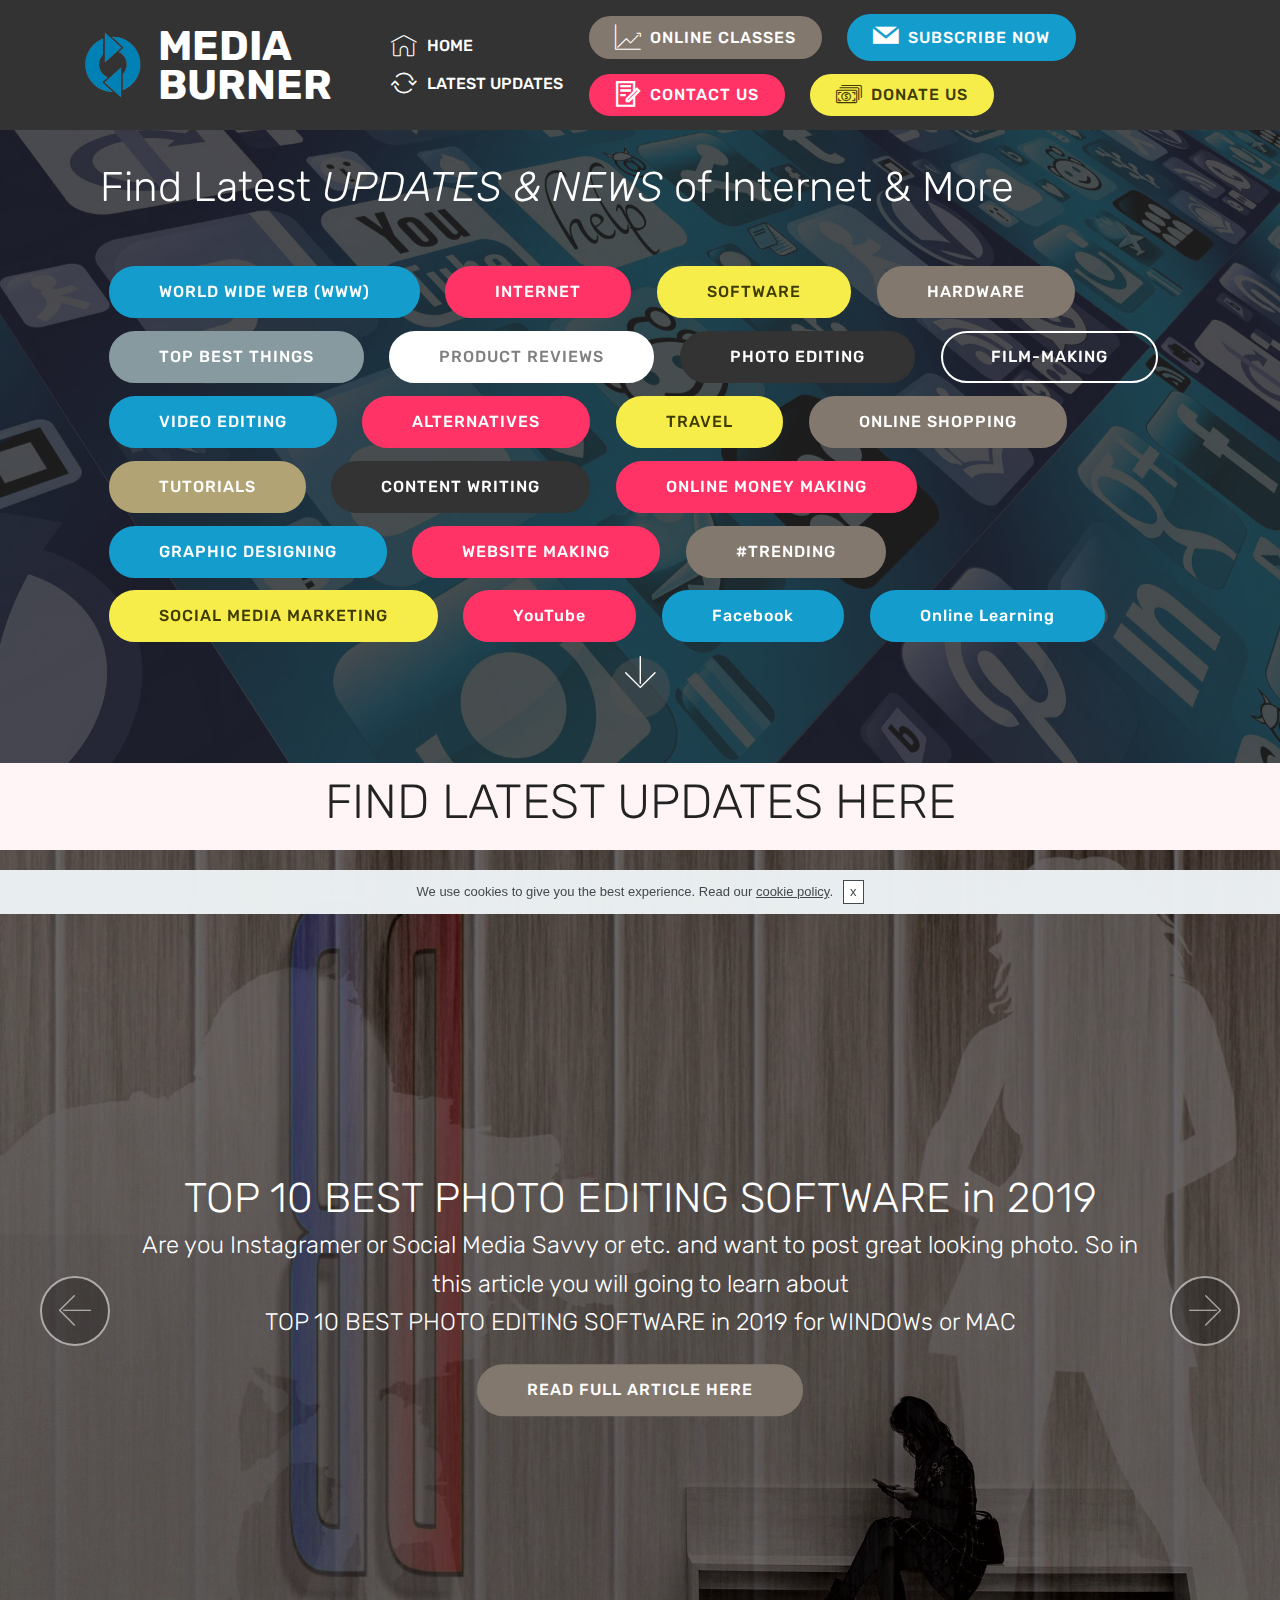
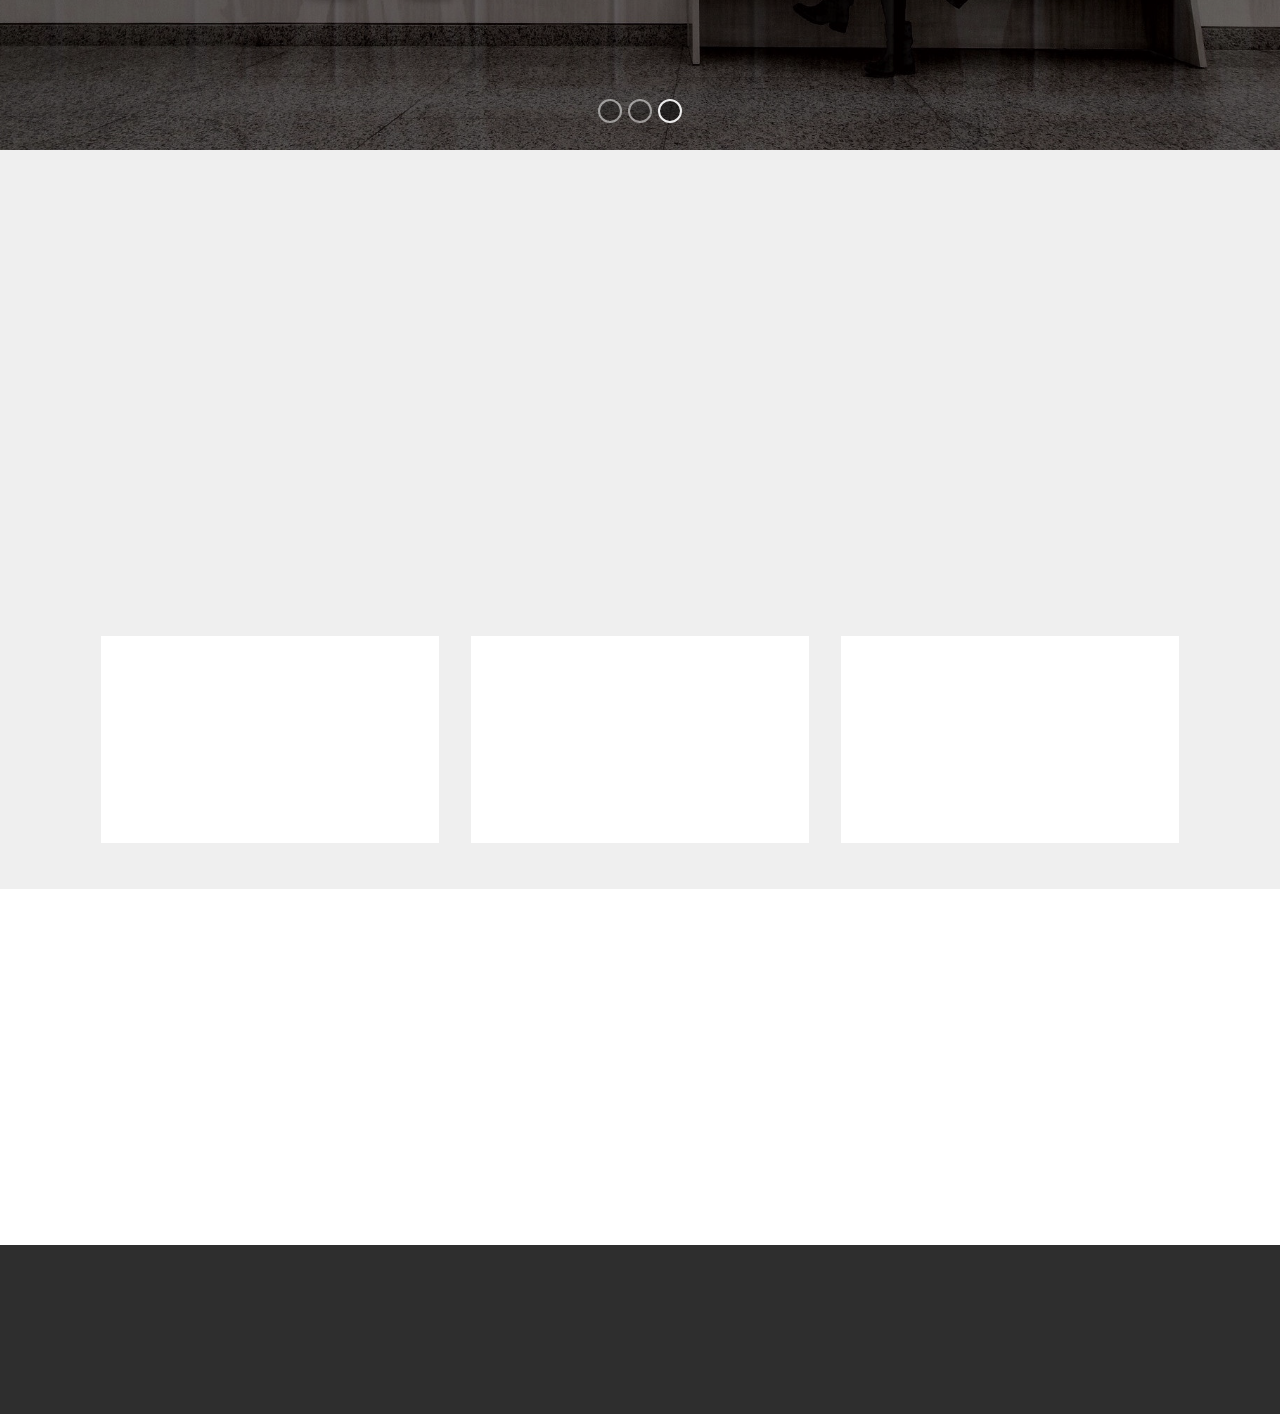
<file: index.html>
<!DOCTYPE html>
<html  >
<head>
  <!-- Site made with Mobirise Website Builder v4.10.3, https://mobirise.com -->
  <meta charset="UTF-8">
  <meta http-equiv="X-UA-Compatible" content="IE=edge">
  <meta name="generator" content="Mobirise v4.10.3, mobirise.com">
  <meta name="viewport" content="width=device-width, initial-scale=1, minimum-scale=1">
  <link rel="shortcut icon" href="assets/images/update-122x122.png" type="image/x-icon">
  <meta name="description" content="This is the offcial Home page of Media Burner Website.">
  
  <title>Home - Media Burner</title>
  <link rel="stylesheet" href="assets/web/assets/mobirise-icons2/mobirise2.css">
  <link rel="stylesheet" href="assets/web/assets/mobirise-icons/mobirise-icons.css">
  <link rel="stylesheet" href="assets/web/assets/mobirise-icons-bold/mobirise-icons-bold.css">
  <link rel="stylesheet" href="assets/tether/tether.min.css">
  <link rel="stylesheet" href="assets/soundcloud-plugin/style.css">
  <link rel="stylesheet" href="assets/bootstrap/css/bootstrap.min.css">
  <link rel="stylesheet" href="assets/bootstrap/css/bootstrap-grid.min.css">
  <link rel="stylesheet" href="assets/bootstrap/css/bootstrap-reboot.min.css">
  <link rel="stylesheet" href="assets/gdpr-plugin/gdpr-styles.css">
  <link rel="stylesheet" href="assets/dropdown/css/style.css">
  <link rel="stylesheet" href="assets/animatecss/animate.min.css">
  <link rel="stylesheet" href="assets/socicon/css/styles.css">
  <link rel="stylesheet" href="assets/theme/css/style.css">
  <link rel="stylesheet" href="assets/mobirise/css/mbr-additional.css" type="text/css">
  
  
  
</head>
<body>
  <section class="menu cid-runZsnLnpo" once="menu" id="menu1-2">

    

    <nav class="navbar navbar-expand beta-menu navbar-dropdown align-items-center navbar-fixed-top navbar-toggleable-sm">
        <button class="navbar-toggler navbar-toggler-right" type="button" data-toggle="collapse" data-target="#navbarSupportedContent" aria-controls="navbarSupportedContent" aria-expanded="false" aria-label="Toggle navigation">
            <div class="hamburger">
                <span></span>
                <span></span>
                <span></span>
                <span></span>
            </div>
        </button>
        <div class="menu-logo">
            <div class="navbar-brand">
                <span class="navbar-logo">
                    <a href="index.html">
                         <img src="assets/images/update-122x122.png" alt="Media Burner Icon" title="Official Media Burner Icon" style="height: 4.1rem;">
                    </a>
                </span>
                <span class="navbar-caption-wrap"><a class="navbar-caption text-white display-1" href="index.html">
                        MEDIA<br> <br>BURNER</a></span>
            </div>
        </div>
        <div class="collapse navbar-collapse" id="navbarSupportedContent">
            <ul class="navbar-nav nav-dropdown" data-app-modern-menu="true"><li class="nav-item">
                    <a class="nav-link link text-white display-4" href="index.html">
                        <span class="mbri-home mbr-iconfont mbr-iconfont-btn"></span>
                        HOME</a>
                </li><li class="nav-item"><a class="nav-link link text-white display-4" href="index.html"><span class="mbrib-update mbr-iconfont mbr-iconfont-btn"></span>
                        
                        LATEST UPDATES</a></li></ul>
            <div class="navbar-buttons mbr-section-btn"><a class="btn btn-sm btn-info display-4" href="index.html#features18-i"><span class="mbri-growing-chart mbr-iconfont mbr-iconfont-btn"></span>
                    
                    ONLINE CLASSES</a> <a class="btn btn-sm btn-primary display-4" href="index.html#form3-h"><span class="socicon socicon-mail mbr-iconfont mbr-iconfont-btn"></span>
                    
                    SUBSCRIBE NOW</a> <a class="btn btn-sm btn-secondary display-4" href="contact-us.html" target="_blank"><span class="mobi-mbri mobi-mbri-contact-form mbr-iconfont mbr-iconfont-btn"></span>
                    
                    CONTACT US</a> <a class="btn btn-sm btn-success display-4" href="index.html" target="_blank"><span class="mbri-cash mbr-iconfont mbr-iconfont-btn"></span>
                    
                    DONATE US</a></div>
        </div>
    </nav>
</section>

<section class="engine"><a href="https://mobirise.info/d">web maker</a></section><section class="header11 cid-ruo2v6EhJl mbr-parallax-background" id="header11-5">

    <!-- Block parameters controls (Blue "Gear" panel) -->
    
    <!-- End block parameters -->

    <div class="mbr-overlay" style="opacity: 0.8; background-color: rgb(35, 35, 35);">
    </div>
    <div class="container align-left">
        <div class="media-container-column mbr-white col-md-12">
            <h3 class="mbr-section-subtitle py-3 mbr-fonts-style display-5">MEDIA BURNER</h3>
            <h1 class="mbr-section-title py-3 mbr-fonts-style display-1">Find Latest <em>UPDATES &amp; NEWS </em>of Internet &amp; More</h1>
            
            <div class="mbr-section-btn py-4"><a class="btn btn-md btn-primary display-4" href="https://mobirise.co">WORLD WIDE WEB (WWW)</a>
                    <a class="btn btn-md btn-secondary display-4" href="https://mobirise.co">INTERNET</a> <a class="btn btn-md btn-success display-4" href="https://mobirise.co">SOFTWARE</a> <a class="btn btn-md btn-info display-4" href="https://mobirise.co">HARDWARE</a> <a class="btn btn-md btn-warning display-4" href="https://mobirise.co">TOP BEST THINGS</a> <a class="btn btn-md btn-white display-4" href="https://mobirise.co">PRODUCT REVIEWS</a> <a class="btn btn-md btn-black display-4" href="https://mobirise.co">PHOTO EDITING</a> <a class="btn btn-md btn-white-outline display-4" href="https://mobirise.co">FILM-MAKING</a> <a class="btn btn-md btn-primary display-4" href="https://mobirise.co">VIDEO EDITING</a> <a class="btn btn-md btn-secondary display-4" href="https://mobirise.co">ALTERNATIVES</a> <a class="btn btn-md btn-success display-4" href="https://mobirise.co">TRAVEL</a> <a class="btn btn-md btn-info display-4" href="https://mobirise.co">ONLINE SHOPPING</a> <a class="btn btn-md btn-danger display-4" href="https://mobirise.co">TUTORIALS</a> <a class="btn btn-md btn-black display-4" href="https://mobirise.co">CONTENT WRITING</a> <a class="btn btn-md btn-secondary display-4" href="https://mobirise.co">ONLINE MONEY MAKING</a> <a class="btn btn-md btn-primary display-4" href="https://mobirise.co">GRAPHIC DESIGNING</a> <a class="btn btn-md btn-secondary display-4" href="https://mobirise.co">WEBSITE MAKING</a> <a class="btn btn-md btn-info display-4" href="https://mobirise.co">#TRENDING</a> <a class="btn btn-md btn-success display-4" href="https://mobirise.co">SOCIAL MEDIA MARKETING</a> <a class="btn btn-md btn-secondary display-4" href="https://mobirise.co">YouTube</a> <a class="btn btn-md btn-primary display-4" href="https://mobirise.co">Facebook</a> <a class="btn btn-md btn-primary display-4" href="index.html#features18-i">Online Learning</a></div>
        </div>
    </div>

    <div class="mbr-arrow hidden-sm-down" aria-hidden="true">
        <a href="#next">
            <i class="mbri-down mbr-iconfont"></i>
        </a>
    </div>
</section>

<section class="mbr-section content4 cid-ruodorg8ax" id="content4-g">

    

    <div class="container">
        <div class="media-container-row">
            <div class="title col-12 col-md-8">
                <h2 class="align-center pb-3 mbr-fonts-style display-2">
                    FIND LATEST UPDATES HERE</h2>
                
                
            </div>
        </div>
    </div>
</section>

<section class="carousel slide cid-ruodn8g509" data-interval="false" id="slider1-f">

    

    <div class="full-screen"><div class="mbr-slider slide carousel" data-pause="true" data-keyboard="false" data-ride="carousel" data-interval="3000"><ol class="carousel-indicators"><li data-app-prevent-settings="" data-target="#slider1-f" data-slide-to="0"></li><li data-app-prevent-settings="" data-target="#slider1-f" data-slide-to="1"></li><li data-app-prevent-settings="" data-target="#slider1-f" class=" active" data-slide-to="2"></li></ol><div class="carousel-inner" role="listbox"><div class="carousel-item slider-fullscreen-image" data-bg-video-slide="false" style="background-image: url(assets/images/mbr-1920x1078.jpg);"><div class="container container-slide"><div class="image_wrapper"><div class="mbr-overlay" style="opacity: 0.7;"></div><img src="assets/images/mbr-1920x1078.jpg"><div class="carousel-caption justify-content-center"><div class="col-10 align-center"><h2 class="mbr-fonts-style display-1">HOW TO CREATE WEBSITE without CODING in 2019?</h2><p class="lead mbr-text mbr-fonts-style display-5">Here you will going to learn how to make website without coding on windows or mac? Learn now<br>on Media Burner.</p><div class="mbr-section-btn" buttons="0"><a class="btn btn-success display-4" href="https://mobirise.com">READ FULL ARTICLE HERE</a> </div></div></div></div></div></div><div class="carousel-item slider-fullscreen-image" data-bg-video-slide="false" style="background-image: url(assets/images/mbr-1920x1280.jpg);"><div class="container container-slide"><div class="image_wrapper"><div class="mbr-overlay" style="opacity: 0.7;"></div><img src="assets/images/mbr-1920x1280.jpg"><div class="carousel-caption justify-content-center"><div class="col-10 align-center"><h2 class="mbr-fonts-style display-1">&nbsp;TOP 10 BEST VIDEO EDITING SOFTWARE in 2019</h2><p class="lead mbr-text mbr-fonts-style display-5">Are you a YouTube Creator or Video Editor Or Video Content Maker, So Great edited video is big concern for us.<br>So Read this Full artcile to get  TOP 10 BEST VIDEO EDITING SOFTWARE in 2019 for Windows or MAC</p><div class="mbr-section-btn" buttons="0"><a class="btn display-4 btn-black" href="https://mobirise.com">READ FULL ARTICLE HERE</a> </div></div></div></div></div></div><div class="carousel-item slider-fullscreen-image active" data-bg-video-slide="false" style="background-image: url(assets/images/mbr-1-1920x1280.jpg);"><div class="container container-slide"><div class="image_wrapper"><div class="mbr-overlay" style="opacity: 0.6;"></div><img src="assets/images/mbr-1-1920x1280.jpg"><div class="carousel-caption justify-content-center"><div class="col-10 align-center"><h2 class="mbr-fonts-style display-1">TOP 10 BEST PHOTO EDITING SOFTWARE in 2019</h2><p class="lead mbr-text mbr-fonts-style display-5">Are you Instagramer or Social Media Savvy or etc. and want to post great looking photo. So in this article you will going to learn about<br>TOP 10 BEST PHOTO EDITING SOFTWARE in 2019 for WINDOWs or MAC<br></p><div class="mbr-section-btn" buttons="0"><a class="btn btn-info display-4" href="https://mobirise.com">READ FULL ARTICLE HERE</a> </div></div></div></div></div></div></div><a data-app-prevent-settings="" class="carousel-control carousel-control-prev" role="button" data-slide="prev" href="#slider1-f"><span aria-hidden="true" class="mbri-left mbr-iconfont"></span><span class="sr-only">Previous</span></a><a data-app-prevent-settings="" class="carousel-control carousel-control-next" role="button" data-slide="next" href="#slider1-f"><span aria-hidden="true" class="mbri-right mbr-iconfont"></span><span class="sr-only">Next</span></a></div></div>

</section>

<section class="features18 popup-btn-cards cid-ruohoLBQLs" id="features18-i">

    

    
    <div class="container">
        <h2 class="mbr-section-title pb-3 align-center mbr-fonts-style display-2">
            Learn on Media Burner</h2>
        <h3 class="mbr-section-subtitle display-5 align-center mbr-fonts-style mbr-light">Learn free of cost of Best of things of Internet on <strong>Media Burner.</strong>&nbsp;We believe in learning.<br>Soon we are coming up with more Courses, Workshops, Tutorials, Online Classes &amp; Collabs.</h3>
        <div class="media-container-row pt-5 ">
            <div class="card p-3 col-12 col-md-6 col-lg-4">
                <div class="card-wrapper ">
                    <div class="card-img">
                        <div class="mbr-overlay"></div>
                        <div class="mbr-section-btn text-center"><a href="https://mobirise.co" class="btn btn-secondary display-4">Learn More</a></div>
                        <a href="www.mediaburner.tk/img/mobile-photography-pic" target="_blank"><img src="assets/images/mbr-676x451.jpg" alt="Mobile Photography Pic" title="Mobile Photography"></a>
                    </div>
                    <div class="card-box">
                        <h4 class="card-title mbr-fonts-style display-7">
                            MOBILE PHOTOGRAPHY</h4>
                        <p class="mbr-text mbr-fonts-style align-left display-7">
                            In this session, you will going to learn about the most trending course on Internet i.e. Mobile Photography. This is FREE Course.</p>
                    </div>
                </div>
            </div>
            <div class="card p-3 col-12 col-md-6 col-lg-4">
                <div class="card-wrapper">
                    <div class="card-img">
                        <div class="mbr-overlay"></div>
                        <div class="mbr-section-btn text-center"><a href="https://mobirise.co" class="btn btn-secondary display-4">Learn More</a></div>
                        <a href="www.mediaburner.tk/img/video-editing-pic"><img src="assets/images/mbr-1-676x451.jpg" alt="Video Editing Photo" title="Video Editing Photo"></a>
                    </div>
                    <div class="card-box">
                        <h4 class="card-title mbr-fonts-style display-7">
                            VIDEO EDITING (Begineer)</h4>
                        <p class="mbr-text mbr-fonts-style display-7">
                           In this session, You will going to learn about Video Editing. This Course is for Begineers &amp; it is also FREE.</p>
                    </div>
                </div>
            </div>

            <div class="card p-3 col-12 col-md-6 col-lg-4">
                <div class="card-wrapper">
                    <div class="card-img">
                        <div class="mbr-overlay"></div>
                        <div class="mbr-section-btn text-center"><a href="https://mobirise.co" class="btn btn-secondary display-4">Learn More</a></div>
                        <a href="index.html"><img src="assets/images/mbr-2-676x451.jpg" alt="Photo Editing Pic" title="Photo Editing"></a>
                    </div>
                    <div class="card-box">
                        <h4 class="card-title mbr-fonts-style display-7">
                            PHOTO EDITING (Begineer)</h4>
                        <p class="mbr-text mbr-fonts-style display-7">
                            In this session, You will going to learn about Photo Editing. This Course is for Begineers &amp; it is also FREE.
                        </p>
                    </div>
                </div>
            </div>

            
        </div>
    </div>
</section>

<section class="mbr-section form3 cid-ruogRgMGuX" id="form3-h">

    

    

    <div class="container">
        <div class="row justify-content-center">
            <div class="title col-12 col-lg-8">
                <h2 class="align-center pb-2 mbr-fonts-style display-2">
                    SUBSCRIBE</h2>
                <h3 class="mbr-section-subtitle align-center pb-5 mbr-light mbr-fonts-style display-5">
                    Subscribe to our Newsletter to get latest updates</h3>
            </div>
        </div>

        <div class="row py-2 justify-content-center">
            <div class="col-12 col-lg-6  col-md-8 " data-form-type="formoid">
                <!---Formbuilder Form--->
                <form action="https://mobirise.com/" method="POST" class="mbr-form form-with-styler" data-form-title="Mobirise Form"><input type="hidden" name="email" data-form-email="true" value="nG8Wxuq+kV9+GfJpPjowMnX/R+agd+S3GKL5BTgbEHV5SzDv4VkcdrdnNmYyoOSpU51/ypMVJMFNweG/njMqo/qdgeBIZJxrn+vpw6ADrMeEd/CN1yXxr3TxFz/6rujb">
                    <div class="row">
                        <div hidden="hidden" data-form-alert="" class="alert alert-success col-12">Thanks for filling out the form! Please click the Verification link in your email &amp; start getting updates.</div>
                        <div hidden="hidden" data-form-alert-danger="" class="alert alert-danger col-12">
                        </div>
                    </div>
                    <div class="dragArea row">
                        <div class="form-group col" data-for="email">
                            <input type="email" name="email" placeholder="Enter your Email" data-form-field="Email" required="required" class="form-control display-7" id="email-form3-h">
                        </div>
                        <div class="col-auto input-group-btn"><button type="submit" class="btn  btn-success display-4">SUBSCRIBE</button></div>
                    </div>
                <span class="gdpr-block "><label><input type="checkbox" name="gdpr" id="gdpr-form3-h" required="">By continuing you agree to our <a href="terms-and-conditions.html">Terms of Service</a> and <a href="policy-policy.html">Privacy Policy</a>.</label></span></form><!---Formbuilder Form--->
            </div>
        </div>
    </div>
</section>

<section once="footers" class="cid-ruG2X7mtKL" id="footer7-25">

    

    

    <div class="container">
        <div class="media-container-row align-center mbr-white">
            <div class="row row-links">
                <ul class="foot-menu">
                    
                    
                    
                    
                    
                <li class="foot-menu-item mbr-fonts-style display-7"><p><a href="index.html">Home</a></p></li><li class="foot-menu-item mbr-fonts-style display-7"><a href="about-us.html">About Us</a></li><li class="foot-menu-item mbr-fonts-style display-7"><a href="privacy-policy.html">Privacy Policy</a></li><li class="foot-menu-item mbr-fonts-style display-7"><a href="terms-and-conditions.html">Terms &amp; Conditions</a></li><li class="foot-menu-item mbr-fonts-style display-7"><p><a href="disclaimer.html">Disclaimer</a>&nbsp;&nbsp;&nbsp;&nbsp;&nbsp; &nbsp; <a href="feedback-page.html">Feedback&nbsp;</a>&nbsp;&nbsp;&nbsp;&nbsp; &nbsp; <a href="request-page.html">Request the Content</a>&nbsp;&nbsp;&nbsp;&nbsp;&nbsp; &nbsp; <a href="publish-my-content-request-page.html" target="_blank">Advertisement</a></p></li></ul>
            </div>
            <div class="row social-row">
                <div class="social-list align-right pb-2">
                    
                    
                    
                    
                    
                    
                <div class="soc-item">
                        <a href="https://twitter.com/mobirise" target="_blank">
                            <span class="socicon-twitter socicon mbr-iconfont mbr-iconfont-social"></span>
                        </a>
                    </div><div class="soc-item">
                        <a href="https://www.facebook.com/pages/Mobirise/1616226671953247" target="_blank">
                            <span class="socicon-facebook socicon mbr-iconfont mbr-iconfont-social"></span>
                        </a>
                    </div><div class="soc-item">
                        <a href="https://www.youtube.com/c/mobirise" target="_blank">
                            <span class="socicon-youtube socicon mbr-iconfont mbr-iconfont-social"></span>
                        </a>
                    </div><div class="soc-item">
                        <a href="https://instagram.com/mobirise" target="_blank">
                            <span class="socicon-instagram socicon mbr-iconfont mbr-iconfont-social"></span>
                        </a>
                    </div><div class="soc-item">
                        <a href="https://plus.google.com/u/0/+Mobirise" target="_blank">
                            <span class="socicon-googleplus socicon mbr-iconfont mbr-iconfont-social"></span>
                        </a>
                    </div><div class="soc-item">
                        <a href="https://www.behance.net/Mobirise" target="_blank">
                            <span class="socicon-behance socicon mbr-iconfont mbr-iconfont-social"></span>
                        </a>
                    </div></div>
            </div>
            <div class="row row-copirayt">
                <p class="mbr-text mb-0 mbr-fonts-style mbr-white align-center display-7">
                    © Copyright 2019 Mobirise - All Rights Reserved
                </p>
            </div>
        </div>
    </div>
</section>


  <script src="assets/web/assets/jquery/jquery.min.js"></script>
  <script src="assets/popper/popper.min.js"></script>
  <script src="assets/tether/tether.min.js"></script>
  <script src="assets/bootstrap/js/bootstrap.min.js"></script>
  <script src="assets/dropdown/js/script.min.js"></script>
  <script src="assets/touchswipe/jquery.touch-swipe.min.js"></script>
  <script src="assets/parallax/jarallax.min.js"></script>
  <script src="assets/ytplayer/jquery.mb.ytplayer.min.js"></script>
  <script src="assets/vimeoplayer/jquery.mb.vimeo_player.js"></script>
  <script src="assets/smoothscroll/smooth-scroll.js"></script>
  <script src="assets/bootstrapcarouselswipe/bootstrap-carousel-swipe.js"></script>
  <script src="assets/mbr-popup-btns/mbr-popup-btns.js"></script>
  <script src="assets/viewportchecker/jquery.viewportchecker.js"></script>
  <script src="assets/cookies-alert-plugin/cookies-alert-core.js"></script>
  <script src="assets/cookies-alert-plugin/cookies-alert-script.js"></script>
  <script src="assets/theme/js/script.js"></script>
  <script src="assets/slidervideo/script.js"></script>
  <script src="assets/formoid/formoid.min.js"></script>
  
  
 <div id="scrollToTop" class="scrollToTop mbr-arrow-up"><a style="text-align: center;"><i class="mbr-arrow-up-icon mbr-arrow-up-icon-cm cm-icon cm-icon-smallarrow-up"></i></a></div>
    <input name="animation" type="hidden">
  <input name="cookieData" type="hidden"data-cookie-colorText='#424a4d' data-cookie-colorBg='rgba(234, 239, 241, 0.99)' data-cookie-colorButton='#ffffff' data-cookie-colorLink='#424a4d' data-cookie-underlineLink='true' data-cookie-text="We use cookies to give you the best experience. Read our <a href='privacy-policy.html'>cookie policy</a>.">
  </body>
</html>
</file>
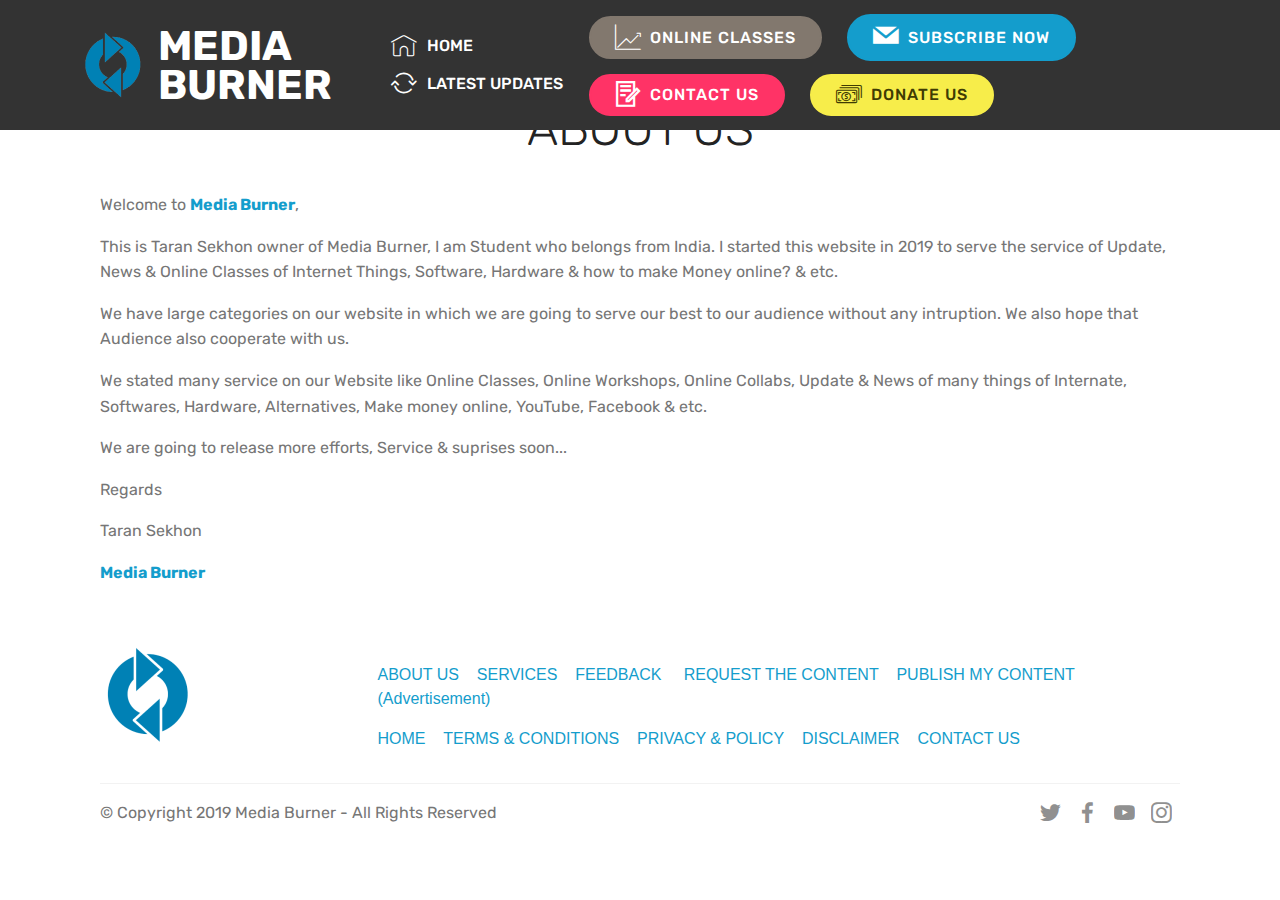
<file: about-us.html>
<!DOCTYPE html>
<html  >
<head>
  <!-- Site made with Mobirise Website Builder v4.10.3, https://mobirise.com -->
  <meta charset="UTF-8">
  <meta http-equiv="X-UA-Compatible" content="IE=edge">
  <meta name="generator" content="Mobirise v4.10.3, mobirise.com">
  <meta name="viewport" content="width=device-width, initial-scale=1, minimum-scale=1">
  <link rel="shortcut icon" href="assets/images/update-122x122.png" type="image/x-icon">
  <meta name="description" content="This is the official About Us web page of Media Burner Website">
  
  <title>About Us - Media Burner</title>
  <link rel="stylesheet" href="assets/web/assets/mobirise-icons2/mobirise2.css">
  <link rel="stylesheet" href="assets/web/assets/mobirise-icons/mobirise-icons.css">
  <link rel="stylesheet" href="assets/web/assets/mobirise-icons-bold/mobirise-icons-bold.css">
  <link rel="stylesheet" href="assets/tether/tether.min.css">
  <link rel="stylesheet" href="assets/soundcloud-plugin/style.css">
  <link rel="stylesheet" href="assets/bootstrap/css/bootstrap.min.css">
  <link rel="stylesheet" href="assets/bootstrap/css/bootstrap-grid.min.css">
  <link rel="stylesheet" href="assets/bootstrap/css/bootstrap-reboot.min.css">
  <link rel="stylesheet" href="assets/dropdown/css/style.css">
  <link rel="stylesheet" href="assets/animatecss/animate.min.css">
  <link rel="stylesheet" href="assets/socicon/css/styles.css">
  <link rel="stylesheet" href="assets/gdpr-plugin/gdpr-styles.css">
  <link rel="stylesheet" href="assets/theme/css/style.css">
  <link rel="stylesheet" href="assets/mobirise/css/mbr-additional.css" type="text/css">
  
  
  
</head>
<body>
  <section class="menu cid-ruvLMqQmxx" once="menu" id="menu1-1r">

    

    <nav class="navbar navbar-expand beta-menu navbar-dropdown align-items-center navbar-fixed-top navbar-toggleable-sm">
        <button class="navbar-toggler navbar-toggler-right" type="button" data-toggle="collapse" data-target="#navbarSupportedContent" aria-controls="navbarSupportedContent" aria-expanded="false" aria-label="Toggle navigation">
            <div class="hamburger">
                <span></span>
                <span></span>
                <span></span>
                <span></span>
            </div>
        </button>
        <div class="menu-logo">
            <div class="navbar-brand">
                <span class="navbar-logo">
                    <a href="index.html">
                         <img src="assets/images/update-122x122.png" alt="Media Burner Icon" title="Official Media Burner Icon" style="height: 4.1rem;">
                    </a>
                </span>
                <span class="navbar-caption-wrap"><a class="navbar-caption text-white display-1" href="index.html">
                        MEDIA<br> <br>BURNER</a></span>
            </div>
        </div>
        <div class="collapse navbar-collapse" id="navbarSupportedContent">
            <ul class="navbar-nav nav-dropdown" data-app-modern-menu="true"><li class="nav-item">
                    <a class="nav-link link text-white display-4" href="index.html">
                        <span class="mbri-home mbr-iconfont mbr-iconfont-btn"></span>
                        HOME</a>
                </li><li class="nav-item"><a class="nav-link link text-white display-4" href="index.html"><span class="mbrib-update mbr-iconfont mbr-iconfont-btn"></span>
                        
                        LATEST UPDATES</a></li></ul>
            <div class="navbar-buttons mbr-section-btn"><a class="btn btn-sm btn-info display-4" href="index.html#features18-i"><span class="mbri-growing-chart mbr-iconfont mbr-iconfont-btn"></span>
                    
                    ONLINE CLASSES</a> <a class="btn btn-sm btn-primary display-4" href="index.html#form3-h"><span class="socicon socicon-mail mbr-iconfont mbr-iconfont-btn"></span>
                    
                    SUBSCRIBE NOW</a> <a class="btn btn-sm btn-secondary display-4" href="contact-us.html" target="_blank"><span class="mobi-mbri mobi-mbri-contact-form mbr-iconfont mbr-iconfont-btn"></span>
                    
                    CONTACT US</a> <a class="btn btn-sm btn-success display-4" href="index.html" target="_blank"><span class="mbri-cash mbr-iconfont mbr-iconfont-btn"></span>
                    
                    DONATE US</a></div>
        </div>
    </nav>
</section>

<section class="engine"><a href="https://mobirise.info/t">free amp template</a></section><section class="mbr-section content4 cid-ruvLMroZCe" id="content4-1s">

    

    <div class="container">
        <div class="media-container-row">
            <div class="title col-12 col-md-8">
                <h2 class="align-center pb-3 mbr-fonts-style display-2">ABOUT US</h2>
                
                
            </div>
        </div>
    </div>
</section>

<section class="mbr-section article content1 cid-ruvLMrJRh1" id="content1-1t">
    
     

    <div class="container">
        <div class="media-container-row">
            <div class="mbr-text col-12 mbr-fonts-style display-7 col-md-12"><p>Welcome to <a href="index.html"><strong>Media Burner</strong></a>,</p><p>This is Taran Sekhon owner of Media Burner, I am Student who belongs from India. I started this website in 2019 to serve the service of Update, News &amp; Online Classes of Internet Things, Software, Hardware &amp; how to make Money online? &amp; etc.</p><p>We have large categories on our website in which we are going to serve our best to our audience without any intruption. We also hope that Audience also cooperate with us.</p><p>We stated many service on our Website like Online Classes, Online Workshops, Online Collabs, Update &amp; News of many things of Internate, Softwares, Hardware, Alternatives, Make money online, YouTube, Facebook &amp; etc.</p><p>We are going to release more efforts, Service &amp; suprises soon...</p><p>Regards</p><p>Taran Sekhon</p><p><a href="index.html"><strong>Media Burner</strong></a></p></div>
        </div>
    </div>
</section>

<section class="cid-ruFGihGnxj" id="footer5-2a">

    

    

    <div class="container">
        <div class="media-container-row">
            <div class="col-md-3">
                <div class="media-wrap">
                    <a href="index.html">
                       <img src="assets/images/update-192x192.png" alt="Media Burner Logo" title="Media Burner official Logo">
                    </a>
                </div>
            </div>
            <div class="col-md-9">
                <p class="mbr-text align-right links mbr-fonts-style display-7"></p><p><a href="about-us.html" target="_blank">ABOUT US</a>&nbsp; &nbsp; <a href="index.html#header11-5">SERVICES</a>&nbsp; &nbsp; <a href="feedback-page.html" target="_blank">FEEDBACK</a>&nbsp;&nbsp; &nbsp; <a href="request-page.html" target="_blank">REQUEST THE CONTENT</a>&nbsp; &nbsp; <a href="publish-my-content-request-page.html" target="_blank">PUBLISH MY CONTENT (Advertisement)</a></p><p><a href="index.html">HOME</a>&nbsp;&nbsp;&nbsp;&nbsp;<a href="terms-and-conditions.html" target="_blank">TERMS &amp; CONDITIONS</a>&nbsp; &nbsp; <a href="privacy-policy.html" target="_blank">PRIVACY &amp; POLICY</a>&nbsp;&nbsp;&nbsp;&nbsp;<a href="disclaimer.html" target="_blank">DISCLAIMER</a>&nbsp; &nbsp; <a href="contact-us.html" target="_blank">CONTACT US</a></p><p></p>
            </div>
        </div>
        <div class="footer-lower">
            <div class="media-container-row">
                <div class="col-md-12">
                    <hr>
                </div>
            </div>
            <div class="media-container-row mbr-white">
                <div class="col-md-6 copyright">
                    <p class="mbr-text mbr-fonts-style display-7">
                        © Copyright 2019 Media Burner - All Rights Reserved
                    </p>
                </div>
                <div class="col-md-6">
                    <div class="social-list align-right">
                        <div class="soc-item">
                            <a href="https://twitter.com/taranedits" target="_blank">
                                <span class="mbr-iconfont mbr-iconfont-social socicon-twitter socicon"></span>
                            </a>
                        </div>
                        <div class="soc-item">
                            <a href="https://www.facebook.com/itstaransekhon" target="_blank">
                                <span class="mbr-iconfont mbr-iconfont-social socicon-facebook socicon"></span>
                            </a>
                        </div>
                        <div class="soc-item">
                            <a href="https://www.youtube.com" target="_blank">
                                <span class="mbr-iconfont mbr-iconfont-social socicon-youtube socicon"></span>
                            </a>
                        </div>
                        <div class="soc-item">
                            <a href="https://instagram.com/taranedits" target="_blank">
                                <span class="mbr-iconfont mbr-iconfont-social socicon-instagram socicon"></span>
                            </a>
                        </div>
                        
                        
                    </div>
                </div>
            </div>
        </div>
    </div>
</section>


  <script src="assets/web/assets/jquery/jquery.min.js"></script>
  <script src="assets/popper/popper.min.js"></script>
  <script src="assets/tether/tether.min.js"></script>
  <script src="assets/bootstrap/js/bootstrap.min.js"></script>
  <script src="assets/smoothscroll/smooth-scroll.js"></script>
  <script src="assets/dropdown/js/script.min.js"></script>
  <script src="assets/touchswipe/jquery.touch-swipe.min.js"></script>
  <script src="assets/viewportchecker/jquery.viewportchecker.js"></script>
  <script src="assets/cookies-alert-plugin/cookies-alert-core.js"></script>
  <script src="assets/cookies-alert-plugin/cookies-alert-script.js"></script>
  <script src="assets/theme/js/script.js"></script>
  
  
 <div id="scrollToTop" class="scrollToTop mbr-arrow-up"><a style="text-align: center;"><i class="mbr-arrow-up-icon mbr-arrow-up-icon-cm cm-icon cm-icon-smallarrow-up"></i></a></div>
    <input name="animation" type="hidden">
  <input name="cookieData" type="hidden"data-cookie-colorText='#424a4d' data-cookie-colorBg='rgba(234, 239, 241, 0.99)' data-cookie-colorButton='#ffffff' data-cookie-colorLink='#424a4d' data-cookie-underlineLink='true' data-cookie-text="We use cookies to give you the best experience. Read our <a href='privacy-policy.html'>cookie policy</a>.">
  </body>
</html>
</file>
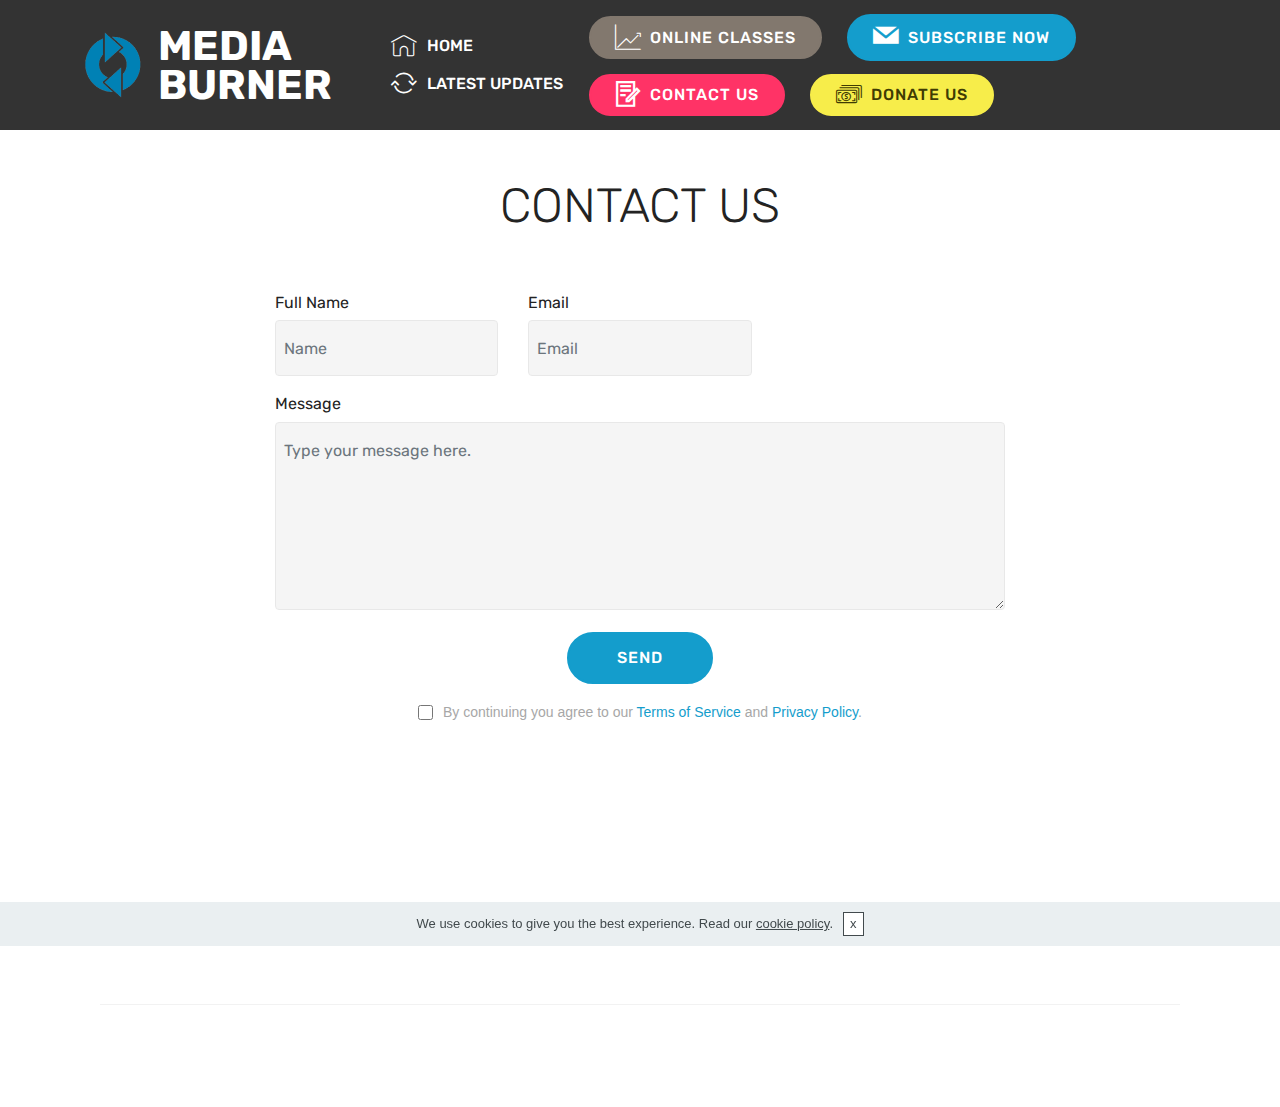
<file: contact-us.html>
<!DOCTYPE html>
<html  >
<head>
  <!-- Site made with Mobirise Website Builder v4.10.3, https://mobirise.com -->
  <meta charset="UTF-8">
  <meta http-equiv="X-UA-Compatible" content="IE=edge">
  <meta name="generator" content="Mobirise v4.10.3, mobirise.com">
  <meta name="viewport" content="width=device-width, initial-scale=1, minimum-scale=1">
  <link rel="shortcut icon" href="assets/images/update-122x122.png" type="image/x-icon">
  <meta name="description" content="This is the offcial Contact Us webpage of Media Burner website.">
  
  <title>Contact Us - Media Burner</title>
  <link rel="stylesheet" href="assets/web/assets/mobirise-icons/mobirise-icons.css">
  <link rel="stylesheet" href="assets/web/assets/mobirise-icons-bold/mobirise-icons-bold.css">
  <link rel="stylesheet" href="assets/web/assets/mobirise-icons2/mobirise2.css">
  <link rel="stylesheet" href="assets/tether/tether.min.css">
  <link rel="stylesheet" href="assets/soundcloud-plugin/style.css">
  <link rel="stylesheet" href="assets/bootstrap/css/bootstrap.min.css">
  <link rel="stylesheet" href="assets/bootstrap/css/bootstrap-grid.min.css">
  <link rel="stylesheet" href="assets/bootstrap/css/bootstrap-reboot.min.css">
  <link rel="stylesheet" href="assets/gdpr-plugin/gdpr-styles.css">
  <link rel="stylesheet" href="assets/socicon/css/styles.css">
  <link rel="stylesheet" href="assets/animatecss/animate.min.css">
  <link rel="stylesheet" href="assets/dropdown/css/style.css">
  <link rel="stylesheet" href="assets/theme/css/style.css">
  <link rel="stylesheet" href="assets/mobirise/css/mbr-additional.css" type="text/css">
  
  
  
</head>
<body>
  <section class="menu cid-ruvfKECARp" once="menu" id="menu1-14">

    

    <nav class="navbar navbar-expand beta-menu navbar-dropdown align-items-center navbar-fixed-top navbar-toggleable-sm">
        <button class="navbar-toggler navbar-toggler-right" type="button" data-toggle="collapse" data-target="#navbarSupportedContent" aria-controls="navbarSupportedContent" aria-expanded="false" aria-label="Toggle navigation">
            <div class="hamburger">
                <span></span>
                <span></span>
                <span></span>
                <span></span>
            </div>
        </button>
        <div class="menu-logo">
            <div class="navbar-brand">
                <span class="navbar-logo">
                    <a href="index.html">
                         <img src="assets/images/update-122x122.png" alt="Media Burner Icon" title="Official Media Burner Icon" style="height: 4.1rem;">
                    </a>
                </span>
                <span class="navbar-caption-wrap"><a class="navbar-caption text-white display-1" href="index.html">
                        MEDIA<br> <br>BURNER</a></span>
            </div>
        </div>
        <div class="collapse navbar-collapse" id="navbarSupportedContent">
            <ul class="navbar-nav nav-dropdown" data-app-modern-menu="true"><li class="nav-item">
                    <a class="nav-link link text-white display-4" href="index.html">
                        <span class="mbri-home mbr-iconfont mbr-iconfont-btn"></span>
                        HOME</a>
                </li><li class="nav-item"><a class="nav-link link text-white display-4" href="index.html"><span class="mbrib-update mbr-iconfont mbr-iconfont-btn"></span>
                        
                        LATEST UPDATES</a></li></ul>
            <div class="navbar-buttons mbr-section-btn"><a class="btn btn-sm btn-info display-4" href="index.html#features18-i"><span class="mbri-growing-chart mbr-iconfont mbr-iconfont-btn"></span>
                    
                    ONLINE CLASSES</a> <a class="btn btn-sm btn-primary display-4" href="index.html#form3-h"><span class="socicon socicon-mail mbr-iconfont mbr-iconfont-btn"></span>
                    
                    SUBSCRIBE NOW</a> <a class="btn btn-sm btn-secondary display-4" href="contact-us.html" target="_blank"><span class="mobi-mbri mobi-mbri-contact-form mbr-iconfont mbr-iconfont-btn"></span>
                    
                    CONTACT US</a> <a class="btn btn-sm btn-success display-4" href="index.html" target="_blank"><span class="mbri-cash mbr-iconfont mbr-iconfont-btn"></span>
                    
                    DONATE US</a></div>
        </div>
    </nav>
</section>

<section class="engine"><a href="https://mobirise.info/t">amp templates</a></section><section class="mbr-section content4 cid-ruvfKFcb19" id="content4-15">

    

    <div class="container">
        <div class="media-container-row">
            <div class="title col-12 col-md-8">
                <h2 class="align-center pb-3 mbr-fonts-style display-2">
                    FIND LATEST UPDATES HERE</h2>
                
                
            </div>
        </div>
    </div>
</section>

<section class="mbr-section form1 cid-ruvg3Uno3A" id="form1-19">

    

    
    <div class="container">
        <div class="row justify-content-center">
            <div class="title col-12 col-lg-8">
                <h2 class="mbr-section-title align-center pb-3 mbr-fonts-style display-2">
                    CONTACT US</h2>
                
            </div>
        </div>
    </div>
    <div class="container">
        <div class="row justify-content-center">
            <div class="media-container-column col-lg-8" data-form-type="formoid">
                <!---Formbuilder Form--->
                <form action="https://mobirise.com/" method="POST" class="mbr-form form-with-styler" data-form-title="Mobirise Form"><input type="hidden" name="email" data-form-email="true" value="MFpKbq6GjJ5vx8gZR6K3Mj2gMzAtNp6Zz2AhqLN/kYIeXCy0OtDQiThER7FMt4rpjlKzWQ93zSYtiwrup8hW+Y5N/ehR/2LMtEP+fM252YZY1PsQ9V+t3LPZjgTaJ9dS">
                    <div class="row">
                        <div hidden="hidden" data-form-alert="" class="alert alert-success col-12">Thanks for filling out the form! We contact you soon</div>
                        <div hidden="hidden" data-form-alert-danger="" class="alert alert-danger col-12">
                        </div>
                    </div>
                    <div class="dragArea row">
                        <div class="col-md-4  form-group" data-for="name">
                            <label for="name-form1-19" class="form-control-label mbr-fonts-style display-7">Full Name</label>
                            <input type="text" name="name" data-form-field="Name" required="required" class="form-control display-7" placeholder="Name" id="name-form1-19">
                        </div>
                        <div class="col-md-4  form-group" data-for="email">
                            <label for="email-form1-19" class="form-control-label mbr-fonts-style display-7">Email</label>
                            <input type="email" name="email" data-form-field="Email" required="required" class="form-control display-7" placeholder="Email" id="email-form1-19">
                        </div>
                        
                        <div data-for="message" class="col-md-12 form-group">
                            <label for="message-form1-19" class="form-control-label mbr-fonts-style display-7">Message</label>
                            <textarea name="message" data-form-field="Message" class="form-control display-7" placeholder="Type your message here." id="message-form1-19"></textarea>
                        </div>
                        <div class="col-md-12 input-group-btn align-center"><button type="submit" class="btn btn-primary btn-form display-4">SEND</button></div>
                    </div>
                <span class="gdpr-block "><label><input type="checkbox" name="gdpr" id="gdpr-form1-19" required="">By continuing you agree to our <a href="terms-and-conditions.html">Terms of Service</a> and <a href="policy-policy.html">Privacy Policy</a>.</label></span></form><!---Formbuilder Form--->
            </div>
        </div>
    </div>
</section>

<section class="cid-ruFGvz7gAy" id="footer5-2c">

    

    

    <div class="container">
        <div class="media-container-row">
            <div class="col-md-3">
                <div class="media-wrap">
                    <a href="index.html">
                       <img src="assets/images/update-192x192.png" alt="Media Burner Logo" title="Media Burner official Logo">
                    </a>
                </div>
            </div>
            <div class="col-md-9">
                <p class="mbr-text align-right links mbr-fonts-style display-7"></p><p><a href="about-us.html" target="_blank">ABOUT US</a>&nbsp; &nbsp; <a href="index.html#header11-5">SERVICES</a>&nbsp; &nbsp; <a href="feedback-page.html" target="_blank">FEEDBACK</a>&nbsp;&nbsp; &nbsp; <a href="request-page.html" target="_blank">REQUEST THE CONTENT</a>&nbsp; &nbsp; <a href="publish-my-content-request-page.html" target="_blank">PUBLISH MY CONTENT (Advertisement)</a></p><p><a href="index.html">HOME</a>&nbsp;&nbsp;&nbsp;&nbsp;<a href="terms-and-conditions.html" target="_blank">TERMS &amp; CONDITIONS</a>&nbsp; &nbsp; <a href="privacy-policy.html" target="_blank">PRIVACY &amp; POLICY</a>&nbsp;&nbsp;&nbsp;&nbsp;<a href="disclaimer.html" target="_blank">DISCLAIMER</a>&nbsp; &nbsp; <a href="contact-us.html" target="_blank">CONTACT US</a></p><p></p>
            </div>
        </div>
        <div class="footer-lower">
            <div class="media-container-row">
                <div class="col-md-12">
                    <hr>
                </div>
            </div>
            <div class="media-container-row mbr-white">
                <div class="col-md-6 copyright">
                    <p class="mbr-text mbr-fonts-style display-7">
                        © Copyright 2019 Media Burner - All Rights Reserved
                    </p>
                </div>
                <div class="col-md-6">
                    <div class="social-list align-right">
                        <div class="soc-item">
                            <a href="https://twitter.com/taranedits" target="_blank">
                                <span class="mbr-iconfont mbr-iconfont-social socicon-twitter socicon"></span>
                            </a>
                        </div>
                        <div class="soc-item">
                            <a href="https://www.facebook.com/itstaransekhon" target="_blank">
                                <span class="mbr-iconfont mbr-iconfont-social socicon-facebook socicon"></span>
                            </a>
                        </div>
                        <div class="soc-item">
                            <a href="https://www.youtube.com" target="_blank">
                                <span class="mbr-iconfont mbr-iconfont-social socicon-youtube socicon"></span>
                            </a>
                        </div>
                        <div class="soc-item">
                            <a href="https://instagram.com/taranedits" target="_blank">
                                <span class="mbr-iconfont mbr-iconfont-social socicon-instagram socicon"></span>
                            </a>
                        </div>
                        
                        
                    </div>
                </div>
            </div>
        </div>
    </div>
</section>


  <script src="assets/web/assets/jquery/jquery.min.js"></script>
  <script src="assets/popper/popper.min.js"></script>
  <script src="assets/tether/tether.min.js"></script>
  <script src="assets/bootstrap/js/bootstrap.min.js"></script>
  <script src="assets/touchswipe/jquery.touch-swipe.min.js"></script>
  <script src="assets/viewportchecker/jquery.viewportchecker.js"></script>
  <script src="assets/smoothscroll/smooth-scroll.js"></script>
  <script src="assets/dropdown/js/script.min.js"></script>
  <script src="assets/cookies-alert-plugin/cookies-alert-core.js"></script>
  <script src="assets/cookies-alert-plugin/cookies-alert-script.js"></script>
  <script src="assets/theme/js/script.js"></script>
  <script src="assets/formoid/formoid.min.js"></script>
  
  
 <div id="scrollToTop" class="scrollToTop mbr-arrow-up"><a style="text-align: center;"><i class="mbr-arrow-up-icon mbr-arrow-up-icon-cm cm-icon cm-icon-smallarrow-up"></i></a></div>
    <input name="animation" type="hidden">
  <input name="cookieData" type="hidden"data-cookie-colorText='#424a4d' data-cookie-colorBg='rgba(234, 239, 241, 0.99)' data-cookie-colorButton='#ffffff' data-cookie-colorLink='#424a4d' data-cookie-underlineLink='true' data-cookie-text="We use cookies to give you the best experience. Read our <a href='privacy-policy.html'>cookie policy</a>.">
  </body>
</html>
</file>
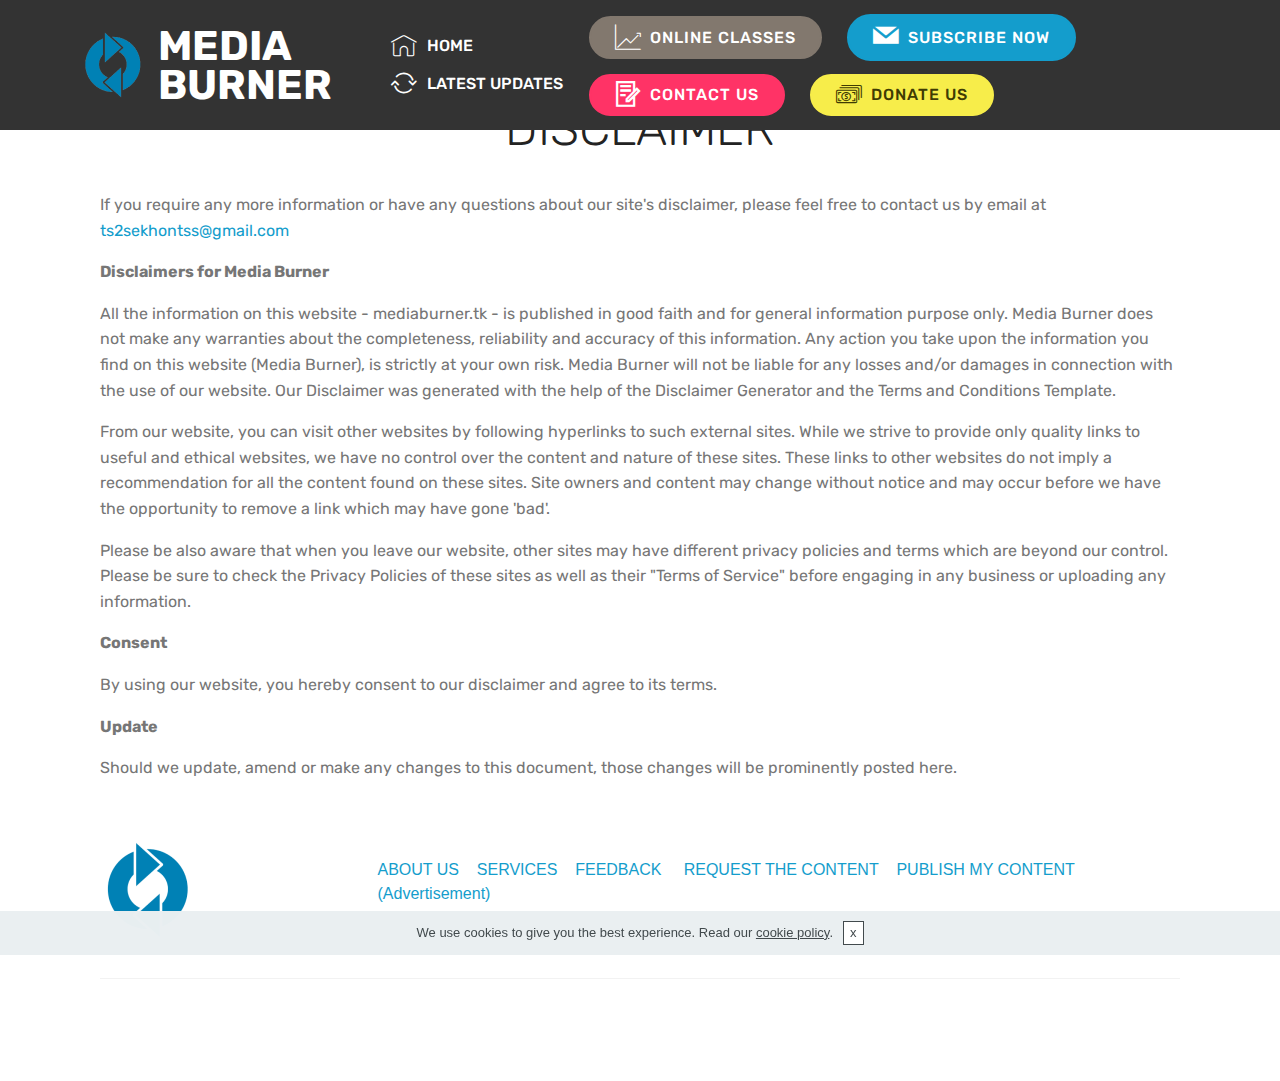
<file: disclaimer.html>
<!DOCTYPE html>
<html  >
<head>
  <!-- Site made with Mobirise Website Builder v4.10.3, https://mobirise.com -->
  <meta charset="UTF-8">
  <meta http-equiv="X-UA-Compatible" content="IE=edge">
  <meta name="generator" content="Mobirise v4.10.3, mobirise.com">
  <meta name="viewport" content="width=device-width, initial-scale=1, minimum-scale=1">
  <link rel="shortcut icon" href="assets/images/update-122x122.png" type="image/x-icon">
  <meta name="description" content="This is the official Disclaimer web page of Media Burner Website">
  
  <title>Disclaimer - Media Burner</title>
  <link rel="stylesheet" href="assets/web/assets/mobirise-icons2/mobirise2.css">
  <link rel="stylesheet" href="assets/web/assets/mobirise-icons/mobirise-icons.css">
  <link rel="stylesheet" href="assets/web/assets/mobirise-icons-bold/mobirise-icons-bold.css">
  <link rel="stylesheet" href="assets/tether/tether.min.css">
  <link rel="stylesheet" href="assets/soundcloud-plugin/style.css">
  <link rel="stylesheet" href="assets/bootstrap/css/bootstrap.min.css">
  <link rel="stylesheet" href="assets/bootstrap/css/bootstrap-grid.min.css">
  <link rel="stylesheet" href="assets/bootstrap/css/bootstrap-reboot.min.css">
  <link rel="stylesheet" href="assets/dropdown/css/style.css">
  <link rel="stylesheet" href="assets/animatecss/animate.min.css">
  <link rel="stylesheet" href="assets/socicon/css/styles.css">
  <link rel="stylesheet" href="assets/gdpr-plugin/gdpr-styles.css">
  <link rel="stylesheet" href="assets/theme/css/style.css">
  <link rel="stylesheet" href="assets/mobirise/css/mbr-additional.css" type="text/css">
  
  
  
</head>
<body>
  <section class="menu cid-runZsnLnpo" once="menu" id="menu1-7">

    

    <nav class="navbar navbar-expand beta-menu navbar-dropdown align-items-center navbar-fixed-top navbar-toggleable-sm">
        <button class="navbar-toggler navbar-toggler-right" type="button" data-toggle="collapse" data-target="#navbarSupportedContent" aria-controls="navbarSupportedContent" aria-expanded="false" aria-label="Toggle navigation">
            <div class="hamburger">
                <span></span>
                <span></span>
                <span></span>
                <span></span>
            </div>
        </button>
        <div class="menu-logo">
            <div class="navbar-brand">
                <span class="navbar-logo">
                    <a href="index.html">
                         <img src="assets/images/update-122x122.png" alt="Media Burner Icon" title="Official Media Burner Icon" style="height: 4.1rem;">
                    </a>
                </span>
                <span class="navbar-caption-wrap"><a class="navbar-caption text-white display-1" href="index.html">
                        MEDIA<br> <br>BURNER</a></span>
            </div>
        </div>
        <div class="collapse navbar-collapse" id="navbarSupportedContent">
            <ul class="navbar-nav nav-dropdown" data-app-modern-menu="true"><li class="nav-item">
                    <a class="nav-link link text-white display-4" href="index.html">
                        <span class="mbri-home mbr-iconfont mbr-iconfont-btn"></span>
                        HOME</a>
                </li><li class="nav-item"><a class="nav-link link text-white display-4" href="index.html"><span class="mbrib-update mbr-iconfont mbr-iconfont-btn"></span>
                        
                        LATEST UPDATES</a></li></ul>
            <div class="navbar-buttons mbr-section-btn"><a class="btn btn-sm btn-info display-4" href="index.html#features18-i"><span class="mbri-growing-chart mbr-iconfont mbr-iconfont-btn"></span>
                    
                    ONLINE CLASSES</a> <a class="btn btn-sm btn-primary display-4" href="index.html#form3-h"><span class="socicon socicon-mail mbr-iconfont mbr-iconfont-btn"></span>
                    
                    SUBSCRIBE NOW</a> <a class="btn btn-sm btn-secondary display-4" href="contact-us.html" target="_blank"><span class="mobi-mbri mobi-mbri-contact-form mbr-iconfont mbr-iconfont-btn"></span>
                    
                    CONTACT US</a> <a class="btn btn-sm btn-success display-4" href="index.html" target="_blank"><span class="mbri-cash mbr-iconfont mbr-iconfont-btn"></span>
                    
                    DONATE US</a></div>
        </div>
    </nav>
</section>

<section class="engine"><a href="https://mobirise.info/t">free amp templates</a></section><section class="mbr-section content4 cid-ruo9rUBYrU" id="content4-9">

    

    <div class="container">
        <div class="media-container-row">
            <div class="title col-12 col-md-8">
                <h2 class="align-center pb-3 mbr-fonts-style display-2">DISCLAIMER</h2>
                
                
            </div>
        </div>
    </div>
</section>

<section class="mbr-section article content1 cid-ruo9KG8xVd" id="content1-a">
    
     

    <div class="container">
        <div class="media-container-row">
            <div class="mbr-text col-12 mbr-fonts-style display-7 col-md-12"><p>If you require any more information or have any questions about our site's disclaimer, please feel free to contact us by email at <a href="mailto:ts2sekhontss@gmail.com">ts2sekhontss@gmail.com
</a></p><p><strong>Disclaimers for Media Burner</strong></p><p>All the information on this website - mediaburner.tk - is published in good faith and for general information purpose only. Media Burner does not make any warranties about the completeness, reliability and accuracy of this information. Any action you take upon the information you find on this website (Media Burner), is strictly at your own risk. Media Burner will not be liable for any losses and/or damages in connection with the use of our website. Our Disclaimer was generated with the help of the Disclaimer Generator and the Terms and Conditions Template.
</p><p>From our website, you can visit other websites by following hyperlinks to such external sites. While we strive to provide only quality links to useful and ethical websites, we have no control over the content and nature of these sites. These links to other websites do not imply a recommendation for all the content found on these sites. Site owners and content may change without notice and may occur before we have the opportunity to remove a link which may have gone 'bad'.
</p><p>Please be also aware that when you leave our website, other sites may have different privacy policies and terms which are beyond our control. Please be sure to check the Privacy Policies of these sites as well as their "Terms of Service" before engaging in any business or uploading any information.
</p><p><strong>Consent
</strong></p><p>By using our website, you hereby consent to our disclaimer and agree to its terms.
</p><p><strong>
</strong><strong>Update</strong></p><p>Should we update, amend or make any changes to this document, those changes will be prominently posted here.</p></div>
        </div>
    </div>
</section>

<section class="cid-ruFG8XAbQo" id="footer5-28">

    

    

    <div class="container">
        <div class="media-container-row">
            <div class="col-md-3">
                <div class="media-wrap">
                    <a href="index.html">
                       <img src="assets/images/update-192x192.png" alt="Media Burner Logo" title="Media Burner official Logo">
                    </a>
                </div>
            </div>
            <div class="col-md-9">
                <p class="mbr-text align-right links mbr-fonts-style display-7"></p><p><a href="about-us.html" target="_blank">ABOUT US</a>&nbsp; &nbsp; <a href="index.html#header11-5">SERVICES</a>&nbsp; &nbsp; <a href="feedback-page.html" target="_blank">FEEDBACK</a>&nbsp;&nbsp; &nbsp; <a href="request-page.html" target="_blank">REQUEST THE CONTENT</a>&nbsp; &nbsp; <a href="publish-my-content-request-page.html" target="_blank">PUBLISH MY CONTENT (Advertisement)</a></p><p><a href="index.html">HOME</a>&nbsp;&nbsp;&nbsp;&nbsp;<a href="terms-and-conditions.html" target="_blank">TERMS &amp; CONDITIONS</a>&nbsp; &nbsp; <a href="privacy-policy.html" target="_blank">PRIVACY &amp; POLICY</a>&nbsp;&nbsp;&nbsp;&nbsp;<a href="disclaimer.html" target="_blank">DISCLAIMER</a>&nbsp; &nbsp; <a href="contact-us.html" target="_blank">CONTACT US</a></p><p></p>
            </div>
        </div>
        <div class="footer-lower">
            <div class="media-container-row">
                <div class="col-md-12">
                    <hr>
                </div>
            </div>
            <div class="media-container-row mbr-white">
                <div class="col-md-6 copyright">
                    <p class="mbr-text mbr-fonts-style display-7">
                        © Copyright 2019 Media Burner - All Rights Reserved
                    </p>
                </div>
                <div class="col-md-6">
                    <div class="social-list align-right">
                        <div class="soc-item">
                            <a href="https://twitter.com/taranedits" target="_blank">
                                <span class="mbr-iconfont mbr-iconfont-social socicon-twitter socicon"></span>
                            </a>
                        </div>
                        <div class="soc-item">
                            <a href="https://www.facebook.com/itstaransekhon" target="_blank">
                                <span class="mbr-iconfont mbr-iconfont-social socicon-facebook socicon"></span>
                            </a>
                        </div>
                        <div class="soc-item">
                            <a href="https://www.youtube.com" target="_blank">
                                <span class="mbr-iconfont mbr-iconfont-social socicon-youtube socicon"></span>
                            </a>
                        </div>
                        <div class="soc-item">
                            <a href="https://instagram.com/taranedits" target="_blank">
                                <span class="mbr-iconfont mbr-iconfont-social socicon-instagram socicon"></span>
                            </a>
                        </div>
                        
                        
                    </div>
                </div>
            </div>
        </div>
    </div>
</section>


  <script src="assets/web/assets/jquery/jquery.min.js"></script>
  <script src="assets/popper/popper.min.js"></script>
  <script src="assets/tether/tether.min.js"></script>
  <script src="assets/bootstrap/js/bootstrap.min.js"></script>
  <script src="assets/smoothscroll/smooth-scroll.js"></script>
  <script src="assets/dropdown/js/script.min.js"></script>
  <script src="assets/touchswipe/jquery.touch-swipe.min.js"></script>
  <script src="assets/viewportchecker/jquery.viewportchecker.js"></script>
  <script src="assets/cookies-alert-plugin/cookies-alert-core.js"></script>
  <script src="assets/cookies-alert-plugin/cookies-alert-script.js"></script>
  <script src="assets/theme/js/script.js"></script>
  
  
 <div id="scrollToTop" class="scrollToTop mbr-arrow-up"><a style="text-align: center;"><i class="mbr-arrow-up-icon mbr-arrow-up-icon-cm cm-icon cm-icon-smallarrow-up"></i></a></div>
    <input name="animation" type="hidden">
  <input name="cookieData" type="hidden"data-cookie-colorText='#424a4d' data-cookie-colorBg='rgba(234, 239, 241, 0.99)' data-cookie-colorButton='#ffffff' data-cookie-colorLink='#424a4d' data-cookie-underlineLink='true' data-cookie-text="We use cookies to give you the best experience. Read our <a href='privacy-policy.html'>cookie policy</a>.">
  </body>
</html>
</file>
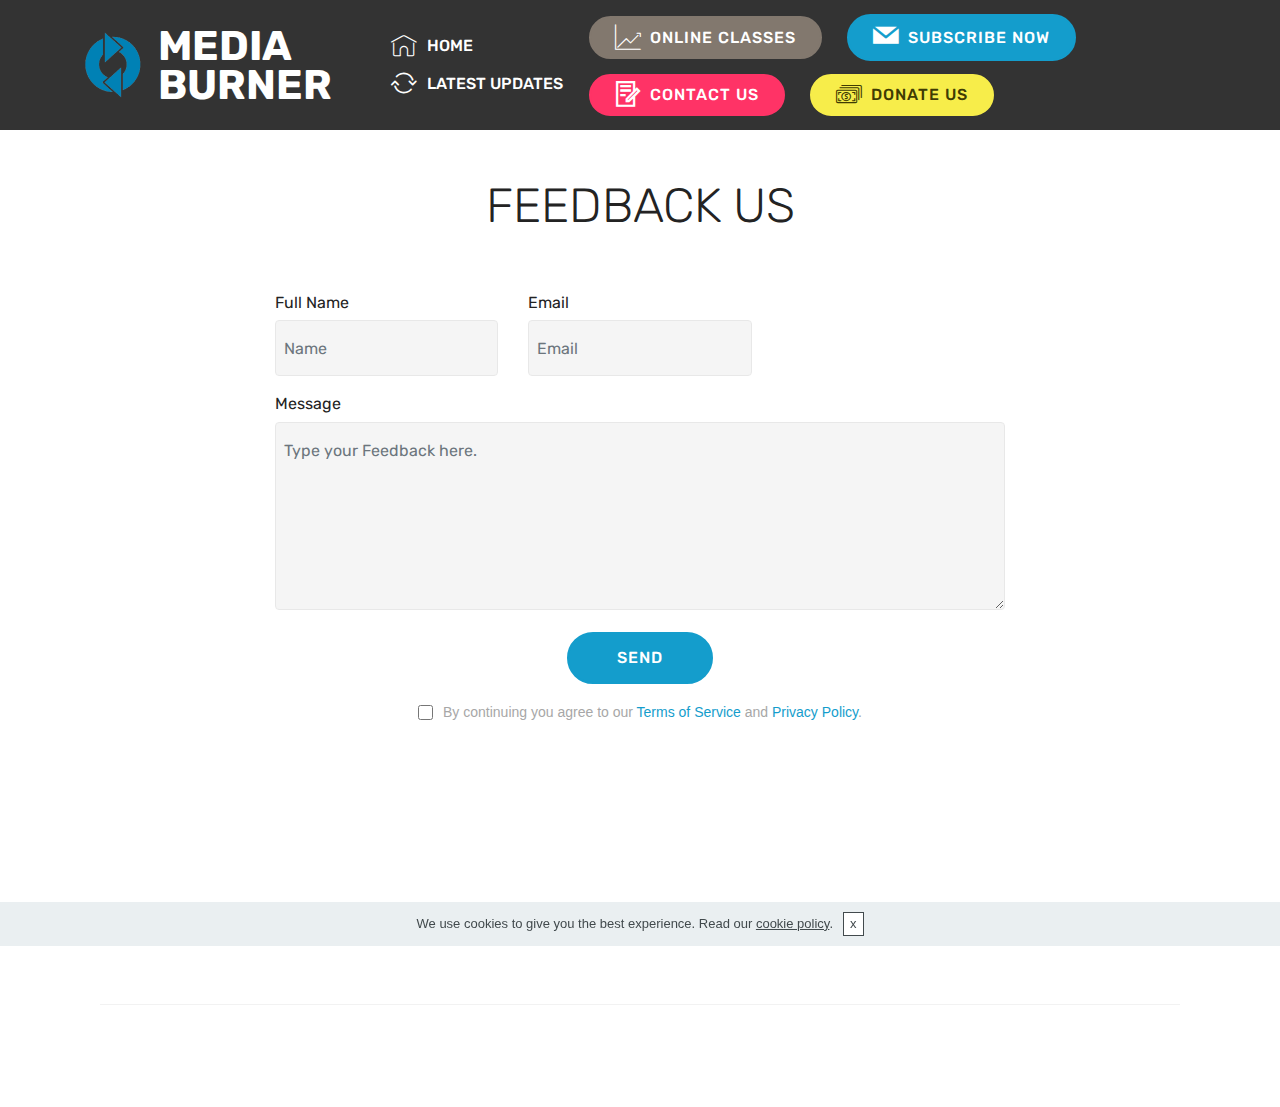
<file: feedback-page.html>
<!DOCTYPE html>
<html  >
<head>
  <!-- Site made with Mobirise Website Builder v4.10.3, https://mobirise.com -->
  <meta charset="UTF-8">
  <meta http-equiv="X-UA-Compatible" content="IE=edge">
  <meta name="generator" content="Mobirise v4.10.3, mobirise.com">
  <meta name="viewport" content="width=device-width, initial-scale=1, minimum-scale=1">
  <link rel="shortcut icon" href="assets/images/update-122x122.png" type="image/x-icon">
  <meta name="description" content="This is the offcial Feedback webpage of Media Burner website.">
  
  <title>Feedback Page - Media Burner</title>
  <link rel="stylesheet" href="assets/web/assets/mobirise-icons/mobirise-icons.css">
  <link rel="stylesheet" href="assets/web/assets/mobirise-icons-bold/mobirise-icons-bold.css">
  <link rel="stylesheet" href="assets/web/assets/mobirise-icons2/mobirise2.css">
  <link rel="stylesheet" href="assets/tether/tether.min.css">
  <link rel="stylesheet" href="assets/soundcloud-plugin/style.css">
  <link rel="stylesheet" href="assets/bootstrap/css/bootstrap.min.css">
  <link rel="stylesheet" href="assets/bootstrap/css/bootstrap-grid.min.css">
  <link rel="stylesheet" href="assets/bootstrap/css/bootstrap-reboot.min.css">
  <link rel="stylesheet" href="assets/gdpr-plugin/gdpr-styles.css">
  <link rel="stylesheet" href="assets/socicon/css/styles.css">
  <link rel="stylesheet" href="assets/animatecss/animate.min.css">
  <link rel="stylesheet" href="assets/dropdown/css/style.css">
  <link rel="stylesheet" href="assets/theme/css/style.css">
  <link rel="stylesheet" href="assets/mobirise/css/mbr-additional.css" type="text/css">
  
  
  
</head>
<body>
  <section class="menu cid-ruvh1ujdxh" once="menu" id="menu1-1a">

    

    <nav class="navbar navbar-expand beta-menu navbar-dropdown align-items-center navbar-fixed-top navbar-toggleable-sm">
        <button class="navbar-toggler navbar-toggler-right" type="button" data-toggle="collapse" data-target="#navbarSupportedContent" aria-controls="navbarSupportedContent" aria-expanded="false" aria-label="Toggle navigation">
            <div class="hamburger">
                <span></span>
                <span></span>
                <span></span>
                <span></span>
            </div>
        </button>
        <div class="menu-logo">
            <div class="navbar-brand">
                <span class="navbar-logo">
                    <a href="index.html">
                         <img src="assets/images/update-122x122.png" alt="Media Burner Icon" title="Official Media Burner Icon" style="height: 4.1rem;">
                    </a>
                </span>
                <span class="navbar-caption-wrap"><a class="navbar-caption text-white display-1" href="index.html">
                        MEDIA<br> <br>BURNER</a></span>
            </div>
        </div>
        <div class="collapse navbar-collapse" id="navbarSupportedContent">
            <ul class="navbar-nav nav-dropdown" data-app-modern-menu="true"><li class="nav-item">
                    <a class="nav-link link text-white display-4" href="index.html">
                        <span class="mbri-home mbr-iconfont mbr-iconfont-btn"></span>
                        HOME</a>
                </li><li class="nav-item"><a class="nav-link link text-white display-4" href="index.html"><span class="mbrib-update mbr-iconfont mbr-iconfont-btn"></span>
                        
                        LATEST UPDATES</a></li></ul>
            <div class="navbar-buttons mbr-section-btn"><a class="btn btn-sm btn-info display-4" href="index.html#features18-i"><span class="mbri-growing-chart mbr-iconfont mbr-iconfont-btn"></span>
                    
                    ONLINE CLASSES</a> <a class="btn btn-sm btn-primary display-4" href="index.html#form3-h"><span class="socicon socicon-mail mbr-iconfont mbr-iconfont-btn"></span>
                    
                    SUBSCRIBE NOW</a> <a class="btn btn-sm btn-secondary display-4" href="contact-us.html" target="_blank"><span class="mobi-mbri mobi-mbri-contact-form mbr-iconfont mbr-iconfont-btn"></span>
                    
                    CONTACT US</a> <a class="btn btn-sm btn-success display-4" href="index.html" target="_blank"><span class="mbri-cash mbr-iconfont mbr-iconfont-btn"></span>
                    
                    DONATE US</a></div>
        </div>
    </nav>
</section>

<section class="engine"><a href="https://mobirise.info/i">free website creation software</a></section><section class="mbr-section content4 cid-ruvh1v0ZKk" id="content4-1b">

    

    <div class="container">
        <div class="media-container-row">
            <div class="title col-12 col-md-8">
                <h2 class="align-center pb-3 mbr-fonts-style display-2">
                    FIND LATEST UPDATES HERE</h2>
                
                
            </div>
        </div>
    </div>
</section>

<section class="mbr-section form1 cid-ruvh1vngzu" id="form1-1c">

    

    
    <div class="container">
        <div class="row justify-content-center">
            <div class="title col-12 col-lg-8">
                <h2 class="mbr-section-title align-center pb-3 mbr-fonts-style display-2">
                    FEEDBACK US</h2>
                
            </div>
        </div>
    </div>
    <div class="container">
        <div class="row justify-content-center">
            <div class="media-container-column col-lg-8" data-form-type="formoid">
                <!---Formbuilder Form--->
                <form action="https://mobirise.com/" method="POST" class="mbr-form form-with-styler" data-form-title="Mobirise Form"><input type="hidden" name="email" data-form-email="true" value="G/oFuBP6FPLxlJTt4cldpr5I4nuG7Ds4Mybxho/bIIhFHamepJm+JuTQZAAqSDSYClsfL5rI27mtzZo1g9ehAE1Mdi75W7QnvgxHCkcSmenpSKyzbEYxAj1YhKhbLXSz">
                    <div class="row">
                        <div hidden="hidden" data-form-alert="" class="alert alert-success col-12">Thanks for filling out the feedback form! We will work on your precious feedback which give us GREAT IDEA.</div>
                        <div hidden="hidden" data-form-alert-danger="" class="alert alert-danger col-12">
                        </div>
                    </div>
                    <div class="dragArea row">
                        <div class="col-md-4  form-group" data-for="name">
                            <label for="name-form1-1c" class="form-control-label mbr-fonts-style display-7">Full Name</label>
                            <input type="text" name="name" data-form-field="Name" required="required" class="form-control display-7" placeholder="Name" id="name-form1-1c">
                        </div>
                        <div class="col-md-4  form-group" data-for="email">
                            <label for="email-form1-1c" class="form-control-label mbr-fonts-style display-7">Email</label>
                            <input type="email" name="email" data-form-field="Email" required="required" class="form-control display-7" placeholder="Email" id="email-form1-1c">
                        </div>
                        
                        <div data-for="message" class="col-md-12 form-group">
                            <label for="message-form1-1c" class="form-control-label mbr-fonts-style display-7">Message</label>
                            <textarea name="message" data-form-field="Message" class="form-control display-7" placeholder="Type your Feedback here." id="message-form1-1c"></textarea>
                        </div>
                        <div class="col-md-12 input-group-btn align-center"><button type="submit" class="btn btn-primary btn-form display-4">SEND</button></div>
                    </div>
                <span class="gdpr-block "><label><input type="checkbox" name="gdpr" id="gdpr-form1-1c" required="">By continuing you agree to our <a href="terms-and-conditions.html">Terms of Service</a> and <a href="policy-policy.html">Privacy Policy</a>.</label></span></form><!---Formbuilder Form--->
            </div>
        </div>
    </div>
</section>

<section class="cid-ruFGAFuc9q" id="footer5-2d">

    

    

    <div class="container">
        <div class="media-container-row">
            <div class="col-md-3">
                <div class="media-wrap">
                    <a href="index.html">
                       <img src="assets/images/update-192x192.png" alt="Media Burner Logo" title="Media Burner official Logo">
                    </a>
                </div>
            </div>
            <div class="col-md-9">
                <p class="mbr-text align-right links mbr-fonts-style display-7"></p><p><a href="about-us.html" target="_blank">ABOUT US</a>&nbsp; &nbsp; <a href="index.html#header11-5">SERVICES</a>&nbsp; &nbsp; <a href="feedback-page.html" target="_blank">FEEDBACK</a>&nbsp;&nbsp; &nbsp; <a href="request-page.html" target="_blank">REQUEST THE CONTENT</a>&nbsp; &nbsp; <a href="publish-my-content-request-page.html" target="_blank">PUBLISH MY CONTENT (Advertisement)</a></p><p><a href="index.html">HOME</a>&nbsp;&nbsp;&nbsp;&nbsp;<a href="terms-and-conditions.html" target="_blank">TERMS &amp; CONDITIONS</a>&nbsp; &nbsp; <a href="privacy-policy.html" target="_blank">PRIVACY &amp; POLICY</a>&nbsp;&nbsp;&nbsp;&nbsp;<a href="disclaimer.html" target="_blank">DISCLAIMER</a>&nbsp; &nbsp; <a href="contact-us.html" target="_blank">CONTACT US</a></p><p></p>
            </div>
        </div>
        <div class="footer-lower">
            <div class="media-container-row">
                <div class="col-md-12">
                    <hr>
                </div>
            </div>
            <div class="media-container-row mbr-white">
                <div class="col-md-6 copyright">
                    <p class="mbr-text mbr-fonts-style display-7">
                        © Copyright 2019 Media Burner - All Rights Reserved
                    </p>
                </div>
                <div class="col-md-6">
                    <div class="social-list align-right">
                        <div class="soc-item">
                            <a href="https://twitter.com/taranedits" target="_blank">
                                <span class="mbr-iconfont mbr-iconfont-social socicon-twitter socicon"></span>
                            </a>
                        </div>
                        <div class="soc-item">
                            <a href="https://www.facebook.com/itstaransekhon" target="_blank">
                                <span class="mbr-iconfont mbr-iconfont-social socicon-facebook socicon"></span>
                            </a>
                        </div>
                        <div class="soc-item">
                            <a href="https://www.youtube.com" target="_blank">
                                <span class="mbr-iconfont mbr-iconfont-social socicon-youtube socicon"></span>
                            </a>
                        </div>
                        <div class="soc-item">
                            <a href="https://instagram.com/taranedits" target="_blank">
                                <span class="mbr-iconfont mbr-iconfont-social socicon-instagram socicon"></span>
                            </a>
                        </div>
                        
                        
                    </div>
                </div>
            </div>
        </div>
    </div>
</section>


  <script src="assets/web/assets/jquery/jquery.min.js"></script>
  <script src="assets/popper/popper.min.js"></script>
  <script src="assets/tether/tether.min.js"></script>
  <script src="assets/bootstrap/js/bootstrap.min.js"></script>
  <script src="assets/touchswipe/jquery.touch-swipe.min.js"></script>
  <script src="assets/viewportchecker/jquery.viewportchecker.js"></script>
  <script src="assets/smoothscroll/smooth-scroll.js"></script>
  <script src="assets/dropdown/js/script.min.js"></script>
  <script src="assets/cookies-alert-plugin/cookies-alert-core.js"></script>
  <script src="assets/cookies-alert-plugin/cookies-alert-script.js"></script>
  <script src="assets/theme/js/script.js"></script>
  <script src="assets/formoid/formoid.min.js"></script>
  
  
 <div id="scrollToTop" class="scrollToTop mbr-arrow-up"><a style="text-align: center;"><i class="mbr-arrow-up-icon mbr-arrow-up-icon-cm cm-icon cm-icon-smallarrow-up"></i></a></div>
    <input name="animation" type="hidden">
  <input name="cookieData" type="hidden"data-cookie-colorText='#424a4d' data-cookie-colorBg='rgba(234, 239, 241, 0.99)' data-cookie-colorButton='#ffffff' data-cookie-colorLink='#424a4d' data-cookie-underlineLink='true' data-cookie-text="We use cookies to give you the best experience. Read our <a href='privacy-policy.html'>cookie policy</a>.">
  </body>
</html>
</file>
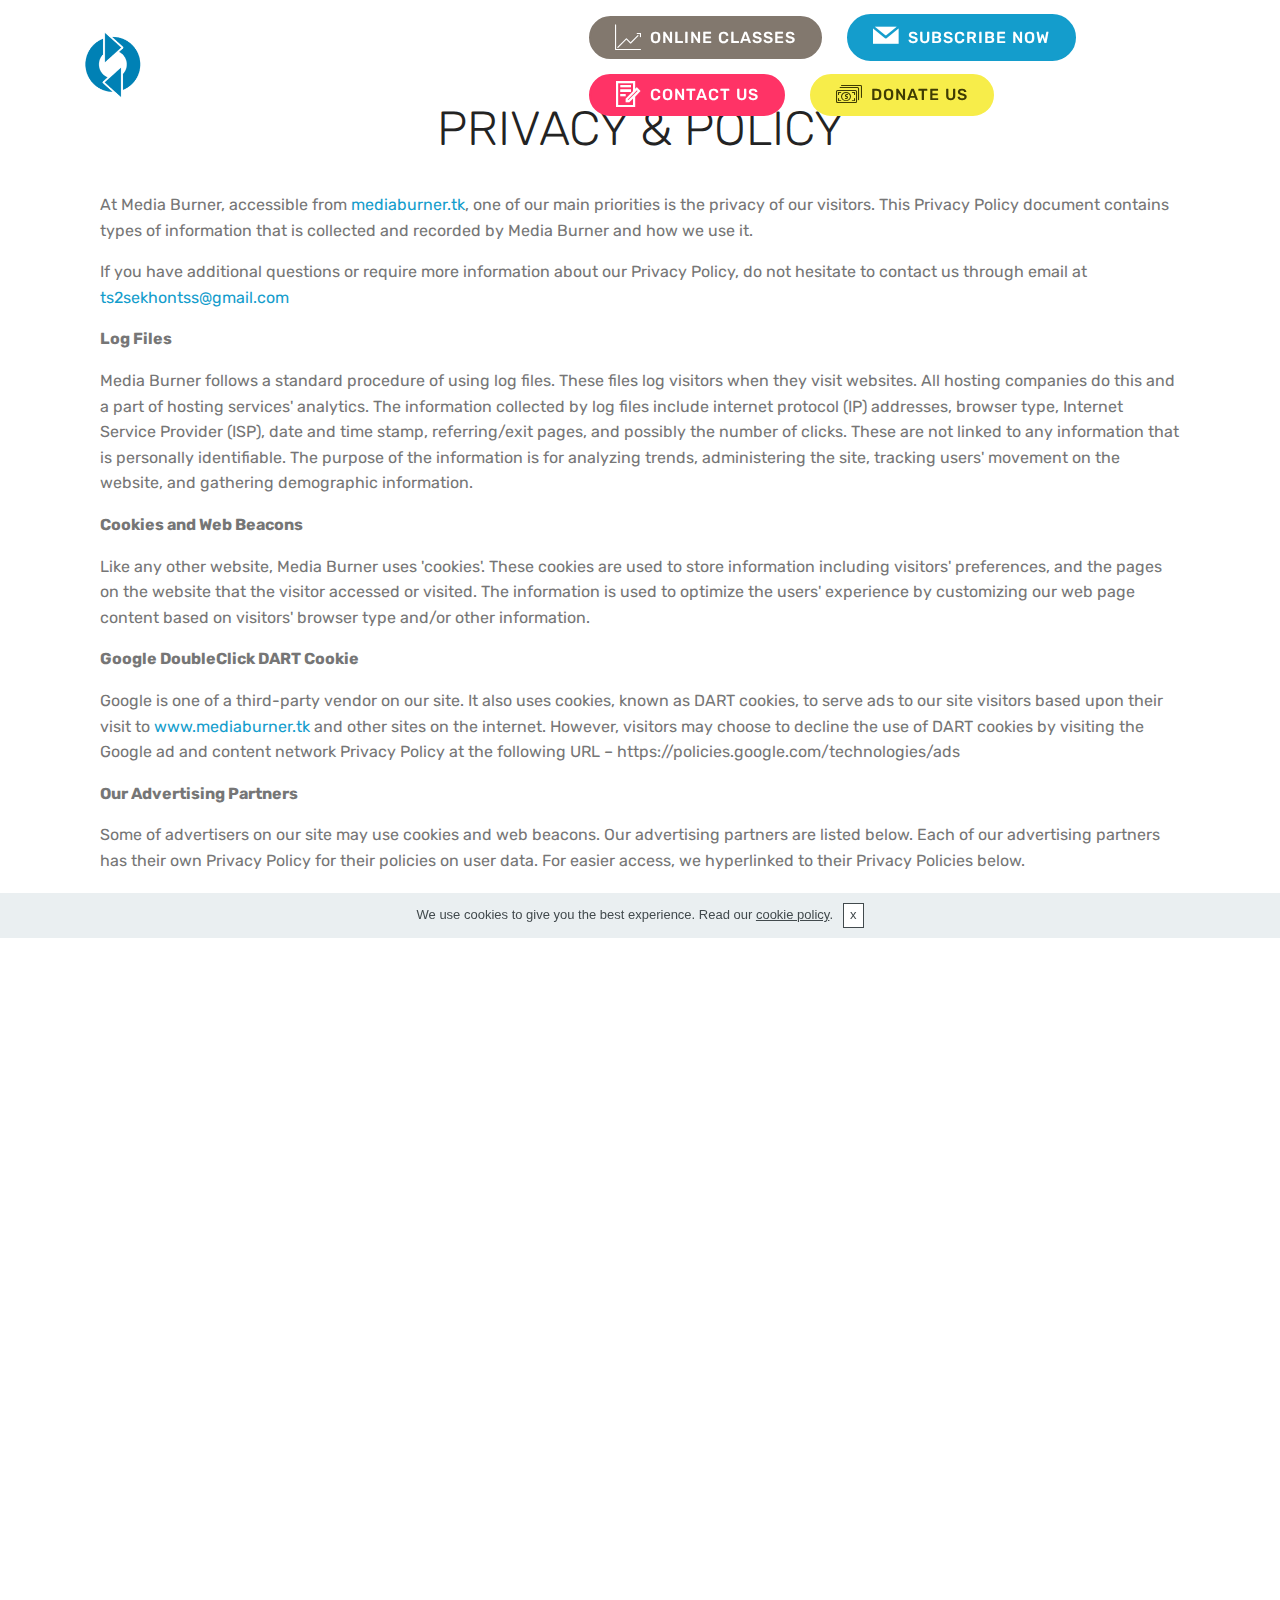
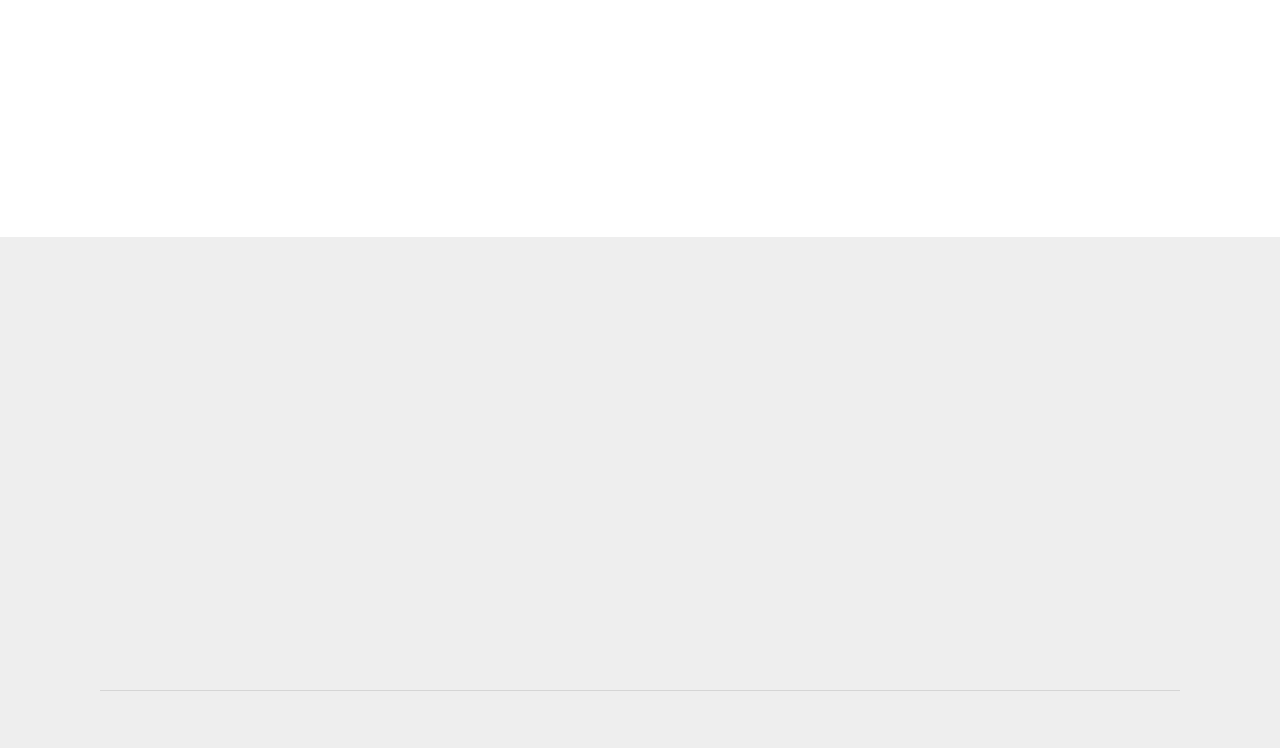
<file: page8policy.html>
<!DOCTYPE html>
<html  >
<head>
  <!-- Site made with Mobirise Website Builder v4.10.3, https://mobirise.com -->
  <meta charset="UTF-8">
  <meta http-equiv="X-UA-Compatible" content="IE=edge">
  <meta name="generator" content="Mobirise v4.10.3, mobirise.com">
  <meta name="viewport" content="width=device-width, initial-scale=1, minimum-scale=1">
  <link rel="shortcut icon" href="assets/images/update-122x122.png" type="image/x-icon">
  <meta name="description" content="This is the official Privacy Policy web page of Media Burner Website">
  
  <title>Privacy Policy - Media Burner</title>
  <link rel="stylesheet" href="assets/web/assets/mobirise-icons/mobirise-icons.css">
  <link rel="stylesheet" href="assets/web/assets/mobirise-icons-bold/mobirise-icons-bold.css">
  <link rel="stylesheet" href="assets/web/assets/mobirise-icons2/mobirise2.css">
  <link rel="stylesheet" href="assets/tether/tether.min.css">
  <link rel="stylesheet" href="assets/soundcloud-plugin/style.css">
  <link rel="stylesheet" href="assets/bootstrap/css/bootstrap.min.css">
  <link rel="stylesheet" href="assets/bootstrap/css/bootstrap-grid.min.css">
  <link rel="stylesheet" href="assets/bootstrap/css/bootstrap-reboot.min.css">
  <link rel="stylesheet" href="assets/dropdown/css/style.css">
  <link rel="stylesheet" href="assets/socicon/css/styles.css">
  <link rel="stylesheet" href="assets/animatecss/animate.min.css">
  <link rel="stylesheet" href="assets/gdpr-plugin/gdpr-styles.css">
  <link rel="stylesheet" href="assets/theme/css/style.css">
  <link rel="stylesheet" href="assets/mobirise/css/mbr-additional.css" type="text/css">
  
  
  
</head>
<body>
  <section class="menu cid-ruoaKROOXO" once="menu" id="menu1-b">

    

    <nav class="navbar navbar-expand beta-menu navbar-dropdown align-items-center navbar-fixed-top navbar-toggleable-sm bg-color transparent">
        <button class="navbar-toggler navbar-toggler-right" type="button" data-toggle="collapse" data-target="#navbarSupportedContent" aria-controls="navbarSupportedContent" aria-expanded="false" aria-label="Toggle navigation">
            <div class="hamburger">
                <span></span>
                <span></span>
                <span></span>
                <span></span>
            </div>
        </button>
        <div class="menu-logo">
            <div class="navbar-brand">
                <span class="navbar-logo">
                    <a href="index.html">
                         <img src="assets/images/update-122x122.png" alt="Media Burner Icon" title="Official Media Burner Icon" style="height: 4.1rem;">
                    </a>
                </span>
                <span class="navbar-caption-wrap"><a class="navbar-caption text-white display-1" href="index.html">
                        MEDIA<br> <br>BURNER</a></span>
            </div>
        </div>
        <div class="collapse navbar-collapse" id="navbarSupportedContent">
            <ul class="navbar-nav nav-dropdown" data-app-modern-menu="true"><li class="nav-item">
                    <a class="nav-link link text-white display-4" href="index.html">
                        <span class="mbri-home mbr-iconfont mbr-iconfont-btn"></span>
                        HOME</a>
                </li><li class="nav-item"><a class="nav-link link text-white display-4" href="index.html"><span class="mbrib-update mbr-iconfont mbr-iconfont-btn"></span>
                        
                        LATEST UPDATES</a></li></ul>
            <div class="navbar-buttons mbr-section-btn"><a class="btn btn-sm btn-info display-4" href="index.html#features18-i"><span class="mbri-growing-chart mbr-iconfont mbr-iconfont-btn"></span>
                    
                    ONLINE CLASSES</a> <a class="btn btn-sm btn-primary display-4" href="index.html#form3-h"><span class="socicon socicon-mail mbr-iconfont mbr-iconfont-btn"></span>
                    
                    SUBSCRIBE NOW</a> <a class="btn btn-sm btn-secondary display-4" href="contact-us.html" target="_blank"><span class="mobi-mbri mobi-mbri-contact-form mbr-iconfont mbr-iconfont-btn"></span>
                    
                    CONTACT US</a> <a class="btn btn-sm btn-success display-4" href="index.html" target="_blank"><span class="mbri-cash mbr-iconfont mbr-iconfont-btn"></span>
                    
                    DONATE US</a></div>
        </div>
    </nav>
</section>

<section class="engine"><a href="https://mobirise.info/i">free web creation software</a></section><section class="mbr-section content4 cid-ruoaKSpzAD" id="content4-c">

    

    <div class="container">
        <div class="media-container-row">
            <div class="title col-12 col-md-8">
                <h2 class="align-center pb-3 mbr-fonts-style display-2">PRIVACY &amp; POLICY</h2>
                
                
            </div>
        </div>
    </div>
</section>

<section class="mbr-section article content1 cid-ruoaKSHH7N" id="content1-d">
    
     

    <div class="container">
        <div class="media-container-row">
            <div class="mbr-text col-12 mbr-fonts-style display-7 col-md-12"><p>At Media Burner, accessible from <a href="index.html" target="_blank">mediaburner.tk</a>, one of our main priorities is the privacy of our visitors. This Privacy Policy document contains types of information that is collected and recorded by Media Burner and how we use it.
</p><p>If you have additional questions or require more information about our Privacy Policy, do not hesitate to contact us through email at <a href="mailto:ts2sekhontss@gmail.com">ts2sekhontss@gmail.com
</a></p><p><strong>Log Files
</strong></p><p>Media Burner follows a standard procedure of using log files. These files log visitors when they visit websites. All hosting companies do this and a part of hosting services' analytics. The information collected by log files include internet protocol (IP) addresses, browser type, Internet Service Provider (ISP), date and time stamp, referring/exit pages, and possibly the number of clicks. These are not linked to any information that is personally identifiable. The purpose of the information is for analyzing trends, administering the site, tracking users' movement on the website, and gathering demographic information.
</p><p><strong>Cookies and Web Beacons
</strong></p><p>Like any other website, Media Burner uses 'cookies'. These cookies are used to store information including visitors' preferences, and the pages on the website that the visitor accessed or visited. The information is used to optimize the users' experience by customizing our web page content based on visitors' browser type and/or other information.
</p><p><strong>Google DoubleClick DART Cookie
</strong></p><p>Google is one of a third-party vendor on our site. It also uses cookies, known as DART cookies, to serve ads to our site visitors based upon their visit to <a href="index.html" target="_blank">www.mediaburner.tk</a> and other sites on the internet. However, visitors may choose to decline the use of DART cookies by visiting the Google ad and content network Privacy Policy at the following URL – https://policies.google.com/technologies/ads
</p><p><strong>Our Advertising Partners
</strong></p><p>Some of advertisers on our site may use cookies and web beacons. Our advertising partners are listed below. Each of our advertising partners has their own Privacy Policy for their policies on user data. For easier access, we hyperlinked to their Privacy Policies below.
</p><p><strong>Google
</strong></p><p><a href="https://policies.google.com/technologies/ads" target="_blank">https://policies.google.com/technologies/ads
</a></p><p><strong>Privacy Policies
</strong></p><p>You may consult this list to find the Privacy Policy for each of the advertising partners of Media Burner. Our Privacy Policy was created with the help of the Privacy Policy Generator.
</p><p>Third-party ad servers or ad networks uses technologies like cookies, JavaScript, or Web Beacons that are used in their respective advertisements and links that appear on Media Burner, which are sent directly to users' browser. They automatically receive your IP address when this occurs. These technologies are used to measure the effectiveness of their advertising campaigns and/or to personalize the advertising content that you see on websites that you visit.
</p><p>Note that Media Burner has no access to or control over these cookies that are used by third-party advertisers.
</p><p><strong>Third Party Privacy Policies
</strong></p><p>Media Burner's Privacy Policy does not apply to other advertisers or websites. Thus, we are advising you to consult the respective Privacy Policies of these third-party ad servers for more detailed information. It may include their practices and instructions about how to opt-out of certain options. You may find a complete list of these Privacy Policies and their links here: Privacy Policy Links.
</p><p>You can choose to disable cookies through your individual browser options. To know more detailed information about cookie management with specific web browsers, it can be found at the browsers' respective websites. What Are Cookies?
</p><p><strong>Children's Information
</strong></p><p>Another part of our priority is adding protection for children while using the internet. We encourage parents and guardians to observe, participate in, and/or monitor and guide their online activity.
</p><p>Media Burner does not knowingly collect any Personal Identifiable Information from children under the age of 13. If you think that your child provided this kind of information on our website, we strongly encourage you to contact us immediately and we will do our best efforts to promptly remove such information from our records.
</p><p><strong>Online Privacy Policy Only
</strong></p><p>This Privacy Policy applies only to our online activities and is valid for visitors to our website with regards to the information that they shared and/or collect in Media Burner. This policy is not applicable to any information collected offline or via channels other than this website.
</p><p><strong>Consent
</strong></p><p>By using our website, you hereby consent to our Privacy Policy and agree to its Terms and Conditions.</p></div>
        </div>
    </div>
</section>

<section class="footer4 cid-ruvYSuMsX5" id="footer4-1w">

    

    

    <div class="container">
        <div class="media-container-row content mbr-white">
            <div class="col-md-3 col-sm-4">
                <div class="mb-3 img-logo">
                    <a href="https://mobirise.co/">
                        <img src="assets/images/update-192x192.png" alt="Media Burner Logo" title="Media Burner Official Logo">
                    </a>
                </div>
                <p class="mb-3 mbr-fonts-style foot-title display-7"><a href="index.html"><strong>
                    Media Burner</strong></a></p>
                <p class="mbr-text mbr-fonts-style mbr-links-column display-7"><a href="page8.html" target="_blank"><strong>About Us</strong></a><br><em><a href="index.html#header11-5" style="font-weight: bold;">Services</a><br></em><em><strong><a href="publish-my-content-request-page.html" target="_blank"><b>Publish your</b> <b>Content</b></a><br></strong></em><a href="feedback-page.html" target="_blank"><strong>Feedback Us!</strong></a></p>
            </div>
            <div class="col-md-4 col-sm-8">
                <p class="mb-4 foot-title mbr-fonts-style display-7">
                    IMPORTANT LINKS</p>
                <p class="mbr-text mbr-fonts-style foot-text display-7"><strong><a href="index.html"><b>Home</b></a><br><b><a href="index.html" target="_blank"><b>Latest Updates</b></a><br><b><a href="contact-us.html" target="_blank"><b>Contact Us</b></a><br></b></b><a href="index.html" target="_blank"><b>Donate Us</b></a><br><em><a href="privacy-policy.html" target="_blank"><b>Privacy Policy</b></a><br></em></strong><em><a href="disclaimer.html" target="_blank"><strong>Disclaimer</strong></a><br></em><a href="terms-and-conditions.html" target="_blank"><strong>Terms &amp; Conditions</strong></a><br><a href="request-page.html" target="_blank"><strong>Request Page</strong></a></p>
            </div>
            <div class="col-md-4 offset-md-1 col-sm-12">
                <p class="mb-4 foot-title mbr-fonts-style display-7">
                    SUBSCRIBE
                </p>
                <p class="mbr-text mbr-fonts-style form-text display-7">
                    Get monthly updates and free resources.
                </p>
                <div class="media-container-column" data-form-type="formoid">
                    <!---Formbuilder Form--->
                    <form action="https://mobirise.com/" method="POST" class="mbr-form form-with-styler" data-form-title="Mobirise Form"><input type="hidden" name="email" data-form-email="true" value="bchBtDlqwGYhvj01UC0jGaP560/UZV27eoZHf1msmFW6Tuzksqu66ge36mAPszA4esuVPXZO8xW6/kBUVF8+IGuZM6bNAiKVZZEt+okui7mKzvlkX4MuqOl5MtMhZDQM">
                        <div class="row form-inline justify-content-center">
                            <div hidden="hidden" data-form-alert="" class="alert alert-success col-12">Thanks for filling out the form! Click the Verification Link in your email &amp; get updates.</div>
                            <div hidden="hidden" data-form-alert-danger="" class="alert alert-danger col-12">
                                                    </div>
                        </div>
                        <div class="dragArea row form-inline justify-content-center">
                            <div class="col-auto  form-group " data-for="email">
                                <input type="email" name="email" placeholder="Email" data-form-field="Email" required="required" class="form-control input-sm input-inverse my-2 display-7" id="email-footer4-1w">
                            </div>
                            <div class="col-auto  input-group-btn  m-2"><button type="submit" class="btn m-0 btn-success display-4">Subscribe</button></div>
                        </div>
                    <span class="gdpr-block "><label><input type="checkbox" name="gdpr" id="gdpr-footer4-1w" required="">By continuing you agree to our <a href="terms-and-conditions.html">Terms of Service</a> and <a href="policy-policy.html">Privacy Policy</a>.</label></span></form><!---Formbuilder Form--->
                </div>
                <p class="mb-4 mbr-fonts-style foot-title display-7">
                    CONNECT WITH US
                </p>
                <div class="social-list pl-0 mb-0">
                        <div class="soc-item">
                            <a href="https://twitter.com/taranedits" target="_blank">
                                <span class="mbr-iconfont mbr-iconfont-social socicon-twitter socicon" style="color: rgb(20, 157, 204); fill: rgb(20, 157, 204);"></span>
                            </a>
                        </div>
                        <div class="soc-item">
                            <a href="https://www.facebook.com/itstaransekhon" target="_blank">
                                <span class="mbr-iconfont mbr-iconfont-social socicon-facebook socicon" style="color: rgb(20, 157, 204); fill: rgb(20, 157, 204);"></span>
                            </a>
                        </div>
                        <div class="soc-item">
                            <a href="https://www.youtube.com" target="_blank">
                                <span class="mbr-iconfont mbr-iconfont-social socicon-youtube socicon" style="color: rgb(204, 41, 82); fill: rgb(204, 41, 82);"></span>
                            </a>
                        </div>
                        <div class="soc-item">
                            <a href="https://instagram.com/mobirise" target="_blank">
                                <span class="mbr-iconfont mbr-iconfont-social socicon-instagram socicon" style="color: rgb(201, 96, 122); fill: rgb(201, 96, 122);"></span>
                            </a>
                        </div>
                        
                        
                </div>
            </div>
        </div>
        <div class="footer-lower">
            <div class="media-container-row">
                <div class="col-sm-12">
                    <hr>
                </div>
            </div>
            <div class="media-container-row mbr-white">
                <div class="col-sm-12 copyright">
                    <p class="mbr-text mbr-fonts-style display-7">
                        © Copyright 2019 <a href="index.html" target="_blank">MEDIA BURNER</a> - All Rights Reserved
                    </p>
                </div>
            </div>
        </div>
    </div>
</section>


  <script src="assets/web/assets/jquery/jquery.min.js"></script>
  <script src="assets/popper/popper.min.js"></script>
  <script src="assets/tether/tether.min.js"></script>
  <script src="assets/bootstrap/js/bootstrap.min.js"></script>
  <script src="assets/dropdown/js/script.min.js"></script>
  <script src="assets/touchswipe/jquery.touch-swipe.min.js"></script>
  <script src="assets/viewportchecker/jquery.viewportchecker.js"></script>
  <script src="assets/smoothscroll/smooth-scroll.js"></script>
  <script src="assets/cookies-alert-plugin/cookies-alert-core.js"></script>
  <script src="assets/cookies-alert-plugin/cookies-alert-script.js"></script>
  <script src="assets/theme/js/script.js"></script>
  <script src="assets/formoid/formoid.min.js"></script>
  
  
 <div id="scrollToTop" class="scrollToTop mbr-arrow-up"><a style="text-align: center;"><i class="mbr-arrow-up-icon mbr-arrow-up-icon-cm cm-icon cm-icon-smallarrow-up"></i></a></div>
    <input name="animation" type="hidden">
  <input name="cookieData" type="hidden"data-cookie-colorText='#424a4d' data-cookie-colorBg='rgba(234, 239, 241, 0.99)' data-cookie-colorButton='#ffffff' data-cookie-colorLink='#424a4d' data-cookie-underlineLink='true' data-cookie-text="We use cookies to give you the best experience. Read our <a href='privacy-policy.html'>cookie policy</a>.">
  </body>
</html>
</file>
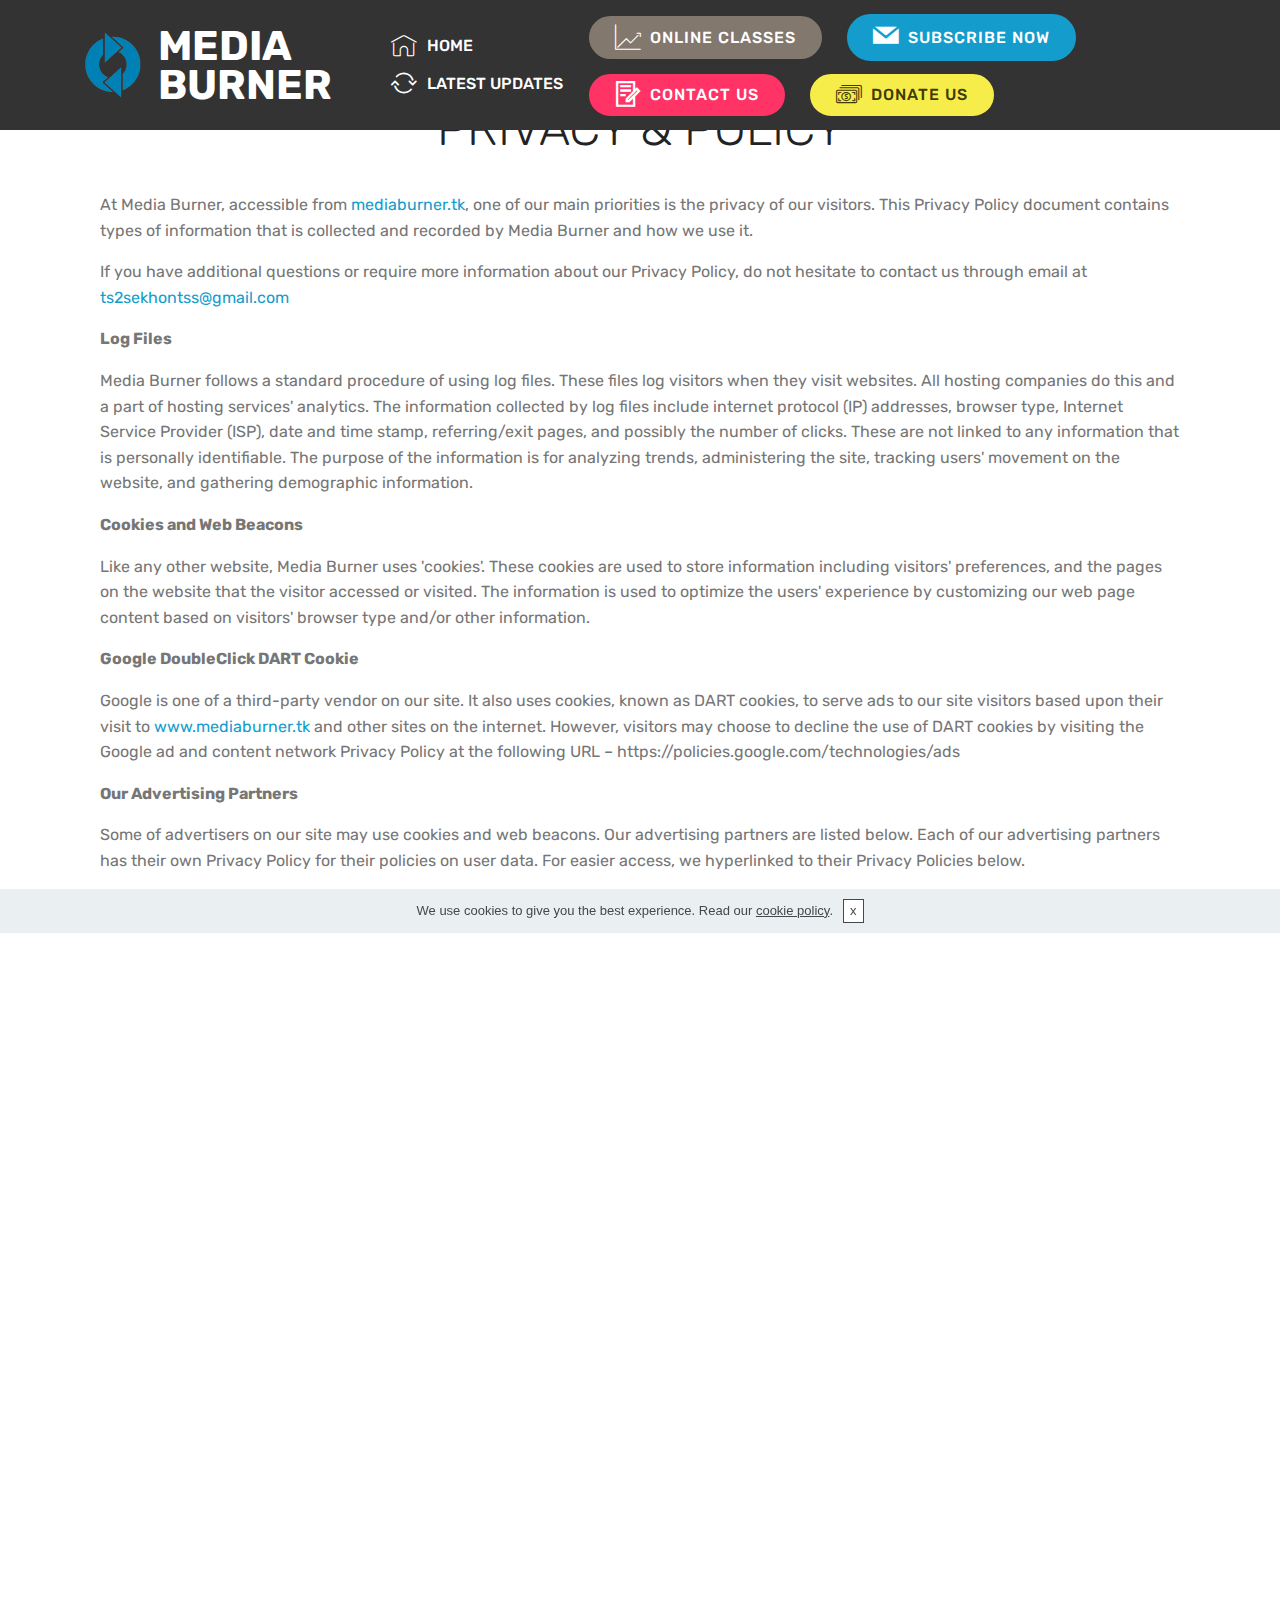
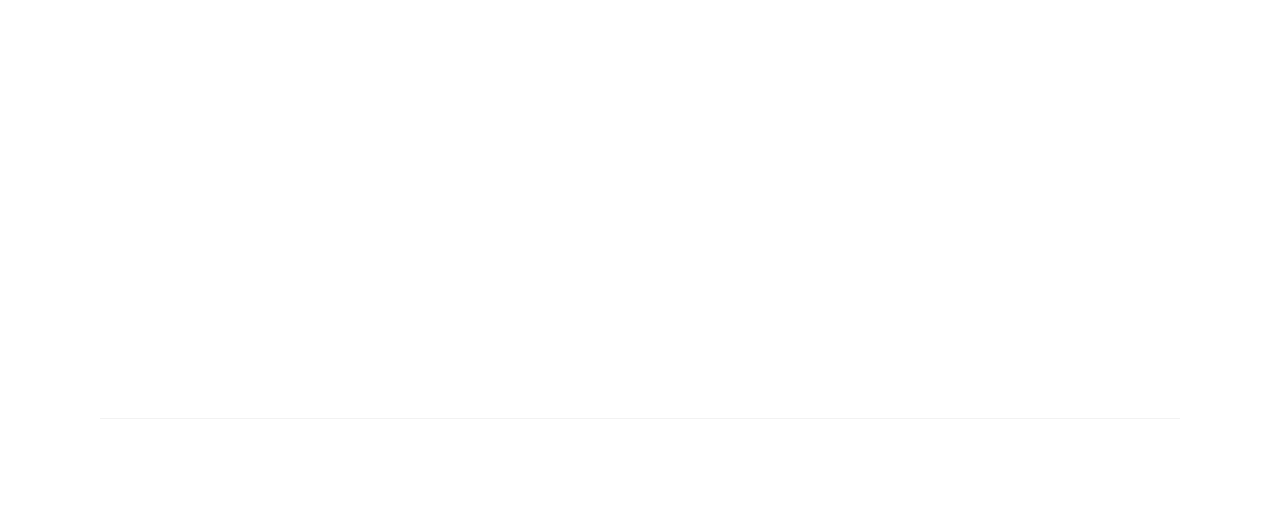
<file: privacy-policy.html>
<!DOCTYPE html>
<html  >
<head>
  <!-- Site made with Mobirise Website Builder v4.10.3, https://mobirise.com -->
  <meta charset="UTF-8">
  <meta http-equiv="X-UA-Compatible" content="IE=edge">
  <meta name="generator" content="Mobirise v4.10.3, mobirise.com">
  <meta name="viewport" content="width=device-width, initial-scale=1, minimum-scale=1">
  <link rel="shortcut icon" href="assets/images/update-122x122.png" type="image/x-icon">
  <meta name="description" content="This is the official Privacy Policy web page of Media Burner Website">
  
  <title>Privacy Policy - Media Burner</title>
  <link rel="stylesheet" href="assets/web/assets/mobirise-icons2/mobirise2.css">
  <link rel="stylesheet" href="assets/web/assets/mobirise-icons/mobirise-icons.css">
  <link rel="stylesheet" href="assets/web/assets/mobirise-icons-bold/mobirise-icons-bold.css">
  <link rel="stylesheet" href="assets/tether/tether.min.css">
  <link rel="stylesheet" href="assets/soundcloud-plugin/style.css">
  <link rel="stylesheet" href="assets/bootstrap/css/bootstrap.min.css">
  <link rel="stylesheet" href="assets/bootstrap/css/bootstrap-grid.min.css">
  <link rel="stylesheet" href="assets/bootstrap/css/bootstrap-reboot.min.css">
  <link rel="stylesheet" href="assets/dropdown/css/style.css">
  <link rel="stylesheet" href="assets/animatecss/animate.min.css">
  <link rel="stylesheet" href="assets/socicon/css/styles.css">
  <link rel="stylesheet" href="assets/gdpr-plugin/gdpr-styles.css">
  <link rel="stylesheet" href="assets/theme/css/style.css">
  <link rel="stylesheet" href="assets/mobirise/css/mbr-additional.css" type="text/css">
  
  
  
</head>
<body>
  <section class="menu cid-ruoaKROOXO" once="menu" id="menu1-b">

    

    <nav class="navbar navbar-expand beta-menu navbar-dropdown align-items-center navbar-fixed-top navbar-toggleable-sm">
        <button class="navbar-toggler navbar-toggler-right" type="button" data-toggle="collapse" data-target="#navbarSupportedContent" aria-controls="navbarSupportedContent" aria-expanded="false" aria-label="Toggle navigation">
            <div class="hamburger">
                <span></span>
                <span></span>
                <span></span>
                <span></span>
            </div>
        </button>
        <div class="menu-logo">
            <div class="navbar-brand">
                <span class="navbar-logo">
                    <a href="index.html">
                         <img src="assets/images/update-122x122.png" alt="Media Burner Icon" title="Official Media Burner Icon" style="height: 4.1rem;">
                    </a>
                </span>
                <span class="navbar-caption-wrap"><a class="navbar-caption text-white display-1" href="index.html">
                        MEDIA<br> <br>BURNER</a></span>
            </div>
        </div>
        <div class="collapse navbar-collapse" id="navbarSupportedContent">
            <ul class="navbar-nav nav-dropdown" data-app-modern-menu="true"><li class="nav-item">
                    <a class="nav-link link text-white display-4" href="index.html">
                        <span class="mbri-home mbr-iconfont mbr-iconfont-btn"></span>
                        HOME</a>
                </li><li class="nav-item"><a class="nav-link link text-white display-4" href="index.html"><span class="mbrib-update mbr-iconfont mbr-iconfont-btn"></span>
                        
                        LATEST UPDATES</a></li></ul>
            <div class="navbar-buttons mbr-section-btn"><a class="btn btn-sm btn-info display-4" href="index.html#features18-i"><span class="mbri-growing-chart mbr-iconfont mbr-iconfont-btn"></span>
                    
                    ONLINE CLASSES</a> <a class="btn btn-sm btn-primary display-4" href="index.html#form3-h"><span class="socicon socicon-mail mbr-iconfont mbr-iconfont-btn"></span>
                    
                    SUBSCRIBE NOW</a> <a class="btn btn-sm btn-secondary display-4" href="contact-us.html" target="_blank"><span class="mobi-mbri mobi-mbri-contact-form mbr-iconfont mbr-iconfont-btn"></span>
                    
                    CONTACT US</a> <a class="btn btn-sm btn-success display-4" href="index.html" target="_blank"><span class="mbri-cash mbr-iconfont mbr-iconfont-btn"></span>
                    
                    DONATE US</a></div>
        </div>
    </nav>
</section>

<section class="engine"><a href="https://mobirise.info/q">free responsive website templates</a></section><section class="mbr-section content4 cid-ruoaKSpzAD" id="content4-c">

    

    <div class="container">
        <div class="media-container-row">
            <div class="title col-12 col-md-8">
                <h2 class="align-center pb-3 mbr-fonts-style display-2">PRIVACY &amp; POLICY</h2>
                
                
            </div>
        </div>
    </div>
</section>

<section class="mbr-section article content1 cid-ruoaKSHH7N" id="content1-d">
    
     

    <div class="container">
        <div class="media-container-row">
            <div class="mbr-text col-12 mbr-fonts-style display-7 col-md-12"><p>At Media Burner, accessible from <a href="index.html" target="_blank">mediaburner.tk</a>, one of our main priorities is the privacy of our visitors. This Privacy Policy document contains types of information that is collected and recorded by Media Burner and how we use it.
</p><p>If you have additional questions or require more information about our Privacy Policy, do not hesitate to contact us through email at <a href="mailto:ts2sekhontss@gmail.com">ts2sekhontss@gmail.com
</a></p><p><strong>Log Files
</strong></p><p>Media Burner follows a standard procedure of using log files. These files log visitors when they visit websites. All hosting companies do this and a part of hosting services' analytics. The information collected by log files include internet protocol (IP) addresses, browser type, Internet Service Provider (ISP), date and time stamp, referring/exit pages, and possibly the number of clicks. These are not linked to any information that is personally identifiable. The purpose of the information is for analyzing trends, administering the site, tracking users' movement on the website, and gathering demographic information.
</p><p><strong>Cookies and Web Beacons
</strong></p><p>Like any other website, Media Burner uses 'cookies'. These cookies are used to store information including visitors' preferences, and the pages on the website that the visitor accessed or visited. The information is used to optimize the users' experience by customizing our web page content based on visitors' browser type and/or other information.
</p><p><strong>Google DoubleClick DART Cookie
</strong></p><p>Google is one of a third-party vendor on our site. It also uses cookies, known as DART cookies, to serve ads to our site visitors based upon their visit to <a href="index.html" target="_blank">www.mediaburner.tk</a> and other sites on the internet. However, visitors may choose to decline the use of DART cookies by visiting the Google ad and content network Privacy Policy at the following URL – https://policies.google.com/technologies/ads
</p><p><strong>Our Advertising Partners
</strong></p><p>Some of advertisers on our site may use cookies and web beacons. Our advertising partners are listed below. Each of our advertising partners has their own Privacy Policy for their policies on user data. For easier access, we hyperlinked to their Privacy Policies below.
</p><p><strong>Google
</strong></p><p><a href="https://policies.google.com/technologies/ads" target="_blank">https://policies.google.com/technologies/ads
</a></p><p><strong>Privacy Policies
</strong></p><p>You may consult this list to find the Privacy Policy for each of the advertising partners of Media Burner. Our Privacy Policy was created with the help of the Privacy Policy Generator.
</p><p>Third-party ad servers or ad networks uses technologies like cookies, JavaScript, or Web Beacons that are used in their respective advertisements and links that appear on Media Burner, which are sent directly to users' browser. They automatically receive your IP address when this occurs. These technologies are used to measure the effectiveness of their advertising campaigns and/or to personalize the advertising content that you see on websites that you visit.
</p><p>Note that Media Burner has no access to or control over these cookies that are used by third-party advertisers.
</p><p><strong>Third Party Privacy Policies
</strong></p><p>Media Burner's Privacy Policy does not apply to other advertisers or websites. Thus, we are advising you to consult the respective Privacy Policies of these third-party ad servers for more detailed information. It may include their practices and instructions about how to opt-out of certain options. You may find a complete list of these Privacy Policies and their links here: Privacy Policy Links.
</p><p>You can choose to disable cookies through your individual browser options. To know more detailed information about cookie management with specific web browsers, it can be found at the browsers' respective websites. What Are Cookies?
</p><p><strong>Children's Information
</strong></p><p>Another part of our priority is adding protection for children while using the internet. We encourage parents and guardians to observe, participate in, and/or monitor and guide their online activity.
</p><p>Media Burner does not knowingly collect any Personal Identifiable Information from children under the age of 13. If you think that your child provided this kind of information on our website, we strongly encourage you to contact us immediately and we will do our best efforts to promptly remove such information from our records.
</p><p><strong>Online Privacy Policy Only
</strong></p><p>This Privacy Policy applies only to our online activities and is valid for visitors to our website with regards to the information that they shared and/or collect in Media Burner. This policy is not applicable to any information collected offline or via channels other than this website.
</p><p><strong>Consent
</strong></p><p>By using our website, you hereby consent to our Privacy Policy and agree to its Terms and Conditions.</p></div>
        </div>
    </div>
</section>

<section class="cid-ruFGeHslAb" id="footer5-29">

    

    

    <div class="container">
        <div class="media-container-row">
            <div class="col-md-3">
                <div class="media-wrap">
                    <a href="index.html">
                       <img src="assets/images/update-192x192.png" alt="Media Burner Logo" title="Media Burner official Logo">
                    </a>
                </div>
            </div>
            <div class="col-md-9">
                <p class="mbr-text align-right links mbr-fonts-style display-7"></p><p><a href="about-us.html" target="_blank">ABOUT US</a>&nbsp; &nbsp; <a href="index.html#header11-5">SERVICES</a>&nbsp; &nbsp; <a href="feedback-page.html" target="_blank">FEEDBACK</a>&nbsp;&nbsp; &nbsp; <a href="request-page.html" target="_blank">REQUEST THE CONTENT</a>&nbsp; &nbsp; <a href="publish-my-content-request-page.html" target="_blank">PUBLISH MY CONTENT (Advertisement)</a></p><p><a href="index.html">HOME</a>&nbsp;&nbsp;&nbsp;&nbsp;<a href="terms-and-conditions.html" target="_blank">TERMS &amp; CONDITIONS</a>&nbsp; &nbsp; <a href="privacy-policy.html" target="_blank">PRIVACY &amp; POLICY</a>&nbsp;&nbsp;&nbsp;&nbsp;<a href="disclaimer.html" target="_blank">DISCLAIMER</a>&nbsp; &nbsp; <a href="contact-us.html" target="_blank">CONTACT US</a></p><p></p>
            </div>
        </div>
        <div class="footer-lower">
            <div class="media-container-row">
                <div class="col-md-12">
                    <hr>
                </div>
            </div>
            <div class="media-container-row mbr-white">
                <div class="col-md-6 copyright">
                    <p class="mbr-text mbr-fonts-style display-7">
                        © Copyright 2019 Media Burner - All Rights Reserved
                    </p>
                </div>
                <div class="col-md-6">
                    <div class="social-list align-right">
                        <div class="soc-item">
                            <a href="https://twitter.com/taranedits" target="_blank">
                                <span class="mbr-iconfont mbr-iconfont-social socicon-twitter socicon"></span>
                            </a>
                        </div>
                        <div class="soc-item">
                            <a href="https://www.facebook.com/itstaransekhon" target="_blank">
                                <span class="mbr-iconfont mbr-iconfont-social socicon-facebook socicon"></span>
                            </a>
                        </div>
                        <div class="soc-item">
                            <a href="https://www.youtube.com" target="_blank">
                                <span class="mbr-iconfont mbr-iconfont-social socicon-youtube socicon"></span>
                            </a>
                        </div>
                        <div class="soc-item">
                            <a href="https://instagram.com/taranedits" target="_blank">
                                <span class="mbr-iconfont mbr-iconfont-social socicon-instagram socicon"></span>
                            </a>
                        </div>
                        
                        
                    </div>
                </div>
            </div>
        </div>
    </div>
</section>


  <script src="assets/web/assets/jquery/jquery.min.js"></script>
  <script src="assets/popper/popper.min.js"></script>
  <script src="assets/tether/tether.min.js"></script>
  <script src="assets/bootstrap/js/bootstrap.min.js"></script>
  <script src="assets/smoothscroll/smooth-scroll.js"></script>
  <script src="assets/dropdown/js/script.min.js"></script>
  <script src="assets/touchswipe/jquery.touch-swipe.min.js"></script>
  <script src="assets/viewportchecker/jquery.viewportchecker.js"></script>
  <script src="assets/cookies-alert-plugin/cookies-alert-core.js"></script>
  <script src="assets/cookies-alert-plugin/cookies-alert-script.js"></script>
  <script src="assets/theme/js/script.js"></script>
  
  
 <div id="scrollToTop" class="scrollToTop mbr-arrow-up"><a style="text-align: center;"><i class="mbr-arrow-up-icon mbr-arrow-up-icon-cm cm-icon cm-icon-smallarrow-up"></i></a></div>
    <input name="animation" type="hidden">
  <input name="cookieData" type="hidden"data-cookie-colorText='#424a4d' data-cookie-colorBg='rgba(234, 239, 241, 0.99)' data-cookie-colorButton='#ffffff' data-cookie-colorLink='#424a4d' data-cookie-underlineLink='true' data-cookie-text="We use cookies to give you the best experience. Read our <a href='privacy-policy.html'>cookie policy</a>.">
  </body>
</html>
</file>
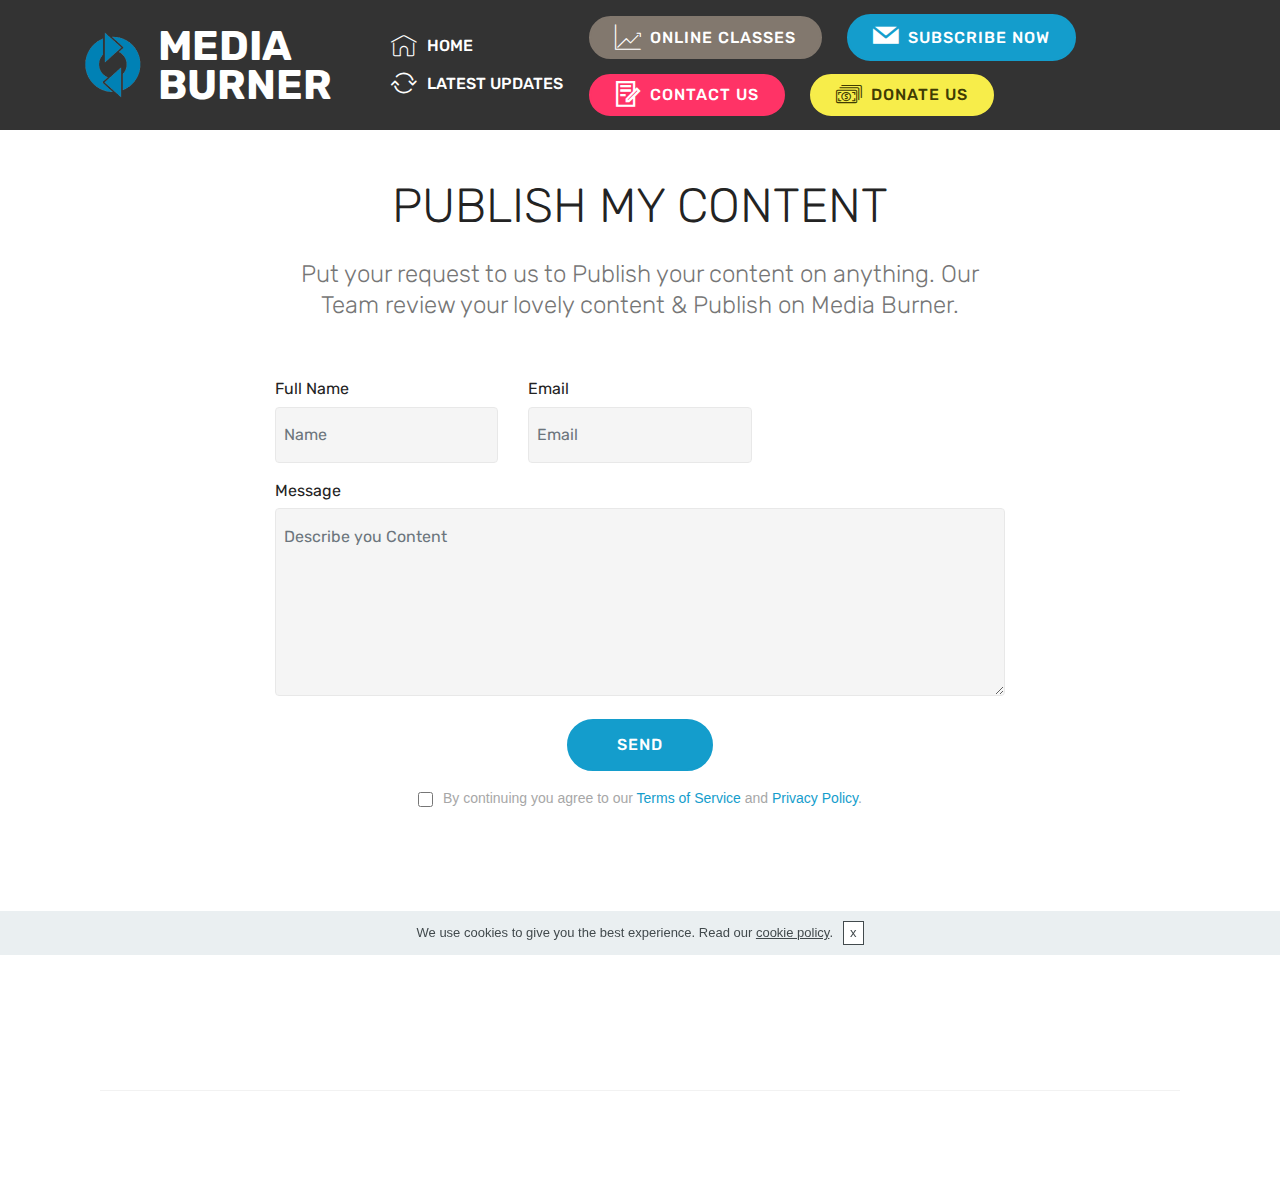
<file: publish-my-content-request-page.html>
<!DOCTYPE html>
<html  >
<head>
  <!-- Site made with Mobirise Website Builder v4.10.3, https://mobirise.com -->
  <meta charset="UTF-8">
  <meta http-equiv="X-UA-Compatible" content="IE=edge">
  <meta name="generator" content="Mobirise v4.10.3, mobirise.com">
  <meta name="viewport" content="width=device-width, initial-scale=1, minimum-scale=1">
  <link rel="shortcut icon" href="assets/images/update-122x122.png" type="image/x-icon">
  <meta name="description" content="This is the offcial request page of publishing content of others webpage of Media Burner website.">
  
  <title>Publish my Content request page - Media Burner</title>
  <link rel="stylesheet" href="assets/web/assets/mobirise-icons/mobirise-icons.css">
  <link rel="stylesheet" href="assets/web/assets/mobirise-icons-bold/mobirise-icons-bold.css">
  <link rel="stylesheet" href="assets/web/assets/mobirise-icons2/mobirise2.css">
  <link rel="stylesheet" href="assets/tether/tether.min.css">
  <link rel="stylesheet" href="assets/soundcloud-plugin/style.css">
  <link rel="stylesheet" href="assets/bootstrap/css/bootstrap.min.css">
  <link rel="stylesheet" href="assets/bootstrap/css/bootstrap-grid.min.css">
  <link rel="stylesheet" href="assets/bootstrap/css/bootstrap-reboot.min.css">
  <link rel="stylesheet" href="assets/gdpr-plugin/gdpr-styles.css">
  <link rel="stylesheet" href="assets/socicon/css/styles.css">
  <link rel="stylesheet" href="assets/animatecss/animate.min.css">
  <link rel="stylesheet" href="assets/dropdown/css/style.css">
  <link rel="stylesheet" href="assets/theme/css/style.css">
  <link rel="stylesheet" href="assets/mobirise/css/mbr-additional.css" type="text/css">
  
  
  
</head>
<body>
  <section class="menu cid-ruvimFr3NS" once="menu" id="menu1-1i">

    

    <nav class="navbar navbar-expand beta-menu navbar-dropdown align-items-center navbar-fixed-top navbar-toggleable-sm">
        <button class="navbar-toggler navbar-toggler-right" type="button" data-toggle="collapse" data-target="#navbarSupportedContent" aria-controls="navbarSupportedContent" aria-expanded="false" aria-label="Toggle navigation">
            <div class="hamburger">
                <span></span>
                <span></span>
                <span></span>
                <span></span>
            </div>
        </button>
        <div class="menu-logo">
            <div class="navbar-brand">
                <span class="navbar-logo">
                    <a href="index.html">
                         <img src="assets/images/update-122x122.png" alt="Media Burner Icon" title="Official Media Burner Icon" style="height: 4.1rem;">
                    </a>
                </span>
                <span class="navbar-caption-wrap"><a class="navbar-caption text-white display-1" href="index.html">
                        MEDIA<br> <br>BURNER</a></span>
            </div>
        </div>
        <div class="collapse navbar-collapse" id="navbarSupportedContent">
            <ul class="navbar-nav nav-dropdown" data-app-modern-menu="true"><li class="nav-item">
                    <a class="nav-link link text-white display-4" href="index.html">
                        <span class="mbri-home mbr-iconfont mbr-iconfont-btn"></span>
                        HOME</a>
                </li><li class="nav-item"><a class="nav-link link text-white display-4" href="index.html"><span class="mbrib-update mbr-iconfont mbr-iconfont-btn"></span>
                        
                        LATEST UPDATES</a></li></ul>
            <div class="navbar-buttons mbr-section-btn"><a class="btn btn-sm btn-info display-4" href="index.html#features18-i"><span class="mbri-growing-chart mbr-iconfont mbr-iconfont-btn"></span>
                    
                    ONLINE CLASSES</a> <a class="btn btn-sm btn-primary display-4" href="index.html#form3-h"><span class="socicon socicon-mail mbr-iconfont mbr-iconfont-btn"></span>
                    
                    SUBSCRIBE NOW</a> <a class="btn btn-sm btn-secondary display-4" href="contact-us.html" target="_blank"><span class="mobi-mbri mobi-mbri-contact-form mbr-iconfont mbr-iconfont-btn"></span>
                    
                    CONTACT US</a> <a class="btn btn-sm btn-success display-4" href="index.html" target="_blank"><span class="mbri-cash mbr-iconfont mbr-iconfont-btn"></span>
                    
                    DONATE US</a></div>
        </div>
    </nav>
</section>

<section class="engine"><a href="https://mobirise.info/p">website templates free download</a></section><section class="mbr-section content4 cid-ruvimGaKh5" id="content4-1j">

    

    <div class="container">
        <div class="media-container-row">
            <div class="title col-12 col-md-8">
                <h2 class="align-center pb-3 mbr-fonts-style display-2">
                    FIND LATEST UPDATES HERE</h2>
                
                
            </div>
        </div>
    </div>
</section>

<section class="mbr-section form1 cid-ruvimGyHDW" id="form1-1k">

    

    
    <div class="container">
        <div class="row justify-content-center">
            <div class="title col-12 col-lg-8">
                <h2 class="mbr-section-title align-center pb-3 mbr-fonts-style display-2">
                    PUBLISH MY CONTENT</h2>
                <h3 class="mbr-section-subtitle align-center mbr-light pb-3 mbr-fonts-style display-5">Put your request to us to Publish your content on anything. Our Team review your lovely content &amp; Publish on Media Burner.</h3>
            </div>
        </div>
    </div>
    <div class="container">
        <div class="row justify-content-center">
            <div class="media-container-column col-lg-8" data-form-type="formoid">
                <!---Formbuilder Form--->
                <form action="https://mobirise.com/" method="POST" class="mbr-form form-with-styler" data-form-title="Mobirise Form"><input type="hidden" name="email" data-form-email="true" value="rfE6+RBRSkCIjjC+5QBwaQklbBIHUVkHnTiqJwoS33vfVTZqsxoTJc0JCrpUyMHKHR/jQAcKUURTe6Jlt29BDXlhENx3cwMNjZsAaK0AxWLVu4mpx3udbojliBLpaLz9">
                    <div class="row">
                        <div hidden="hidden" data-form-alert="" class="alert alert-success col-12">Thanks for filling out the request form! We will work on your precious request which give us GREAT IDEA &amp; for further details, we will CONTACT YOU SOON.</div>
                        <div hidden="hidden" data-form-alert-danger="" class="alert alert-danger col-12">
                        </div>
                    </div>
                    <div class="dragArea row">
                        <div class="col-md-4  form-group" data-for="name">
                            <label for="name-form1-1k" class="form-control-label mbr-fonts-style display-7">Full Name</label>
                            <input type="text" name="name" data-form-field="Name" required="required" class="form-control display-7" placeholder="Name" id="name-form1-1k">
                        </div>
                        <div class="col-md-4  form-group" data-for="email">
                            <label for="email-form1-1k" class="form-control-label mbr-fonts-style display-7">Email</label>
                            <input type="email" name="email" data-form-field="Email" required="required" class="form-control display-7" placeholder="Email" id="email-form1-1k">
                        </div>
                        
                        <div data-for="message" class="col-md-12 form-group">
                            <label for="message-form1-1k" class="form-control-label mbr-fonts-style display-7">Message</label>
                            <textarea name="message" data-form-field="Message" class="form-control display-7" placeholder="Describe you Content" id="message-form1-1k"></textarea>
                        </div>
                        <div class="col-md-12 input-group-btn align-center"><button type="submit" class="btn btn-primary btn-form display-4">SEND</button></div>
                    </div>
                <span class="gdpr-block "><label><input type="checkbox" name="gdpr" id="gdpr-form1-1k" required="">By continuing you agree to our <a href="terms-and-conditions.html">Terms of Service</a> and <a href="policy-policy.html">Privacy Policy</a>.</label></span></form><!---Formbuilder Form--->
            </div>
        </div>
    </div>
</section>

<section class="cid-ruFGNaa63b" id="footer5-2f">

    

    

    <div class="container">
        <div class="media-container-row">
            <div class="col-md-3">
                <div class="media-wrap">
                    <a href="index.html">
                       <img src="assets/images/update-192x192.png" alt="Media Burner Logo" title="Media Burner official Logo">
                    </a>
                </div>
            </div>
            <div class="col-md-9">
                <p class="mbr-text align-right links mbr-fonts-style display-7"></p><p><a href="about-us.html" target="_blank">ABOUT US</a>&nbsp; &nbsp; <a href="index.html#header11-5">SERVICES</a>&nbsp; &nbsp; <a href="feedback-page.html" target="_blank">FEEDBACK</a>&nbsp;&nbsp; &nbsp; <a href="request-page.html" target="_blank">REQUEST THE CONTENT</a>&nbsp; &nbsp; <a href="publish-my-content-request-page.html" target="_blank">PUBLISH MY CONTENT (Advertisement)</a></p><p><a href="index.html">HOME</a>&nbsp;&nbsp;&nbsp;&nbsp;<a href="terms-and-conditions.html" target="_blank">TERMS &amp; CONDITIONS</a>&nbsp; &nbsp; <a href="privacy-policy.html" target="_blank">PRIVACY &amp; POLICY</a>&nbsp;&nbsp;&nbsp;&nbsp;<a href="disclaimer.html" target="_blank">DISCLAIMER</a>&nbsp; &nbsp; <a href="contact-us.html" target="_blank">CONTACT US</a></p><p></p>
            </div>
        </div>
        <div class="footer-lower">
            <div class="media-container-row">
                <div class="col-md-12">
                    <hr>
                </div>
            </div>
            <div class="media-container-row mbr-white">
                <div class="col-md-6 copyright">
                    <p class="mbr-text mbr-fonts-style display-7">
                        © Copyright 2019 Media Burner - All Rights Reserved
                    </p>
                </div>
                <div class="col-md-6">
                    <div class="social-list align-right">
                        <div class="soc-item">
                            <a href="https://twitter.com/taranedits" target="_blank">
                                <span class="mbr-iconfont mbr-iconfont-social socicon-twitter socicon"></span>
                            </a>
                        </div>
                        <div class="soc-item">
                            <a href="https://www.facebook.com/itstaransekhon" target="_blank">
                                <span class="mbr-iconfont mbr-iconfont-social socicon-facebook socicon"></span>
                            </a>
                        </div>
                        <div class="soc-item">
                            <a href="https://www.youtube.com" target="_blank">
                                <span class="mbr-iconfont mbr-iconfont-social socicon-youtube socicon"></span>
                            </a>
                        </div>
                        <div class="soc-item">
                            <a href="https://instagram.com/taranedits" target="_blank">
                                <span class="mbr-iconfont mbr-iconfont-social socicon-instagram socicon"></span>
                            </a>
                        </div>
                        
                        
                    </div>
                </div>
            </div>
        </div>
    </div>
</section>


  <script src="assets/web/assets/jquery/jquery.min.js"></script>
  <script src="assets/popper/popper.min.js"></script>
  <script src="assets/tether/tether.min.js"></script>
  <script src="assets/bootstrap/js/bootstrap.min.js"></script>
  <script src="assets/touchswipe/jquery.touch-swipe.min.js"></script>
  <script src="assets/viewportchecker/jquery.viewportchecker.js"></script>
  <script src="assets/smoothscroll/smooth-scroll.js"></script>
  <script src="assets/dropdown/js/script.min.js"></script>
  <script src="assets/cookies-alert-plugin/cookies-alert-core.js"></script>
  <script src="assets/cookies-alert-plugin/cookies-alert-script.js"></script>
  <script src="assets/theme/js/script.js"></script>
  <script src="assets/formoid/formoid.min.js"></script>
  
  
 <div id="scrollToTop" class="scrollToTop mbr-arrow-up"><a style="text-align: center;"><i class="mbr-arrow-up-icon mbr-arrow-up-icon-cm cm-icon cm-icon-smallarrow-up"></i></a></div>
    <input name="animation" type="hidden">
  <input name="cookieData" type="hidden"data-cookie-colorText='#424a4d' data-cookie-colorBg='rgba(234, 239, 241, 0.99)' data-cookie-colorButton='#ffffff' data-cookie-colorLink='#424a4d' data-cookie-underlineLink='true' data-cookie-text="We use cookies to give you the best experience. Read our <a href='privacy-policy.html'>cookie policy</a>.">
  </body>
</html>
</file>
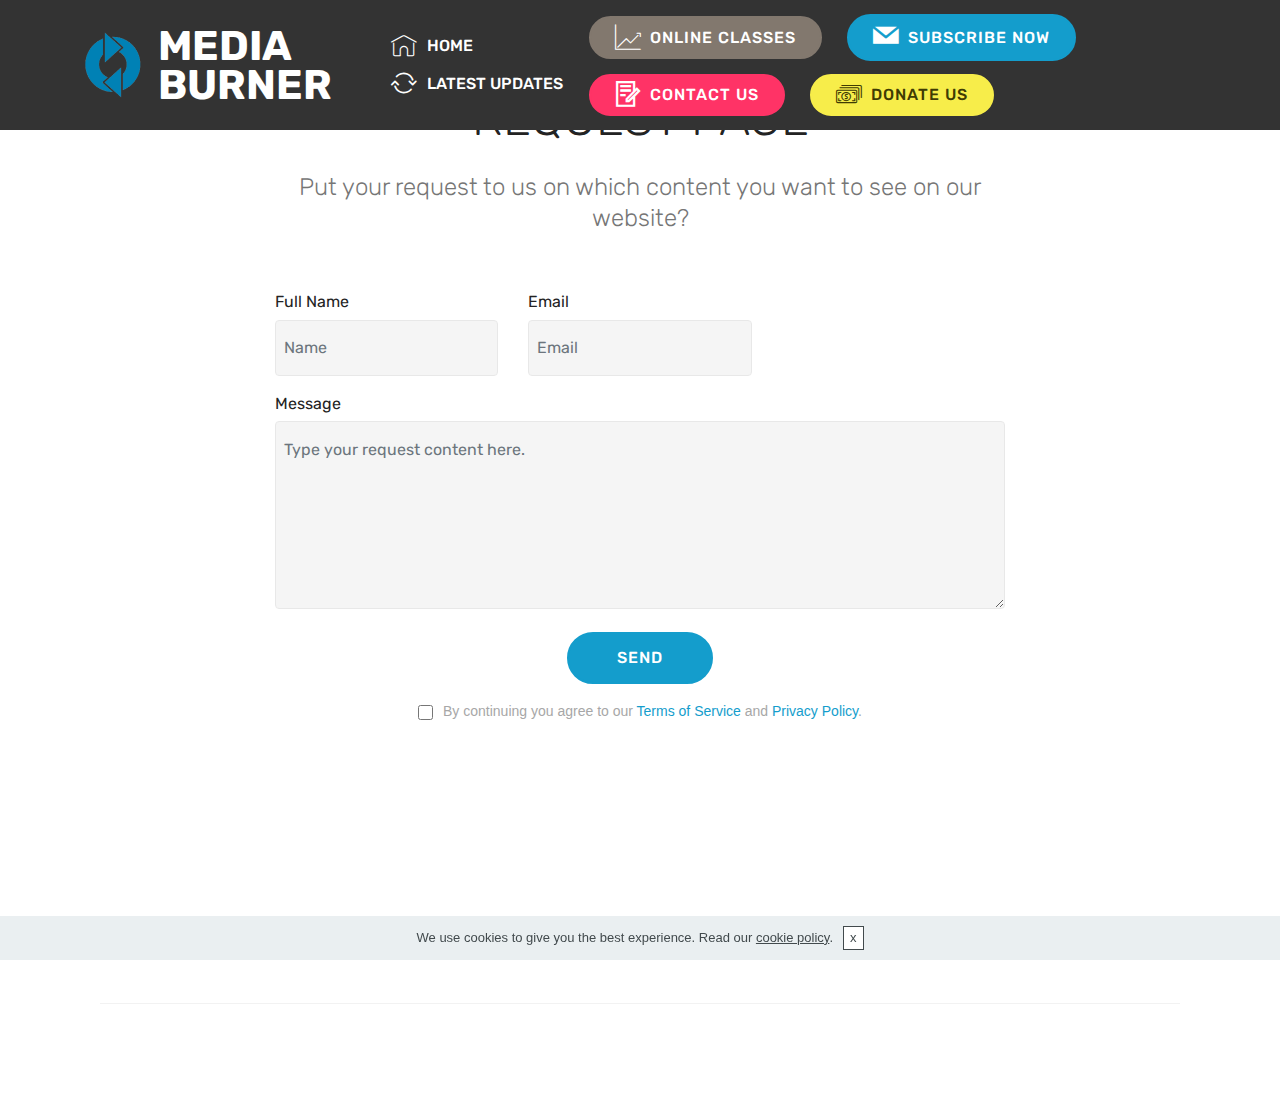
<file: request-page.html>
<!DOCTYPE html>
<html  >
<head>
  <!-- Site made with Mobirise Website Builder v4.10.3, https://mobirise.com -->
  <meta charset="UTF-8">
  <meta http-equiv="X-UA-Compatible" content="IE=edge">
  <meta name="generator" content="Mobirise v4.10.3, mobirise.com">
  <meta name="viewport" content="width=device-width, initial-scale=1, minimum-scale=1">
  <link rel="shortcut icon" href="assets/images/update-122x122.png" type="image/x-icon">
  <meta name="description" content="This is the offcial request webpage of Media Burner website.">
  
  <title>Request Page - Media Burner</title>
  <link rel="stylesheet" href="assets/web/assets/mobirise-icons/mobirise-icons.css">
  <link rel="stylesheet" href="assets/web/assets/mobirise-icons-bold/mobirise-icons-bold.css">
  <link rel="stylesheet" href="assets/web/assets/mobirise-icons2/mobirise2.css">
  <link rel="stylesheet" href="assets/tether/tether.min.css">
  <link rel="stylesheet" href="assets/soundcloud-plugin/style.css">
  <link rel="stylesheet" href="assets/bootstrap/css/bootstrap.min.css">
  <link rel="stylesheet" href="assets/bootstrap/css/bootstrap-grid.min.css">
  <link rel="stylesheet" href="assets/bootstrap/css/bootstrap-reboot.min.css">
  <link rel="stylesheet" href="assets/gdpr-plugin/gdpr-styles.css">
  <link rel="stylesheet" href="assets/socicon/css/styles.css">
  <link rel="stylesheet" href="assets/animatecss/animate.min.css">
  <link rel="stylesheet" href="assets/dropdown/css/style.css">
  <link rel="stylesheet" href="assets/theme/css/style.css">
  <link rel="stylesheet" href="assets/mobirise/css/mbr-additional.css" type="text/css">
  
  
  
</head>
<body>
  <section class="menu cid-ruFGGHqCpC" once="menu" id="menu1-2e">

    

    <nav class="navbar navbar-expand beta-menu navbar-dropdown align-items-center navbar-fixed-top navbar-toggleable-sm">
        <button class="navbar-toggler navbar-toggler-right" type="button" data-toggle="collapse" data-target="#navbarSupportedContent" aria-controls="navbarSupportedContent" aria-expanded="false" aria-label="Toggle navigation">
            <div class="hamburger">
                <span></span>
                <span></span>
                <span></span>
                <span></span>
            </div>
        </button>
        <div class="menu-logo">
            <div class="navbar-brand">
                <span class="navbar-logo">
                    <a href="index.html">
                         <img src="assets/images/update-122x122.png" alt="Media Burner Icon" title="Official Media Burner Icon" style="height: 4.1rem;">
                    </a>
                </span>
                <span class="navbar-caption-wrap"><a class="navbar-caption text-white display-1" href="index.html">
                        MEDIA<br> <br>BURNER</a></span>
            </div>
        </div>
        <div class="collapse navbar-collapse" id="navbarSupportedContent">
            <ul class="navbar-nav nav-dropdown" data-app-modern-menu="true"><li class="nav-item">
                    <a class="nav-link link text-white display-4" href="index.html">
                        <span class="mbri-home mbr-iconfont mbr-iconfont-btn"></span>
                        HOME</a>
                </li><li class="nav-item"><a class="nav-link link text-white display-4" href="index.html"><span class="mbrib-update mbr-iconfont mbr-iconfont-btn"></span>
                        
                        LATEST UPDATES</a></li></ul>
            <div class="navbar-buttons mbr-section-btn"><a class="btn btn-sm btn-info display-4" href="index.html#features18-i"><span class="mbri-growing-chart mbr-iconfont mbr-iconfont-btn"></span>
                    
                    ONLINE CLASSES</a> <a class="btn btn-sm btn-primary display-4" href="index.html#form3-h"><span class="socicon socicon-mail mbr-iconfont mbr-iconfont-btn"></span>
                    
                    SUBSCRIBE NOW</a> <a class="btn btn-sm btn-secondary display-4" href="contact-us.html" target="_blank"><span class="mobi-mbri mobi-mbri-contact-form mbr-iconfont mbr-iconfont-btn"></span>
                    
                    CONTACT US</a> <a class="btn btn-sm btn-success display-4" href="index.html" target="_blank"><span class="mbri-cash mbr-iconfont mbr-iconfont-btn"></span>
                    
                    DONATE US</a></div>
        </div>
    </nav>
</section>

<section class="engine"><a href="https://mobirise.info/f">simple website maker</a></section><section class="mbr-section form1 cid-ruvhK48bFs" id="form1-1g">

    

    
    <div class="container">
        <div class="row justify-content-center">
            <div class="title col-12 col-lg-8">
                <h2 class="mbr-section-title align-center pb-3 mbr-fonts-style display-2">
                    REQUEST PAGE</h2>
                <h3 class="mbr-section-subtitle align-center mbr-light pb-3 mbr-fonts-style display-5">Put your request to us on which content you want to see on our website?</h3>
            </div>
        </div>
    </div>
    <div class="container">
        <div class="row justify-content-center">
            <div class="media-container-column col-lg-8" data-form-type="formoid">
                <!---Formbuilder Form--->
                <form action="https://mobirise.com/" method="POST" class="mbr-form form-with-styler" data-form-title="Mobirise Form"><input type="hidden" name="email" data-form-email="true" value="GvDX4zQYYXgh2lEctrMMxBIIL3hYk/fDdXSzpkYX4KIMMC8gZOLw661ej8FUVNTz6l1v6di9rKPxJrj+zmSudRtyrFDv2RmoUp0i5upzvtANtSg0rTTuK2UYrxJs4hru">
                    <div class="row">
                        <div hidden="hidden" data-form-alert="" class="alert alert-success col-12">Thanks for filling out the request form! We will work on your precious request which give us GREAT IDEA.</div>
                        <div hidden="hidden" data-form-alert-danger="" class="alert alert-danger col-12">
                        </div>
                    </div>
                    <div class="dragArea row">
                        <div class="col-md-4  form-group" data-for="name">
                            <label for="name-form1-1g" class="form-control-label mbr-fonts-style display-7">Full Name</label>
                            <input type="text" name="name" data-form-field="Name" required="required" class="form-control display-7" placeholder="Name" id="name-form1-1g">
                        </div>
                        <div class="col-md-4  form-group" data-for="email">
                            <label for="email-form1-1g" class="form-control-label mbr-fonts-style display-7">Email</label>
                            <input type="email" name="email" data-form-field="Email" required="required" class="form-control display-7" placeholder="Email" id="email-form1-1g">
                        </div>
                        
                        <div data-for="message" class="col-md-12 form-group">
                            <label for="message-form1-1g" class="form-control-label mbr-fonts-style display-7">Message</label>
                            <textarea name="message" data-form-field="Message" class="form-control display-7" placeholder="Type your request content here." id="message-form1-1g"></textarea>
                        </div>
                        <div class="col-md-12 input-group-btn align-center"><button type="submit" class="btn btn-primary btn-form display-4">SEND</button></div>
                    </div>
                <span class="gdpr-block "><label><input type="checkbox" name="gdpr" id="gdpr-form1-1g" required="">By continuing you agree to our <a href="terms-and-conditions.html">Terms of Service</a> and <a href="policy-policy.html">Privacy Policy</a>.</label></span></form><!---Formbuilder Form--->
            </div>
        </div>
    </div>
</section>

<section class="cid-ruFGQ4SiN1" id="footer5-2g">

    

    

    <div class="container">
        <div class="media-container-row">
            <div class="col-md-3">
                <div class="media-wrap">
                    <a href="index.html">
                       <img src="assets/images/update-192x192.png" alt="Media Burner Logo" title="Media Burner official Logo">
                    </a>
                </div>
            </div>
            <div class="col-md-9">
                <p class="mbr-text align-right links mbr-fonts-style display-7"></p><p><a href="about-us.html" target="_blank">ABOUT US</a>&nbsp; &nbsp; <a href="index.html#header11-5">SERVICES</a>&nbsp; &nbsp; <a href="feedback-page.html" target="_blank">FEEDBACK</a>&nbsp;&nbsp; &nbsp; <a href="request-page.html" target="_blank">REQUEST THE CONTENT</a>&nbsp; &nbsp; <a href="publish-my-content-request-page.html" target="_blank">PUBLISH MY CONTENT (Advertisement)</a></p><p><a href="index.html">HOME</a>&nbsp;&nbsp;&nbsp;&nbsp;<a href="terms-and-conditions.html" target="_blank">TERMS &amp; CONDITIONS</a>&nbsp; &nbsp; <a href="privacy-policy.html" target="_blank">PRIVACY &amp; POLICY</a>&nbsp;&nbsp;&nbsp;&nbsp;<a href="disclaimer.html" target="_blank">DISCLAIMER</a>&nbsp; &nbsp; <a href="contact-us.html" target="_blank">CONTACT US</a></p><p></p>
            </div>
        </div>
        <div class="footer-lower">
            <div class="media-container-row">
                <div class="col-md-12">
                    <hr>
                </div>
            </div>
            <div class="media-container-row mbr-white">
                <div class="col-md-6 copyright">
                    <p class="mbr-text mbr-fonts-style display-7">
                        © Copyright 2019 Media Burner - All Rights Reserved
                    </p>
                </div>
                <div class="col-md-6">
                    <div class="social-list align-right">
                        <div class="soc-item">
                            <a href="https://twitter.com/taranedits" target="_blank">
                                <span class="mbr-iconfont mbr-iconfont-social socicon-twitter socicon"></span>
                            </a>
                        </div>
                        <div class="soc-item">
                            <a href="https://www.facebook.com/itstaransekhon" target="_blank">
                                <span class="mbr-iconfont mbr-iconfont-social socicon-facebook socicon"></span>
                            </a>
                        </div>
                        <div class="soc-item">
                            <a href="https://www.youtube.com" target="_blank">
                                <span class="mbr-iconfont mbr-iconfont-social socicon-youtube socicon"></span>
                            </a>
                        </div>
                        <div class="soc-item">
                            <a href="https://instagram.com/taranedits" target="_blank">
                                <span class="mbr-iconfont mbr-iconfont-social socicon-instagram socicon"></span>
                            </a>
                        </div>
                        
                        
                    </div>
                </div>
            </div>
        </div>
    </div>
</section>


  <script src="assets/web/assets/jquery/jquery.min.js"></script>
  <script src="assets/popper/popper.min.js"></script>
  <script src="assets/tether/tether.min.js"></script>
  <script src="assets/bootstrap/js/bootstrap.min.js"></script>
  <script src="assets/touchswipe/jquery.touch-swipe.min.js"></script>
  <script src="assets/viewportchecker/jquery.viewportchecker.js"></script>
  <script src="assets/smoothscroll/smooth-scroll.js"></script>
  <script src="assets/dropdown/js/script.min.js"></script>
  <script src="assets/cookies-alert-plugin/cookies-alert-core.js"></script>
  <script src="assets/cookies-alert-plugin/cookies-alert-script.js"></script>
  <script src="assets/theme/js/script.js"></script>
  <script src="assets/formoid/formoid.min.js"></script>
  
  
 <div id="scrollToTop" class="scrollToTop mbr-arrow-up"><a style="text-align: center;"><i class="mbr-arrow-up-icon mbr-arrow-up-icon-cm cm-icon cm-icon-smallarrow-up"></i></a></div>
    <input name="animation" type="hidden">
  <input name="cookieData" type="hidden"data-cookie-colorText='#424a4d' data-cookie-colorBg='rgba(234, 239, 241, 0.99)' data-cookie-colorButton='#ffffff' data-cookie-colorLink='#424a4d' data-cookie-underlineLink='true' data-cookie-text="We use cookies to give you the best experience. Read our <a href='privacy-policy.html'>cookie policy</a>.">
  </body>
</html>
</file>
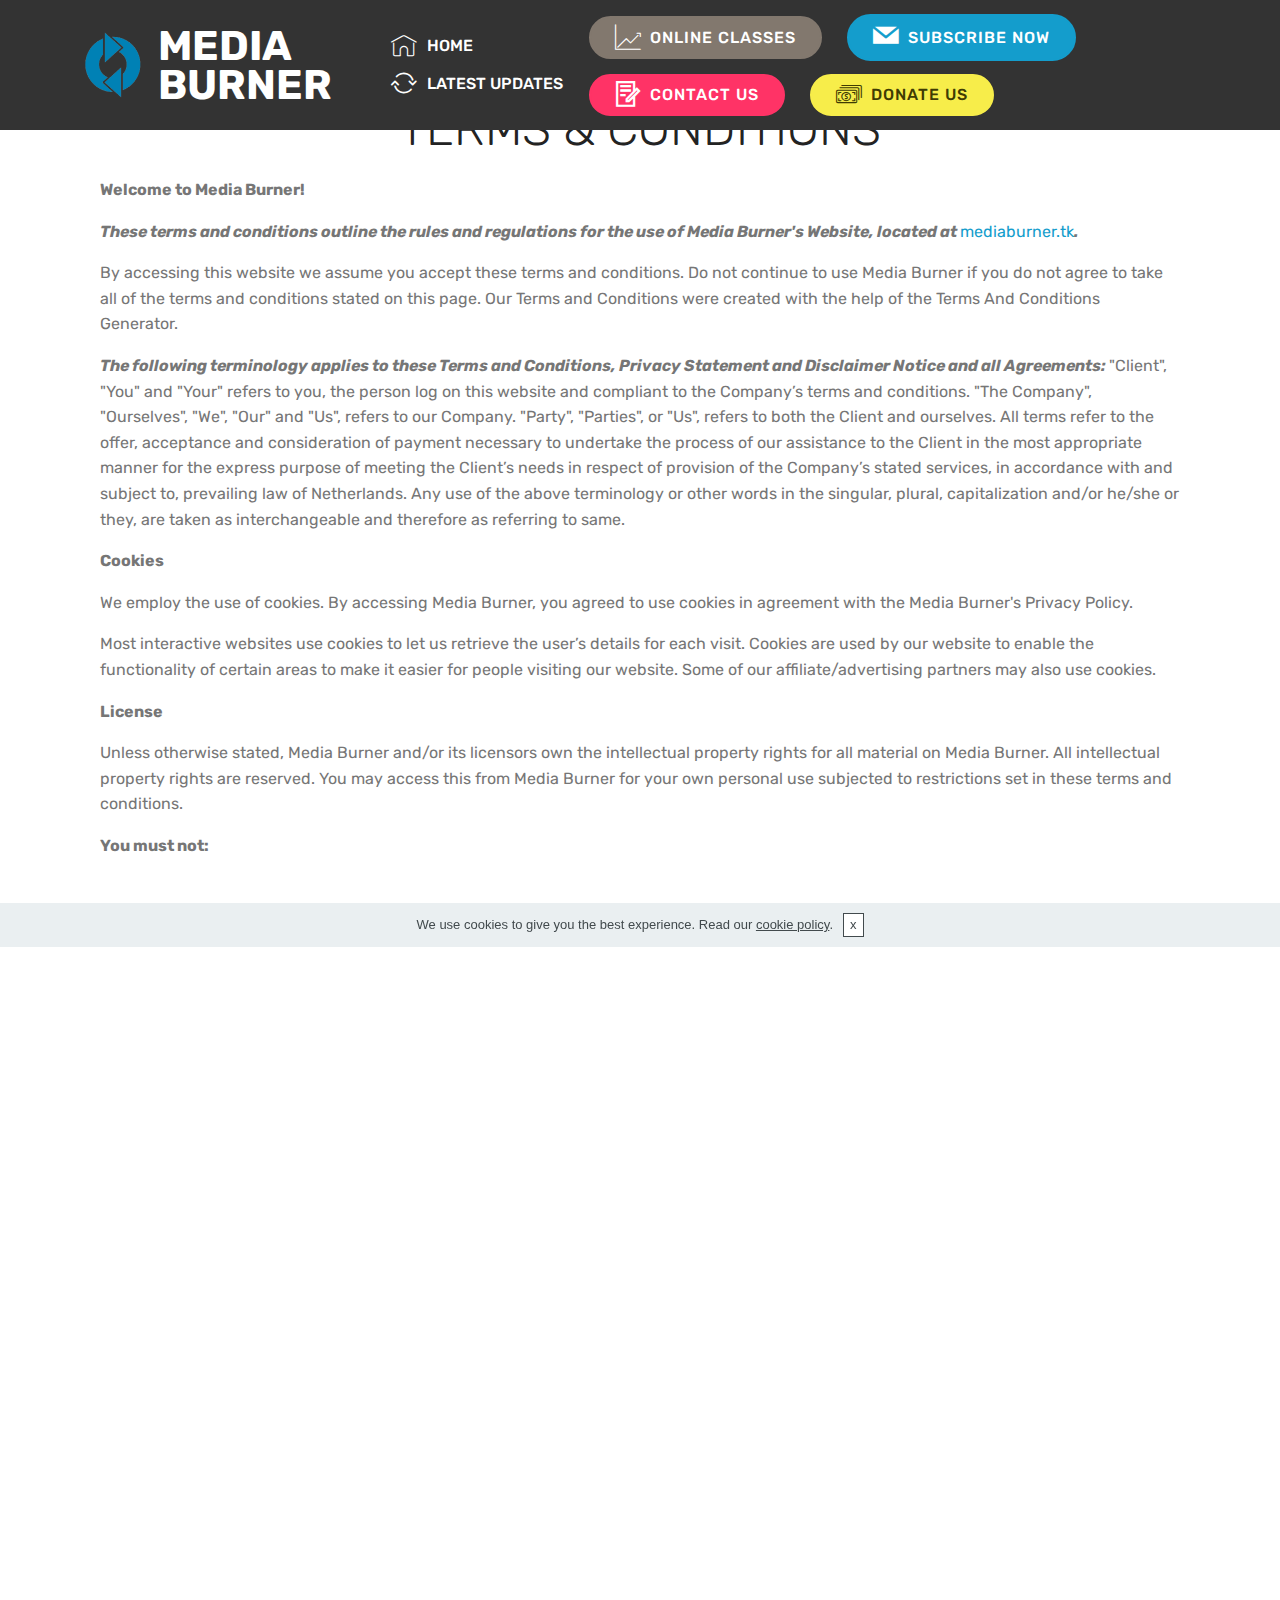
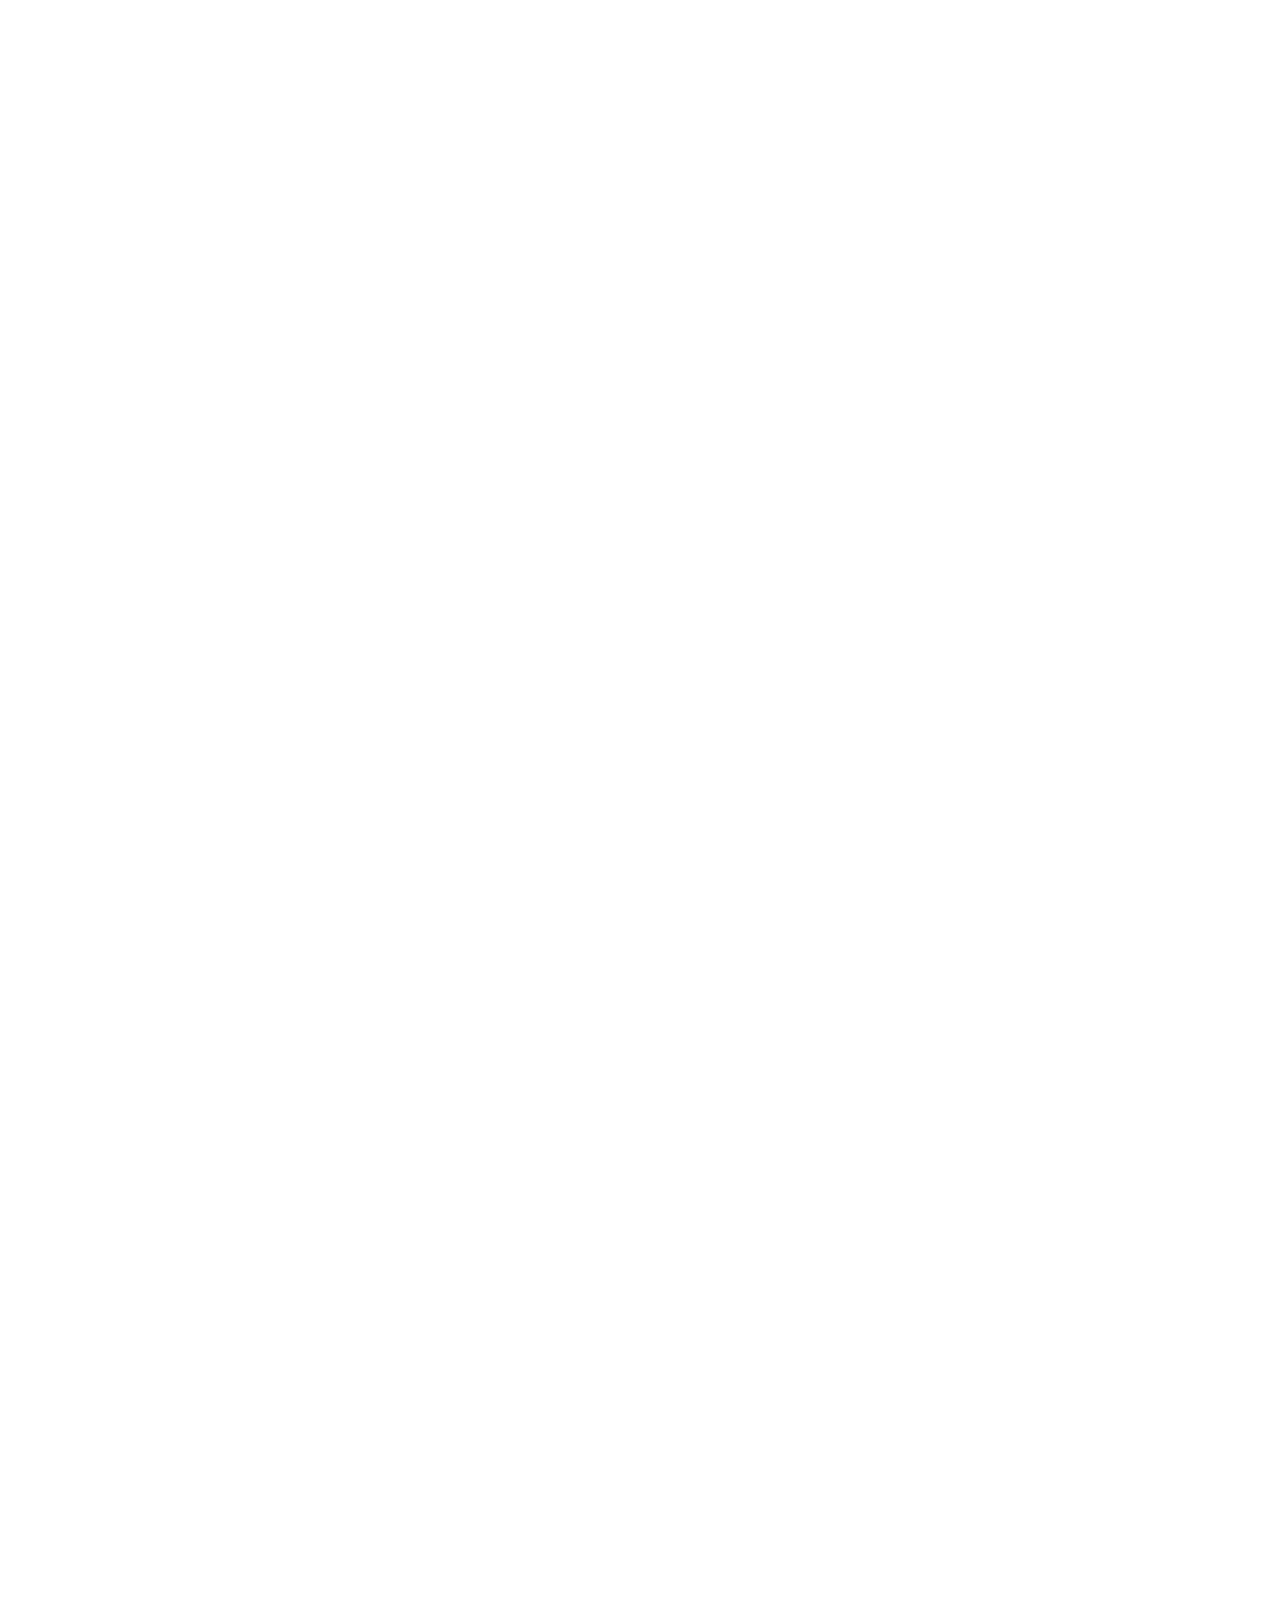
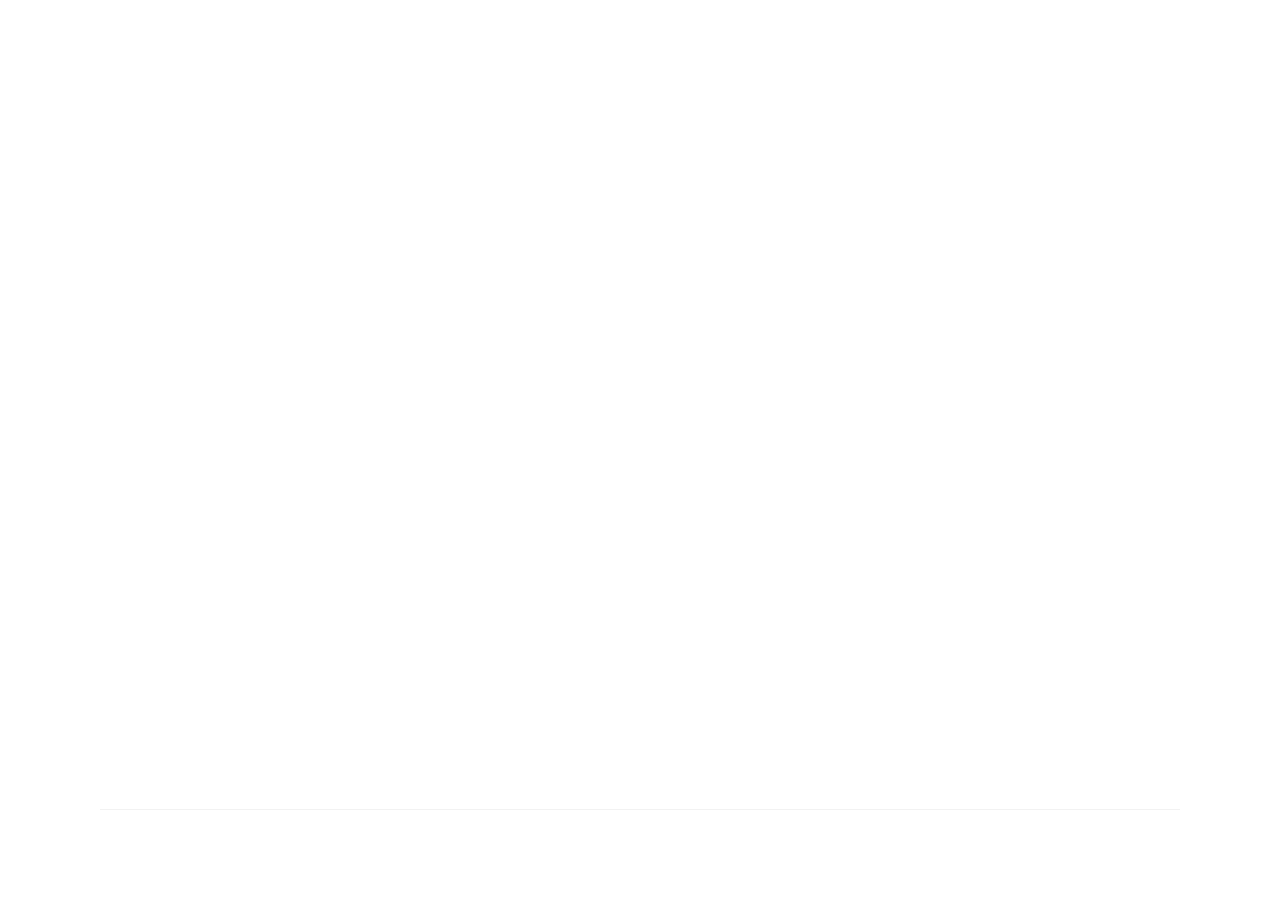
<file: terms-and-conditions.html>
<!DOCTYPE html>
<html  >
<head>
  <!-- Site made with Mobirise Website Builder v4.10.3, https://mobirise.com -->
  <meta charset="UTF-8">
  <meta http-equiv="X-UA-Compatible" content="IE=edge">
  <meta name="generator" content="Mobirise v4.10.3, mobirise.com">
  <meta name="viewport" content="width=device-width, initial-scale=1, minimum-scale=1">
  <link rel="shortcut icon" href="assets/images/update-122x122.png" type="image/x-icon">
  <meta name="description" content="This is the offcial Terms and conditions webpage of Media Burner website">
  
  <title>Terms & Conditions - Media Burner</title>
  <link rel="stylesheet" href="assets/web/assets/mobirise-icons2/mobirise2.css">
  <link rel="stylesheet" href="assets/web/assets/mobirise-icons/mobirise-icons.css">
  <link rel="stylesheet" href="assets/web/assets/mobirise-icons-bold/mobirise-icons-bold.css">
  <link rel="stylesheet" href="assets/tether/tether.min.css">
  <link rel="stylesheet" href="assets/soundcloud-plugin/style.css">
  <link rel="stylesheet" href="assets/bootstrap/css/bootstrap.min.css">
  <link rel="stylesheet" href="assets/bootstrap/css/bootstrap-grid.min.css">
  <link rel="stylesheet" href="assets/bootstrap/css/bootstrap-reboot.min.css">
  <link rel="stylesheet" href="assets/dropdown/css/style.css">
  <link rel="stylesheet" href="assets/animatecss/animate.min.css">
  <link rel="stylesheet" href="assets/socicon/css/styles.css">
  <link rel="stylesheet" href="assets/gdpr-plugin/gdpr-styles.css">
  <link rel="stylesheet" href="assets/theme/css/style.css">
  <link rel="stylesheet" href="assets/mobirise/css/mbr-additional.css" type="text/css">
  
  
  
</head>
<body>
  <section class="menu cid-ruvZA2DKJT" once="menu" id="menu1-1z">

    

    <nav class="navbar navbar-expand beta-menu navbar-dropdown align-items-center navbar-fixed-top navbar-toggleable-sm">
        <button class="navbar-toggler navbar-toggler-right" type="button" data-toggle="collapse" data-target="#navbarSupportedContent" aria-controls="navbarSupportedContent" aria-expanded="false" aria-label="Toggle navigation">
            <div class="hamburger">
                <span></span>
                <span></span>
                <span></span>
                <span></span>
            </div>
        </button>
        <div class="menu-logo">
            <div class="navbar-brand">
                <span class="navbar-logo">
                    <a href="index.html">
                         <img src="assets/images/update-122x122.png" alt="Media Burner Icon" title="Official Media Burner Icon" style="height: 4.1rem;">
                    </a>
                </span>
                <span class="navbar-caption-wrap"><a class="navbar-caption text-white display-1" href="index.html">
                        MEDIA<br> <br>BURNER</a></span>
            </div>
        </div>
        <div class="collapse navbar-collapse" id="navbarSupportedContent">
            <ul class="navbar-nav nav-dropdown" data-app-modern-menu="true"><li class="nav-item">
                    <a class="nav-link link text-white display-4" href="index.html">
                        <span class="mbri-home mbr-iconfont mbr-iconfont-btn"></span>
                        HOME</a>
                </li><li class="nav-item"><a class="nav-link link text-white display-4" href="index.html"><span class="mbrib-update mbr-iconfont mbr-iconfont-btn"></span>
                        
                        LATEST UPDATES</a></li></ul>
            <div class="navbar-buttons mbr-section-btn"><a class="btn btn-sm btn-info display-4" href="index.html#features18-i"><span class="mbri-growing-chart mbr-iconfont mbr-iconfont-btn"></span>
                    
                    ONLINE CLASSES</a> <a class="btn btn-sm btn-primary display-4" href="index.html#form3-h"><span class="socicon socicon-mail mbr-iconfont mbr-iconfont-btn"></span>
                    
                    SUBSCRIBE NOW</a> <a class="btn btn-sm btn-secondary display-4" href="contact-us.html" target="_blank"><span class="mobi-mbri mobi-mbri-contact-form mbr-iconfont mbr-iconfont-btn"></span>
                    
                    CONTACT US</a> <a class="btn btn-sm btn-success display-4" href="index.html" target="_blank"><span class="mbri-cash mbr-iconfont mbr-iconfont-btn"></span>
                    
                    DONATE US</a></div>
        </div>
    </nav>
</section>

<section class="engine"><a href="https://mobirise.info/t">amp template</a></section><section class="mbr-section content4 cid-ruvZIYHoEW" id="content4-20">

    

    <div class="container">
        <div class="media-container-row">
            <div class="title col-12 col-md-8">
                <h2 class="align-center pb-3 mbr-fonts-style display-2">
                    TERMS &amp; CONDITIONS</h2>
                
                
            </div>
        </div>
    </div>
</section>

<section class="mbr-section article content1 cid-ruvbMSuOQN" id="content1-10">
    
     

    <div class="container">
        <div class="media-container-row">
            <div class="mbr-text col-12 mbr-fonts-style display-7 col-md-12"><p><strong>Welcome to Media Burner!
</strong></p><p><strong><em>These terms and conditions outline the rules and regulations for the use of Media Burner's Website, located at <a href="index.html" target="_blank">mediaburner.tk</a>.
</em></strong></p><p>By accessing this website we assume you accept these terms and conditions. Do not continue to use Media Burner if you do not agree to take all of the terms and conditions stated on this page. Our Terms and Conditions were created with the help of the Terms And Conditions Generator.
</p><p><strong><em>The following terminology applies to these Terms and Conditions, Privacy Statement and Disclaimer Notice and all Agreements:</em> </strong>"Client", "You" and "Your" refers to you, the person log on this website and compliant to the Company’s terms and conditions. "The Company", "Ourselves", "We", "Our" and "Us", refers to our Company. "Party", "Parties", or "Us", refers to both the Client and ourselves. All terms refer to the offer, acceptance and consideration of payment necessary to undertake the process of our assistance to the Client in the most appropriate manner for the express purpose of meeting the Client’s needs in respect of provision of the Company’s stated services, in accordance with and subject to, prevailing law of Netherlands. Any use of the above terminology or other words in the singular, plural, capitalization and/or he/she or they, are taken as interchangeable and therefore as referring to same.<strong>
</strong></p><p><strong>Cookies
</strong></p><p>We employ the use of cookies. By accessing Media Burner, you agreed to use cookies in agreement with the Media Burner's Privacy Policy.
</p><p>Most interactive websites use cookies to let us retrieve the user’s details for each visit. Cookies are used by our website to enable the functionality of certain areas to make it easier for people visiting our website. Some of our affiliate/advertising partners may also use cookies.
</p><p><strong>License
</strong></p><p>Unless otherwise stated, Media Burner and/or its licensors own the intellectual property rights for all material on Media Burner. All intellectual property rights are reserved. You may access this from Media Burner for your own personal use subjected to restrictions set in these terms and conditions.
</p><p><strong>You must not:
</strong></p><p>Republish material from Media Burner
</p><p>Sell, rent or sub-license material from Media Burner
</p><p>Reproduce, duplicate or copy material from Media Burner
</p><p>Redistribute content from Media Burner<strong>
</strong></p><p><em><strong>This Agreement shall begin on the date hereof.
</strong></em></p><p><em>Parts of this website offer an opportunity for users to post and exchange opinions and information in certain areas of the website. Media Burner does not filter, edit, publish or review Comments prior to their presence on the website. Comments do not reflect the views and opinions of Media Burner,its agents and/or affiliates. Comments reflect the views and opinions of the person who post their views and opinions. To the extent permitted by applicable laws, Media Burner shall not be liable for the Comments or for any liability, damages or expenses caused and/or suffered as a result of any use of and/or posting of and/or appearance of the Comments on this website.
</em></p><p><em><strong>Media Burner reserves the right to monitor all Comments and to remove any Comments which can be considered inappropriate, offensive or causes breach of these Terms and Conditions.
</strong></em></p><p><strong>You warrant and represent that:
</strong></p><p>You are entitled to post the Comments on our website and have all necessary licenses and consents to do so;
</p><p>The Comments do not invade any intellectual property right, including without limitation copyright, patent or trademark of any third party;
</p><p>The Comments do not contain any defamatory, libelous, offensive, indecent or otherwise unlawful material which is an invasion of privacy
</p><p>The Comments will not be used to solicit or promote business or custom or present commercial activities or unlawful activity.
</p><p>You hereby grant Media Burner a non-exclusive license to use, reproduce, edit and authorize others to use, reproduce and edit any of your Comments in any and all forms, formats or media.
</p><p><strong>Hyperlinking to our Content
</strong></p><p><strong><em>The following organizations may link to our Website without prior written approval:
</em></strong></p><p>Government agencies;
</p><p>Search engines;
</p><p>News organizations;
</p><p>Online directory distributors may link to our Website in the same manner as they hyperlink to the Websites of other listed businesses; and
&nbsp;<span style="font-size: 1rem;">System wide Accredited Businesses except soliciting non-profit organizations, charity shopping malls, and charity fundraising groups which may not hyperlink to our Web site.&nbsp;</span></p><p><strong><em>These organizations may link to our home page, to publications or to other Website information so long as the link:</em> </strong>(a) is not in any way deceptive; (b) does not falsely imply sponsorship, endorsement or approval of the linking party and its products and/or services; and (c) fits within the context of the linking party’s site.
</p><p><strong><em>We may consider and approve other link requests from the following types of organizations:
</em></strong></p><p>commonly-known consumer and/or business information sources;
</p><p>dot.com community sites;
</p><p>associations or other groups representing charities;
</p><p>online directory distributors;
</p><p>internet portals;
</p><p>accounting, law and consulting firms; and
</p><p>educational institutions and trade associations.
</p><p><strong><em>We will approve link requests from these organizations if we decide that:</em> </strong>(a) the link would not make us look unfavorably to ourselves or to our accredited businesses; (b) the organization does not have any negative records with us; (c) the benefit to us from the visibility of the hyperlink compensates the absence of Media Burner; and (d) the link is in the context of general resource information.
</p><p><strong><em>These organizations may link to our home page so long as the link:</em> </strong>(a) is not in any way deceptive; (b) does not falsely imply sponsorship, endorsement or approval of the linking party and its products or services; and (c) fits within the context of the linking party’s site.
</p><p><em>If you are one of the organizations listed in paragraph 2 above and are interested in linking to our website, you must inform us by sending an e-mail to Media Burner. Please include your name, your organization name, contact information as well as the URL of your site, a list of any URLs from which you intend to link to our Website, and a list of the URLs on our site to which you would like to link. Wait 2-3 weeks for a response.
</em></p><p><strong><em>Approved organizations may hyperlink to our Website as follows:
</em></strong></p><p>By use of our corporate name; or
</p><p>By use of the uniform resource locator being linked to; or
</p><p>By use of any other description of our Website being linked to that makes sense within the context and format of content on the linking party’s site.
</p><p>No use of Media Burner's logo or other artwork will be allowed for linking absent a trademark license agreement.
</p><p><strong>iFrames
</strong></p><p>Without prior approval and written permission, you may not create frames around our Webpages that alter in any way the visual presentation or appearance of our Website.
</p><p><strong>Content Liability
</strong></p><p>We shall not be hold responsible for any content that appears on your Website. You agree to protect and defend us against all claims that is rising on your Website. No link(s) should appear on any Website that may be interpreted as libelous, obscene or criminal, or which infringes, otherwise violates, or advocates the infringement or other violation of, any third party rights.
</p><p><strong>Your Privacy
</strong></p><p><a href="privacy-policy.html" target="_blank">Please read Privacy Policy
</a></p><p><strong>Reservation of Rights
</strong></p><p>We reserve the right to request that you remove all links or any particular link to our Website. You approve to immediately remove all links to our Website upon request. We also reserve the right to amen these terms and conditions and it’s linking policy at any time. By continuously linking to our Website, you agree to be bound to and follow these linking terms and conditions.
</p><p><strong>Removal of links from our website
</strong></p><p>If you find any link on our Website that is offensive for any reason, you are free to contact and inform us any moment. We will consider requests to remove links but we are not obligated to or so or to respond to you directly.
</p><p>We do not ensure that the information on this website is correct, we do not warrant its completeness or accuracy; nor do we promise to ensure that the website remains available or that the material on the website is kept up to date.
</p><p><strong>Disclaimer
</strong></p><p>To the maximum extent permitted by applicable law, we exclude all representations, warranties and conditions relating to our website and the use of this website. Nothing in this disclaimer will:
</p><p>limit or exclude our or your liability for death or personal injury;
</p><p>limit or exclude our or your liability for fraud or fraudulent misrepresentation;
</p><p>limit any of our or your liabilities in any way that is not permitted under applicable law; </p><p>or
&nbsp;<span style="font-size: 1rem;">exclude any of our or your liabilities that may not be excluded under applicable law.&nbsp;</span></p><p>The limitations and prohibitions of liability set in this Section and elsewhere in this disclaimer: (a) are subject to the preceding paragraph; and (b) govern all liabilities arising under the disclaimer, including liabilities arising in contract, in tort and for breach of statutory duty.
</p><p>As long as the website and the information and services on the website are provided free of charge, we will not be liable for any loss or damage of any nature.</p></div>
        </div>
    </div>
</section>

<section class="cid-ruFGoiOEhH" id="footer5-2b">

    

    

    <div class="container">
        <div class="media-container-row">
            <div class="col-md-3">
                <div class="media-wrap">
                    <a href="index.html">
                       <img src="assets/images/update-192x192.png" alt="Media Burner Logo" title="Media Burner official Logo">
                    </a>
                </div>
            </div>
            <div class="col-md-9">
                <p class="mbr-text align-right links mbr-fonts-style display-7"></p><p><a href="about-us.html" target="_blank">ABOUT US</a>&nbsp; &nbsp; <a href="index.html#header11-5">SERVICES</a>&nbsp; &nbsp; <a href="feedback-page.html" target="_blank">FEEDBACK</a>&nbsp;&nbsp; &nbsp; <a href="request-page.html" target="_blank">REQUEST THE CONTENT</a>&nbsp; &nbsp; <a href="publish-my-content-request-page.html" target="_blank">PUBLISH MY CONTENT (Advertisement)</a></p><p><a href="index.html">HOME</a>&nbsp;&nbsp;&nbsp;&nbsp;<a href="terms-and-conditions.html" target="_blank">TERMS &amp; CONDITIONS</a>&nbsp; &nbsp; <a href="privacy-policy.html" target="_blank">PRIVACY &amp; POLICY</a>&nbsp;&nbsp;&nbsp;&nbsp;<a href="disclaimer.html" target="_blank">DISCLAIMER</a>&nbsp; &nbsp; <a href="contact-us.html" target="_blank">CONTACT US</a></p><p></p>
            </div>
        </div>
        <div class="footer-lower">
            <div class="media-container-row">
                <div class="col-md-12">
                    <hr>
                </div>
            </div>
            <div class="media-container-row mbr-white">
                <div class="col-md-6 copyright">
                    <p class="mbr-text mbr-fonts-style display-7">
                        © Copyright 2019 Media Burner - All Rights Reserved
                    </p>
                </div>
                <div class="col-md-6">
                    <div class="social-list align-right">
                        <div class="soc-item">
                            <a href="https://twitter.com/taranedits" target="_blank">
                                <span class="mbr-iconfont mbr-iconfont-social socicon-twitter socicon"></span>
                            </a>
                        </div>
                        <div class="soc-item">
                            <a href="https://www.facebook.com/itstaransekhon" target="_blank">
                                <span class="mbr-iconfont mbr-iconfont-social socicon-facebook socicon"></span>
                            </a>
                        </div>
                        <div class="soc-item">
                            <a href="https://www.youtube.com" target="_blank">
                                <span class="mbr-iconfont mbr-iconfont-social socicon-youtube socicon"></span>
                            </a>
                        </div>
                        <div class="soc-item">
                            <a href="https://instagram.com/taranedits" target="_blank">
                                <span class="mbr-iconfont mbr-iconfont-social socicon-instagram socicon"></span>
                            </a>
                        </div>
                        
                        
                    </div>
                </div>
            </div>
        </div>
    </div>
</section>


  <script src="assets/web/assets/jquery/jquery.min.js"></script>
  <script src="assets/popper/popper.min.js"></script>
  <script src="assets/tether/tether.min.js"></script>
  <script src="assets/bootstrap/js/bootstrap.min.js"></script>
  <script src="assets/smoothscroll/smooth-scroll.js"></script>
  <script src="assets/dropdown/js/script.min.js"></script>
  <script src="assets/touchswipe/jquery.touch-swipe.min.js"></script>
  <script src="assets/viewportchecker/jquery.viewportchecker.js"></script>
  <script src="assets/cookies-alert-plugin/cookies-alert-core.js"></script>
  <script src="assets/cookies-alert-plugin/cookies-alert-script.js"></script>
  <script src="assets/theme/js/script.js"></script>
  
  
 <div id="scrollToTop" class="scrollToTop mbr-arrow-up"><a style="text-align: center;"><i class="mbr-arrow-up-icon mbr-arrow-up-icon-cm cm-icon cm-icon-smallarrow-up"></i></a></div>
    <input name="animation" type="hidden">
  <input name="cookieData" type="hidden"data-cookie-colorText='#424a4d' data-cookie-colorBg='rgba(234, 239, 241, 0.99)' data-cookie-colorButton='#ffffff' data-cookie-colorLink='#424a4d' data-cookie-underlineLink='true' data-cookie-text="We use cookies to give you the best experience. Read our <a href='privacy-policy.html'>cookie policy</a>.">
  </body>
</html>
</file>
<file: assets/web/assets/mobirise-icons2/mobirise2.css>
@font-face {
  font-family: 'Moririse2';
  src:  url('mobirise2.eot?f2bix4');
  src:  url('mobirise2.eot?f2bix4#iefix') format('embedded-opentype'),
    url('mobirise2.ttf?f2bix4') format('truetype'),
    url('mobirise2.woff?f2bix4') format('woff'),
    url('mobirise2.svg?f2bix4#mobirise2') format('svg');
  font-weight: normal;
  font-style: normal;
}

[class^="mobi-"], [class*=" mobi-"] {
  /* use !important to prevent issues with browser extensions that change fonts */
  font-family: 'Moririse2' !important;
  speak: none;
  font-style: normal;
  font-weight: normal;
  font-variant: normal;
  text-transform: none;
  line-height: 1;

  /* Better Font Rendering =========== */
  -webkit-font-smoothing: antialiased;
  -moz-osx-font-smoothing: grayscale;
}

.mobi-mbri-add-submenu:before {
  content: "\e900";
}
.mobi-mbri-alert:before {
  content: "\e901";
}
.mobi-mbri-align-center:before {
  content: "\e902";
}
.mobi-mbri-align-justify:before {
  content: "\e903";
}
.mobi-mbri-align-left:before {
  content: "\e904";
}
.mobi-mbri-align-right:before {
  content: "\e905";
}
.mobi-mbri-android:before {
  content: "\e906";
}
.mobi-mbri-apple:before {
  content: "\e907";
}
.mobi-mbri-arrow-down:before {
  content: "\e908";
}
.mobi-mbri-arrow-next:before {
  content: "\e909";
}
.mobi-mbri-arrow-prev:before {
  content: "\e90a";
}
.mobi-mbri-arrow-up:before {
  content: "\e90b";
}
.mobi-mbri-bold:before {
  content: "\e90c";
}
.mobi-mbri-bookmark:before {
  content: "\e90d";
}
.mobi-mbri-bootstrap:before {
  content: "\e90e";
}
.mobi-mbri-briefcase:before {
  content: "\e90f";
}
.mobi-mbri-browse:before {
  content: "\e910";
}
.mobi-mbri-bulleted-list:before {
  content: "\e911";
}
.mobi-mbri-calendar:before {
  content: "\e912";
}
.mobi-mbri-camera:before {
  content: "\e913";
}
.mobi-mbri-cart-add:before {
  content: "\e914";
}
.mobi-mbri-cart-full:before {
  content: "\e915";
}
.mobi-mbri-cash:before {
  content: "\e916";
}
.mobi-mbri-change-style:before {
  content: "\e917";
}
.mobi-mbri-chat:before {
  content: "\e918";
}
.mobi-mbri-clock:before {
  content: "\e919";
}
.mobi-mbri-close:before {
  content: "\e91a";
}
.mobi-mbri-cloud:before {
  content: "\e91b";
}
.mobi-mbri-code:before {
  content: "\e91c";
}
.mobi-mbri-contact-form:before {
  content: "\e91d";
}
.mobi-mbri-credit-card:before {
  content: "\e91e";
}
.mobi-mbri-cursor-click:before {
  content: "\e91f";
}
.mobi-mbri-cust-feedback:before {
  content: "\e920";
}
.mobi-mbri-database:before {
  content: "\e921";
}
.mobi-mbri-delivery:before {
  content: "\e922";
}
.mobi-mbri-desktop:before {
  content: "\e923";
}
.mobi-mbri-devices:before {
  content: "\e924";
}
.mobi-mbri-down:before {
  content: "\e925";
}
.mobi-mbri-download-2:before {
  content: "\e926";
}
.mobi-mbri-download:before {
  content: "\e927";
}
.mobi-mbri-drag-n-drop-2:before {
  content: "\e928";
}
.mobi-mbri-drag-n-drop:before {
  content: "\e929";
}
.mobi-mbri-edit-2:before {
  content: "\e92a";
}
.mobi-mbri-edit:before {
  content: "\e92b";
}
.mobi-mbri-error:before {
  content: "\e92c";
}
.mobi-mbri-extension:before {
  content: "\e92d";
}
.mobi-mbri-features:before {
  content: "\e92e";
}
.mobi-mbri-file:before {
  content: "\e92f";
}
.mobi-mbri-flag:before {
  content: "\e930";
}
.mobi-mbri-folder:before {
  content: "\e931";
}
.mobi-mbri-gift:before {
  content: "\e932";
}
.mobi-mbri-github:before {
  content: "\e933";
}
.mobi-mbri-globe-2:before {
  content: "\e934";
}
.mobi-mbri-globe:before {
  content: "\e935";
}
.mobi-mbri-growing-chart:before {
  content: "\e936";
}
.mobi-mbri-hearth:before {
  content: "\e937";
}
.mobi-mbri-help:before {
  content: "\e938";
}
.mobi-mbri-home:before {
  content: "\e939";
}
.mobi-mbri-hot-cup:before {
  content: "\e93a";
}
.mobi-mbri-idea:before {
  content: "\e93b";
}
.mobi-mbri-image-gallery:before {
  content: "\e93c";
}
.mobi-mbri-image-slider:before {
  content: "\e93d";
}
.mobi-mbri-info:before {
  content: "\e93e";
}
.mobi-mbri-italic:before {
  content: "\e93f";
}
.mobi-mbri-key:before {
  content: "\e940";
}
.mobi-mbri-laptop:before {
  content: "\e941";
}
.mobi-mbri-layers:before {
  content: "\e942";
}
.mobi-mbri-left-right:before {
  content: "\e943";
}
.mobi-mbri-left:before {
  content: "\e944";
}
.mobi-mbri-letter:before {
  content: "\e945";
}
.mobi-mbri-like:before {
  content: "\e946";
}
.mobi-mbri-link:before {
  content: "\e947";
}
.mobi-mbri-lock:before {
  content: "\e948";
}
.mobi-mbri-login:before {
  content: "\e949";
}
.mobi-mbri-logout:before {
  content: "\e94a";
}
.mobi-mbri-magic-stick:before {
  content: "\e94b";
}
.mobi-mbri-map-pin:before {
  content: "\e94c";
}
.mobi-mbri-menu:before {
  content: "\e94d";
}
.mobi-mbri-mobile-2:before {
  content: "\e94e";
}
.mobi-mbri-mobile-horizontal:before {
  content: "\e94f";
}
.mobi-mbri-mobile:before {
  content: "\e950";
}
.mobi-mbri-mobirise:before {
  content: "\e951";
}
.mobi-mbri-more-horizontal:before {
  content: "\e952";
}
.mobi-mbri-more-vertical:before {
  content: "\e953";
}
.mobi-mbri-music:before {
  content: "\e954";
}
.mobi-mbri-new-file:before {
  content: "\e955";
}
.mobi-mbri-numbered-list:before {
  content: "\e956";
}
.mobi-mbri-opened-folder:before {
  content: "\e957";
}
.mobi-mbri-pages:before {
  content: "\e958";
}
.mobi-mbri-paper-plane:before {
  content: "\e959";
}
.mobi-mbri-paperclip:before {
  content: "\e95a";
}
.mobi-mbri-phone:before {
  content: "\e95b";
}
.mobi-mbri-photo:before {
  content: "\e95c";
}
.mobi-mbri-photos:before {
  content: "\e95d";
}
.mobi-mbri-pin:before {
  content: "\e95e";
}
.mobi-mbri-play:before {
  content: "\e95f";
}
.mobi-mbri-plus:before {
  content: "\e960";
}
.mobi-mbri-preview:before {
  content: "\e961";
}
.mobi-mbri-print:before {
  content: "\e962";
}
.mobi-mbri-protect:before {
  content: "\e963";
}
.mobi-mbri-question:before {
  content: "\e964";
}
.mobi-mbri-quote-left:before {
  content: "\e965";
}
.mobi-mbri-quote-right:before {
  content: "\e966";
}
.mobi-mbri-redo:before {
  content: "\e967";
}
.mobi-mbri-refresh:before {
  content: "\e968";
}
.mobi-mbri-responsive-2:before {
  content: "\e969";
}
.mobi-mbri-responsive:before {
  content: "\e96a";
}
.mobi-mbri-right:before {
  content: "\e96b";
}
.mobi-mbri-rocket:before {
  content: "\e96c";
}
.mobi-mbri-sad-face:before {
  content: "\e96d";
}
.mobi-mbri-sale:before {
  content: "\e96e";
}
.mobi-mbri-save:before {
  content: "\e96f";
}
.mobi-mbri-search:before {
  content: "\e970";
}
.mobi-mbri-setting-2:before {
  content: "\e971";
}
.mobi-mbri-setting-3:before {
  content: "\e972";
}
.mobi-mbri-setting:before {
  content: "\e973";
}
.mobi-mbri-share:before {
  content: "\e974";
}
.mobi-mbri-shopping-bag:before {
  content: "\e975";
}
.mobi-mbri-shopping-basket:before {
  content: "\e976";
}
.mobi-mbri-shopping-cart:before {
  content: "\e977";
}
.mobi-mbri-sites:before {
  content: "\e978";
}
.mobi-mbri-smile-face:before {
  content: "\e979";
}
.mobi-mbri-speed:before {
  content: "\e97a";
}
.mobi-mbri-star:before {
  content: "\e97b";
}
.mobi-mbri-success:before {
  content: "\e97c";
}
.mobi-mbri-sun:before {
  content: "\e97d";
}
.mobi-mbri-sun2:before {
  content: "\e97e";
}
.mobi-mbri-tablet-vertical:before {
  content: "\e97f";
}
.mobi-mbri-tablet:before {
  content: "\e980";
}
.mobi-mbri-target:before {
  content: "\e981";
}
.mobi-mbri-timer:before {
  content: "\e982";
}
.mobi-mbri-to-ftp:before {
  content: "\e983";
}
.mobi-mbri-to-local-drive:before {
  content: "\e984";
}
.mobi-mbri-touch-swipe:before {
  content: "\e985";
}
.mobi-mbri-touch:before {
  content: "\e986";
}
.mobi-mbri-trash:before {
  content: "\e987";
}
.mobi-mbri-underline:before {
  content: "\e988";
}
.mobi-mbri-undo:before {
  content: "\e989";
}
.mobi-mbri-unlink:before {
  content: "\e98a";
}
.mobi-mbri-unlock:before {
  content: "\e98b";
}
.mobi-mbri-up-down:before {
  content: "\e98c";
}
.mobi-mbri-up:before {
  content: "\e98d";
}
.mobi-mbri-update:before {
  content: "\e98e";
}
.mobi-mbri-upload-2:before {
  content: "\e98f";
}
.mobi-mbri-upload:before {
  content: "\e990";
}
.mobi-mbri-user-2:before {
  content: "\e991";
}
.mobi-mbri-user:before {
  content: "\e992";
}
.mobi-mbri-users:before {
  content: "\e993";
}
.mobi-mbri-video-play:before {
  content: "\e994";
}
.mobi-mbri-video:before {
  content: "\e995";
}
.mobi-mbri-watch:before {
  content: "\e996";
}
.mobi-mbri-website-theme-2:before {
  content: "\e997";
}
.mobi-mbri-website-theme:before {
  content: "\e998";
}
.mobi-mbri-wifi:before {
  content: "\e999";
}
.mobi-mbri-windows:before {
  content: "\e99a";
}
.mobi-mbri-zoom-in:before {
  content: "\e99b";
}
.mobi-mbri-zoom-out:before {
  content: "\e99c";
}
</file>
<file: assets/web/assets/mobirise-icons/mobirise-icons.css>
@font-face {
  font-family: 'MobiriseIcons';
  src:  url('mobirise-icons.eot?spat4u');
  src:  url('mobirise-icons.eot?spat4u#iefix') format('embedded-opentype'),
    url('mobirise-icons.ttf?spat4u') format('truetype'),
    url('mobirise-icons.woff?spat4u') format('woff'),
    url('mobirise-icons.svg?spat4u#MobiriseIcons') format('svg');
  font-weight: normal;
  font-style: normal;
}

[class^="mbri-"], [class*=" mbri-"] {
  /* use !important to prevent issues with browser extensions that change fonts */
  font-family: MobiriseIcons !important;
  speak: none;
  font-style: normal;
  font-weight: normal;
  font-variant: normal;
  text-transform: none;
  line-height: 1;

  /* Better Font Rendering =========== */
  -webkit-font-smoothing: antialiased;
  -moz-osx-font-smoothing: grayscale;
}

.mbri-add-submenu:before {
  content: "\e900";
}
.mbri-alert:before {
  content: "\e901";
}
.mbri-align-center:before {
  content: "\e902";
}
.mbri-align-justify:before {
  content: "\e903";
}
.mbri-align-left:before {
  content: "\e904";
}
.mbri-align-right:before {
  content: "\e905";
}
.mbri-android:before {
  content: "\e906";
}
.mbri-apple:before {
  content: "\e907";
}
.mbri-arrow-down:before {
  content: "\e908";
}
.mbri-arrow-next:before {
  content: "\e909";
}
.mbri-arrow-prev:before {
  content: "\e90a";
}
.mbri-arrow-up:before {
  content: "\e90b";
}
.mbri-bold:before {
  content: "\e90c";
}
.mbri-bookmark:before {
  content: "\e90d";
}
.mbri-bootstrap:before {
  content: "\e90e";
}
.mbri-briefcase:before {
  content: "\e90f";
}
.mbri-browse:before {
  content: "\e910";
}
.mbri-bulleted-list:before {
  content: "\e911";
}
.mbri-calendar:before {
  content: "\e912";
}
.mbri-camera:before {
  content: "\e913";
}
.mbri-cart-add:before {
  content: "\e914";
}
.mbri-cart-full:before {
  content: "\e915";
}
.mbri-cash:before {
  content: "\e916";
}
.mbri-change-style:before {
  content: "\e917";
}
.mbri-chat:before {
  content: "\e918";
}
.mbri-clock:before {
  content: "\e919";
}
.mbri-close:before {
  content: "\e91a";
}
.mbri-cloud:before {
  content: "\e91b";
}
.mbri-code:before {
  content: "\e91c";
}
.mbri-contact-form:before {
  content: "\e91d";
}
.mbri-credit-card:before {
  content: "\e91e";
}
.mbri-cursor-click:before {
  content: "\e91f";
}
.mbri-cust-feedback:before {
  content: "\e920";
}
.mbri-database:before {
  content: "\e921";
}
.mbri-delivery:before {
  content: "\e922";
}
.mbri-desktop:before {
  content: "\e923";
}
.mbri-devices:before {
  content: "\e924";
}
.mbri-down:before {
  content: "\e925";
}
.mbri-download:before {
  content: "\e989";
}
.mbri-drag-n-drop:before {
  content: "\e927";
}
.mbri-drag-n-drop2:before {
  content: "\e928";
}
.mbri-edit:before {
  content: "\e929";
}
.mbri-edit2:before {
  content: "\e92a";
}
.mbri-error:before {
  content: "\e92b";
}
.mbri-extension:before {
  content: "\e92c";
}
.mbri-features:before {
  content: "\e92d";
}
.mbri-file:before {
  content: "\e92e";
}
.mbri-flag:before {
  content: "\e92f";
}
.mbri-folder:before {
  content: "\e930";
}
.mbri-gift:before {
  content: "\e931";
}
.mbri-github:before {
  content: "\e932";
}
.mbri-globe:before {
  content: "\e933";
}
.mbri-globe-2:before {
  content: "\e934";
}
.mbri-growing-chart:before {
  content: "\e935";
}
.mbri-hearth:before {
  content: "\e936";
}
.mbri-help:before {
  content: "\e937";
}
.mbri-home:before {
  content: "\e938";
}
.mbri-hot-cup:before {
  content: "\e939";
}
.mbri-idea:before {
  content: "\e93a";
}
.mbri-image-gallery:before {
  content: "\e93b";
}
.mbri-image-slider:before {
  content: "\e93c";
}
.mbri-info:before {
  content: "\e93d";
}
.mbri-italic:before {
  content: "\e93e";
}
.mbri-key:before {
  content: "\e93f";
}
.mbri-laptop:before {
  content: "\e940";
}
.mbri-layers:before {
  content: "\e941";
}
.mbri-left-right:before {
  content: "\e942";
}
.mbri-left:before {
  content: "\e943";
}
.mbri-letter:before {
  content: "\e944";
}
.mbri-like:before {
  content: "\e945";
}
.mbri-link:before {
  content: "\e946";
}
.mbri-lock:before {
  content: "\e947";
}
.mbri-login:before {
  content: "\e948";
}
.mbri-logout:before {
  content: "\e949";
}
.mbri-magic-stick:before {
  content: "\e94a";
}
.mbri-map-pin:before {
  content: "\e94b";
}
.mbri-menu:before {
  content: "\e94c";
}
.mbri-mobile:before {
  content: "\e94d";
}
.mbri-mobile2:before {
  content: "\e94e";
}
.mbri-mobirise:before {
  content: "\e94f";
}
.mbri-more-horizontal:before {
  content: "\e950";
}
.mbri-more-vertical:before {
  content: "\e951";
}
.mbri-music:before {
  content: "\e952";
}
.mbri-new-file:before {
  content: "\e953";
}
.mbri-numbered-list:before {
  content: "\e954";
}
.mbri-opened-folder:before {
  content: "\e955";
}
.mbri-pages:before {
  content: "\e956";
}
.mbri-paper-plane:before {
  content: "\e957";
}
.mbri-paperclip:before {
  content: "\e958";
}
.mbri-photo:before {
  content: "\e959";
}
.mbri-photos:before {
  content: "\e95a";
}
.mbri-pin:before {
  content: "\e95b";
}
.mbri-play:before {
  content: "\e95c";
}
.mbri-plus:before {
  content: "\e95d";
}
.mbri-preview:before {
  content: "\e95e";
}
.mbri-print:before {
  content: "\e95f";
}
.mbri-protect:before {
  content: "\e960";
}
.mbri-question:before {
  content: "\e961";
}
.mbri-quote-left:before {
  content: "\e962";
}
.mbri-quote-right:before {
  content: "\e963";
}
.mbri-refresh:before {
  content: "\e964";
}
.mbri-responsive:before {
  content: "\e965";
}
.mbri-right:before {
  content: "\e966";
}
.mbri-rocket:before {
  content: "\e967";
}
.mbri-sad-face:before {
  content: "\e968";
}
.mbri-sale:before {
  content: "\e969";
}
.mbri-save:before {
  content: "\e96a";
}
.mbri-search:before {
  content: "\e96b";
}
.mbri-setting:before {
  content: "\e96c";
}
.mbri-setting2:before {
  content: "\e96d";
}
.mbri-setting3:before {
  content: "\e96e";
}
.mbri-share:before {
  content: "\e96f";
}
.mbri-shopping-bag:before {
  content: "\e970";
}
.mbri-shopping-basket:before {
  content: "\e971";
}
.mbri-shopping-cart:before {
  content: "\e972";
}
.mbri-sites:before {
  content: "\e973";
}
.mbri-smile-face:before {
  content: "\e974";
}
.mbri-speed:before {
  content: "\e975";
}
.mbri-star:before {
  content: "\e976";
}
.mbri-success:before {
  content: "\e977";
}
.mbri-sun:before {
  content: "\e978";
}
.mbri-sun2:before {
  content: "\e979";
}
.mbri-tablet:before {
  content: "\e97a";
}
.mbri-tablet-vertical:before {
  content: "\e97b";
}
.mbri-target:before {
  content: "\e97c";
}
.mbri-timer:before {
  content: "\e97d";
}
.mbri-to-ftp:before {
  content: "\e97e";
}
.mbri-to-local-drive:before {
  content: "\e97f";
}
.mbri-touch-swipe:before {
  content: "\e980";
}
.mbri-touch:before {
  content: "\e981";
}
.mbri-trash:before {
  content: "\e982";
}
.mbri-underline:before {
  content: "\e983";
}
.mbri-unlink:before {
  content: "\e984";
}
.mbri-unlock:before {
  content: "\e985";
}
.mbri-up-down:before {
  content: "\e986";
}
.mbri-up:before {
  content: "\e987";
}
.mbri-update:before {
  content: "\e988";
}
.mbri-upload:before {
 content: "\e926"; 
}
.mbri-user:before {
  content: "\e98a";
}
.mbri-user2:before {
  content: "\e98b";
}
.mbri-users:before {
  content: "\e98c";
}
.mbri-video:before {
  content: "\e98d";
}
.mbri-video-play:before {
  content: "\e98e";
}
.mbri-watch:before {
  content: "\e98f";
}
.mbri-website-theme:before {
  content: "\e990";
}
.mbri-wifi:before {
  content: "\e991";
}
.mbri-windows:before {
  content: "\e992";
}
.mbri-zoom-out:before {
  content: "\e993";
}
.mbri-redo:before {
  content: "\e994";
}
.mbri-undo:before {
  content: "\e995";
}
</file>
<file: assets/web/assets/mobirise-icons-bold/mobirise-icons-bold.css>
@font-face {
  font-family: 'mobirise-icons-bold';
  src:  url('mobirise-icons-bold.eot?m1l4yr');
  src:  url('mobirise-icons-bold.eot?m1l4yr#iefix') format('embedded-opentype'),
    url('mobirise-icons-bold.ttf?m1l4yr') format('truetype'),
    url('mobirise-icons-bold.woff?m1l4yr') format('woff'),
    url('mobirise-icons-bold.svg?m1l4yr#mobirise-icons-bold') format('svg');
  font-weight: normal;
  font-style: normal;
}

[class^="mbrib-"], [class*="mbrib-"] {
  /* use !important to prevent issues with browser extensions that change fonts */
  font-family: 'mobirise-icons-bold' !important;
  speak: none;
  font-style: normal;
  font-weight: normal;
  font-variant: normal;
  text-transform: none;
  line-height: 1;

  /* Better Font Rendering =========== */
  -webkit-font-smoothing: antialiased;
  -moz-osx-font-smoothing: grayscale;
}

.mbrib-add-submenu:before {
  content: "\e900";
}
.mbrib-alert:before {
  content: "\e901";
}
.mbrib-align-center:before {
  content: "\e902";
}
.mbrib-align-justify:before {
  content: "\e903";
}
.mbrib-align-left:before {
  content: "\e904";
}
.mbrib-align-right:before {
  content: "\e905";
}
.mbrib-android:before {
  content: "\e906";
}
.mbrib-apple:before {
  content: "\e907";
}
.mbrib-arrow-down:before {
  content: "\e908";
}
.mbrib-arrow-next:before {
  content: "\e909";
}
.mbrib-arrow-prev:before {
  content: "\e90a";
}
.mbrib-arrow-up:before {
  content: "\e90b";
}
.mbrib-bold:before {
  content: "\e90c";
}
.mbrib-bookmark:before {
  content: "\e90d";
}
.mbrib-bootstrap:before {
  content: "\e90e";
}
.mbrib-briefcase:before {
  content: "\e90f";
}
.mbrib-browse:before {
  content: "\e910";
}
.mbrib-bulleted-list:before {
  content: "\e911";
}
.mbrib-calendar:before {
  content: "\e912";
}
.mbrib-camera:before {
  content: "\e913";
}
.mbrib-cart-add:before {
  content: "\e914";
}
.mbrib-cart-full:before {
  content: "\e915";
}
.mbrib-cash:before {
  content: "\e916";
}
.mbrib-change-style:before {
  content: "\e917";
}
.mbrib-chat:before {
  content: "\e918";
}
.mbrib-clock:before {
  content: "\e919";
}
.mbrib-close:before {
  content: "\e91a";
}
.mbrib-cloud:before {
  content: "\e91b";
}
.mbrib-code:before {
  content: "\e91c";
}
.mbrib-contact-form:before {
  content: "\e91d";
}
.mbrib-credit-card:before {
  content: "\e91e";
}
.mbrib-cursor-click:before {
  content: "\e91f";
}
.mbrib-cust-feedback:before {
  content: "\e920";
}
.mbrib-database:before {
  content: "\e921";
}
.mbrib-delivery:before {
  content: "\e922";
}
.mbrib-desktop:before {
  content: "\e923";
}
.mbrib-devices:before {
  content: "\e924";
}
.mbrib-down:before {
  content: "\e925";
}
.mbrib-download:before {
  content: "\e926";
}
.mbrib-drag-n-drop:before {
  content: "\e927";
}
.mbrib-drag-n-drop2:before {
  content: "\e928";
}
.mbrib-edit:before {
  content: "\e929";
}
.mbrib-edit2:before {
  content: "\e92a";
}
.mbrib-error:before {
  content: "\e92b";
}
.mbrib-extension:before {
  content: "\e92c";
}
.mbrib-features:before {
  content: "\e92d";
}
.mbrib-file:before {
  content: "\e92e";
}
.mbrib-flag:before {
  content: "\e92f";
}
.mbrib-folder:before {
  content: "\e930";
}
.mbrib-gift:before {
  content: "\e931";
}
.mbrib-github:before {
  content: "\e932";
}
.mbrib-globe-2:before {
  content: "\e933";
}
.mbrib-globe:before {
  content: "\e934";
}
.mbrib-growing-chart:before {
  content: "\e935";
}
.mbrib-hearth:before {
  content: "\e936";
}
.mbrib-help:before {
  content: "\e937";
}
.mbrib-home:before {
  content: "\e938";
}
.mbrib-hot-cup:before {
  content: "\e939";
}
.mbrib-idea:before {
  content: "\e93a";
}
.mbrib-image-gallery:before {
  content: "\e93b";
}
.mbrib-image-slider:before {
  content: "\e93c";
}
.mbrib-info:before {
  content: "\e93d";
}
.mbrib-italic:before {
  content: "\e93e";
}
.mbrib-key:before {
  content: "\e93f";
}
.mbrib-laptop:before {
  content: "\e940";
}
.mbrib-layers:before {
  content: "\e941";
}
.mbrib-left-right:before {
  content: "\e942";
}
.mbrib-left:before {
  content: "\e943";
}
.mbrib-letter:before {
  content: "\e944";
}
.mbrib-like:before {
  content: "\e945";
}
.mbrib-link:before {
  content: "\e946";
}
.mbrib-lock:before {
  content: "\e947";
}
.mbrib-login:before {
  content: "\e948";
}
.mbrib-logout:before {
  content: "\e949";
}
.mbrib-magic-stick:before {
  content: "\e94a";
}
.mbrib-map-pin:before {
  content: "\e94b";
}
.mbrib-menu:before {
  content: "\e94c";
}
.mbrib-mobile:before {
  content: "\e94d";
}
.mbrib-mobile2:before {
  content: "\e94e";
}
.mbrib-mobirise:before {
  content: "\e94f";
}
.mbrib-more-horizontal:before {
  content: "\e950";
}
.mbrib-more-vertical:before {
  content: "\e951";
}
.mbrib-music:before {
  content: "\e952";
}
.mbrib-new-file:before {
  content: "\e953";
}
.mbrib-numbered-list:before {
  content: "\e954";
}
.mbrib-opened-folder:before {
  content: "\e955";
}
.mbrib-pages:before {
  content: "\e956";
}
.mbrib-paper-plane:before {
  content: "\e957";
}
.mbrib-paperclip:before {
  content: "\e958";
}
.mbrib-photo:before {
  content: "\e959";
}
.mbrib-photos:before {
  content: "\e95a";
}
.mbrib-pin:before {
  content: "\e95b";
}
.mbrib-play:before {
  content: "\e95c";
}
.mbrib-plus:before {
  content: "\e95d";
}
.mbrib-preview:before {
  content: "\e95e";
}
.mbrib-print:before {
  content: "\e95f";
}
.mbrib-protect:before {
  content: "\e960";
}
.mbrib-question:before {
  content: "\e961";
}
.mbrib-quote-left:before {
  content: "\e962";
}
.mbrib-quote-right:before {
  content: "\e963";
}
.mbrib-redo:before {
  content: "\e964";
}
.mbrib-refresh:before {
  content: "\e965";
}
.mbrib-responsive:before {
  content: "\e966";
}
.mbrib-right:before {
  content: "\e967";
}
.mbrib-rocket:before {
  content: "\e968";
}
.mbrib-sad-face:before {
  content: "\e969";
}
.mbrib-sale:before {
  content: "\e96a";
}
.mbrib-save:before {
  content: "\e96b";
}
.mbrib-search:before {
  content: "\e96c";
}
.mbrib-setting:before {
  content: "\e96d";
}
.mbrib-setting2:before {
  content: "\e96e";
}
.mbrib-setting3:before {
  content: "\e96f";
}
.mbrib-share:before {
  content: "\e970";
}
.mbrib-shopping-bag:before {
  content: "\e971";
}
.mbrib-shopping-basket:before {
  content: "\e972";
}
.mbrib-shopping-cart:before {
  content: "\e973";
}
.mbrib-sites:before {
  content: "\e974";
}
.mbrib-smile-face:before {
  content: "\e975";
}
.mbrib-speed:before {
  content: "\e976";
}
.mbrib-star:before {
  content: "\e977";
}
.mbrib-success:before {
  content: "\e978";
}
.mbrib-sun:before {
  content: "\e979";
}
.mbrib-sun2:before {
  content: "\e97a";
}
.mbrib-tablet-vertical:before {
  content: "\e97b";
}
.mbrib-tablet:before {
  content: "\e97c";
}
.mbrib-target:before {
  content: "\e97d";
}
.mbrib-timer:before {
  content: "\e97e";
}
.mbrib-to-ftp:before {
  content: "\e97f";
}
.mbrib-to-local-drive:before {
  content: "\e980";
}
.mbrib-touch-swipe:before {
  content: "\e981";
}
.mbrib-touch:before {
  content: "\e982";
}
.mbrib-trash:before {
  content: "\e983";
}
.mbrib-underline:before {
  content: "\e984";
}
.mbrib-undo:before {
  content: "\e985";
}
.mbrib-unlink:before {
  content: "\e986";
}
.mbrib-unlock:before {
  content: "\e987";
}
.mbrib-up-down:before {
  content: "\e988";
}
.mbrib-up:before {
  content: "\e989";
}
.mbrib-update:before {
  content: "\e98a";
}
.mbrib-upload:before {
  content: "\e98b";
}
.mbrib-user:before {
  content: "\e98c";
}
.mbrib-user2:before {
  content: "\e98d";
}
.mbrib-users:before {
  content: "\e98e";
}
.mbrib-video-play:before {
  content: "\e98f";
}
.mbrib-video:before {
  content: "\e990";
}
.mbrib-watch:before {
  content: "\e991";
}
.mbrib-website-theme:before {
  content: "\e992";
}
.mbrib-wifi:before {
  content: "\e993";
}
.mbrib-windows:before {
  content: "\e994";
}
.mbrib-zoom-out:before {
  content: "\e995";
}
</file>
<file: assets/soundcloud-plugin/style.css>
.addons-container {
  position: relative;
  margin-left: auto;
  margin-right: auto;
  padding-right: 15px;
  padding-left: 15px; }
  @media (min-width: 576px) {
    .addons-container {
      padding-right: 15px;
      padding-left: 15px; } }
  @media (min-width: 768px) {
    .addons-container {
      padding-right: 15px;
      padding-left: 15px; } }
  @media (min-width: 992px) {
    .addons-container {
      padding-right: 15px;
      padding-left: 15px; } }
  @media (min-width: 1200px) {
    .addons-container {
      padding-right: 15px;
      padding-left: 15px; } }
  @media (min-width: 576px) {
    .addons-container {
      width: 540px;
      max-width: 100%; } }
  @media (min-width: 768px) {
    .addons-container {
      width: 720px;
      max-width: 100%; } }
  @media (min-width: 992px) {
    .addons-container {
      width: 960px;
      max-width: 100%; } }
  @media (min-width: 1200px) {
    .addons-container {
      width: 1140px;
      max-width: 100%; } }

.addons-container-inner{
    position: relative;
    width: 100%;
    min-height: 1px;
    padding-right: 15px;
    padding-left: 15px;
}
@media (min-width: 567px) {
    .addons-container-inner{
        -ms-flex: 0 0 66.666667%;
        flex: 0 0 66.666667%;
        max-width: 66.666667%;
    }
}
.addons-row{
    display: flex;
    justify-content:center;
}
</file>
<file: assets/gdpr-plugin/gdpr-styles.css>
.gdpr-block {
    padding: 10px;
    font-size: 14px;
    display: block;
    text-align: center;
}
.gdpr-block.covert {
	display: none;
}
.gdpr-block label input {
    width: 15px;
    height: 15px;
    margin-right: 10px;
    margin-bottom: 0!important;
    vertical-align: middle;
}
.gdpr-block label {
    color: #a7a7a7;
    vertical-align: middle;
    user-select: none;
    margin-bottom: 0;
    display: inline;
}
</file>
<file: assets/dropdown/css/style.css>
.navbar-dropdown {
  left: 0;
  padding: 0;
  position: absolute;
  right: 0;
  top: 0;
  transition: all 0.45s ease;
  z-index: 1030;
  background: #282828; }
  .navbar-dropdown .navbar-logo {
    margin-right: 0.8rem;
    transition: margin 0.3s ease-in-out;
    vertical-align: middle; }
    .navbar-dropdown .navbar-logo img {
      height: 3.125rem;
      transition: all 0.3s ease-in-out; }
    .navbar-dropdown .navbar-logo.mbr-iconfont {
      font-size: 3.125rem;
      line-height: 3.125rem; }
  .navbar-dropdown .navbar-caption {
    font-weight: 700;
    white-space: normal;
    vertical-align: -4px;
    line-height: 3.125rem !important; }
    .navbar-dropdown .navbar-caption, .navbar-dropdown .navbar-caption:hover {
      color: inherit;
      text-decoration: none; }
  .navbar-dropdown .mbr-iconfont + .navbar-caption {
    vertical-align: -1px; }
  .navbar-dropdown.navbar-fixed-top {
    position: fixed; }
  .navbar-dropdown .navbar-brand span {
    vertical-align: -4px; }
  .navbar-dropdown.bg-color.transparent {
    background: none; }
  .navbar-dropdown.navbar-short .navbar-brand {
    padding: 0.625rem 0; }
    .navbar-dropdown.navbar-short .navbar-brand span {
      vertical-align: -1px; }
  .navbar-dropdown.navbar-short .navbar-caption {
    line-height: 2.375rem !important;
    vertical-align: -2px; }
  .navbar-dropdown.navbar-short .navbar-logo {
    margin-right: 0.5rem; }
    .navbar-dropdown.navbar-short .navbar-logo img {
      height: 2.375rem; }
    .navbar-dropdown.navbar-short .navbar-logo.mbr-iconfont {
      font-size: 2.375rem;
      line-height: 2.375rem; }
  .navbar-dropdown.navbar-short .mbr-table-cell {
    height: 3.625rem; }
  .navbar-dropdown .navbar-close {
    left: 0.6875rem;
    position: fixed;
    top: 0.75rem;
    z-index: 1000; }
  .navbar-dropdown .hamburger-icon {
    content: "";
    display: inline-block;
    vertical-align: middle;
    width: 16px;
    -webkit-box-shadow: 0 -6px 0 1px #282828,0 0 0 1px #282828,0 6px 0 1px #282828;
    -moz-box-shadow: 0 -6px 0 1px #282828,0 0 0 1px #282828,0 6px 0 1px #282828;
    box-shadow: 0 -6px 0 1px #282828,0 0 0 1px #282828,0 6px 0 1px #282828; }

.dropdown-menu .dropdown-toggle[data-toggle="dropdown-submenu"]::after {
  border-bottom: 0.35em solid transparent;
  border-left: 0.35em solid;
  border-right: 0;
  border-top: 0.35em solid transparent;
  margin-left: 0.3rem; }

.dropdown-menu .dropdown-item:focus {
  outline: 0; }

.nav-dropdown {
  font-size: 0.75rem;
  font-weight: 500;
  height: auto !important; }
  .nav-dropdown .nav-btn {
    padding-left: 1rem; }
  .nav-dropdown .link {
    margin: .667em 1.667em;
    font-weight: 500;
    padding: 0;
    transition: color .2s ease-in-out; }
    .nav-dropdown .link.dropdown-toggle {
      margin-right: 2.583em; }
      .nav-dropdown .link.dropdown-toggle::after {
        margin-left: .25rem;
        border-top: 0.35em solid;
        border-right: 0.35em solid transparent;
        border-left: 0.35em solid transparent;
        border-bottom: 0; }
      .nav-dropdown .link.dropdown-toggle[aria-expanded="true"] {
        margin: 0;
        padding: 0.667em 3.263em  0.667em 1.667em; }
  .nav-dropdown .link::after,
  .nav-dropdown .dropdown-item::after {
    color: inherit; }
  .nav-dropdown .btn {
    font-size: 0.75rem;
    font-weight: 700;
    letter-spacing: 0;
    margin-bottom: 0;
    padding-left: 1.25rem;
    padding-right: 1.25rem; }
  .nav-dropdown .dropdown-menu {
    border-radius: 0;
    border: 0;
    left: 0;
    margin: 0;
    padding-bottom: 1.25rem;
    padding-top: 1.25rem;
    position: relative; }
  .nav-dropdown .dropdown-submenu {
    margin-left: 0.125rem;
    top: 0; }
  .nav-dropdown .dropdown-item {
    font-weight: 500;
    line-height: 2;
    padding: 0.3846em 4.615em 0.3846em 1.5385em;
    position: relative;
    transition: color .2s ease-in-out, background-color .2s ease-in-out; }
    .nav-dropdown .dropdown-item::after {
      margin-top: -0.3077em;
      position: absolute;
      right: 1.1538em;
      top: 50%; }
    .nav-dropdown .dropdown-item:focus, .nav-dropdown .dropdown-item:hover {
      background: none; }

@media (max-width: 767px) {
  .nav-dropdown.navbar-toggleable-sm {
    bottom: 0;
    display: none;
    left: 0;
    overflow-x: hidden;
    position: fixed;
    top: 0;
    transform: translateX(-100%);
    -ms-transform: translateX(-100%);
    -webkit-transform: translateX(-100%);
    width: 18.75rem;
    z-index: 999; } }
.nav-dropdown.navbar-toggleable-xl {
  bottom: 0;
  display: none;
  left: 0;
  overflow-x: hidden;
  position: fixed;
  top: 0;
  transform: translateX(-100%);
  -ms-transform: translateX(-100%);
  -webkit-transform: translateX(-100%);
  width: 18.75rem;
  z-index: 999; }

.nav-dropdown-sm {
  display: block !important;
  overflow-x: hidden;
  overflow: auto;
  padding-top: 3.875rem; }
  .nav-dropdown-sm::after {
    content: "";
    display: block;
    height: 3rem;
    width: 100%; }
  .nav-dropdown-sm.collapse.in ~ .navbar-close {
    display: block !important; }
  .nav-dropdown-sm.collapsing, .nav-dropdown-sm.collapse.in {
    transform: translateX(0);
    -ms-transform: translateX(0);
    -webkit-transform: translateX(0);
    transition: all 0.25s ease-out;
    -webkit-transition: all 0.25s ease-out;
    background: #282828; }
  .nav-dropdown-sm.collapsing[aria-expanded="false"] {
    transform: translateX(-100%);
    -ms-transform: translateX(-100%);
    -webkit-transform: translateX(-100%); }
  .nav-dropdown-sm .nav-item {
    display: block;
    margin-left: 0 !important;
    padding-left: 0; }
  .nav-dropdown-sm .link,
  .nav-dropdown-sm .dropdown-item {
    border-top: 1px dotted rgba(255, 255, 255, 0.1);
    font-size: 0.8125rem;
    line-height: 1.6;
    margin: 0 !important;
    padding: 0.875rem 2.4rem 0.875rem 1.5625rem !important;
    position: relative;
    white-space: normal; }
    .nav-dropdown-sm .link:focus, .nav-dropdown-sm .link:hover,
    .nav-dropdown-sm .dropdown-item:focus,
    .nav-dropdown-sm .dropdown-item:hover {
      background: rgba(0, 0, 0, 0.2) !important;
      color: #c0a375; }
  .nav-dropdown-sm .nav-btn {
    position: relative;
    padding: 1.5625rem 1.5625rem 0 1.5625rem; }
    .nav-dropdown-sm .nav-btn::before {
      border-top: 1px dotted rgba(255, 255, 255, 0.1);
      content: "";
      left: 0;
      position: absolute;
      top: 0;
      width: 100%; }
    .nav-dropdown-sm .nav-btn + .nav-btn {
      padding-top: 0.625rem; }
      .nav-dropdown-sm .nav-btn + .nav-btn::before {
        display: none; }
  .nav-dropdown-sm .btn {
    padding: 0.625rem 0; }
  .nav-dropdown-sm .dropdown-toggle[data-toggle="dropdown-submenu"]::after {
    margin-left: .25rem;
    border-top: 0.35em solid;
    border-right: 0.35em solid transparent;
    border-left: 0.35em solid transparent;
    border-bottom: 0; }
  .nav-dropdown-sm .dropdown-toggle[data-toggle="dropdown-submenu"][aria-expanded="true"]::after {
    border-top: 0;
    border-right: 0.35em solid transparent;
    border-left: 0.35em solid transparent;
    border-bottom: 0.35em solid; }
  .nav-dropdown-sm .dropdown-menu {
    margin: 0;
    padding: 0;
    position: relative;
    top: 0;
    left: 0;
    width: 100%;
    border: 0;
    float: none;
    border-radius: 0;
    background: none; }
  .nav-dropdown-sm .dropdown-submenu {
    left: 100%;
    margin-left: 0.125rem;
    margin-top: -1.25rem;
    top: 0; }

.navbar-toggleable-sm .nav-dropdown .dropdown-menu {
  position: absolute; }

.navbar-toggleable-sm .nav-dropdown .dropdown-submenu {
  left: 100%;
  margin-left: 0.125rem;
  margin-top: -1.25rem;
  top: 0; }

.navbar-toggleable-sm.opened .nav-dropdown .dropdown-menu {
  position: relative; }

.navbar-toggleable-sm.opened .nav-dropdown .dropdown-submenu {
  left: 0;
  margin-left: 00rem;
  margin-top: 0rem;
  top: 0; }

.is-builder .nav-dropdown.collapsing {
  transition: none !important; }

/*# sourceMappingURL=style.css.map */
</file>
<file: assets/socicon/css/styles.css>
@charset "UTF-8";

@font-face {
  font-family: "socicon";
  src:url("../fonts/socicon.eot");
  src:url("../fonts/socicon.eot?#iefix") format("embedded-opentype"),
    url("../fonts/socicon.woff") format("woff"),
    url("../fonts/socicon.ttf") format("truetype"),
    url("../fonts/socicon.svg#socicon") format("svg");
  font-weight: normal;
  font-style: normal;

}

[data-icon]:before {
  font-family: "socicon" !important;
  content: attr(data-icon);
  font-style: normal !important;
  font-weight: normal !important;
  font-variant: normal !important;
  text-transform: none !important;
  speak: none;
  line-height: 1;
  -webkit-font-smoothing: antialiased;
  -moz-osx-font-smoothing: grayscale;
}

[class^="socicon-"]:before,
[class*=" socicon-"]:before {
  font-family: "socicon" !important;
  font-style: normal !important;
  font-weight: normal !important;
  font-variant: normal !important;
  text-transform: none !important;
  speak: none;
  line-height: 1;
  -webkit-font-smoothing: antialiased;
  -moz-osx-font-smoothing: grayscale;
}

.socicon-modelmayhem:before {
  content: "\e000";
}
.socicon-mixcloud:before {
  content: "\e001";
}
.socicon-drupal:before {
  content: "\e002";
}
.socicon-swarm:before {
  content: "\e003";
}
.socicon-istock:before {
  content: "\e004";
}
.socicon-yammer:before {
  content: "\e005";
}
.socicon-ello:before {
  content: "\e006";
}
.socicon-stackoverflow:before {
  content: "\e007";
}
.socicon-persona:before {
  content: "\e008";
}
.socicon-triplej:before {
  content: "\e009";
}
.socicon-houzz:before {
  content: "\e00a";
}
.socicon-rss:before {
  content: "\e00b";
}
.socicon-paypal:before {
  content: "\e00c";
}
.socicon-odnoklassniki:before {
  content: "\e00d";
}
.socicon-airbnb:before {
  content: "\e00e";
}
.socicon-periscope:before {
  content: "\e00f";
}
.socicon-outlook:before {
  content: "\e010";
}
.socicon-coderwall:before {
  content: "\e011";
}
.socicon-tripadvisor:before {
  content: "\e012";
}
.socicon-appnet:before {
  content: "\e013";
}
.socicon-goodreads:before {
  content: "\e014";
}
.socicon-tripit:before {
  content: "\e015";
}
.socicon-lanyrd:before {
  content: "\e016";
}
.socicon-slideshare:before {
  content: "\e017";
}
.socicon-buffer:before {
  content: "\e018";
}
.socicon-disqus:before {
  content: "\e019";
}
.socicon-vkontakte:before {
  content: "\e01a";
}
.socicon-whatsapp:before {
  content: "\e01b";
}
.socicon-patreon:before {
  content: "\e01c";
}
.socicon-storehouse:before {
  content: "\e01d";
}
.socicon-pocket:before {
  content: "\e01e";
}
.socicon-mail:before {
  content: "\e01f";
}
.socicon-blogger:before {
  content: "\e020";
}
.socicon-technorati:before {
  content: "\e021";
}
.socicon-reddit:before {
  content: "\e022";
}
.socicon-dribbble:before {
  content: "\e023";
}
.socicon-stumbleupon:before {
  content: "\e024";
}
.socicon-digg:before {
  content: "\e025";
}
.socicon-envato:before {
  content: "\e026";
}
.socicon-behance:before {
  content: "\e027";
}
.socicon-delicious:before {
  content: "\e028";
}
.socicon-deviantart:before {
  content: "\e029";
}
.socicon-forrst:before {
  content: "\e02a";
}
.socicon-play:before {
  content: "\e02b";
}
.socicon-zerply:before {
  content: "\e02c";
}
.socicon-wikipedia:before {
  content: "\e02d";
}
.socicon-apple:before {
  content: "\e02e";
}
.socicon-flattr:before {
  content: "\e02f";
}
.socicon-github:before {
  content: "\e030";
}
.socicon-renren:before {
  content: "\e031";
}
.socicon-friendfeed:before {
  content: "\e032";
}
.socicon-newsvine:before {
  content: "\e033";
}
.socicon-identica:before {
  content: "\e034";
}
.socicon-bebo:before {
  content: "\e035";
}
.socicon-zynga:before {
  content: "\e036";
}
.socicon-steam:before {
  content: "\e037";
}
.socicon-xbox:before {
  content: "\e038";
}
.socicon-windows:before {
  content: "\e039";
}
.socicon-qq:before {
  content: "\e03a";
}
.socicon-douban:before {
  content: "\e03b";
}
.socicon-meetup:before {
  content: "\e03c";
}
.socicon-playstation:before {
  content: "\e03d";
}
.socicon-android:before {
  content: "\e03e";
}
.socicon-snapchat:before {
  content: "\e03f";
}
.socicon-twitter:before {
  content: "\e040";
}
.socicon-facebook:before {
  content: "\e041";
}
.socicon-googleplus:before {
  content: "\e042";
}
.socicon-pinterest:before {
  content: "\e043";
}
.socicon-foursquare:before {
  content: "\e044";
}
.socicon-yahoo:before {
  content: "\e045";
}
.socicon-skype:before {
  content: "\e046";
}
.socicon-yelp:before {
  content: "\e047";
}
.socicon-feedburner:before {
  content: "\e048";
}
.socicon-linkedin:before {
  content: "\e049";
}
.socicon-viadeo:before {
  content: "\e04a";
}
.socicon-xing:before {
  content: "\e04b";
}
.socicon-myspace:before {
  content: "\e04c";
}
.socicon-soundcloud:before {
  content: "\e04d";
}
.socicon-spotify:before {
  content: "\e04e";
}
.socicon-grooveshark:before {
  content: "\e04f";
}
.socicon-lastfm:before {
  content: "\e050";
}
.socicon-youtube:before {
  content: "\e051";
}
.socicon-vimeo:before {
  content: "\e052";
}
.socicon-dailymotion:before {
  content: "\e053";
}
.socicon-vine:before {
  content: "\e054";
}
.socicon-flickr:before {
  content: "\e055";
}
.socicon-500px:before {
  content: "\e056";
}
.socicon-wordpress:before {
  content: "\e058";
}
.socicon-tumblr:before {
  content: "\e059";
}
.socicon-twitch:before {
  content: "\e05a";
}
.socicon-8tracks:before {
  content: "\e05b";
}
.socicon-amazon:before {
  content: "\e05c";
}
.socicon-icq:before {
  content: "\e05d";
}
.socicon-smugmug:before {
  content: "\e05e";
}
.socicon-ravelry:before {
  content: "\e05f";
}
.socicon-weibo:before {
  content: "\e060";
}
.socicon-baidu:before {
  content: "\e061";
}
.socicon-angellist:before {
  content: "\e062";
}
.socicon-ebay:before {
  content: "\e063";
}
.socicon-imdb:before {
  content: "\e064";
}
.socicon-stayfriends:before {
  content: "\e065";
}
.socicon-residentadvisor:before {
  content: "\e066";
}
.socicon-google:before {
  content: "\e067";
}
.socicon-yandex:before {
  content: "\e068";
}
.socicon-sharethis:before {
  content: "\e069";
}
.socicon-bandcamp:before {
  content: "\e06a";
}
.socicon-itunes:before {
  content: "\e06b";
}
.socicon-deezer:before {
  content: "\e06c";
}
.socicon-telegram:before {
  content: "\e06e";
}
.socicon-openid:before {
  content: "\e06f";
}
.socicon-amplement:before {
  content: "\e070";
}
.socicon-viber:before {
  content: "\e071";
}
.socicon-zomato:before {
  content: "\e072";
}
.socicon-draugiem:before {
  content: "\e074";
}
.socicon-endomodo:before {
  content: "\e075";
}
.socicon-filmweb:before {
  content: "\e076";
}
.socicon-stackexchange:before {
  content: "\e077";
}
.socicon-wykop:before {
  content: "\e078";
}
.socicon-teamspeak:before {
  content: "\e079";
}
.socicon-teamviewer:before {
  content: "\e07a";
}
.socicon-ventrilo:before {
  content: "\e07b";
}
.socicon-younow:before {
  content: "\e07c";
}
.socicon-raidcall:before {
  content: "\e07d";
}
.socicon-mumble:before {
  content: "\e07e";
}
.socicon-medium:before {
  content: "\e06d";
}
.socicon-bebee:before {
  content: "\e07f";
}
.socicon-hitbox:before {
  content: "\e080";
}
.socicon-reverbnation:before {
  content: "\e081";
}
.socicon-formulr:before {
  content: "\e082";
}
.socicon-instagram:before {
  content: "\e057";
}
.socicon-battlenet:before {
  content: "\e083";
}
.socicon-chrome:before {
  content: "\e084";
}
.socicon-discord:before {
  content: "\e086";
}
.socicon-issuu:before {
  content: "\e087";
}
.socicon-macos:before {
  content: "\e088";
}
.socicon-firefox:before {
  content: "\e089";
}
.socicon-opera:before {
  content: "\e08d";
}
.socicon-keybase:before {
  content: "\e090";
}
.socicon-alliance:before {
  content: "\e091";
}
.socicon-livejournal:before {
  content: "\e092";
}
.socicon-googlephotos:before {
  content: "\e093";
}
.socicon-horde:before {
  content: "\e094";
}
.socicon-etsy:before {
  content: "\e095";
}
.socicon-zapier:before {
  content: "\e096";
}
.socicon-google-scholar:before {
  content: "\e097";
}
.socicon-researchgate:before {
  content: "\e098";
}
.socicon-wechat:before {
  content: "\e099";
}
.socicon-strava:before {
  content: "\e09a";
}
.socicon-line:before {
  content: "\e09b";
}
.socicon-lyft:before {
  content: "\e09c";
}
.socicon-uber:before {
  content: "\e09d";
}
.socicon-songkick:before {
  content: "\e09e";
}
.socicon-viewbug:before {
  content: "\e09f";
}
.socicon-googlegroups:before {
  content: "\e0a0";
}
.socicon-quora:before {
  content: "\e073";
}
.socicon-diablo:before {
  content: "\e085";
}
.socicon-blizzard:before {
  content: "\e0a1";
}
.socicon-hearthstone:before {
  content: "\e08b";
}
.socicon-heroes:before {
  content: "\e08a";
}
.socicon-overwatch:before {
  content: "\e08c";
}
.socicon-warcraft:before {
  content: "\e08e";
}
.socicon-starcraft:before {
  content: "\e08f";
}
.socicon-beam:before {
  content: "\e0a2";
}
.socicon-curse:before {
  content: "\e0a3";
}
.socicon-player:before {
  content: "\e0a4";
}
.socicon-streamjar:before {
  content: "\e0a5";
}
.socicon-nintendo:before {
  content: "\e0a6";
}
.socicon-hellocoton:before {
  content: "\e0a7";
}
</file>
<file: assets/theme/css/style.css>
/*!
 * Mobirise v4 theme (https://mobirise.com/)
 * Copyright 2017 Mobirise
 */
section {
  background-color: #eeeeee; }

section,
.container,
.container-fluid {
  position: relative;
  word-wrap: break-word; }

a.mbr-iconfont:hover {
  text-decoration: none; }

.article .lead p, .article .lead ul, .article .lead ol, .article .lead pre, .article .lead blockquote {
  margin-bottom: 0; }

a {
  font-style: normal;
  font-weight: 400;
  cursor: pointer; }
  a, a:hover {
    text-decoration: none; }

figure {
  margin-bottom: 0; }

body {
  color: #232323; }

h1, h2, h3, h4, h5, h6,
.h1, .h2, .h3, .h4, .h5, .h6,
.display-1, .display-2, .display-3, .display-4 {
  line-height: 1;
  word-break: break-word;
  word-wrap: break-word; }

b, strong {
  font-weight: bold; }

blockquote {
  padding: 10px 0 10px 20px;
  position: relative;
  border-left: 2px solid;
  border-color: #ff3366; }

input:-webkit-autofill, input:-webkit-autofill:hover, input:-webkit-autofill:focus, input:-webkit-autofill:active {
  transition-delay: 9999s;
  transition-property: background-color, color; }

textarea[type="hidden"] {
  display: none; }

body {
  position: relative; }

section {
  background-position: 50% 50%;
  background-repeat: no-repeat;
  background-size: cover; }
  section .mbr-background-video,
  section .mbr-background-video-preview {
    position: absolute;
    bottom: 0;
    left: 0;
    right: 0;
    top: 0; }

.hidden {
  visibility: hidden; }

.mbr-z-index20 {
  z-index: 20; }

/*! Base colors */
.mbr-white {
  color: #ffffff; }

.mbr-black {
  color: #000000; }

.mbr-bg-white {
  background-color: #ffffff; }

.mbr-bg-black {
  background-color: #000000; }

/*! Text-aligns */
.align-left {
  text-align: left; }

.align-center {
  text-align: center; }

.align-right {
  text-align: right; }

@media (max-width: 767px) {
  .align-left, .align-center, .align-right, .mbr-section-btn, .mbr-section-title {
    text-align: center; } }
/*! Font-weight  */
.mbr-light {
  font-weight: 300; }

.mbr-regular {
  font-weight: 400; }

.mbr-semibold {
  font-weight: 500; }

.mbr-bold {
  font-weight: 700; }

/*! Media  */
.media-size-item {
  -webkit-flex: 1 1 auto;
  -moz-flex: 1 1 auto;
  -ms-flex: 1 1 auto;
  -o-flex: 1 1 auto;
  flex: 1 1 auto; }

.media-content {
  -webkit-flex-basis: 100%;
  flex-basis: 100%; }

.media-container-row {
  display: -ms-flexbox;
  display: -webkit-flex;
  display: flex;
  -webkit-flex-direction: row;
  -ms-flex-direction: row;
  flex-direction: row;
  -webkit-flex-wrap: wrap;
  -ms-flex-wrap: wrap;
  flex-wrap: wrap;
  -webkit-justify-content: center;
  -ms-flex-pack: center;
  justify-content: center;
  -webkit-align-content: center;
  -ms-flex-line-pack: center;
  align-content: center;
  -webkit-align-items: start;
  -ms-flex-align: start;
  align-items: start; }
  .media-container-row .media-size-item {
    width: 400px; }

.media-container-column {
  display: -ms-flexbox;
  display: -webkit-flex;
  display: flex;
  -webkit-flex-direction: column;
  -ms-flex-direction: column;
  flex-direction: column;
  -webkit-flex-wrap: wrap;
  -ms-flex-wrap: wrap;
  flex-wrap: wrap;
  -webkit-justify-content: center;
  -ms-flex-pack: center;
  justify-content: center;
  -webkit-align-content: center;
  -ms-flex-line-pack: center;
  align-content: center;
  -webkit-align-items: stretch;
  -ms-flex-align: stretch;
  align-items: stretch; }
  .media-container-column > * {
    width: 100%; }

@media (min-width: 992px) {
  .media-container-row {
    -webkit-flex-wrap: nowrap;
    -ms-flex-wrap: nowrap;
    flex-wrap: nowrap; } }
figure {
  overflow: hidden; }

figure[mbr-media-size] {
  transition: width 0.1s; }

.mbr-figure img, .mbr-figure iframe {
  display: block;
  width: 100%; }

.card {
  background-color: transparent;
  border: none; }

.card-box {
  width: 100%; }

.card-img {
  text-align: center;
  flex-shrink: 0;
  -webkit-flex-shrink: 0; }

.media {
  max-width: 100%;
  margin: 0 auto; }

.mbr-figure {
  -ms-flex-item-align: center;
  -ms-grid-row-align: center;
  -webkit-align-self: center;
  align-self: center; }

.media-container > div {
  max-width: 100%; }

.mbr-figure img, .card-img img {
  width: 100%; }

@media (max-width: 991px) {
  .media-size-item {
    width: auto !important; }

  .media {
    width: auto; }

  .mbr-figure {
    width: 100% !important; } }
/*! Buttons */
.mbr-section-btn {
  margin-left: -.25rem;
  margin-right: -.25rem;
  font-size: 0; }

nav .mbr-section-btn {
  margin-left: 0rem;
  margin-right: 0rem; }

/*! Btn icon margin */
.btn .mbr-iconfont, .btn.btn-sm .mbr-iconfont {
  cursor: pointer;
  margin-right: 0.5rem; }

.btn.btn-md .mbr-iconfont, .btn.btn-md .mbr-iconfont {
  margin-right: 0.8rem; }

.mbr-regular {
  font-weight: 400; }

.mbr-semibold {
  font-weight: 500; }

.mbr-bold {
  font-weight: 700; }

[type="submit"] {
  -webkit-appearance: none; }

/*! Full-screen */
.mbr-fullscreen .mbr-overlay {
  min-height: 100vh; }

.mbr-fullscreen {
  display: flex;
  display: -webkit-flex;
  display: -moz-flex;
  display: -ms-flex;
  display: -o-flex;
  align-items: center;
  -webkit-align-items: center;
  min-height: 100vh;
  padding-top: 3rem;
  padding-bottom: 3rem; }

/*! Map */
.map {
  height: 25rem;
  position: relative; }
  .map iframe {
    width: 100%;
    height: 100%; }

/* Form */
.form-asterisk {
  font-family: initial;
  position: absolute;
  top: -2px;
  font-weight: normal; }

/*! Scroll to top arrow */
.mbr-arrow-up {
  bottom: 25px;
  right: 90px;
  position: fixed;
  text-align: right;
  z-index: 5000;
  color: #ffffff;
  font-size: 32px;
  transform: rotate(180deg);
  -webkit-transform: rotate(180deg); }

.mbr-arrow-up a {
  background: rgba(0, 0, 0, 0.2);
  border-radius: 3px;
  color: #fff;
  display: inline-block;
  height: 60px;
  width: 60px;
  outline-style: none !important;
  position: relative;
  text-decoration: none;
  transition: all .3s ease-in-out;
  cursor: pointer;
  text-align: center; }
  .mbr-arrow-up a:hover {
    background-color: rgba(0, 0, 0, 0.4); }
  .mbr-arrow-up a i {
    line-height: 60px; }

.mbr-arrow-up-icon {
  display: block;
  color: #fff; }

.mbr-arrow-up-icon::before {
  content: "\203a";
  display: inline-block;
  font-family: serif;
  font-size: 32px;
  line-height: 1;
  font-style: normal;
  position: relative;
  top: 6px;
  left: -4px;
  -webkit-transform: rotate(-90deg);
  transform: rotate(-90deg); }

/*! Arrow Down */
.mbr-arrow {
  position: absolute;
  bottom: 45px;
  left: 50%;
  width: 60px;
  height: 60px;
  cursor: pointer;
  background-color: rgba(80, 80, 80, 0.5);
  border-radius: 50%;
  -webkit-transform: translateX(-50%);
  transform: translateX(-50%); }
  .mbr-arrow > a {
    display: inline-block;
    text-decoration: none;
    outline-style: none;
    -webkit-animation: arrowdown 1.7s ease-in-out infinite;
    animation: arrowdown 1.7s ease-in-out infinite; }
    .mbr-arrow > a > i {
      position: absolute;
      top: -2px;
      left: 15px;
      font-size: 2rem; }

@keyframes arrowdown {
  0% {
    transform: translateY(0px);
    -webkit-transform: translateY(0px); }
  50% {
    transform: translateY(-5px);
    -webkit-transform: translateY(-5px); }
  100% {
    transform: translateY(0px);
    -webkit-transform: translateY(0px); } }
@-webkit-keyframes arrowdown {
  0% {
    transform: translateY(0px);
    -webkit-transform: translateY(0px); }
  50% {
    transform: translateY(-5px);
    -webkit-transform: translateY(-5px); }
  100% {
    transform: translateY(0px);
    -webkit-transform: translateY(0px); } }
@media (max-width: 500px) {
  .mbr-arrow-up {
    left: 50%;
    right: auto;
    transform: translateX(-50%) rotate(180deg);
    -webkit-transform: translateX(-50%) rotate(180deg); } }
/*Gradients animation*/
@keyframes gradient-animation {
  from {
    background-position: 0% 100%;
    animation-timing-function: ease-in-out; }
  to {
    background-position: 100% 0%;
    animation-timing-function: ease-in-out; } }
@-webkit-keyframes gradient-animation {
  from {
    background-position: 0% 100%;
    animation-timing-function: ease-in-out; }
  to {
    background-position: 100% 0%;
    animation-timing-function: ease-in-out; } }
.bg-gradient {
  background-size: 200% 200%;
  animation: gradient-animation 5s infinite alternate;
  -webkit-animation: gradient-animation 5s infinite alternate; }

.menu .navbar-brand {
  display: -webkit-flex; }
  .menu .navbar-brand span {
    display: flex;
    display: -webkit-flex; }
  .menu .navbar-brand .navbar-caption-wrap {
    display: -webkit-flex; }
  .menu .navbar-brand .navbar-logo img {
    display: -webkit-flex; }
@media (min-width: 768px) and (max-width: 991px) {
  .menu .navbar-toggleable-sm .navbar-nav {
    display: -webkit-box;
    display: -webkit-flex;
    display: -ms-flexbox; } }
@media (max-width: 991px) {
  .menu .navbar-collapse {
    max-height: 93.5vh; }
    .menu .navbar-collapse.show {
      overflow: auto; } }
@media (min-width: 992px) {
  .menu .navbar-nav.nav-dropdown {
    display: -webkit-flex; }
  .menu .navbar-toggleable-sm .navbar-collapse {
    display: -webkit-flex !important; } }
@media (max-width: 767px) {
  .menu .navbar-collapse {
    max-height: 80vh; } }

.navbar {
  display: -webkit-flex;
  -webkit-flex-wrap: wrap;
  -webkit-align-items: center;
  -webkit-justify-content: space-between; }

.navbar-collapse {
  -webkit-flex-basis: 100%;
  -webkit-flex-grow: 1;
  -webkit-align-items: center; }

.nav-dropdown .link {
  padding: .667em 1.667em !important;
  margin: 0 !important; }

.nav {
  display: -webkit-flex;
  -webkit-flex-wrap: wrap; }

.row {
  display: -webkit-flex;
  -webkit-flex-wrap: wrap; }

.justify-content-center {
  -webkit-justify-content: center; }

.form-inline {
  display: -webkit-flex;
  -webkit-flex-flow: row wrap;
  -webkit-align-items: center; }

.card-wrapper {
  -webkit-flex: 1; }

.carousel-control {
  z-index: 10;
  display: -webkit-flex;
  -webkit-align-items: center;
  -webkit-justify-content: center; }

.carousel-controls {
  display: -webkit-flex; }

.media {
  display: -webkit-flex; }

.form-group:focus {
  outline: none; }

.jq-selectbox__select {
  padding: 1.07em .5em;
  position: absolute;
  top: 0;
  left: 0;
  width: 100%; }

.jq-selectbox__dropdown {
  position: absolute;
  top: 100% !important;
  left: 0 !important;
  width: 100% !important; }

.jq-selectbox__trigger-arrow {
  transform: translateY(-50%); }

.jq-selectbox li {
  padding: 1.07em .5em; }

div[data-for^="input-range"] input {
  padding-left: 0;
  padding-right: 0; }

.modal-dialog, .modal-content {
  height: 100%; }

.modal-dialog .carousel-inner {
  height: 100%;
  height: -webkit-fill-available;
  height: fill-available; }

.carousel-item {
  text-align: center; }

.carousel-item img {
  margin: auto; }
.engine {
	position: absolute;
	text-indent: -2400px;
	text-align: center;
	padding: 0;
	top: 0;
	left: -2400px;
}
</file>
<file: assets/mobirise/css/mbr-additional.css>
@import url(https://fonts.googleapis.com/css?family=Rubik:300,300i,400,400i,500,500i,700,700i,900,900i);





body {
  font-style: normal;
  line-height: 1.5;
}
.mbr-section-title {
  font-style: normal;
  line-height: 1.2;
}
.mbr-section-subtitle {
  line-height: 1.3;
}
.mbr-text {
  font-style: normal;
  line-height: 1.6;
}
.display-1 {
  font-family: 'Rubik', sans-serif;
  font-size: 2.6rem;
}
.display-1 > .mbr-iconfont {
  font-size: 4.16rem;
}
.display-2 {
  font-family: 'Rubik', sans-serif;
  font-size: 3rem;
}
.display-2 > .mbr-iconfont {
  font-size: 4.8rem;
}
.display-4 {
  font-family: 'Rubik', sans-serif;
  font-size: 1rem;
}
.display-4 > .mbr-iconfont {
  font-size: 1.6rem;
}
.display-5 {
  font-family: 'Rubik', sans-serif;
  font-size: 1.5rem;
}
.display-5 > .mbr-iconfont {
  font-size: 2.4rem;
}
.display-7 {
  font-family: 'Rubik', sans-serif;
  font-size: 1rem;
}
.display-7 > .mbr-iconfont {
  font-size: 1.6rem;
}
/* ---- Fluid typography for mobile devices ---- */
/* 1.4 - font scale ratio ( bootstrap == 1.42857 ) */
/* 100vw - current viewport width */
/* (48 - 20)  48 == 48rem == 768px, 20 == 20rem == 320px(minimal supported viewport) */
/* 0.65 - min scale variable, may vary */
@media (max-width: 768px) {
  .display-1 {
    font-size: 2.08rem;
    font-size: calc( 1.56rem + (2.6 - 1.56) * ((100vw - 20rem) / (48 - 20)));
    line-height: calc( 1.4 * (1.56rem + (2.6 - 1.56) * ((100vw - 20rem) / (48 - 20))));
  }
  .display-2 {
    font-size: 2.4rem;
    font-size: calc( 1.7rem + (3 - 1.7) * ((100vw - 20rem) / (48 - 20)));
    line-height: calc( 1.4 * (1.7rem + (3 - 1.7) * ((100vw - 20rem) / (48 - 20))));
  }
  .display-4 {
    font-size: 0.8rem;
    font-size: calc( 1rem + (1 - 1) * ((100vw - 20rem) / (48 - 20)));
    line-height: calc( 1.4 * (1rem + (1 - 1) * ((100vw - 20rem) / (48 - 20))));
  }
  .display-5 {
    font-size: 1.2rem;
    font-size: calc( 1.175rem + (1.5 - 1.175) * ((100vw - 20rem) / (48 - 20)));
    line-height: calc( 1.4 * (1.175rem + (1.5 - 1.175) * ((100vw - 20rem) / (48 - 20))));
  }
}
/* Buttons */
.btn {
  font-weight: 500;
  border-width: 2px;
  font-style: normal;
  letter-spacing: 1px;
  margin: .4rem .8rem;
  white-space: normal;
  -webkit-transition: all 0.3s ease-in-out;
  -moz-transition: all 0.3s ease-in-out;
  transition: all 0.3s ease-in-out;
  display: inline-flex;
  align-items: center;
  justify-content: center;
  word-break: break-word;
  -webkit-align-items: center;
  -webkit-justify-content: center;
  display: -webkit-inline-flex;
  padding: 1rem 3rem;
  border-radius: 3px;
}
.btn-sm {
  font-weight: 500;
  letter-spacing: 1px;
  -webkit-transition: all 0.3s ease-in-out;
  -moz-transition: all 0.3s ease-in-out;
  transition: all 0.3s ease-in-out;
  padding: 0.6rem 1.5rem;
  border-radius: 3px;
}
.btn-md {
  font-weight: 500;
  letter-spacing: 1px;
  margin: .4rem .8rem !important;
  -webkit-transition: all 0.3s ease-in-out;
  -moz-transition: all 0.3s ease-in-out;
  transition: all 0.3s ease-in-out;
  padding: 1rem 3rem;
  border-radius: 3px;
}
.btn-lg {
  font-weight: 500;
  letter-spacing: 1px;
  margin: .4rem .8rem !important;
  -webkit-transition: all 0.3s ease-in-out;
  -moz-transition: all 0.3s ease-in-out;
  transition: all 0.3s ease-in-out;
  padding: 1.2rem 3.2rem;
  border-radius: 3px;
}
.bg-primary {
  background-color: #149dcc !important;
}
.bg-success {
  background-color: #f7ed4a !important;
}
.bg-info {
  background-color: #82786e !important;
}
.bg-warning {
  background-color: #879a9f !important;
}
.bg-danger {
  background-color: #b1a374 !important;
}
.btn-primary,
.btn-primary:active {
  background-color: #149dcc !important;
  border-color: #149dcc !important;
  color: #ffffff !important;
}
.btn-primary:hover,
.btn-primary:focus,
.btn-primary.focus,
.btn-primary.active {
  color: #ffffff !important;
  background-color: #0d6786 !important;
  border-color: #0d6786 !important;
}
.btn-primary.disabled,
.btn-primary:disabled {
  color: #ffffff !important;
  background-color: #0d6786 !important;
  border-color: #0d6786 !important;
}
.btn-secondary,
.btn-secondary:active {
  background-color: #ff3366 !important;
  border-color: #ff3366 !important;
  color: #ffffff !important;
}
.btn-secondary:hover,
.btn-secondary:focus,
.btn-secondary.focus,
.btn-secondary.active {
  color: #ffffff !important;
  background-color: #e50039 !important;
  border-color: #e50039 !important;
}
.btn-secondary.disabled,
.btn-secondary:disabled {
  color: #ffffff !important;
  background-color: #e50039 !important;
  border-color: #e50039 !important;
}
.btn-info,
.btn-info:active {
  background-color: #82786e !important;
  border-color: #82786e !important;
  color: #ffffff !important;
}
.btn-info:hover,
.btn-info:focus,
.btn-info.focus,
.btn-info.active {
  color: #ffffff !important;
  background-color: #59524b !important;
  border-color: #59524b !important;
}
.btn-info.disabled,
.btn-info:disabled {
  color: #ffffff !important;
  background-color: #59524b !important;
  border-color: #59524b !important;
}
.btn-success,
.btn-success:active {
  background-color: #f7ed4a !important;
  border-color: #f7ed4a !important;
  color: #3f3c03 !important;
}
.btn-success:hover,
.btn-success:focus,
.btn-success.focus,
.btn-success.active {
  color: #3f3c03 !important;
  background-color: #eadd0a !important;
  border-color: #eadd0a !important;
}
.btn-success.disabled,
.btn-success:disabled {
  color: #3f3c03 !important;
  background-color: #eadd0a !important;
  border-color: #eadd0a !important;
}
.btn-warning,
.btn-warning:active {
  background-color: #879a9f !important;
  border-color: #879a9f !important;
  color: #ffffff !important;
}
.btn-warning:hover,
.btn-warning:focus,
.btn-warning.focus,
.btn-warning.active {
  color: #ffffff !important;
  background-color: #617479 !important;
  border-color: #617479 !important;
}
.btn-warning.disabled,
.btn-warning:disabled {
  color: #ffffff !important;
  background-color: #617479 !important;
  border-color: #617479 !important;
}
.btn-danger,
.btn-danger:active {
  background-color: #b1a374 !important;
  border-color: #b1a374 !important;
  color: #ffffff !important;
}
.btn-danger:hover,
.btn-danger:focus,
.btn-danger.focus,
.btn-danger.active {
  color: #ffffff !important;
  background-color: #8b7d4e !important;
  border-color: #8b7d4e !important;
}
.btn-danger.disabled,
.btn-danger:disabled {
  color: #ffffff !important;
  background-color: #8b7d4e !important;
  border-color: #8b7d4e !important;
}
.btn-white {
  color: #333333 !important;
}
.btn-white,
.btn-white:active {
  background-color: #ffffff !important;
  border-color: #ffffff !important;
  color: #808080 !important;
}
.btn-white:hover,
.btn-white:focus,
.btn-white.focus,
.btn-white.active {
  color: #808080 !important;
  background-color: #d9d9d9 !important;
  border-color: #d9d9d9 !important;
}
.btn-white.disabled,
.btn-white:disabled {
  color: #808080 !important;
  background-color: #d9d9d9 !important;
  border-color: #d9d9d9 !important;
}
.btn-black,
.btn-black:active {
  background-color: #333333 !important;
  border-color: #333333 !important;
  color: #ffffff !important;
}
.btn-black:hover,
.btn-black:focus,
.btn-black.focus,
.btn-black.active {
  color: #ffffff !important;
  background-color: #0d0d0d !important;
  border-color: #0d0d0d !important;
}
.btn-black.disabled,
.btn-black:disabled {
  color: #ffffff !important;
  background-color: #0d0d0d !important;
  border-color: #0d0d0d !important;
}
.btn-primary-outline,
.btn-primary-outline:active {
  background: none;
  border-color: #0b566f;
  color: #0b566f;
}
.btn-primary-outline:hover,
.btn-primary-outline:focus,
.btn-primary-outline.focus,
.btn-primary-outline.active {
  color: #ffffff;
  background-color: #149dcc;
  border-color: #149dcc;
}
.btn-primary-outline.disabled,
.btn-primary-outline:disabled {
  color: #ffffff !important;
  background-color: #149dcc !important;
  border-color: #149dcc !important;
}
.btn-secondary-outline,
.btn-secondary-outline:active {
  background: none;
  border-color: #cc0033;
  color: #cc0033;
}
.btn-secondary-outline:hover,
.btn-secondary-outline:focus,
.btn-secondary-outline.focus,
.btn-secondary-outline.active {
  color: #ffffff;
  background-color: #ff3366;
  border-color: #ff3366;
}
.btn-secondary-outline.disabled,
.btn-secondary-outline:disabled {
  color: #ffffff !important;
  background-color: #ff3366 !important;
  border-color: #ff3366 !important;
}
.btn-info-outline,
.btn-info-outline:active {
  background: none;
  border-color: #4b453f;
  color: #4b453f;
}
.btn-info-outline:hover,
.btn-info-outline:focus,
.btn-info-outline.focus,
.btn-info-outline.active {
  color: #ffffff;
  background-color: #82786e;
  border-color: #82786e;
}
.btn-info-outline.disabled,
.btn-info-outline:disabled {
  color: #ffffff !important;
  background-color: #82786e !important;
  border-color: #82786e !important;
}
.btn-success-outline,
.btn-success-outline:active {
  background: none;
  border-color: #d2c609;
  color: #d2c609;
}
.btn-success-outline:hover,
.btn-success-outline:focus,
.btn-success-outline.focus,
.btn-success-outline.active {
  color: #3f3c03;
  background-color: #f7ed4a;
  border-color: #f7ed4a;
}
.btn-success-outline.disabled,
.btn-success-outline:disabled {
  color: #3f3c03 !important;
  background-color: #f7ed4a !important;
  border-color: #f7ed4a !important;
}
.btn-warning-outline,
.btn-warning-outline:active {
  background: none;
  border-color: #55666b;
  color: #55666b;
}
.btn-warning-outline:hover,
.btn-warning-outline:focus,
.btn-warning-outline.focus,
.btn-warning-outline.active {
  color: #ffffff;
  background-color: #879a9f;
  border-color: #879a9f;
}
.btn-warning-outline.disabled,
.btn-warning-outline:disabled {
  color: #ffffff !important;
  background-color: #879a9f !important;
  border-color: #879a9f !important;
}
.btn-danger-outline,
.btn-danger-outline:active {
  background: none;
  border-color: #7a6e45;
  color: #7a6e45;
}
.btn-danger-outline:hover,
.btn-danger-outline:focus,
.btn-danger-outline.focus,
.btn-danger-outline.active {
  color: #ffffff;
  background-color: #b1a374;
  border-color: #b1a374;
}
.btn-danger-outline.disabled,
.btn-danger-outline:disabled {
  color: #ffffff !important;
  background-color: #b1a374 !important;
  border-color: #b1a374 !important;
}
.btn-black-outline,
.btn-black-outline:active {
  background: none;
  border-color: #000000;
  color: #000000;
}
.btn-black-outline:hover,
.btn-black-outline:focus,
.btn-black-outline.focus,
.btn-black-outline.active {
  color: #ffffff;
  background-color: #333333;
  border-color: #333333;
}
.btn-black-outline.disabled,
.btn-black-outline:disabled {
  color: #ffffff !important;
  background-color: #333333 !important;
  border-color: #333333 !important;
}
.btn-white-outline,
.btn-white-outline:active,
.btn-white-outline.active {
  background: none;
  border-color: #ffffff;
  color: #ffffff;
}
.btn-white-outline:hover,
.btn-white-outline:focus,
.btn-white-outline.focus {
  color: #333333;
  background-color: #ffffff;
  border-color: #ffffff;
}
.text-primary {
  color: #149dcc !important;
}
.text-secondary {
  color: #ff3366 !important;
}
.text-success {
  color: #f7ed4a !important;
}
.text-info {
  color: #82786e !important;
}
.text-warning {
  color: #879a9f !important;
}
.text-danger {
  color: #b1a374 !important;
}
.text-white {
  color: #ffffff !important;
}
.text-black {
  color: #000000 !important;
}
a.text-primary:hover,
a.text-primary:focus {
  color: #0b566f !important;
}
a.text-secondary:hover,
a.text-secondary:focus {
  color: #cc0033 !important;
}
a.text-success:hover,
a.text-success:focus {
  color: #d2c609 !important;
}
a.text-info:hover,
a.text-info:focus {
  color: #4b453f !important;
}
a.text-warning:hover,
a.text-warning:focus {
  color: #55666b !important;
}
a.text-danger:hover,
a.text-danger:focus {
  color: #7a6e45 !important;
}
a.text-white:hover,
a.text-white:focus {
  color: #b3b3b3 !important;
}
a.text-black:hover,
a.text-black:focus {
  color: #4d4d4d !important;
}
.alert-success {
  background-color: #70c770;
}
.alert-info {
  background-color: #82786e;
}
.alert-warning {
  background-color: #879a9f;
}
.alert-danger {
  background-color: #b1a374;
}
.mbr-section-btn a.btn:not(.btn-form) {
  border-radius: 100px;
}
.mbr-section-btn a.btn:not(.btn-form):hover,
.mbr-section-btn a.btn:not(.btn-form):focus {
  box-shadow: none !important;
}
.mbr-section-btn a.btn:not(.btn-form):hover,
.mbr-section-btn a.btn:not(.btn-form):focus {
  box-shadow: 0 10px 40px 0 rgba(0, 0, 0, 0.2) !important;
  -webkit-box-shadow: 0 10px 40px 0 rgba(0, 0, 0, 0.2) !important;
}
.mbr-gallery-filter li a {
  border-radius: 100px !important;
}
.mbr-gallery-filter li.active .btn {
  background-color: #149dcc;
  border-color: #149dcc;
  color: #ffffff;
}
.mbr-gallery-filter li.active .btn:focus {
  box-shadow: none;
}
.nav-tabs .nav-link {
  border-radius: 100px !important;
}
.btn-form {
  border-radius: 0;
}
.btn-form:hover {
  cursor: pointer;
}
a,
a:hover {
  color: #149dcc;
}
.mbr-plan-header.bg-primary .mbr-plan-subtitle,
.mbr-plan-header.bg-primary .mbr-plan-price-desc {
  color: #b4e6f8;
}
.mbr-plan-header.bg-success .mbr-plan-subtitle,
.mbr-plan-header.bg-success .mbr-plan-price-desc {
  color: #ffffff;
}
.mbr-plan-header.bg-info .mbr-plan-subtitle,
.mbr-plan-header.bg-info .mbr-plan-price-desc {
  color: #beb8b2;
}
.mbr-plan-header.bg-warning .mbr-plan-subtitle,
.mbr-plan-header.bg-warning .mbr-plan-price-desc {
  color: #ced6d8;
}
.mbr-plan-header.bg-danger .mbr-plan-subtitle,
.mbr-plan-header.bg-danger .mbr-plan-price-desc {
  color: #dfd9c6;
}
/* Scroll to top button*/
#scrollToTop a {
  border-radius: 100px;
}
#scrollToTop a i:before {
  content: '';
  position: absolute;
  height: 40%;
  top: 25%;
  background: #fff;
  width: 2px;
  left: calc(50% - 1px);
}
#scrollToTop a i:after {
  content: '';
  position: absolute;
  display: block;
  border-top: 2px solid #fff;
  border-right: 2px solid #fff;
  width: 40%;
  height: 40%;
  left: 30%;
  bottom: 30%;
  transform: rotate(135deg);
  -webkit-transform: rotate(135deg);
}
/* Others*/
.note-check a[data-value=Rubik] {
  font-style: normal;
}
.mbr-arrow a {
  color: #ffffff;
}
@media (max-width: 767px) {
  .mbr-arrow {
    display: none;
  }
}
.form-control-label {
  position: relative;
  cursor: pointer;
  margin-bottom: .357em;
  padding: 0;
}
.alert {
  color: #ffffff;
  border-radius: 0;
  border: 0;
  font-size: .875rem;
  line-height: 1.5;
  margin-bottom: 1.875rem;
  padding: 1.25rem;
  position: relative;
}
.alert.alert-form::after {
  background-color: inherit;
  bottom: -7px;
  content: "";
  display: block;
  height: 14px;
  left: 50%;
  margin-left: -7px;
  position: absolute;
  transform: rotate(45deg);
  width: 14px;
  -webkit-transform: rotate(45deg);
}
.form-control {
  background-color: #f5f5f5;
  box-shadow: none;
  color: #565656;
  font-family: 'Rubik', sans-serif;
  font-size: 1rem;
  line-height: 1.43;
  min-height: 3.5em;
  padding: 1.07em .5em;
}
.form-control > .mbr-iconfont {
  font-size: 1.6rem;
}
.form-control,
.form-control:focus {
  border: 1px solid #e8e8e8;
}
.form-active .form-control:invalid {
  border-color: red;
}
.mbr-overlay {
  background-color: #000;
  bottom: 0;
  left: 0;
  opacity: .5;
  position: absolute;
  right: 0;
  top: 0;
  z-index: 0;
  pointer-events: none;
}
blockquote {
  font-style: italic;
  padding: 10px 0 10px 20px;
  font-size: 1.09rem;
  position: relative;
  border-color: #149dcc;
  border-width: 3px;
}
ul,
ol,
pre,
blockquote {
  margin-bottom: 2.3125rem;
}
pre {
  background: #f4f4f4;
  padding: 10px 24px;
  white-space: pre-wrap;
}
.inactive {
  -webkit-user-select: none;
  -moz-user-select: none;
  -ms-user-select: none;
  user-select: none;
  pointer-events: none;
  -webkit-user-drag: none;
  user-drag: none;
}
.mbr-section__comments .row {
  justify-content: center;
  -webkit-justify-content: center;
}
/* Forms */
.mbr-form .btn {
  margin: .4rem 0;
}
.mbr-form .input-group-btn a.btn {
  border-radius: 100px !important;
}
.mbr-form .input-group-btn a.btn:hover {
  box-shadow: 0 10px 40px 0 rgba(0, 0, 0, 0.2);
}
.mbr-form .input-group-btn button[type="submit"] {
  border-radius: 100px !important;
  padding: 1rem 3rem;
}
.mbr-form .input-group-btn button[type="submit"]:hover {
  box-shadow: 0 10px 40px 0 rgba(0, 0, 0, 0.2);
}
.form2 .form-control {
  border-top-left-radius: 100px;
  border-bottom-left-radius: 100px;
}
.form2 .input-group-btn a.btn {
  border-top-left-radius: 0 !important;
  border-bottom-left-radius: 0 !important;
}
.form2 .input-group-btn button[type="submit"] {
  border-top-left-radius: 0 !important;
  border-bottom-left-radius: 0 !important;
}
.form3 input[type="email"] {
  border-radius: 100px !important;
}
@media (max-width: 349px) {
  .form2 input[type="email"] {
    border-radius: 100px !important;
  }
  .form2 .input-group-btn a.btn {
    border-radius: 100px !important;
  }
  .form2 .input-group-btn button[type="submit"] {
    border-radius: 100px !important;
  }
}
@media (max-width: 767px) {
  .btn {
    font-size: .75rem !important;
  }
  .btn .mbr-iconfont {
    font-size: 1rem !important;
  }
}
/* Social block */
.btn-social {
  font-size: 20px;
  border-radius: 50%;
  padding: 0;
  width: 44px;
  height: 44px;
  line-height: 44px;
  text-align: center;
  position: relative;
  border: 2px solid #c0a375;
  border-color: #149dcc;
  color: #232323;
  cursor: pointer;
}
.btn-social i {
  top: 0;
  line-height: 44px;
  width: 44px;
}
.btn-social:hover {
  color: #fff;
  background: #149dcc;
}
.btn-social + .btn {
  margin-left: .1rem;
}
/* Footer */
.mbr-footer-content li::before,
.mbr-footer .mbr-contacts li::before {
  background: #149dcc;
}
.mbr-footer-content li a:hover,
.mbr-footer .mbr-contacts li a:hover {
  color: #149dcc;
}
.footer3 input[type="email"],
.footer4 input[type="email"] {
  border-radius: 100px !important;
}
.footer3 .input-group-btn a.btn,
.footer4 .input-group-btn a.btn {
  border-radius: 100px !important;
}
.footer3 .input-group-btn button[type="submit"],
.footer4 .input-group-btn button[type="submit"] {
  border-radius: 100px !important;
}
/* Headers*/
.header13 .form-inline input[type="email"],
.header14 .form-inline input[type="email"] {
  border-radius: 100px;
}
.header13 .form-inline input[type="text"],
.header14 .form-inline input[type="text"] {
  border-radius: 100px;
}
.header13 .form-inline input[type="tel"],
.header14 .form-inline input[type="tel"] {
  border-radius: 100px;
}
.header13 .form-inline a.btn,
.header14 .form-inline a.btn {
  border-radius: 100px;
}
.header13 .form-inline button,
.header14 .form-inline button {
  border-radius: 100px !important;
}
.offset-1 {
  margin-left: 8.33333%;
}
.offset-2 {
  margin-left: 16.66667%;
}
.offset-3 {
  margin-left: 25%;
}
.offset-4 {
  margin-left: 33.33333%;
}
.offset-5 {
  margin-left: 41.66667%;
}
.offset-6 {
  margin-left: 50%;
}
.offset-7 {
  margin-left: 58.33333%;
}
.offset-8 {
  margin-left: 66.66667%;
}
.offset-9 {
  margin-left: 75%;
}
.offset-10 {
  margin-left: 83.33333%;
}
.offset-11 {
  margin-left: 91.66667%;
}
@media (min-width: 576px) {
  .offset-sm-0 {
    margin-left: 0%;
  }
  .offset-sm-1 {
    margin-left: 8.33333%;
  }
  .offset-sm-2 {
    margin-left: 16.66667%;
  }
  .offset-sm-3 {
    margin-left: 25%;
  }
  .offset-sm-4 {
    margin-left: 33.33333%;
  }
  .offset-sm-5 {
    margin-left: 41.66667%;
  }
  .offset-sm-6 {
    margin-left: 50%;
  }
  .offset-sm-7 {
    margin-left: 58.33333%;
  }
  .offset-sm-8 {
    margin-left: 66.66667%;
  }
  .offset-sm-9 {
    margin-left: 75%;
  }
  .offset-sm-10 {
    margin-left: 83.33333%;
  }
  .offset-sm-11 {
    margin-left: 91.66667%;
  }
}
@media (min-width: 768px) {
  .offset-md-0 {
    margin-left: 0%;
  }
  .offset-md-1 {
    margin-left: 8.33333%;
  }
  .offset-md-2 {
    margin-left: 16.66667%;
  }
  .offset-md-3 {
    margin-left: 25%;
  }
  .offset-md-4 {
    margin-left: 33.33333%;
  }
  .offset-md-5 {
    margin-left: 41.66667%;
  }
  .offset-md-6 {
    margin-left: 50%;
  }
  .offset-md-7 {
    margin-left: 58.33333%;
  }
  .offset-md-8 {
    margin-left: 66.66667%;
  }
  .offset-md-9 {
    margin-left: 75%;
  }
  .offset-md-10 {
    margin-left: 83.33333%;
  }
  .offset-md-11 {
    margin-left: 91.66667%;
  }
}
@media (min-width: 992px) {
  .offset-lg-0 {
    margin-left: 0%;
  }
  .offset-lg-1 {
    margin-left: 8.33333%;
  }
  .offset-lg-2 {
    margin-left: 16.66667%;
  }
  .offset-lg-3 {
    margin-left: 25%;
  }
  .offset-lg-4 {
    margin-left: 33.33333%;
  }
  .offset-lg-5 {
    margin-left: 41.66667%;
  }
  .offset-lg-6 {
    margin-left: 50%;
  }
  .offset-lg-7 {
    margin-left: 58.33333%;
  }
  .offset-lg-8 {
    margin-left: 66.66667%;
  }
  .offset-lg-9 {
    margin-left: 75%;
  }
  .offset-lg-10 {
    margin-left: 83.33333%;
  }
  .offset-lg-11 {
    margin-left: 91.66667%;
  }
}
@media (min-width: 1200px) {
  .offset-xl-0 {
    margin-left: 0%;
  }
  .offset-xl-1 {
    margin-left: 8.33333%;
  }
  .offset-xl-2 {
    margin-left: 16.66667%;
  }
  .offset-xl-3 {
    margin-left: 25%;
  }
  .offset-xl-4 {
    margin-left: 33.33333%;
  }
  .offset-xl-5 {
    margin-left: 41.66667%;
  }
  .offset-xl-6 {
    margin-left: 50%;
  }
  .offset-xl-7 {
    margin-left: 58.33333%;
  }
  .offset-xl-8 {
    margin-left: 66.66667%;
  }
  .offset-xl-9 {
    margin-left: 75%;
  }
  .offset-xl-10 {
    margin-left: 83.33333%;
  }
  .offset-xl-11 {
    margin-left: 91.66667%;
  }
}
.navbar-toggler {
  -webkit-align-self: flex-start;
  -ms-flex-item-align: start;
  align-self: flex-start;
  padding: 0.25rem 0.75rem;
  font-size: 1.25rem;
  line-height: 1;
  background: transparent;
  border: 1px solid transparent;
  -webkit-border-radius: 0.25rem;
  border-radius: 0.25rem;
}
.navbar-toggler:focus,
.navbar-toggler:hover {
  text-decoration: none;
}
.navbar-toggler-icon {
  display: inline-block;
  width: 1.5em;
  height: 1.5em;
  vertical-align: middle;
  content: "";
  background: no-repeat center center;
  -webkit-background-size: 100% 100%;
  -o-background-size: 100% 100%;
  background-size: 100% 100%;
}
.navbar-toggler-left {
  position: absolute;
  left: 1rem;
}
.navbar-toggler-right {
  position: absolute;
  right: 1rem;
}
@media (max-width: 575px) {
  .navbar-toggleable .navbar-nav .dropdown-menu {
    position: static;
    float: none;
  }
  .navbar-toggleable > .container {
    padding-right: 0;
    padding-left: 0;
  }
}
@media (min-width: 576px) {
  .navbar-toggleable {
    -webkit-box-orient: horizontal;
    -webkit-box-direction: normal;
    -webkit-flex-direction: row;
    -ms-flex-direction: row;
    flex-direction: row;
    -webkit-flex-wrap: nowrap;
    -ms-flex-wrap: nowrap;
    flex-wrap: nowrap;
    -webkit-box-align: center;
    -webkit-align-items: center;
    -ms-flex-align: center;
    align-items: center;
  }
  .navbar-toggleable .navbar-nav {
    -webkit-box-orient: horizontal;
    -webkit-box-direction: normal;
    -webkit-flex-direction: row;
    -ms-flex-direction: row;
    flex-direction: row;
  }
  .navbar-toggleable .navbar-nav .nav-link {
    padding-right: .5rem;
    padding-left: .5rem;
  }
  .navbar-toggleable > .container {
    display: -webkit-box;
    display: -webkit-flex;
    display: -ms-flexbox;
    display: flex;
    -webkit-flex-wrap: nowrap;
    -ms-flex-wrap: nowrap;
    flex-wrap: nowrap;
    -webkit-box-align: center;
    -webkit-align-items: center;
    -ms-flex-align: center;
    align-items: center;
  }
  .navbar-toggleable .navbar-collapse {
    display: -webkit-box !important;
    display: -webkit-flex !important;
    display: -ms-flexbox !important;
    display: flex !important;
    width: 100%;
  }
  .navbar-toggleable .navbar-toggler {
    display: none;
  }
}
@media (max-width: 767px) {
  .navbar-toggleable-sm .navbar-nav .dropdown-menu {
    position: static;
    float: none;
  }
  .navbar-toggleable-sm > .container {
    padding-right: 0;
    padding-left: 0;
  }
}
@media (min-width: 768px) {
  .navbar-toggleable-sm {
    -webkit-box-orient: horizontal;
    -webkit-box-direction: normal;
    -webkit-flex-direction: row;
    -ms-flex-direction: row;
    flex-direction: row;
    -webkit-flex-wrap: nowrap;
    -ms-flex-wrap: nowrap;
    flex-wrap: nowrap;
    -webkit-box-align: center;
    -webkit-align-items: center;
    -ms-flex-align: center;
    align-items: center;
  }
  .navbar-toggleable-sm .navbar-nav {
    -webkit-box-orient: horizontal;
    -webkit-box-direction: normal;
    -webkit-flex-direction: row;
    -ms-flex-direction: row;
    flex-direction: row;
  }
  .navbar-toggleable-sm .navbar-nav .nav-link {
    padding-right: .5rem;
    padding-left: .5rem;
  }
  .navbar-toggleable-sm > .container {
    display: -webkit-box;
    display: -webkit-flex;
    display: -ms-flexbox;
    display: flex;
    -webkit-flex-wrap: nowrap;
    -ms-flex-wrap: nowrap;
    flex-wrap: nowrap;
    -webkit-box-align: center;
    -webkit-align-items: center;
    -ms-flex-align: center;
    align-items: center;
  }
  .navbar-toggleable-sm .navbar-collapse {
    display: none;
    width: 100%;
  }
  .navbar-toggleable-sm .navbar-toggler {
    display: none;
  }
}
@media (max-width: 991px) {
  .navbar-toggleable-md .navbar-nav .dropdown-menu {
    position: static;
    float: none;
  }
  .navbar-toggleable-md > .container {
    padding-right: 0;
    padding-left: 0;
  }
}
@media (min-width: 992px) {
  .navbar-toggleable-md {
    -webkit-box-orient: horizontal;
    -webkit-box-direction: normal;
    -webkit-flex-direction: row;
    -ms-flex-direction: row;
    flex-direction: row;
    -webkit-flex-wrap: nowrap;
    -ms-flex-wrap: nowrap;
    flex-wrap: nowrap;
    -webkit-box-align: center;
    -webkit-align-items: center;
    -ms-flex-align: center;
    align-items: center;
  }
  .navbar-toggleable-md .navbar-nav {
    -webkit-box-orient: horizontal;
    -webkit-box-direction: normal;
    -webkit-flex-direction: row;
    -ms-flex-direction: row;
    flex-direction: row;
  }
  .navbar-toggleable-md .navbar-nav .nav-link {
    padding-right: .5rem;
    padding-left: .5rem;
  }
  .navbar-toggleable-md > .container {
    display: -webkit-box;
    display: -webkit-flex;
    display: -ms-flexbox;
    display: flex;
    -webkit-flex-wrap: nowrap;
    -ms-flex-wrap: nowrap;
    flex-wrap: nowrap;
    -webkit-box-align: center;
    -webkit-align-items: center;
    -ms-flex-align: center;
    align-items: center;
  }
  .navbar-toggleable-md .navbar-collapse {
    display: -webkit-box !important;
    display: -webkit-flex !important;
    display: -ms-flexbox !important;
    display: flex !important;
    width: 100%;
  }
  .navbar-toggleable-md .navbar-toggler {
    display: none;
  }
}
@media (max-width: 1199px) {
  .navbar-toggleable-lg .navbar-nav .dropdown-menu {
    position: static;
    float: none;
  }
  .navbar-toggleable-lg > .container {
    padding-right: 0;
    padding-left: 0;
  }
}
@media (min-width: 1200px) {
  .navbar-toggleable-lg {
    -webkit-box-orient: horizontal;
    -webkit-box-direction: normal;
    -webkit-flex-direction: row;
    -ms-flex-direction: row;
    flex-direction: row;
    -webkit-flex-wrap: nowrap;
    -ms-flex-wrap: nowrap;
    flex-wrap: nowrap;
    -webkit-box-align: center;
    -webkit-align-items: center;
    -ms-flex-align: center;
    align-items: center;
  }
  .navbar-toggleable-lg .navbar-nav {
    -webkit-box-orient: horizontal;
    -webkit-box-direction: normal;
    -webkit-flex-direction: row;
    -ms-flex-direction: row;
    flex-direction: row;
  }
  .navbar-toggleable-lg .navbar-nav .nav-link {
    padding-right: .5rem;
    padding-left: .5rem;
  }
  .navbar-toggleable-lg > .container {
    display: -webkit-box;
    display: -webkit-flex;
    display: -ms-flexbox;
    display: flex;
    -webkit-flex-wrap: nowrap;
    -ms-flex-wrap: nowrap;
    flex-wrap: nowrap;
    -webkit-box-align: center;
    -webkit-align-items: center;
    -ms-flex-align: center;
    align-items: center;
  }
  .navbar-toggleable-lg .navbar-collapse {
    display: -webkit-box !important;
    display: -webkit-flex !important;
    display: -ms-flexbox !important;
    display: flex !important;
    width: 100%;
  }
  .navbar-toggleable-lg .navbar-toggler {
    display: none;
  }
}
.navbar-toggleable-xl {
  -webkit-box-orient: horizontal;
  -webkit-box-direction: normal;
  -webkit-flex-direction: row;
  -ms-flex-direction: row;
  flex-direction: row;
  -webkit-flex-wrap: nowrap;
  -ms-flex-wrap: nowrap;
  flex-wrap: nowrap;
  -webkit-box-align: center;
  -webkit-align-items: center;
  -ms-flex-align: center;
  align-items: center;
}
.navbar-toggleable-xl .navbar-nav .dropdown-menu {
  position: static;
  float: none;
}
.navbar-toggleable-xl > .container {
  padding-right: 0;
  padding-left: 0;
}
.navbar-toggleable-xl .navbar-nav {
  -webkit-box-orient: horizontal;
  -webkit-box-direction: normal;
  -webkit-flex-direction: row;
  -ms-flex-direction: row;
  flex-direction: row;
}
.navbar-toggleable-xl .navbar-nav .nav-link {
  padding-right: .5rem;
  padding-left: .5rem;
}
.navbar-toggleable-xl > .container {
  display: -webkit-box;
  display: -webkit-flex;
  display: -ms-flexbox;
  display: flex;
  -webkit-flex-wrap: nowrap;
  -ms-flex-wrap: nowrap;
  flex-wrap: nowrap;
  -webkit-box-align: center;
  -webkit-align-items: center;
  -ms-flex-align: center;
  align-items: center;
}
.navbar-toggleable-xl .navbar-collapse {
  display: -webkit-box !important;
  display: -webkit-flex !important;
  display: -ms-flexbox !important;
  display: flex !important;
  width: 100%;
}
.navbar-toggleable-xl .navbar-toggler {
  display: none;
}
.card-img {
  width: auto;
}
.menu .navbar.collapsed:not(.beta-menu) {
  flex-direction: column;
  -webkit-flex-direction: column;
}
.carousel-item.active,
.carousel-item-next,
.carousel-item-prev {
  display: -webkit-box;
  display: -webkit-flex;
  display: -ms-flexbox;
  display: flex;
}
.note-air-layout .dropup .dropdown-menu,
.note-air-layout .navbar-fixed-bottom .dropdown .dropdown-menu {
  bottom: initial !important;
}
html,
body {
  height: auto;
  min-height: 100vh;
}
.dropup .dropdown-toggle::after {
  display: none;
}
@media screen and (-ms-high-contrast: active), (-ms-high-contrast: none) {
  .card-wrapper {
    flex: auto!important;
  }
}
.jq-selectbox li:hover,
.jq-selectbox li.selected {
  background-color: #149dcc;
  color: #ffffff;
}
.jq-selectbox .jq-selectbox__trigger-arrow,
.jq-number__spin.minus:after,
.jq-number__spin.plus:after {
  transition: 0.4s;
  border-top-color: currentColor;
  border-bottom-color: currentColor;
}
.jq-selectbox:hover .jq-selectbox__trigger-arrow,
.jq-number__spin.minus:hover:after,
.jq-number__spin.plus:hover:after {
  border-top-color: #149dcc;
  border-bottom-color: #149dcc;
}
.xdsoft_datetimepicker .xdsoft_calendar td.xdsoft_default,
.xdsoft_datetimepicker .xdsoft_calendar td.xdsoft_current,
.xdsoft_datetimepicker .xdsoft_timepicker .xdsoft_time_box > div > div.xdsoft_current {
  color: #ffffff !important;
  background-color: #149dcc !important;
  box-shadow: none!important;
}
.xdsoft_datetimepicker .xdsoft_calendar td:hover,
.xdsoft_datetimepicker .xdsoft_timepicker .xdsoft_time_box > div > div:hover {
  color: #ffffff !important;
  background: #ff3366 !important;
  box-shadow: none !important;
}
.cid-runZsnLnpo .navbar {
  padding: .5rem 0;
  background: #333333;
  transition: none;
  min-height: 77px;
}
.cid-runZsnLnpo .navbar-dropdown.bg-color.transparent.opened {
  background: #333333;
}
.cid-runZsnLnpo a {
  font-style: normal;
}
.cid-runZsnLnpo .nav-item span {
  padding-right: 0.4em;
  line-height: 0.5em;
  vertical-align: text-bottom;
  position: relative;
  text-decoration: none;
}
.cid-runZsnLnpo .nav-item a {
  display: -webkit-flex;
  align-items: center;
  justify-content: center;
  padding: 0.7rem 0 !important;
  margin: 0rem .65rem !important;
  -webkit-align-items: center;
  -webkit-justify-content: center;
}
.cid-runZsnLnpo .nav-item:focus,
.cid-runZsnLnpo .nav-link:focus {
  outline: none;
}
.cid-runZsnLnpo .btn {
  padding: 0.4rem 1.5rem;
  display: -webkit-inline-flex;
  align-items: center;
  -webkit-align-items: center;
}
.cid-runZsnLnpo .btn .mbr-iconfont {
  font-size: 1.6rem;
}
.cid-runZsnLnpo .menu-logo {
  margin-right: auto;
}
.cid-runZsnLnpo .menu-logo .navbar-brand {
  display: flex;
  margin-left: 5rem;
  padding: 0;
  transition: padding .2s;
  min-height: 3.8rem;
  -webkit-align-items: center;
  align-items: center;
}
.cid-runZsnLnpo .menu-logo .navbar-brand .navbar-caption-wrap {
  display: flex;
  -webkit-align-items: center;
  align-items: center;
  word-break: break-word;
  min-width: 7rem;
  margin: .3rem 0;
}
.cid-runZsnLnpo .menu-logo .navbar-brand .navbar-caption-wrap .navbar-caption {
  line-height: 1.2rem !important;
  padding-right: 2rem;
}
.cid-runZsnLnpo .menu-logo .navbar-brand .navbar-logo {
  font-size: 4rem;
  transition: font-size 0.25s;
}
.cid-runZsnLnpo .menu-logo .navbar-brand .navbar-logo img {
  display: flex;
}
.cid-runZsnLnpo .menu-logo .navbar-brand .navbar-logo .mbr-iconfont {
  transition: font-size 0.25s;
}
.cid-runZsnLnpo .menu-logo .navbar-brand .navbar-logo a {
  display: inline-flex;
}
.cid-runZsnLnpo .navbar-toggleable-sm .navbar-collapse {
  justify-content: flex-end;
  -webkit-justify-content: flex-end;
  padding-right: 5rem;
  width: auto;
}
.cid-runZsnLnpo .navbar-toggleable-sm .navbar-collapse .navbar-nav {
  flex-wrap: wrap;
  -webkit-flex-wrap: wrap;
  padding-left: 0;
}
.cid-runZsnLnpo .navbar-toggleable-sm .navbar-collapse .navbar-nav .nav-item {
  -webkit-align-self: center;
  align-self: center;
}
.cid-runZsnLnpo .navbar-toggleable-sm .navbar-collapse .navbar-buttons {
  padding-left: 0;
  padding-bottom: 0;
}
.cid-runZsnLnpo .dropdown .dropdown-menu {
  background: #333333;
  display: none;
  position: absolute;
  min-width: 5rem;
  padding-top: 1.4rem;
  padding-bottom: 1.4rem;
  text-align: left;
}
.cid-runZsnLnpo .dropdown .dropdown-menu .dropdown-item {
  width: auto;
  padding: 0.235em 1.5385em 0.235em 1.5385em !important;
}
.cid-runZsnLnpo .dropdown .dropdown-menu .dropdown-item::after {
  right: 0.5rem;
}
.cid-runZsnLnpo .dropdown .dropdown-menu .dropdown-submenu {
  margin: 0;
}
.cid-runZsnLnpo .dropdown.open > .dropdown-menu {
  display: block;
}
.cid-runZsnLnpo .navbar-toggleable-sm.opened:after {
  position: absolute;
  width: 100vw;
  height: 100vh;
  content: '';
  background-color: rgba(0, 0, 0, 0.1);
  left: 0;
  bottom: 0;
  transform: translateY(100%);
  -webkit-transform: translateY(100%);
  z-index: 1000;
}
.cid-runZsnLnpo .navbar.navbar-short {
  min-height: 60px;
  transition: all .2s;
}
.cid-runZsnLnpo .navbar.navbar-short .navbar-toggler-right {
  top: 20px;
}
.cid-runZsnLnpo .navbar.navbar-short .navbar-logo a {
  font-size: 2.5rem !important;
  line-height: 2.5rem;
  transition: font-size 0.25s;
}
.cid-runZsnLnpo .navbar.navbar-short .navbar-logo a .mbr-iconfont {
  font-size: 2.5rem !important;
}
.cid-runZsnLnpo .navbar.navbar-short .navbar-logo a img {
  height: 3rem !important;
}
.cid-runZsnLnpo .navbar.navbar-short .navbar-brand {
  min-height: 3rem;
}
.cid-runZsnLnpo button.navbar-toggler {
  width: 31px;
  height: 18px;
  cursor: pointer;
  transition: all .2s;
  top: 1.5rem;
  right: 1rem;
}
.cid-runZsnLnpo button.navbar-toggler:focus {
  outline: none;
}
.cid-runZsnLnpo button.navbar-toggler .hamburger span {
  position: absolute;
  right: 0;
  width: 30px;
  height: 2px;
  border-right: 5px;
  background-color: #cccccc;
}
.cid-runZsnLnpo button.navbar-toggler .hamburger span:nth-child(1) {
  top: 0;
  transition: all .2s;
}
.cid-runZsnLnpo button.navbar-toggler .hamburger span:nth-child(2) {
  top: 8px;
  transition: all .15s;
}
.cid-runZsnLnpo button.navbar-toggler .hamburger span:nth-child(3) {
  top: 8px;
  transition: all .15s;
}
.cid-runZsnLnpo button.navbar-toggler .hamburger span:nth-child(4) {
  top: 16px;
  transition: all .2s;
}
.cid-runZsnLnpo nav.opened .hamburger span:nth-child(1) {
  top: 8px;
  width: 0;
  opacity: 0;
  right: 50%;
  transition: all .2s;
}
.cid-runZsnLnpo nav.opened .hamburger span:nth-child(2) {
  -webkit-transform: rotate(45deg);
  transform: rotate(45deg);
  transition: all .25s;
}
.cid-runZsnLnpo nav.opened .hamburger span:nth-child(3) {
  -webkit-transform: rotate(-45deg);
  transform: rotate(-45deg);
  transition: all .25s;
}
.cid-runZsnLnpo nav.opened .hamburger span:nth-child(4) {
  top: 8px;
  width: 0;
  opacity: 0;
  right: 50%;
  transition: all .2s;
}
.cid-runZsnLnpo .collapsed.navbar-expand {
  flex-direction: column;
  -webkit-flex-direction: column;
}
.cid-runZsnLnpo .collapsed .btn {
  display: -webkit-flex;
}
.cid-runZsnLnpo .collapsed .navbar-collapse {
  display: none !important;
  padding-right: 0 !important;
}
.cid-runZsnLnpo .collapsed .navbar-collapse.collapsing,
.cid-runZsnLnpo .collapsed .navbar-collapse.show {
  display: block !important;
}
.cid-runZsnLnpo .collapsed .navbar-collapse.collapsing .navbar-nav,
.cid-runZsnLnpo .collapsed .navbar-collapse.show .navbar-nav {
  display: block;
  text-align: center;
}
.cid-runZsnLnpo .collapsed .navbar-collapse.collapsing .navbar-nav .nav-item,
.cid-runZsnLnpo .collapsed .navbar-collapse.show .navbar-nav .nav-item {
  clear: both;
}
.cid-runZsnLnpo .collapsed .navbar-collapse.collapsing .navbar-buttons,
.cid-runZsnLnpo .collapsed .navbar-collapse.show .navbar-buttons {
  text-align: center;
}
.cid-runZsnLnpo .collapsed .navbar-collapse.collapsing .navbar-buttons:last-child,
.cid-runZsnLnpo .collapsed .navbar-collapse.show .navbar-buttons:last-child {
  margin-bottom: 1rem;
}
@media (min-width: 992px) {
  .cid-runZsnLnpo .collapsed:not(.navbar-short) .navbar-collapse {
    max-height: calc(98.5vh - 4.1rem);
  }
}
.cid-runZsnLnpo .collapsed button.navbar-toggler {
  display: block;
}
.cid-runZsnLnpo .collapsed .navbar-brand {
  margin-left: 1rem !important;
}
.cid-runZsnLnpo .collapsed .navbar-toggleable-sm {
  flex-direction: column;
  -webkit-flex-direction: column;
}
.cid-runZsnLnpo .collapsed .dropdown .dropdown-menu {
  width: 100%;
  text-align: center;
  position: relative;
  opacity: 0;
  overflow: hidden;
  display: block;
  height: 0;
  visibility: hidden;
  padding: 0;
  transition-duration: .5s;
  transition-property: opacity,padding,height;
}
.cid-runZsnLnpo .collapsed .dropdown.open > .dropdown-menu {
  position: relative;
  opacity: 1;
  height: auto;
  padding: 1.4rem 0;
  visibility: visible;
}
.cid-runZsnLnpo .collapsed .dropdown .dropdown-submenu {
  left: 0;
  text-align: center;
  width: 100%;
}
.cid-runZsnLnpo .collapsed .dropdown .dropdown-toggle[data-toggle="dropdown-submenu"]::after {
  margin-top: 0;
  position: inherit;
  right: 0;
  top: 50%;
  display: inline-block;
  width: 0;
  height: 0;
  margin-left: .3em;
  vertical-align: middle;
  content: "";
  border-top: .30em solid;
  border-right: .30em solid transparent;
  border-left: .30em solid transparent;
}
@media (max-width: 991px) {
  .cid-runZsnLnpo .navbar-expand {
    flex-direction: column;
    -webkit-flex-direction: column;
  }
  .cid-runZsnLnpo img {
    height: 3.8rem !important;
  }
  .cid-runZsnLnpo .btn {
    display: -webkit-flex;
  }
  .cid-runZsnLnpo button.navbar-toggler {
    display: block;
  }
  .cid-runZsnLnpo .navbar-brand {
    margin-left: 1rem !important;
  }
  .cid-runZsnLnpo .navbar-toggleable-sm {
    flex-direction: column;
    -webkit-flex-direction: column;
  }
  .cid-runZsnLnpo .navbar-collapse {
    display: none !important;
    padding-right: 0 !important;
  }
  .cid-runZsnLnpo .navbar-collapse.collapsing,
  .cid-runZsnLnpo .navbar-collapse.show {
    display: block !important;
  }
  .cid-runZsnLnpo .navbar-collapse.collapsing .navbar-nav,
  .cid-runZsnLnpo .navbar-collapse.show .navbar-nav {
    display: block;
    text-align: center;
  }
  .cid-runZsnLnpo .navbar-collapse.collapsing .navbar-nav .nav-item,
  .cid-runZsnLnpo .navbar-collapse.show .navbar-nav .nav-item {
    clear: both;
  }
  .cid-runZsnLnpo .navbar-collapse.collapsing .navbar-buttons,
  .cid-runZsnLnpo .navbar-collapse.show .navbar-buttons {
    text-align: center;
  }
  .cid-runZsnLnpo .navbar-collapse.collapsing .navbar-buttons:last-child,
  .cid-runZsnLnpo .navbar-collapse.show .navbar-buttons:last-child {
    margin-bottom: 1rem;
  }
  .cid-runZsnLnpo .dropdown .dropdown-menu {
    width: 100%;
    text-align: center;
    position: relative;
    opacity: 0;
    overflow: hidden;
    display: block;
    height: 0;
    visibility: hidden;
    padding: 0;
    transition-duration: .5s;
    transition-property: opacity,padding,height;
  }
  .cid-runZsnLnpo .dropdown.open > .dropdown-menu {
    position: relative;
    opacity: 1;
    height: auto;
    padding: 1.4rem 0;
    visibility: visible;
  }
  .cid-runZsnLnpo .dropdown .dropdown-submenu {
    left: 0;
    text-align: center;
    width: 100%;
  }
  .cid-runZsnLnpo .dropdown .dropdown-toggle[data-toggle="dropdown-submenu"]::after {
    margin-top: 0;
    position: inherit;
    right: 0;
    top: 50%;
    display: inline-block;
    width: 0;
    height: 0;
    margin-left: .3em;
    vertical-align: middle;
    content: "";
    border-top: .30em solid;
    border-right: .30em solid transparent;
    border-left: .30em solid transparent;
  }
}
@media (min-width: 767px) {
  .cid-runZsnLnpo .menu-logo {
    flex-shrink: 0;
    -webkit-flex-shrink: 0;
  }
}
.cid-runZsnLnpo .navbar-collapse {
  flex-basis: auto;
  -webkit-flex-basis: auto;
}
.cid-runZsnLnpo .nav-link:hover,
.cid-runZsnLnpo .dropdown-item:hover {
  color: #f9f295 !important;
}
.cid-ruo2v6EhJl {
  padding-top: 75px;
  padding-bottom: 90px;
  background-image: url("../../../assets/images/mbr-1920x1357.jpg");
}
.cid-ruo2v6EhJl .mbr-section-subtitle {
  font-style: italic;
  letter-spacing: 1rem;
}
.cid-ruodorg8ax {
  padding-top: 15px;
  padding-bottom: 0px;
  background-color: #fff5f7;
}
.cid-ruodorg8ax .mbr-section-subtitle {
  color: #767676;
}
.cid-ruodn8g509 .modal-body .close {
  background: #1b1b1b;
}
.cid-ruodn8g509 .modal-body .close span {
  font-style: normal;
}
.cid-ruodn8g509 .carousel-inner > .active,
.cid-ruodn8g509 .carousel-inner > .next,
.cid-ruodn8g509 .carousel-inner > .prev {
  display: table;
}
.cid-ruodn8g509 .carousel-control .icon-next,
.cid-ruodn8g509 .carousel-control .icon-prev {
  margin-top: -18px;
  font-size: 40px;
  line-height: 27px;
}
.cid-ruodn8g509 .carousel-control:hover {
  background: #1b1b1b;
  color: #fff;
  opacity: 1;
}
@media (max-width: 767px) {
  .cid-ruodn8g509 .container .carousel-control {
    margin-bottom: 0;
  }
}
.cid-ruodn8g509 .boxed-slider {
  position: relative;
  padding: 93px 0;
}
.cid-ruodn8g509 .boxed-slider > div {
  position: relative;
}
.cid-ruodn8g509 .container img {
  width: 100%;
}
.cid-ruodn8g509 .container img + .row {
  position: absolute;
  top: 50%;
  left: 0;
  right: 0;
  -webkit-transform: translateY(-50%);
  -moz-transform: translateY(-50%);
  transform: translateY(-50%);
  z-index: 2;
}
.cid-ruodn8g509 .mbr-section {
  padding: 0;
  background-attachment: scroll;
}
.cid-ruodn8g509 .mbr-table-cell {
  padding: 0;
}
.cid-ruodn8g509 .container .carousel-indicators {
  margin-bottom: 3px;
}
.cid-ruodn8g509 .carousel-caption {
  top: 50%;
  right: 0;
  bottom: auto;
  left: 0;
  display: -webkit-flex;
  align-items: center;
  -webkit-transform: translateY(-50%);
  transform: translateY(-50%);
  -webkit-align-items: center;
}
.cid-ruodn8g509 .mbr-overlay {
  z-index: 1;
}
.cid-ruodn8g509 .container-slide.container {
  min-width: 100%;
  min-height: 100vh;
  padding: 0;
}
.cid-ruodn8g509 .carousel-item {
  background-position: 50% 50%;
  background-repeat: no-repeat;
  background-size: cover;
  -o-transition: -o-transform 0.6s ease-in-out;
  -webkit-transition: -webkit-transform 0.6s ease-in-out;
  transition: transform 0.6s ease-in-out, -webkit-transform 0.6s ease-in-out, -o-transform 0.6s ease-in-out;
  -webkit-backface-visibility: hidden;
  backface-visibility: hidden;
  -webkit-perspective: 1000px;
  perspective: 1000px;
}
@media (max-width: 576px) {
  .cid-ruodn8g509 .carousel-item .container {
    width: 100%;
  }
}
.cid-ruodn8g509 .carousel-item-next.carousel-item-left,
.cid-ruodn8g509 .carousel-item-prev.carousel-item-right {
  -webkit-transform: translate3d(0, 0, 0);
  transform: translate3d(0, 0, 0);
}
.cid-ruodn8g509 .active.carousel-item-right,
.cid-ruodn8g509 .carousel-item-next {
  -webkit-transform: translate3d(100%, 0, 0);
  transform: translate3d(100%, 0, 0);
}
.cid-ruodn8g509 .active.carousel-item-left,
.cid-ruodn8g509 .carousel-item-prev {
  -webkit-transform: translate3d(-100%, 0, 0);
  transform: translate3d(-100%, 0, 0);
}
.cid-ruodn8g509 .mbr-slider .carousel-control {
  top: 50%;
  width: 70px;
  height: 70px;
  margin-top: -1.5rem;
  font-size: 35px;
  background-color: rgba(0, 0, 0, 0.5);
  border: 2px solid #fff;
  border-radius: 50%;
  transition: all .3s;
}
.cid-ruodn8g509 .mbr-slider .carousel-control.carousel-control-prev {
  left: 0;
  margin-left: 2.5rem;
}
.cid-ruodn8g509 .mbr-slider .carousel-control.carousel-control-next {
  right: 0;
  margin-right: 2.5rem;
}
.cid-ruodn8g509 .mbr-slider .carousel-control .mbr-iconfont {
  font-size: 2rem;
}
@media (max-width: 767px) {
  .cid-ruodn8g509 .mbr-slider .carousel-control {
    top: auto;
    bottom: 1rem;
  }
}
.cid-ruodn8g509 .mbr-slider .carousel-indicators {
  position: absolute;
  bottom: 0;
  margin-bottom: 1.5rem !important;
}
.cid-ruodn8g509 .mbr-slider .carousel-indicators li {
  max-width: 20px;
  width: 20px;
  height: 20px;
  max-height: 20px;
  margin: 3px;
  background-color: rgba(0, 0, 0, 0.5);
  border: 2px solid #fff;
  border-radius: 50%;
  opacity: .5;
  transition: all .3s;
}
.cid-ruodn8g509 .mbr-slider .carousel-indicators li.active,
.cid-ruodn8g509 .mbr-slider .carousel-indicators li:hover {
  opacity: .9;
}
.cid-ruodn8g509 .mbr-slider .carousel-indicators li::after,
.cid-ruodn8g509 .mbr-slider .carousel-indicators li::before {
  content: none;
}
.cid-ruodn8g509 .mbr-slider .carousel-indicators.ie-fix {
  left: 50%;
  display: block;
  width: 60%;
  margin-left: -30%;
  text-align: center;
}
@media (max-width: 576px) {
  .cid-ruodn8g509 .mbr-slider .carousel-indicators {
    display: none !important;
  }
}
.cid-ruodn8g509 .mbr-slider > .container img {
  width: 100%;
}
.cid-ruodn8g509 .mbr-slider > .container img + .row {
  position: absolute;
  top: 50%;
  right: 0;
  left: 0;
  z-index: 2;
  -moz-transform: translateY(-50%);
  -webkit-transform: translateY(-50%);
  transform: translateY(-50%);
}
.cid-ruodn8g509 .mbr-slider > .container .carousel-indicators {
  margin-bottom: 3px;
}
@media (max-width: 576px) {
  .cid-ruodn8g509 .mbr-slider > .container .carousel-control {
    margin-bottom: 0;
  }
}
.cid-ruodn8g509 .mbr-slider .mbr-section {
  padding: 0;
  background-attachment: scroll;
}
.cid-ruodn8g509 .mbr-slider .mbr-table-cell {
  padding: 0;
}
.cid-ruodn8g509 .carousel-item .container.container-slide {
  position: initial;
  width: auto;
  min-height: 0;
}
.cid-ruodn8g509 .full-screen .slider-fullscreen-image {
  min-height: 100vh;
  background-repeat: no-repeat;
  background-position: 50% 50%;
  background-size: cover;
}
.cid-ruodn8g509 .full-screen .slider-fullscreen-image.active {
  display: -o-flex;
}
.cid-ruodn8g509 .full-screen .container {
  width: auto;
  padding-right: 0;
  padding-left: 0;
}
.cid-ruodn8g509 .full-screen .carousel-item .container.container-slide {
  width: 100%;
  min-height: 100vh;
  padding: 0;
}
.cid-ruodn8g509 .full-screen .carousel-item .container.container-slide img {
  display: none;
}
.cid-ruodn8g509 .mbr-background-video-preview {
  position: absolute;
  top: 0;
  right: 0;
  bottom: 0;
  left: 0;
}
.cid-ruodn8g509 .mbr-overlay ~ .container-slide {
  z-index: auto;
}
.cid-ruohoLBQLs {
  padding-top: 45px;
  padding-bottom: 30px;
  background-color: #efefef;
}
.cid-ruohoLBQLs .mbr-section-subtitle {
  color: #767676;
}
.cid-ruohoLBQLs .mbr-text {
  color: #767676;
}
.cid-ruohoLBQLs .card {
  display: -webkit-flex;
  position: relative;
  justify-content: center;
  -webkit-justify-content: center;
}
.cid-ruohoLBQLs .card-wrapper {
  height: 100%;
  box-shadow: 0px 0px 0px 0px rgba(0, 0, 0, 0);
  transition: box-shadow 0.3s;
}
.cid-ruohoLBQLs .card-wrapper .card-img {
  display: -webkit-flex;
  flex-direction: column;
  align-items: center;
  justify-content: center;
  position: relative;
  overflow: hidden;
  border-bottom-right-radius: 0;
  border-bottom-left-radius: 0;
  -webkit-flex-direction: column;
  -webkit-align-items: center;
  -webkit-justify-content: center;
}
.cid-ruohoLBQLs .card-wrapper .card-img .mbr-overlay {
  background-color: #efefef;
  display: none;
  transition: opacity .3s;
}
.cid-ruohoLBQLs .card-wrapper .card-img .mbr-section-btn {
  display: flex;
  position: absolute;
  transition: opacity .3s;
  width: 100%;
  margin: auto;
  left: 0;
  justify-content: center;
  align-items: center;
  -webkit-justify-content: center;
  -webkit-align-items: center;
}
.cid-ruohoLBQLs .card-wrapper .card-img img {
  width: 100%;
}
.cid-ruohoLBQLs .card-wrapper .card-box {
  background-color: #ffffff;
  padding: 0 2rem 2rem 2rem;
  border-bottom-left-radius: 0;
  border-bottom-right-radius: 0;
}
.cid-ruohoLBQLs .card-wrapper .card-box h4 {
  font-weight: 500;
  margin-bottom: 0;
  padding-top: 2rem;
}
.cid-ruohoLBQLs .card-wrapper .card-box p {
  margin-bottom: 0;
  padding-top: 1.5rem;
}
.cid-ruohoLBQLs .card-wrapper:hover {
  box-shadow: 0px 0px 30px 0px rgba(0, 0, 0, 0.05);
  transition: box-shadow 0.3s;
}
.cid-ruohoLBQLs .popup-btn .mbr-overlay {
  display: block !important;
  opacity: 0;
}
.cid-ruohoLBQLs .popup-btn .mbr-section-btn {
  height: 100%;
  display: -webkit-flex !important;
  opacity: 0;
}
.cid-ruohoLBQLs .popup-btn:hover .mbr-overlay {
  opacity: .5;
}
.cid-ruohoLBQLs .popup-btn:hover .mbr-section-btn {
  opacity: 1;
}
.cid-ruogRgMGuX {
  padding-top: 45px;
  padding-bottom: 30px;
  background-color: #ffffff;
}
.cid-ruogRgMGuX .mbr-section-subtitle {
  color: #767676;
}
.cid-ruogRgMGuX .formoid {
  margin: auto;
}
.cid-ruogRgMGuX .form-control {
  padding-left: 1.5rem;
  padding-right: 1.5rem;
}
.cid-ruogRgMGuX .input-group-btn .btn {
  padding-top: 1rem;
  padding-bottom: 1rem;
  margin: 0 !important;
}
.cid-ruogRgMGuX a:not([href]):not([tabindex]) {
  color: #fff;
}
.cid-ruogRgMGuX a.btn-white:not([href]):not([tabindex]) {
  color: #333;
}
@media (max-width: 768px) {
  .cid-ruogRgMGuX .mbr-form .row {
    -webkit-flex-direction: column;
    flex-direction: column;
    -webkit-align-items: center;
    align-items: center;
  }
  .cid-ruogRgMGuX .form-group,
  .cid-ruogRgMGuX .input-group-btn,
  .cid-ruogRgMGuX .input-group-btn .btn {
    max-width: 300px;
    width: 100%;
  }
}
@media (min-width: 769px) {
  .cid-ruogRgMGuX .mbr-form .row > * {
    padding: 0 0.5rem;
  }
}
.cid-ruG2X7mtKL {
  padding-top: 30px;
  padding-bottom: 30px;
  background-color: #2e2e2e;
}
.cid-ruG2X7mtKL .row-links {
  width: 100%;
  -webkit-justify-content: center;
  justify-content: center;
}
.cid-ruG2X7mtKL .social-row {
  width: 100%;
  -webkit-justify-content: center;
  justify-content: center;
}
.cid-ruG2X7mtKL .media-container-row {
  -webkit-flex-direction: column;
  flex-direction: column;
  -webkit-justify-content: center;
  justify-content: center;
  -webkit-align-items: center;
  align-items: center;
}
.cid-ruG2X7mtKL .media-container-row .foot-menu {
  list-style: none;
  display: flex;
  -webkit-justify-content: center;
  justify-content: center;
  -webkit-flex-wrap: wrap;
  flex-wrap: wrap;
  padding: 0;
  margin-bottom: 0;
}
.cid-ruG2X7mtKL .media-container-row .foot-menu li {
  padding: 0 1rem 1rem 1rem;
}
.cid-ruG2X7mtKL .media-container-row .foot-menu li p {
  margin: 0;
}
.cid-ruG2X7mtKL .media-container-row .social-list {
  padding-left: 0;
  margin-bottom: 0;
  list-style: none;
  display: flex;
  -webkit-flex-wrap: wrap;
  flex-wrap: wrap;
  -webkit-justify-content: flex-end;
  justify-content: flex-end;
}
.cid-ruG2X7mtKL .media-container-row .social-list .mbr-iconfont-social {
  font-size: 1.5rem;
  color: #ffffff;
}
.cid-ruG2X7mtKL .media-container-row .social-list .soc-item {
  margin: 0 .5rem;
}
.cid-ruG2X7mtKL .media-container-row .social-list a {
  margin: 0;
  opacity: .5;
  -webkit-transition: .2s linear;
  transition: .2s linear;
}
.cid-ruG2X7mtKL .media-container-row .social-list a:hover {
  opacity: 1;
}
@media (max-width: 767px) {
  .cid-ruG2X7mtKL .media-container-row .social-list {
    -webkit-justify-content: center;
    justify-content: center;
  }
}
.cid-ruG2X7mtKL .media-container-row .row-copirayt {
  word-break: break-word;
  width: 100%;
}
.cid-ruG2X7mtKL .media-container-row .row-copirayt p {
  width: 100%;
}
.cid-runZsnLnpo .navbar {
  padding: .5rem 0;
  background: #333333;
  transition: none;
  min-height: 77px;
}
.cid-runZsnLnpo .navbar-dropdown.bg-color.transparent.opened {
  background: #333333;
}
.cid-runZsnLnpo a {
  font-style: normal;
}
.cid-runZsnLnpo .nav-item span {
  padding-right: 0.4em;
  line-height: 0.5em;
  vertical-align: text-bottom;
  position: relative;
  text-decoration: none;
}
.cid-runZsnLnpo .nav-item a {
  display: -webkit-flex;
  align-items: center;
  justify-content: center;
  padding: 0.7rem 0 !important;
  margin: 0rem .65rem !important;
  -webkit-align-items: center;
  -webkit-justify-content: center;
}
.cid-runZsnLnpo .nav-item:focus,
.cid-runZsnLnpo .nav-link:focus {
  outline: none;
}
.cid-runZsnLnpo .btn {
  padding: 0.4rem 1.5rem;
  display: -webkit-inline-flex;
  align-items: center;
  -webkit-align-items: center;
}
.cid-runZsnLnpo .btn .mbr-iconfont {
  font-size: 1.6rem;
}
.cid-runZsnLnpo .menu-logo {
  margin-right: auto;
}
.cid-runZsnLnpo .menu-logo .navbar-brand {
  display: flex;
  margin-left: 5rem;
  padding: 0;
  transition: padding .2s;
  min-height: 3.8rem;
  -webkit-align-items: center;
  align-items: center;
}
.cid-runZsnLnpo .menu-logo .navbar-brand .navbar-caption-wrap {
  display: flex;
  -webkit-align-items: center;
  align-items: center;
  word-break: break-word;
  min-width: 7rem;
  margin: .3rem 0;
}
.cid-runZsnLnpo .menu-logo .navbar-brand .navbar-caption-wrap .navbar-caption {
  line-height: 1.2rem !important;
  padding-right: 2rem;
}
.cid-runZsnLnpo .menu-logo .navbar-brand .navbar-logo {
  font-size: 4rem;
  transition: font-size 0.25s;
}
.cid-runZsnLnpo .menu-logo .navbar-brand .navbar-logo img {
  display: flex;
}
.cid-runZsnLnpo .menu-logo .navbar-brand .navbar-logo .mbr-iconfont {
  transition: font-size 0.25s;
}
.cid-runZsnLnpo .menu-logo .navbar-brand .navbar-logo a {
  display: inline-flex;
}
.cid-runZsnLnpo .navbar-toggleable-sm .navbar-collapse {
  justify-content: flex-end;
  -webkit-justify-content: flex-end;
  padding-right: 5rem;
  width: auto;
}
.cid-runZsnLnpo .navbar-toggleable-sm .navbar-collapse .navbar-nav {
  flex-wrap: wrap;
  -webkit-flex-wrap: wrap;
  padding-left: 0;
}
.cid-runZsnLnpo .navbar-toggleable-sm .navbar-collapse .navbar-nav .nav-item {
  -webkit-align-self: center;
  align-self: center;
}
.cid-runZsnLnpo .navbar-toggleable-sm .navbar-collapse .navbar-buttons {
  padding-left: 0;
  padding-bottom: 0;
}
.cid-runZsnLnpo .dropdown .dropdown-menu {
  background: #333333;
  display: none;
  position: absolute;
  min-width: 5rem;
  padding-top: 1.4rem;
  padding-bottom: 1.4rem;
  text-align: left;
}
.cid-runZsnLnpo .dropdown .dropdown-menu .dropdown-item {
  width: auto;
  padding: 0.235em 1.5385em 0.235em 1.5385em !important;
}
.cid-runZsnLnpo .dropdown .dropdown-menu .dropdown-item::after {
  right: 0.5rem;
}
.cid-runZsnLnpo .dropdown .dropdown-menu .dropdown-submenu {
  margin: 0;
}
.cid-runZsnLnpo .dropdown.open > .dropdown-menu {
  display: block;
}
.cid-runZsnLnpo .navbar-toggleable-sm.opened:after {
  position: absolute;
  width: 100vw;
  height: 100vh;
  content: '';
  background-color: rgba(0, 0, 0, 0.1);
  left: 0;
  bottom: 0;
  transform: translateY(100%);
  -webkit-transform: translateY(100%);
  z-index: 1000;
}
.cid-runZsnLnpo .navbar.navbar-short {
  min-height: 60px;
  transition: all .2s;
}
.cid-runZsnLnpo .navbar.navbar-short .navbar-toggler-right {
  top: 20px;
}
.cid-runZsnLnpo .navbar.navbar-short .navbar-logo a {
  font-size: 2.5rem !important;
  line-height: 2.5rem;
  transition: font-size 0.25s;
}
.cid-runZsnLnpo .navbar.navbar-short .navbar-logo a .mbr-iconfont {
  font-size: 2.5rem !important;
}
.cid-runZsnLnpo .navbar.navbar-short .navbar-logo a img {
  height: 3rem !important;
}
.cid-runZsnLnpo .navbar.navbar-short .navbar-brand {
  min-height: 3rem;
}
.cid-runZsnLnpo button.navbar-toggler {
  width: 31px;
  height: 18px;
  cursor: pointer;
  transition: all .2s;
  top: 1.5rem;
  right: 1rem;
}
.cid-runZsnLnpo button.navbar-toggler:focus {
  outline: none;
}
.cid-runZsnLnpo button.navbar-toggler .hamburger span {
  position: absolute;
  right: 0;
  width: 30px;
  height: 2px;
  border-right: 5px;
  background-color: #cccccc;
}
.cid-runZsnLnpo button.navbar-toggler .hamburger span:nth-child(1) {
  top: 0;
  transition: all .2s;
}
.cid-runZsnLnpo button.navbar-toggler .hamburger span:nth-child(2) {
  top: 8px;
  transition: all .15s;
}
.cid-runZsnLnpo button.navbar-toggler .hamburger span:nth-child(3) {
  top: 8px;
  transition: all .15s;
}
.cid-runZsnLnpo button.navbar-toggler .hamburger span:nth-child(4) {
  top: 16px;
  transition: all .2s;
}
.cid-runZsnLnpo nav.opened .hamburger span:nth-child(1) {
  top: 8px;
  width: 0;
  opacity: 0;
  right: 50%;
  transition: all .2s;
}
.cid-runZsnLnpo nav.opened .hamburger span:nth-child(2) {
  -webkit-transform: rotate(45deg);
  transform: rotate(45deg);
  transition: all .25s;
}
.cid-runZsnLnpo nav.opened .hamburger span:nth-child(3) {
  -webkit-transform: rotate(-45deg);
  transform: rotate(-45deg);
  transition: all .25s;
}
.cid-runZsnLnpo nav.opened .hamburger span:nth-child(4) {
  top: 8px;
  width: 0;
  opacity: 0;
  right: 50%;
  transition: all .2s;
}
.cid-runZsnLnpo .collapsed.navbar-expand {
  flex-direction: column;
  -webkit-flex-direction: column;
}
.cid-runZsnLnpo .collapsed .btn {
  display: -webkit-flex;
}
.cid-runZsnLnpo .collapsed .navbar-collapse {
  display: none !important;
  padding-right: 0 !important;
}
.cid-runZsnLnpo .collapsed .navbar-collapse.collapsing,
.cid-runZsnLnpo .collapsed .navbar-collapse.show {
  display: block !important;
}
.cid-runZsnLnpo .collapsed .navbar-collapse.collapsing .navbar-nav,
.cid-runZsnLnpo .collapsed .navbar-collapse.show .navbar-nav {
  display: block;
  text-align: center;
}
.cid-runZsnLnpo .collapsed .navbar-collapse.collapsing .navbar-nav .nav-item,
.cid-runZsnLnpo .collapsed .navbar-collapse.show .navbar-nav .nav-item {
  clear: both;
}
.cid-runZsnLnpo .collapsed .navbar-collapse.collapsing .navbar-buttons,
.cid-runZsnLnpo .collapsed .navbar-collapse.show .navbar-buttons {
  text-align: center;
}
.cid-runZsnLnpo .collapsed .navbar-collapse.collapsing .navbar-buttons:last-child,
.cid-runZsnLnpo .collapsed .navbar-collapse.show .navbar-buttons:last-child {
  margin-bottom: 1rem;
}
@media (min-width: 992px) {
  .cid-runZsnLnpo .collapsed:not(.navbar-short) .navbar-collapse {
    max-height: calc(98.5vh - 4.1rem);
  }
}
.cid-runZsnLnpo .collapsed button.navbar-toggler {
  display: block;
}
.cid-runZsnLnpo .collapsed .navbar-brand {
  margin-left: 1rem !important;
}
.cid-runZsnLnpo .collapsed .navbar-toggleable-sm {
  flex-direction: column;
  -webkit-flex-direction: column;
}
.cid-runZsnLnpo .collapsed .dropdown .dropdown-menu {
  width: 100%;
  text-align: center;
  position: relative;
  opacity: 0;
  overflow: hidden;
  display: block;
  height: 0;
  visibility: hidden;
  padding: 0;
  transition-duration: .5s;
  transition-property: opacity,padding,height;
}
.cid-runZsnLnpo .collapsed .dropdown.open > .dropdown-menu {
  position: relative;
  opacity: 1;
  height: auto;
  padding: 1.4rem 0;
  visibility: visible;
}
.cid-runZsnLnpo .collapsed .dropdown .dropdown-submenu {
  left: 0;
  text-align: center;
  width: 100%;
}
.cid-runZsnLnpo .collapsed .dropdown .dropdown-toggle[data-toggle="dropdown-submenu"]::after {
  margin-top: 0;
  position: inherit;
  right: 0;
  top: 50%;
  display: inline-block;
  width: 0;
  height: 0;
  margin-left: .3em;
  vertical-align: middle;
  content: "";
  border-top: .30em solid;
  border-right: .30em solid transparent;
  border-left: .30em solid transparent;
}
@media (max-width: 991px) {
  .cid-runZsnLnpo .navbar-expand {
    flex-direction: column;
    -webkit-flex-direction: column;
  }
  .cid-runZsnLnpo img {
    height: 3.8rem !important;
  }
  .cid-runZsnLnpo .btn {
    display: -webkit-flex;
  }
  .cid-runZsnLnpo button.navbar-toggler {
    display: block;
  }
  .cid-runZsnLnpo .navbar-brand {
    margin-left: 1rem !important;
  }
  .cid-runZsnLnpo .navbar-toggleable-sm {
    flex-direction: column;
    -webkit-flex-direction: column;
  }
  .cid-runZsnLnpo .navbar-collapse {
    display: none !important;
    padding-right: 0 !important;
  }
  .cid-runZsnLnpo .navbar-collapse.collapsing,
  .cid-runZsnLnpo .navbar-collapse.show {
    display: block !important;
  }
  .cid-runZsnLnpo .navbar-collapse.collapsing .navbar-nav,
  .cid-runZsnLnpo .navbar-collapse.show .navbar-nav {
    display: block;
    text-align: center;
  }
  .cid-runZsnLnpo .navbar-collapse.collapsing .navbar-nav .nav-item,
  .cid-runZsnLnpo .navbar-collapse.show .navbar-nav .nav-item {
    clear: both;
  }
  .cid-runZsnLnpo .navbar-collapse.collapsing .navbar-buttons,
  .cid-runZsnLnpo .navbar-collapse.show .navbar-buttons {
    text-align: center;
  }
  .cid-runZsnLnpo .navbar-collapse.collapsing .navbar-buttons:last-child,
  .cid-runZsnLnpo .navbar-collapse.show .navbar-buttons:last-child {
    margin-bottom: 1rem;
  }
  .cid-runZsnLnpo .dropdown .dropdown-menu {
    width: 100%;
    text-align: center;
    position: relative;
    opacity: 0;
    overflow: hidden;
    display: block;
    height: 0;
    visibility: hidden;
    padding: 0;
    transition-duration: .5s;
    transition-property: opacity,padding,height;
  }
  .cid-runZsnLnpo .dropdown.open > .dropdown-menu {
    position: relative;
    opacity: 1;
    height: auto;
    padding: 1.4rem 0;
    visibility: visible;
  }
  .cid-runZsnLnpo .dropdown .dropdown-submenu {
    left: 0;
    text-align: center;
    width: 100%;
  }
  .cid-runZsnLnpo .dropdown .dropdown-toggle[data-toggle="dropdown-submenu"]::after {
    margin-top: 0;
    position: inherit;
    right: 0;
    top: 50%;
    display: inline-block;
    width: 0;
    height: 0;
    margin-left: .3em;
    vertical-align: middle;
    content: "";
    border-top: .30em solid;
    border-right: .30em solid transparent;
    border-left: .30em solid transparent;
  }
}
@media (min-width: 767px) {
  .cid-runZsnLnpo .menu-logo {
    flex-shrink: 0;
    -webkit-flex-shrink: 0;
  }
}
.cid-runZsnLnpo .navbar-collapse {
  flex-basis: auto;
  -webkit-flex-basis: auto;
}
.cid-runZsnLnpo .nav-link:hover,
.cid-runZsnLnpo .dropdown-item:hover {
  color: #f9f295 !important;
}
.cid-ruo9rUBYrU {
  padding-top: 105px;
  padding-bottom: 0px;
  background-color: #ffffff;
}
.cid-ruo9rUBYrU .mbr-section-subtitle {
  color: #767676;
}
.cid-ruo9KG8xVd {
  padding-top: 15px;
  padding-bottom: 0px;
  background-color: #ffffff;
}
.cid-ruo9KG8xVd .mbr-text,
.cid-ruo9KG8xVd blockquote {
  color: #767676;
}
.cid-ruFG8XAbQo {
  padding-top: 45px;
  padding-bottom: 45px;
  background-color: #ffffff;
}
@media (max-width: 767px) {
  .cid-ruFG8XAbQo .media-wrap {
    margin-bottom: 1rem;
    text-align: center;
  }
}
.cid-ruFG8XAbQo .media-wrap .mbr-iconfont-logo {
  font-size: 7rem;
  color: #f36;
}
.cid-ruFG8XAbQo .media-wrap img {
  height: 6rem;
}
.cid-ruFG8XAbQo .mbr-text {
  color: #767676;
}
@media (max-width: 767px) {
  .cid-ruFG8XAbQo .footer-lower .copyright {
    margin-bottom: 1rem;
    text-align: center;
  }
}
.cid-ruFG8XAbQo .footer-lower hr {
  margin: 1rem 0;
  border-color: #000;
  opacity: .05;
}
.cid-ruFG8XAbQo .footer-lower .social-list {
  padding-left: 0;
  margin-bottom: 0;
  list-style: none;
  display: flex;
  -webkit-flex-wrap: wrap;
  flex-wrap: wrap;
  -webkit-justify-content: flex-end;
  justify-content: flex-end;
}
.cid-ruFG8XAbQo .footer-lower .social-list .mbr-iconfont-social {
  font-size: 1.3rem;
  color: #232323;
}
.cid-ruFG8XAbQo .footer-lower .social-list .soc-item {
  margin: 0 .5rem;
}
.cid-ruFG8XAbQo .footer-lower .social-list a {
  margin: 0;
  opacity: .5;
  -webkit-transition: .2s linear;
  transition: .2s linear;
}
.cid-ruFG8XAbQo .footer-lower .social-list a:hover {
  opacity: 1;
}
@media (max-width: 767px) {
  .cid-ruFG8XAbQo .footer-lower .social-list {
    -webkit-justify-content: center;
    justify-content: center;
  }
}
.cid-ruvZA2DKJT .navbar {
  padding: .5rem 0;
  background: #333333;
  transition: none;
  min-height: 77px;
}
.cid-ruvZA2DKJT .navbar-dropdown.bg-color.transparent.opened {
  background: #333333;
}
.cid-ruvZA2DKJT a {
  font-style: normal;
}
.cid-ruvZA2DKJT .nav-item span {
  padding-right: 0.4em;
  line-height: 0.5em;
  vertical-align: text-bottom;
  position: relative;
  text-decoration: none;
}
.cid-ruvZA2DKJT .nav-item a {
  display: -webkit-flex;
  align-items: center;
  justify-content: center;
  padding: 0.7rem 0 !important;
  margin: 0rem .65rem !important;
  -webkit-align-items: center;
  -webkit-justify-content: center;
}
.cid-ruvZA2DKJT .nav-item:focus,
.cid-ruvZA2DKJT .nav-link:focus {
  outline: none;
}
.cid-ruvZA2DKJT .btn {
  padding: 0.4rem 1.5rem;
  display: -webkit-inline-flex;
  align-items: center;
  -webkit-align-items: center;
}
.cid-ruvZA2DKJT .btn .mbr-iconfont {
  font-size: 1.6rem;
}
.cid-ruvZA2DKJT .menu-logo {
  margin-right: auto;
}
.cid-ruvZA2DKJT .menu-logo .navbar-brand {
  display: flex;
  margin-left: 5rem;
  padding: 0;
  transition: padding .2s;
  min-height: 3.8rem;
  -webkit-align-items: center;
  align-items: center;
}
.cid-ruvZA2DKJT .menu-logo .navbar-brand .navbar-caption-wrap {
  display: flex;
  -webkit-align-items: center;
  align-items: center;
  word-break: break-word;
  min-width: 7rem;
  margin: .3rem 0;
}
.cid-ruvZA2DKJT .menu-logo .navbar-brand .navbar-caption-wrap .navbar-caption {
  line-height: 1.2rem !important;
  padding-right: 2rem;
}
.cid-ruvZA2DKJT .menu-logo .navbar-brand .navbar-logo {
  font-size: 4rem;
  transition: font-size 0.25s;
}
.cid-ruvZA2DKJT .menu-logo .navbar-brand .navbar-logo img {
  display: flex;
}
.cid-ruvZA2DKJT .menu-logo .navbar-brand .navbar-logo .mbr-iconfont {
  transition: font-size 0.25s;
}
.cid-ruvZA2DKJT .menu-logo .navbar-brand .navbar-logo a {
  display: inline-flex;
}
.cid-ruvZA2DKJT .navbar-toggleable-sm .navbar-collapse {
  justify-content: flex-end;
  -webkit-justify-content: flex-end;
  padding-right: 5rem;
  width: auto;
}
.cid-ruvZA2DKJT .navbar-toggleable-sm .navbar-collapse .navbar-nav {
  flex-wrap: wrap;
  -webkit-flex-wrap: wrap;
  padding-left: 0;
}
.cid-ruvZA2DKJT .navbar-toggleable-sm .navbar-collapse .navbar-nav .nav-item {
  -webkit-align-self: center;
  align-self: center;
}
.cid-ruvZA2DKJT .navbar-toggleable-sm .navbar-collapse .navbar-buttons {
  padding-left: 0;
  padding-bottom: 0;
}
.cid-ruvZA2DKJT .dropdown .dropdown-menu {
  background: #333333;
  display: none;
  position: absolute;
  min-width: 5rem;
  padding-top: 1.4rem;
  padding-bottom: 1.4rem;
  text-align: left;
}
.cid-ruvZA2DKJT .dropdown .dropdown-menu .dropdown-item {
  width: auto;
  padding: 0.235em 1.5385em 0.235em 1.5385em !important;
}
.cid-ruvZA2DKJT .dropdown .dropdown-menu .dropdown-item::after {
  right: 0.5rem;
}
.cid-ruvZA2DKJT .dropdown .dropdown-menu .dropdown-submenu {
  margin: 0;
}
.cid-ruvZA2DKJT .dropdown.open > .dropdown-menu {
  display: block;
}
.cid-ruvZA2DKJT .navbar-toggleable-sm.opened:after {
  position: absolute;
  width: 100vw;
  height: 100vh;
  content: '';
  background-color: rgba(0, 0, 0, 0.1);
  left: 0;
  bottom: 0;
  transform: translateY(100%);
  -webkit-transform: translateY(100%);
  z-index: 1000;
}
.cid-ruvZA2DKJT .navbar.navbar-short {
  min-height: 60px;
  transition: all .2s;
}
.cid-ruvZA2DKJT .navbar.navbar-short .navbar-toggler-right {
  top: 20px;
}
.cid-ruvZA2DKJT .navbar.navbar-short .navbar-logo a {
  font-size: 2.5rem !important;
  line-height: 2.5rem;
  transition: font-size 0.25s;
}
.cid-ruvZA2DKJT .navbar.navbar-short .navbar-logo a .mbr-iconfont {
  font-size: 2.5rem !important;
}
.cid-ruvZA2DKJT .navbar.navbar-short .navbar-logo a img {
  height: 3rem !important;
}
.cid-ruvZA2DKJT .navbar.navbar-short .navbar-brand {
  min-height: 3rem;
}
.cid-ruvZA2DKJT button.navbar-toggler {
  width: 31px;
  height: 18px;
  cursor: pointer;
  transition: all .2s;
  top: 1.5rem;
  right: 1rem;
}
.cid-ruvZA2DKJT button.navbar-toggler:focus {
  outline: none;
}
.cid-ruvZA2DKJT button.navbar-toggler .hamburger span {
  position: absolute;
  right: 0;
  width: 30px;
  height: 2px;
  border-right: 5px;
  background-color: #cccccc;
}
.cid-ruvZA2DKJT button.navbar-toggler .hamburger span:nth-child(1) {
  top: 0;
  transition: all .2s;
}
.cid-ruvZA2DKJT button.navbar-toggler .hamburger span:nth-child(2) {
  top: 8px;
  transition: all .15s;
}
.cid-ruvZA2DKJT button.navbar-toggler .hamburger span:nth-child(3) {
  top: 8px;
  transition: all .15s;
}
.cid-ruvZA2DKJT button.navbar-toggler .hamburger span:nth-child(4) {
  top: 16px;
  transition: all .2s;
}
.cid-ruvZA2DKJT nav.opened .hamburger span:nth-child(1) {
  top: 8px;
  width: 0;
  opacity: 0;
  right: 50%;
  transition: all .2s;
}
.cid-ruvZA2DKJT nav.opened .hamburger span:nth-child(2) {
  -webkit-transform: rotate(45deg);
  transform: rotate(45deg);
  transition: all .25s;
}
.cid-ruvZA2DKJT nav.opened .hamburger span:nth-child(3) {
  -webkit-transform: rotate(-45deg);
  transform: rotate(-45deg);
  transition: all .25s;
}
.cid-ruvZA2DKJT nav.opened .hamburger span:nth-child(4) {
  top: 8px;
  width: 0;
  opacity: 0;
  right: 50%;
  transition: all .2s;
}
.cid-ruvZA2DKJT .collapsed.navbar-expand {
  flex-direction: column;
  -webkit-flex-direction: column;
}
.cid-ruvZA2DKJT .collapsed .btn {
  display: -webkit-flex;
}
.cid-ruvZA2DKJT .collapsed .navbar-collapse {
  display: none !important;
  padding-right: 0 !important;
}
.cid-ruvZA2DKJT .collapsed .navbar-collapse.collapsing,
.cid-ruvZA2DKJT .collapsed .navbar-collapse.show {
  display: block !important;
}
.cid-ruvZA2DKJT .collapsed .navbar-collapse.collapsing .navbar-nav,
.cid-ruvZA2DKJT .collapsed .navbar-collapse.show .navbar-nav {
  display: block;
  text-align: center;
}
.cid-ruvZA2DKJT .collapsed .navbar-collapse.collapsing .navbar-nav .nav-item,
.cid-ruvZA2DKJT .collapsed .navbar-collapse.show .navbar-nav .nav-item {
  clear: both;
}
.cid-ruvZA2DKJT .collapsed .navbar-collapse.collapsing .navbar-buttons,
.cid-ruvZA2DKJT .collapsed .navbar-collapse.show .navbar-buttons {
  text-align: center;
}
.cid-ruvZA2DKJT .collapsed .navbar-collapse.collapsing .navbar-buttons:last-child,
.cid-ruvZA2DKJT .collapsed .navbar-collapse.show .navbar-buttons:last-child {
  margin-bottom: 1rem;
}
@media (min-width: 992px) {
  .cid-ruvZA2DKJT .collapsed:not(.navbar-short) .navbar-collapse {
    max-height: calc(98.5vh - 4.1rem);
  }
}
.cid-ruvZA2DKJT .collapsed button.navbar-toggler {
  display: block;
}
.cid-ruvZA2DKJT .collapsed .navbar-brand {
  margin-left: 1rem !important;
}
.cid-ruvZA2DKJT .collapsed .navbar-toggleable-sm {
  flex-direction: column;
  -webkit-flex-direction: column;
}
.cid-ruvZA2DKJT .collapsed .dropdown .dropdown-menu {
  width: 100%;
  text-align: center;
  position: relative;
  opacity: 0;
  overflow: hidden;
  display: block;
  height: 0;
  visibility: hidden;
  padding: 0;
  transition-duration: .5s;
  transition-property: opacity,padding,height;
}
.cid-ruvZA2DKJT .collapsed .dropdown.open > .dropdown-menu {
  position: relative;
  opacity: 1;
  height: auto;
  padding: 1.4rem 0;
  visibility: visible;
}
.cid-ruvZA2DKJT .collapsed .dropdown .dropdown-submenu {
  left: 0;
  text-align: center;
  width: 100%;
}
.cid-ruvZA2DKJT .collapsed .dropdown .dropdown-toggle[data-toggle="dropdown-submenu"]::after {
  margin-top: 0;
  position: inherit;
  right: 0;
  top: 50%;
  display: inline-block;
  width: 0;
  height: 0;
  margin-left: .3em;
  vertical-align: middle;
  content: "";
  border-top: .30em solid;
  border-right: .30em solid transparent;
  border-left: .30em solid transparent;
}
@media (max-width: 991px) {
  .cid-ruvZA2DKJT .navbar-expand {
    flex-direction: column;
    -webkit-flex-direction: column;
  }
  .cid-ruvZA2DKJT img {
    height: 3.8rem !important;
  }
  .cid-ruvZA2DKJT .btn {
    display: -webkit-flex;
  }
  .cid-ruvZA2DKJT button.navbar-toggler {
    display: block;
  }
  .cid-ruvZA2DKJT .navbar-brand {
    margin-left: 1rem !important;
  }
  .cid-ruvZA2DKJT .navbar-toggleable-sm {
    flex-direction: column;
    -webkit-flex-direction: column;
  }
  .cid-ruvZA2DKJT .navbar-collapse {
    display: none !important;
    padding-right: 0 !important;
  }
  .cid-ruvZA2DKJT .navbar-collapse.collapsing,
  .cid-ruvZA2DKJT .navbar-collapse.show {
    display: block !important;
  }
  .cid-ruvZA2DKJT .navbar-collapse.collapsing .navbar-nav,
  .cid-ruvZA2DKJT .navbar-collapse.show .navbar-nav {
    display: block;
    text-align: center;
  }
  .cid-ruvZA2DKJT .navbar-collapse.collapsing .navbar-nav .nav-item,
  .cid-ruvZA2DKJT .navbar-collapse.show .navbar-nav .nav-item {
    clear: both;
  }
  .cid-ruvZA2DKJT .navbar-collapse.collapsing .navbar-buttons,
  .cid-ruvZA2DKJT .navbar-collapse.show .navbar-buttons {
    text-align: center;
  }
  .cid-ruvZA2DKJT .navbar-collapse.collapsing .navbar-buttons:last-child,
  .cid-ruvZA2DKJT .navbar-collapse.show .navbar-buttons:last-child {
    margin-bottom: 1rem;
  }
  .cid-ruvZA2DKJT .dropdown .dropdown-menu {
    width: 100%;
    text-align: center;
    position: relative;
    opacity: 0;
    overflow: hidden;
    display: block;
    height: 0;
    visibility: hidden;
    padding: 0;
    transition-duration: .5s;
    transition-property: opacity,padding,height;
  }
  .cid-ruvZA2DKJT .dropdown.open > .dropdown-menu {
    position: relative;
    opacity: 1;
    height: auto;
    padding: 1.4rem 0;
    visibility: visible;
  }
  .cid-ruvZA2DKJT .dropdown .dropdown-submenu {
    left: 0;
    text-align: center;
    width: 100%;
  }
  .cid-ruvZA2DKJT .dropdown .dropdown-toggle[data-toggle="dropdown-submenu"]::after {
    margin-top: 0;
    position: inherit;
    right: 0;
    top: 50%;
    display: inline-block;
    width: 0;
    height: 0;
    margin-left: .3em;
    vertical-align: middle;
    content: "";
    border-top: .30em solid;
    border-right: .30em solid transparent;
    border-left: .30em solid transparent;
  }
}
@media (min-width: 767px) {
  .cid-ruvZA2DKJT .menu-logo {
    flex-shrink: 0;
    -webkit-flex-shrink: 0;
  }
}
.cid-ruvZA2DKJT .navbar-collapse {
  flex-basis: auto;
  -webkit-flex-basis: auto;
}
.cid-ruvZA2DKJT .nav-link:hover,
.cid-ruvZA2DKJT .dropdown-item:hover {
  color: #f9f295 !important;
}
.cid-ruvZIYHoEW {
  padding-top: 105px;
  padding-bottom: 0px;
  background-color: #ffffff;
}
.cid-ruvZIYHoEW .mbr-section-subtitle {
  color: #767676;
}
.cid-ruvbMSuOQN {
  padding-top: 0px;
  padding-bottom: 0px;
  background-color: #ffffff;
}
.cid-ruvbMSuOQN .mbr-text,
.cid-ruvbMSuOQN blockquote {
  color: #767676;
}
.cid-ruFGoiOEhH {
  padding-top: 45px;
  padding-bottom: 45px;
  background-color: #ffffff;
}
@media (max-width: 767px) {
  .cid-ruFGoiOEhH .media-wrap {
    margin-bottom: 1rem;
    text-align: center;
  }
}
.cid-ruFGoiOEhH .media-wrap .mbr-iconfont-logo {
  font-size: 7rem;
  color: #f36;
}
.cid-ruFGoiOEhH .media-wrap img {
  height: 6rem;
}
.cid-ruFGoiOEhH .mbr-text {
  color: #767676;
}
@media (max-width: 767px) {
  .cid-ruFGoiOEhH .footer-lower .copyright {
    margin-bottom: 1rem;
    text-align: center;
  }
}
.cid-ruFGoiOEhH .footer-lower hr {
  margin: 1rem 0;
  border-color: #000;
  opacity: .05;
}
.cid-ruFGoiOEhH .footer-lower .social-list {
  padding-left: 0;
  margin-bottom: 0;
  list-style: none;
  display: flex;
  -webkit-flex-wrap: wrap;
  flex-wrap: wrap;
  -webkit-justify-content: flex-end;
  justify-content: flex-end;
}
.cid-ruFGoiOEhH .footer-lower .social-list .mbr-iconfont-social {
  font-size: 1.3rem;
  color: #232323;
}
.cid-ruFGoiOEhH .footer-lower .social-list .soc-item {
  margin: 0 .5rem;
}
.cid-ruFGoiOEhH .footer-lower .social-list a {
  margin: 0;
  opacity: .5;
  -webkit-transition: .2s linear;
  transition: .2s linear;
}
.cid-ruFGoiOEhH .footer-lower .social-list a:hover {
  opacity: 1;
}
@media (max-width: 767px) {
  .cid-ruFGoiOEhH .footer-lower .social-list {
    -webkit-justify-content: center;
    justify-content: center;
  }
}
.cid-ruvfKECARp .navbar {
  padding: .5rem 0;
  background: #333333;
  transition: none;
  min-height: 77px;
}
.cid-ruvfKECARp .navbar-dropdown.bg-color.transparent.opened {
  background: #333333;
}
.cid-ruvfKECARp a {
  font-style: normal;
}
.cid-ruvfKECARp .nav-item span {
  padding-right: 0.4em;
  line-height: 0.5em;
  vertical-align: text-bottom;
  position: relative;
  text-decoration: none;
}
.cid-ruvfKECARp .nav-item a {
  display: -webkit-flex;
  align-items: center;
  justify-content: center;
  padding: 0.7rem 0 !important;
  margin: 0rem .65rem !important;
  -webkit-align-items: center;
  -webkit-justify-content: center;
}
.cid-ruvfKECARp .nav-item:focus,
.cid-ruvfKECARp .nav-link:focus {
  outline: none;
}
.cid-ruvfKECARp .btn {
  padding: 0.4rem 1.5rem;
  display: -webkit-inline-flex;
  align-items: center;
  -webkit-align-items: center;
}
.cid-ruvfKECARp .btn .mbr-iconfont {
  font-size: 1.6rem;
}
.cid-ruvfKECARp .menu-logo {
  margin-right: auto;
}
.cid-ruvfKECARp .menu-logo .navbar-brand {
  display: flex;
  margin-left: 5rem;
  padding: 0;
  transition: padding .2s;
  min-height: 3.8rem;
  -webkit-align-items: center;
  align-items: center;
}
.cid-ruvfKECARp .menu-logo .navbar-brand .navbar-caption-wrap {
  display: flex;
  -webkit-align-items: center;
  align-items: center;
  word-break: break-word;
  min-width: 7rem;
  margin: .3rem 0;
}
.cid-ruvfKECARp .menu-logo .navbar-brand .navbar-caption-wrap .navbar-caption {
  line-height: 1.2rem !important;
  padding-right: 2rem;
}
.cid-ruvfKECARp .menu-logo .navbar-brand .navbar-logo {
  font-size: 4rem;
  transition: font-size 0.25s;
}
.cid-ruvfKECARp .menu-logo .navbar-brand .navbar-logo img {
  display: flex;
}
.cid-ruvfKECARp .menu-logo .navbar-brand .navbar-logo .mbr-iconfont {
  transition: font-size 0.25s;
}
.cid-ruvfKECARp .menu-logo .navbar-brand .navbar-logo a {
  display: inline-flex;
}
.cid-ruvfKECARp .navbar-toggleable-sm .navbar-collapse {
  justify-content: flex-end;
  -webkit-justify-content: flex-end;
  padding-right: 5rem;
  width: auto;
}
.cid-ruvfKECARp .navbar-toggleable-sm .navbar-collapse .navbar-nav {
  flex-wrap: wrap;
  -webkit-flex-wrap: wrap;
  padding-left: 0;
}
.cid-ruvfKECARp .navbar-toggleable-sm .navbar-collapse .navbar-nav .nav-item {
  -webkit-align-self: center;
  align-self: center;
}
.cid-ruvfKECARp .navbar-toggleable-sm .navbar-collapse .navbar-buttons {
  padding-left: 0;
  padding-bottom: 0;
}
.cid-ruvfKECARp .dropdown .dropdown-menu {
  background: #333333;
  display: none;
  position: absolute;
  min-width: 5rem;
  padding-top: 1.4rem;
  padding-bottom: 1.4rem;
  text-align: left;
}
.cid-ruvfKECARp .dropdown .dropdown-menu .dropdown-item {
  width: auto;
  padding: 0.235em 1.5385em 0.235em 1.5385em !important;
}
.cid-ruvfKECARp .dropdown .dropdown-menu .dropdown-item::after {
  right: 0.5rem;
}
.cid-ruvfKECARp .dropdown .dropdown-menu .dropdown-submenu {
  margin: 0;
}
.cid-ruvfKECARp .dropdown.open > .dropdown-menu {
  display: block;
}
.cid-ruvfKECARp .navbar-toggleable-sm.opened:after {
  position: absolute;
  width: 100vw;
  height: 100vh;
  content: '';
  background-color: rgba(0, 0, 0, 0.1);
  left: 0;
  bottom: 0;
  transform: translateY(100%);
  -webkit-transform: translateY(100%);
  z-index: 1000;
}
.cid-ruvfKECARp .navbar.navbar-short {
  min-height: 60px;
  transition: all .2s;
}
.cid-ruvfKECARp .navbar.navbar-short .navbar-toggler-right {
  top: 20px;
}
.cid-ruvfKECARp .navbar.navbar-short .navbar-logo a {
  font-size: 2.5rem !important;
  line-height: 2.5rem;
  transition: font-size 0.25s;
}
.cid-ruvfKECARp .navbar.navbar-short .navbar-logo a .mbr-iconfont {
  font-size: 2.5rem !important;
}
.cid-ruvfKECARp .navbar.navbar-short .navbar-logo a img {
  height: 3rem !important;
}
.cid-ruvfKECARp .navbar.navbar-short .navbar-brand {
  min-height: 3rem;
}
.cid-ruvfKECARp button.navbar-toggler {
  width: 31px;
  height: 18px;
  cursor: pointer;
  transition: all .2s;
  top: 1.5rem;
  right: 1rem;
}
.cid-ruvfKECARp button.navbar-toggler:focus {
  outline: none;
}
.cid-ruvfKECARp button.navbar-toggler .hamburger span {
  position: absolute;
  right: 0;
  width: 30px;
  height: 2px;
  border-right: 5px;
  background-color: #cccccc;
}
.cid-ruvfKECARp button.navbar-toggler .hamburger span:nth-child(1) {
  top: 0;
  transition: all .2s;
}
.cid-ruvfKECARp button.navbar-toggler .hamburger span:nth-child(2) {
  top: 8px;
  transition: all .15s;
}
.cid-ruvfKECARp button.navbar-toggler .hamburger span:nth-child(3) {
  top: 8px;
  transition: all .15s;
}
.cid-ruvfKECARp button.navbar-toggler .hamburger span:nth-child(4) {
  top: 16px;
  transition: all .2s;
}
.cid-ruvfKECARp nav.opened .hamburger span:nth-child(1) {
  top: 8px;
  width: 0;
  opacity: 0;
  right: 50%;
  transition: all .2s;
}
.cid-ruvfKECARp nav.opened .hamburger span:nth-child(2) {
  -webkit-transform: rotate(45deg);
  transform: rotate(45deg);
  transition: all .25s;
}
.cid-ruvfKECARp nav.opened .hamburger span:nth-child(3) {
  -webkit-transform: rotate(-45deg);
  transform: rotate(-45deg);
  transition: all .25s;
}
.cid-ruvfKECARp nav.opened .hamburger span:nth-child(4) {
  top: 8px;
  width: 0;
  opacity: 0;
  right: 50%;
  transition: all .2s;
}
.cid-ruvfKECARp .collapsed.navbar-expand {
  flex-direction: column;
  -webkit-flex-direction: column;
}
.cid-ruvfKECARp .collapsed .btn {
  display: -webkit-flex;
}
.cid-ruvfKECARp .collapsed .navbar-collapse {
  display: none !important;
  padding-right: 0 !important;
}
.cid-ruvfKECARp .collapsed .navbar-collapse.collapsing,
.cid-ruvfKECARp .collapsed .navbar-collapse.show {
  display: block !important;
}
.cid-ruvfKECARp .collapsed .navbar-collapse.collapsing .navbar-nav,
.cid-ruvfKECARp .collapsed .navbar-collapse.show .navbar-nav {
  display: block;
  text-align: center;
}
.cid-ruvfKECARp .collapsed .navbar-collapse.collapsing .navbar-nav .nav-item,
.cid-ruvfKECARp .collapsed .navbar-collapse.show .navbar-nav .nav-item {
  clear: both;
}
.cid-ruvfKECARp .collapsed .navbar-collapse.collapsing .navbar-buttons,
.cid-ruvfKECARp .collapsed .navbar-collapse.show .navbar-buttons {
  text-align: center;
}
.cid-ruvfKECARp .collapsed .navbar-collapse.collapsing .navbar-buttons:last-child,
.cid-ruvfKECARp .collapsed .navbar-collapse.show .navbar-buttons:last-child {
  margin-bottom: 1rem;
}
@media (min-width: 992px) {
  .cid-ruvfKECARp .collapsed:not(.navbar-short) .navbar-collapse {
    max-height: calc(98.5vh - 4.1rem);
  }
}
.cid-ruvfKECARp .collapsed button.navbar-toggler {
  display: block;
}
.cid-ruvfKECARp .collapsed .navbar-brand {
  margin-left: 1rem !important;
}
.cid-ruvfKECARp .collapsed .navbar-toggleable-sm {
  flex-direction: column;
  -webkit-flex-direction: column;
}
.cid-ruvfKECARp .collapsed .dropdown .dropdown-menu {
  width: 100%;
  text-align: center;
  position: relative;
  opacity: 0;
  overflow: hidden;
  display: block;
  height: 0;
  visibility: hidden;
  padding: 0;
  transition-duration: .5s;
  transition-property: opacity,padding,height;
}
.cid-ruvfKECARp .collapsed .dropdown.open > .dropdown-menu {
  position: relative;
  opacity: 1;
  height: auto;
  padding: 1.4rem 0;
  visibility: visible;
}
.cid-ruvfKECARp .collapsed .dropdown .dropdown-submenu {
  left: 0;
  text-align: center;
  width: 100%;
}
.cid-ruvfKECARp .collapsed .dropdown .dropdown-toggle[data-toggle="dropdown-submenu"]::after {
  margin-top: 0;
  position: inherit;
  right: 0;
  top: 50%;
  display: inline-block;
  width: 0;
  height: 0;
  margin-left: .3em;
  vertical-align: middle;
  content: "";
  border-top: .30em solid;
  border-right: .30em solid transparent;
  border-left: .30em solid transparent;
}
@media (max-width: 991px) {
  .cid-ruvfKECARp .navbar-expand {
    flex-direction: column;
    -webkit-flex-direction: column;
  }
  .cid-ruvfKECARp img {
    height: 3.8rem !important;
  }
  .cid-ruvfKECARp .btn {
    display: -webkit-flex;
  }
  .cid-ruvfKECARp button.navbar-toggler {
    display: block;
  }
  .cid-ruvfKECARp .navbar-brand {
    margin-left: 1rem !important;
  }
  .cid-ruvfKECARp .navbar-toggleable-sm {
    flex-direction: column;
    -webkit-flex-direction: column;
  }
  .cid-ruvfKECARp .navbar-collapse {
    display: none !important;
    padding-right: 0 !important;
  }
  .cid-ruvfKECARp .navbar-collapse.collapsing,
  .cid-ruvfKECARp .navbar-collapse.show {
    display: block !important;
  }
  .cid-ruvfKECARp .navbar-collapse.collapsing .navbar-nav,
  .cid-ruvfKECARp .navbar-collapse.show .navbar-nav {
    display: block;
    text-align: center;
  }
  .cid-ruvfKECARp .navbar-collapse.collapsing .navbar-nav .nav-item,
  .cid-ruvfKECARp .navbar-collapse.show .navbar-nav .nav-item {
    clear: both;
  }
  .cid-ruvfKECARp .navbar-collapse.collapsing .navbar-buttons,
  .cid-ruvfKECARp .navbar-collapse.show .navbar-buttons {
    text-align: center;
  }
  .cid-ruvfKECARp .navbar-collapse.collapsing .navbar-buttons:last-child,
  .cid-ruvfKECARp .navbar-collapse.show .navbar-buttons:last-child {
    margin-bottom: 1rem;
  }
  .cid-ruvfKECARp .dropdown .dropdown-menu {
    width: 100%;
    text-align: center;
    position: relative;
    opacity: 0;
    overflow: hidden;
    display: block;
    height: 0;
    visibility: hidden;
    padding: 0;
    transition-duration: .5s;
    transition-property: opacity,padding,height;
  }
  .cid-ruvfKECARp .dropdown.open > .dropdown-menu {
    position: relative;
    opacity: 1;
    height: auto;
    padding: 1.4rem 0;
    visibility: visible;
  }
  .cid-ruvfKECARp .dropdown .dropdown-submenu {
    left: 0;
    text-align: center;
    width: 100%;
  }
  .cid-ruvfKECARp .dropdown .dropdown-toggle[data-toggle="dropdown-submenu"]::after {
    margin-top: 0;
    position: inherit;
    right: 0;
    top: 50%;
    display: inline-block;
    width: 0;
    height: 0;
    margin-left: .3em;
    vertical-align: middle;
    content: "";
    border-top: .30em solid;
    border-right: .30em solid transparent;
    border-left: .30em solid transparent;
  }
}
@media (min-width: 767px) {
  .cid-ruvfKECARp .menu-logo {
    flex-shrink: 0;
    -webkit-flex-shrink: 0;
  }
}
.cid-ruvfKECARp .navbar-collapse {
  flex-basis: auto;
  -webkit-flex-basis: auto;
}
.cid-ruvfKECARp .nav-link:hover,
.cid-ruvfKECARp .dropdown-item:hover {
  color: #f9f295 !important;
}
.cid-ruvfKFcb19 {
  padding-top: 15px;
  padding-bottom: 0px;
  background-color: #fff5f7;
}
.cid-ruvfKFcb19 .mbr-section-subtitle {
  color: #767676;
}
.cid-ruvg3Uno3A {
  padding-top: 90px;
  padding-bottom: 90px;
  background-color: #ffffff;
}
.cid-ruvg3Uno3A .title {
  margin-bottom: 2rem;
}
.cid-ruvg3Uno3A .mbr-section-subtitle {
  color: #767676;
}
.cid-ruvg3Uno3A a:not([href]):not([tabindex]) {
  color: #fff;
  border-radius: 3px;
}
.cid-ruvg3Uno3A a.btn-white:not([href]):not([tabindex]) {
  color: #333;
}
.cid-ruvg3Uno3A textarea.form-control {
  min-height: 188px;
}
.cid-ruFGvz7gAy {
  padding-top: 45px;
  padding-bottom: 45px;
  background-color: #ffffff;
}
@media (max-width: 767px) {
  .cid-ruFGvz7gAy .media-wrap {
    margin-bottom: 1rem;
    text-align: center;
  }
}
.cid-ruFGvz7gAy .media-wrap .mbr-iconfont-logo {
  font-size: 7rem;
  color: #f36;
}
.cid-ruFGvz7gAy .media-wrap img {
  height: 6rem;
}
.cid-ruFGvz7gAy .mbr-text {
  color: #767676;
}
@media (max-width: 767px) {
  .cid-ruFGvz7gAy .footer-lower .copyright {
    margin-bottom: 1rem;
    text-align: center;
  }
}
.cid-ruFGvz7gAy .footer-lower hr {
  margin: 1rem 0;
  border-color: #000;
  opacity: .05;
}
.cid-ruFGvz7gAy .footer-lower .social-list {
  padding-left: 0;
  margin-bottom: 0;
  list-style: none;
  display: flex;
  -webkit-flex-wrap: wrap;
  flex-wrap: wrap;
  -webkit-justify-content: flex-end;
  justify-content: flex-end;
}
.cid-ruFGvz7gAy .footer-lower .social-list .mbr-iconfont-social {
  font-size: 1.3rem;
  color: #232323;
}
.cid-ruFGvz7gAy .footer-lower .social-list .soc-item {
  margin: 0 .5rem;
}
.cid-ruFGvz7gAy .footer-lower .social-list a {
  margin: 0;
  opacity: .5;
  -webkit-transition: .2s linear;
  transition: .2s linear;
}
.cid-ruFGvz7gAy .footer-lower .social-list a:hover {
  opacity: 1;
}
@media (max-width: 767px) {
  .cid-ruFGvz7gAy .footer-lower .social-list {
    -webkit-justify-content: center;
    justify-content: center;
  }
}
.cid-ruvh1ujdxh .navbar {
  padding: .5rem 0;
  background: #333333;
  transition: none;
  min-height: 77px;
}
.cid-ruvh1ujdxh .navbar-dropdown.bg-color.transparent.opened {
  background: #333333;
}
.cid-ruvh1ujdxh a {
  font-style: normal;
}
.cid-ruvh1ujdxh .nav-item span {
  padding-right: 0.4em;
  line-height: 0.5em;
  vertical-align: text-bottom;
  position: relative;
  text-decoration: none;
}
.cid-ruvh1ujdxh .nav-item a {
  display: -webkit-flex;
  align-items: center;
  justify-content: center;
  padding: 0.7rem 0 !important;
  margin: 0rem .65rem !important;
  -webkit-align-items: center;
  -webkit-justify-content: center;
}
.cid-ruvh1ujdxh .nav-item:focus,
.cid-ruvh1ujdxh .nav-link:focus {
  outline: none;
}
.cid-ruvh1ujdxh .btn {
  padding: 0.4rem 1.5rem;
  display: -webkit-inline-flex;
  align-items: center;
  -webkit-align-items: center;
}
.cid-ruvh1ujdxh .btn .mbr-iconfont {
  font-size: 1.6rem;
}
.cid-ruvh1ujdxh .menu-logo {
  margin-right: auto;
}
.cid-ruvh1ujdxh .menu-logo .navbar-brand {
  display: flex;
  margin-left: 5rem;
  padding: 0;
  transition: padding .2s;
  min-height: 3.8rem;
  -webkit-align-items: center;
  align-items: center;
}
.cid-ruvh1ujdxh .menu-logo .navbar-brand .navbar-caption-wrap {
  display: flex;
  -webkit-align-items: center;
  align-items: center;
  word-break: break-word;
  min-width: 7rem;
  margin: .3rem 0;
}
.cid-ruvh1ujdxh .menu-logo .navbar-brand .navbar-caption-wrap .navbar-caption {
  line-height: 1.2rem !important;
  padding-right: 2rem;
}
.cid-ruvh1ujdxh .menu-logo .navbar-brand .navbar-logo {
  font-size: 4rem;
  transition: font-size 0.25s;
}
.cid-ruvh1ujdxh .menu-logo .navbar-brand .navbar-logo img {
  display: flex;
}
.cid-ruvh1ujdxh .menu-logo .navbar-brand .navbar-logo .mbr-iconfont {
  transition: font-size 0.25s;
}
.cid-ruvh1ujdxh .menu-logo .navbar-brand .navbar-logo a {
  display: inline-flex;
}
.cid-ruvh1ujdxh .navbar-toggleable-sm .navbar-collapse {
  justify-content: flex-end;
  -webkit-justify-content: flex-end;
  padding-right: 5rem;
  width: auto;
}
.cid-ruvh1ujdxh .navbar-toggleable-sm .navbar-collapse .navbar-nav {
  flex-wrap: wrap;
  -webkit-flex-wrap: wrap;
  padding-left: 0;
}
.cid-ruvh1ujdxh .navbar-toggleable-sm .navbar-collapse .navbar-nav .nav-item {
  -webkit-align-self: center;
  align-self: center;
}
.cid-ruvh1ujdxh .navbar-toggleable-sm .navbar-collapse .navbar-buttons {
  padding-left: 0;
  padding-bottom: 0;
}
.cid-ruvh1ujdxh .dropdown .dropdown-menu {
  background: #333333;
  display: none;
  position: absolute;
  min-width: 5rem;
  padding-top: 1.4rem;
  padding-bottom: 1.4rem;
  text-align: left;
}
.cid-ruvh1ujdxh .dropdown .dropdown-menu .dropdown-item {
  width: auto;
  padding: 0.235em 1.5385em 0.235em 1.5385em !important;
}
.cid-ruvh1ujdxh .dropdown .dropdown-menu .dropdown-item::after {
  right: 0.5rem;
}
.cid-ruvh1ujdxh .dropdown .dropdown-menu .dropdown-submenu {
  margin: 0;
}
.cid-ruvh1ujdxh .dropdown.open > .dropdown-menu {
  display: block;
}
.cid-ruvh1ujdxh .navbar-toggleable-sm.opened:after {
  position: absolute;
  width: 100vw;
  height: 100vh;
  content: '';
  background-color: rgba(0, 0, 0, 0.1);
  left: 0;
  bottom: 0;
  transform: translateY(100%);
  -webkit-transform: translateY(100%);
  z-index: 1000;
}
.cid-ruvh1ujdxh .navbar.navbar-short {
  min-height: 60px;
  transition: all .2s;
}
.cid-ruvh1ujdxh .navbar.navbar-short .navbar-toggler-right {
  top: 20px;
}
.cid-ruvh1ujdxh .navbar.navbar-short .navbar-logo a {
  font-size: 2.5rem !important;
  line-height: 2.5rem;
  transition: font-size 0.25s;
}
.cid-ruvh1ujdxh .navbar.navbar-short .navbar-logo a .mbr-iconfont {
  font-size: 2.5rem !important;
}
.cid-ruvh1ujdxh .navbar.navbar-short .navbar-logo a img {
  height: 3rem !important;
}
.cid-ruvh1ujdxh .navbar.navbar-short .navbar-brand {
  min-height: 3rem;
}
.cid-ruvh1ujdxh button.navbar-toggler {
  width: 31px;
  height: 18px;
  cursor: pointer;
  transition: all .2s;
  top: 1.5rem;
  right: 1rem;
}
.cid-ruvh1ujdxh button.navbar-toggler:focus {
  outline: none;
}
.cid-ruvh1ujdxh button.navbar-toggler .hamburger span {
  position: absolute;
  right: 0;
  width: 30px;
  height: 2px;
  border-right: 5px;
  background-color: #cccccc;
}
.cid-ruvh1ujdxh button.navbar-toggler .hamburger span:nth-child(1) {
  top: 0;
  transition: all .2s;
}
.cid-ruvh1ujdxh button.navbar-toggler .hamburger span:nth-child(2) {
  top: 8px;
  transition: all .15s;
}
.cid-ruvh1ujdxh button.navbar-toggler .hamburger span:nth-child(3) {
  top: 8px;
  transition: all .15s;
}
.cid-ruvh1ujdxh button.navbar-toggler .hamburger span:nth-child(4) {
  top: 16px;
  transition: all .2s;
}
.cid-ruvh1ujdxh nav.opened .hamburger span:nth-child(1) {
  top: 8px;
  width: 0;
  opacity: 0;
  right: 50%;
  transition: all .2s;
}
.cid-ruvh1ujdxh nav.opened .hamburger span:nth-child(2) {
  -webkit-transform: rotate(45deg);
  transform: rotate(45deg);
  transition: all .25s;
}
.cid-ruvh1ujdxh nav.opened .hamburger span:nth-child(3) {
  -webkit-transform: rotate(-45deg);
  transform: rotate(-45deg);
  transition: all .25s;
}
.cid-ruvh1ujdxh nav.opened .hamburger span:nth-child(4) {
  top: 8px;
  width: 0;
  opacity: 0;
  right: 50%;
  transition: all .2s;
}
.cid-ruvh1ujdxh .collapsed.navbar-expand {
  flex-direction: column;
  -webkit-flex-direction: column;
}
.cid-ruvh1ujdxh .collapsed .btn {
  display: -webkit-flex;
}
.cid-ruvh1ujdxh .collapsed .navbar-collapse {
  display: none !important;
  padding-right: 0 !important;
}
.cid-ruvh1ujdxh .collapsed .navbar-collapse.collapsing,
.cid-ruvh1ujdxh .collapsed .navbar-collapse.show {
  display: block !important;
}
.cid-ruvh1ujdxh .collapsed .navbar-collapse.collapsing .navbar-nav,
.cid-ruvh1ujdxh .collapsed .navbar-collapse.show .navbar-nav {
  display: block;
  text-align: center;
}
.cid-ruvh1ujdxh .collapsed .navbar-collapse.collapsing .navbar-nav .nav-item,
.cid-ruvh1ujdxh .collapsed .navbar-collapse.show .navbar-nav .nav-item {
  clear: both;
}
.cid-ruvh1ujdxh .collapsed .navbar-collapse.collapsing .navbar-buttons,
.cid-ruvh1ujdxh .collapsed .navbar-collapse.show .navbar-buttons {
  text-align: center;
}
.cid-ruvh1ujdxh .collapsed .navbar-collapse.collapsing .navbar-buttons:last-child,
.cid-ruvh1ujdxh .collapsed .navbar-collapse.show .navbar-buttons:last-child {
  margin-bottom: 1rem;
}
@media (min-width: 992px) {
  .cid-ruvh1ujdxh .collapsed:not(.navbar-short) .navbar-collapse {
    max-height: calc(98.5vh - 4.1rem);
  }
}
.cid-ruvh1ujdxh .collapsed button.navbar-toggler {
  display: block;
}
.cid-ruvh1ujdxh .collapsed .navbar-brand {
  margin-left: 1rem !important;
}
.cid-ruvh1ujdxh .collapsed .navbar-toggleable-sm {
  flex-direction: column;
  -webkit-flex-direction: column;
}
.cid-ruvh1ujdxh .collapsed .dropdown .dropdown-menu {
  width: 100%;
  text-align: center;
  position: relative;
  opacity: 0;
  overflow: hidden;
  display: block;
  height: 0;
  visibility: hidden;
  padding: 0;
  transition-duration: .5s;
  transition-property: opacity,padding,height;
}
.cid-ruvh1ujdxh .collapsed .dropdown.open > .dropdown-menu {
  position: relative;
  opacity: 1;
  height: auto;
  padding: 1.4rem 0;
  visibility: visible;
}
.cid-ruvh1ujdxh .collapsed .dropdown .dropdown-submenu {
  left: 0;
  text-align: center;
  width: 100%;
}
.cid-ruvh1ujdxh .collapsed .dropdown .dropdown-toggle[data-toggle="dropdown-submenu"]::after {
  margin-top: 0;
  position: inherit;
  right: 0;
  top: 50%;
  display: inline-block;
  width: 0;
  height: 0;
  margin-left: .3em;
  vertical-align: middle;
  content: "";
  border-top: .30em solid;
  border-right: .30em solid transparent;
  border-left: .30em solid transparent;
}
@media (max-width: 991px) {
  .cid-ruvh1ujdxh .navbar-expand {
    flex-direction: column;
    -webkit-flex-direction: column;
  }
  .cid-ruvh1ujdxh img {
    height: 3.8rem !important;
  }
  .cid-ruvh1ujdxh .btn {
    display: -webkit-flex;
  }
  .cid-ruvh1ujdxh button.navbar-toggler {
    display: block;
  }
  .cid-ruvh1ujdxh .navbar-brand {
    margin-left: 1rem !important;
  }
  .cid-ruvh1ujdxh .navbar-toggleable-sm {
    flex-direction: column;
    -webkit-flex-direction: column;
  }
  .cid-ruvh1ujdxh .navbar-collapse {
    display: none !important;
    padding-right: 0 !important;
  }
  .cid-ruvh1ujdxh .navbar-collapse.collapsing,
  .cid-ruvh1ujdxh .navbar-collapse.show {
    display: block !important;
  }
  .cid-ruvh1ujdxh .navbar-collapse.collapsing .navbar-nav,
  .cid-ruvh1ujdxh .navbar-collapse.show .navbar-nav {
    display: block;
    text-align: center;
  }
  .cid-ruvh1ujdxh .navbar-collapse.collapsing .navbar-nav .nav-item,
  .cid-ruvh1ujdxh .navbar-collapse.show .navbar-nav .nav-item {
    clear: both;
  }
  .cid-ruvh1ujdxh .navbar-collapse.collapsing .navbar-buttons,
  .cid-ruvh1ujdxh .navbar-collapse.show .navbar-buttons {
    text-align: center;
  }
  .cid-ruvh1ujdxh .navbar-collapse.collapsing .navbar-buttons:last-child,
  .cid-ruvh1ujdxh .navbar-collapse.show .navbar-buttons:last-child {
    margin-bottom: 1rem;
  }
  .cid-ruvh1ujdxh .dropdown .dropdown-menu {
    width: 100%;
    text-align: center;
    position: relative;
    opacity: 0;
    overflow: hidden;
    display: block;
    height: 0;
    visibility: hidden;
    padding: 0;
    transition-duration: .5s;
    transition-property: opacity,padding,height;
  }
  .cid-ruvh1ujdxh .dropdown.open > .dropdown-menu {
    position: relative;
    opacity: 1;
    height: auto;
    padding: 1.4rem 0;
    visibility: visible;
  }
  .cid-ruvh1ujdxh .dropdown .dropdown-submenu {
    left: 0;
    text-align: center;
    width: 100%;
  }
  .cid-ruvh1ujdxh .dropdown .dropdown-toggle[data-toggle="dropdown-submenu"]::after {
    margin-top: 0;
    position: inherit;
    right: 0;
    top: 50%;
    display: inline-block;
    width: 0;
    height: 0;
    margin-left: .3em;
    vertical-align: middle;
    content: "";
    border-top: .30em solid;
    border-right: .30em solid transparent;
    border-left: .30em solid transparent;
  }
}
@media (min-width: 767px) {
  .cid-ruvh1ujdxh .menu-logo {
    flex-shrink: 0;
    -webkit-flex-shrink: 0;
  }
}
.cid-ruvh1ujdxh .navbar-collapse {
  flex-basis: auto;
  -webkit-flex-basis: auto;
}
.cid-ruvh1ujdxh .nav-link:hover,
.cid-ruvh1ujdxh .dropdown-item:hover {
  color: #f9f295 !important;
}
.cid-ruvh1v0ZKk {
  padding-top: 15px;
  padding-bottom: 0px;
  background-color: #fff5f7;
}
.cid-ruvh1v0ZKk .mbr-section-subtitle {
  color: #767676;
}
.cid-ruvh1vngzu {
  padding-top: 90px;
  padding-bottom: 90px;
  background-color: #ffffff;
}
.cid-ruvh1vngzu .title {
  margin-bottom: 2rem;
}
.cid-ruvh1vngzu .mbr-section-subtitle {
  color: #767676;
}
.cid-ruvh1vngzu a:not([href]):not([tabindex]) {
  color: #fff;
  border-radius: 3px;
}
.cid-ruvh1vngzu a.btn-white:not([href]):not([tabindex]) {
  color: #333;
}
.cid-ruvh1vngzu textarea.form-control {
  min-height: 188px;
}
.cid-ruFGAFuc9q {
  padding-top: 45px;
  padding-bottom: 45px;
  background-color: #ffffff;
}
@media (max-width: 767px) {
  .cid-ruFGAFuc9q .media-wrap {
    margin-bottom: 1rem;
    text-align: center;
  }
}
.cid-ruFGAFuc9q .media-wrap .mbr-iconfont-logo {
  font-size: 7rem;
  color: #f36;
}
.cid-ruFGAFuc9q .media-wrap img {
  height: 6rem;
}
.cid-ruFGAFuc9q .mbr-text {
  color: #767676;
}
@media (max-width: 767px) {
  .cid-ruFGAFuc9q .footer-lower .copyright {
    margin-bottom: 1rem;
    text-align: center;
  }
}
.cid-ruFGAFuc9q .footer-lower hr {
  margin: 1rem 0;
  border-color: #000;
  opacity: .05;
}
.cid-ruFGAFuc9q .footer-lower .social-list {
  padding-left: 0;
  margin-bottom: 0;
  list-style: none;
  display: flex;
  -webkit-flex-wrap: wrap;
  flex-wrap: wrap;
  -webkit-justify-content: flex-end;
  justify-content: flex-end;
}
.cid-ruFGAFuc9q .footer-lower .social-list .mbr-iconfont-social {
  font-size: 1.3rem;
  color: #232323;
}
.cid-ruFGAFuc9q .footer-lower .social-list .soc-item {
  margin: 0 .5rem;
}
.cid-ruFGAFuc9q .footer-lower .social-list a {
  margin: 0;
  opacity: .5;
  -webkit-transition: .2s linear;
  transition: .2s linear;
}
.cid-ruFGAFuc9q .footer-lower .social-list a:hover {
  opacity: 1;
}
@media (max-width: 767px) {
  .cid-ruFGAFuc9q .footer-lower .social-list {
    -webkit-justify-content: center;
    justify-content: center;
  }
}
.cid-ruFGGHqCpC .navbar {
  padding: .5rem 0;
  background: #333333;
  transition: none;
  min-height: 77px;
}
.cid-ruFGGHqCpC .navbar-dropdown.bg-color.transparent.opened {
  background: #333333;
}
.cid-ruFGGHqCpC a {
  font-style: normal;
}
.cid-ruFGGHqCpC .nav-item span {
  padding-right: 0.4em;
  line-height: 0.5em;
  vertical-align: text-bottom;
  position: relative;
  text-decoration: none;
}
.cid-ruFGGHqCpC .nav-item a {
  display: -webkit-flex;
  align-items: center;
  justify-content: center;
  padding: 0.7rem 0 !important;
  margin: 0rem .65rem !important;
  -webkit-align-items: center;
  -webkit-justify-content: center;
}
.cid-ruFGGHqCpC .nav-item:focus,
.cid-ruFGGHqCpC .nav-link:focus {
  outline: none;
}
.cid-ruFGGHqCpC .btn {
  padding: 0.4rem 1.5rem;
  display: -webkit-inline-flex;
  align-items: center;
  -webkit-align-items: center;
}
.cid-ruFGGHqCpC .btn .mbr-iconfont {
  font-size: 1.6rem;
}
.cid-ruFGGHqCpC .menu-logo {
  margin-right: auto;
}
.cid-ruFGGHqCpC .menu-logo .navbar-brand {
  display: flex;
  margin-left: 5rem;
  padding: 0;
  transition: padding .2s;
  min-height: 3.8rem;
  -webkit-align-items: center;
  align-items: center;
}
.cid-ruFGGHqCpC .menu-logo .navbar-brand .navbar-caption-wrap {
  display: flex;
  -webkit-align-items: center;
  align-items: center;
  word-break: break-word;
  min-width: 7rem;
  margin: .3rem 0;
}
.cid-ruFGGHqCpC .menu-logo .navbar-brand .navbar-caption-wrap .navbar-caption {
  line-height: 1.2rem !important;
  padding-right: 2rem;
}
.cid-ruFGGHqCpC .menu-logo .navbar-brand .navbar-logo {
  font-size: 4rem;
  transition: font-size 0.25s;
}
.cid-ruFGGHqCpC .menu-logo .navbar-brand .navbar-logo img {
  display: flex;
}
.cid-ruFGGHqCpC .menu-logo .navbar-brand .navbar-logo .mbr-iconfont {
  transition: font-size 0.25s;
}
.cid-ruFGGHqCpC .menu-logo .navbar-brand .navbar-logo a {
  display: inline-flex;
}
.cid-ruFGGHqCpC .navbar-toggleable-sm .navbar-collapse {
  justify-content: flex-end;
  -webkit-justify-content: flex-end;
  padding-right: 5rem;
  width: auto;
}
.cid-ruFGGHqCpC .navbar-toggleable-sm .navbar-collapse .navbar-nav {
  flex-wrap: wrap;
  -webkit-flex-wrap: wrap;
  padding-left: 0;
}
.cid-ruFGGHqCpC .navbar-toggleable-sm .navbar-collapse .navbar-nav .nav-item {
  -webkit-align-self: center;
  align-self: center;
}
.cid-ruFGGHqCpC .navbar-toggleable-sm .navbar-collapse .navbar-buttons {
  padding-left: 0;
  padding-bottom: 0;
}
.cid-ruFGGHqCpC .dropdown .dropdown-menu {
  background: #333333;
  display: none;
  position: absolute;
  min-width: 5rem;
  padding-top: 1.4rem;
  padding-bottom: 1.4rem;
  text-align: left;
}
.cid-ruFGGHqCpC .dropdown .dropdown-menu .dropdown-item {
  width: auto;
  padding: 0.235em 1.5385em 0.235em 1.5385em !important;
}
.cid-ruFGGHqCpC .dropdown .dropdown-menu .dropdown-item::after {
  right: 0.5rem;
}
.cid-ruFGGHqCpC .dropdown .dropdown-menu .dropdown-submenu {
  margin: 0;
}
.cid-ruFGGHqCpC .dropdown.open > .dropdown-menu {
  display: block;
}
.cid-ruFGGHqCpC .navbar-toggleable-sm.opened:after {
  position: absolute;
  width: 100vw;
  height: 100vh;
  content: '';
  background-color: rgba(0, 0, 0, 0.1);
  left: 0;
  bottom: 0;
  transform: translateY(100%);
  -webkit-transform: translateY(100%);
  z-index: 1000;
}
.cid-ruFGGHqCpC .navbar.navbar-short {
  min-height: 60px;
  transition: all .2s;
}
.cid-ruFGGHqCpC .navbar.navbar-short .navbar-toggler-right {
  top: 20px;
}
.cid-ruFGGHqCpC .navbar.navbar-short .navbar-logo a {
  font-size: 2.5rem !important;
  line-height: 2.5rem;
  transition: font-size 0.25s;
}
.cid-ruFGGHqCpC .navbar.navbar-short .navbar-logo a .mbr-iconfont {
  font-size: 2.5rem !important;
}
.cid-ruFGGHqCpC .navbar.navbar-short .navbar-logo a img {
  height: 3rem !important;
}
.cid-ruFGGHqCpC .navbar.navbar-short .navbar-brand {
  min-height: 3rem;
}
.cid-ruFGGHqCpC button.navbar-toggler {
  width: 31px;
  height: 18px;
  cursor: pointer;
  transition: all .2s;
  top: 1.5rem;
  right: 1rem;
}
.cid-ruFGGHqCpC button.navbar-toggler:focus {
  outline: none;
}
.cid-ruFGGHqCpC button.navbar-toggler .hamburger span {
  position: absolute;
  right: 0;
  width: 30px;
  height: 2px;
  border-right: 5px;
  background-color: #cccccc;
}
.cid-ruFGGHqCpC button.navbar-toggler .hamburger span:nth-child(1) {
  top: 0;
  transition: all .2s;
}
.cid-ruFGGHqCpC button.navbar-toggler .hamburger span:nth-child(2) {
  top: 8px;
  transition: all .15s;
}
.cid-ruFGGHqCpC button.navbar-toggler .hamburger span:nth-child(3) {
  top: 8px;
  transition: all .15s;
}
.cid-ruFGGHqCpC button.navbar-toggler .hamburger span:nth-child(4) {
  top: 16px;
  transition: all .2s;
}
.cid-ruFGGHqCpC nav.opened .hamburger span:nth-child(1) {
  top: 8px;
  width: 0;
  opacity: 0;
  right: 50%;
  transition: all .2s;
}
.cid-ruFGGHqCpC nav.opened .hamburger span:nth-child(2) {
  -webkit-transform: rotate(45deg);
  transform: rotate(45deg);
  transition: all .25s;
}
.cid-ruFGGHqCpC nav.opened .hamburger span:nth-child(3) {
  -webkit-transform: rotate(-45deg);
  transform: rotate(-45deg);
  transition: all .25s;
}
.cid-ruFGGHqCpC nav.opened .hamburger span:nth-child(4) {
  top: 8px;
  width: 0;
  opacity: 0;
  right: 50%;
  transition: all .2s;
}
.cid-ruFGGHqCpC .collapsed.navbar-expand {
  flex-direction: column;
  -webkit-flex-direction: column;
}
.cid-ruFGGHqCpC .collapsed .btn {
  display: -webkit-flex;
}
.cid-ruFGGHqCpC .collapsed .navbar-collapse {
  display: none !important;
  padding-right: 0 !important;
}
.cid-ruFGGHqCpC .collapsed .navbar-collapse.collapsing,
.cid-ruFGGHqCpC .collapsed .navbar-collapse.show {
  display: block !important;
}
.cid-ruFGGHqCpC .collapsed .navbar-collapse.collapsing .navbar-nav,
.cid-ruFGGHqCpC .collapsed .navbar-collapse.show .navbar-nav {
  display: block;
  text-align: center;
}
.cid-ruFGGHqCpC .collapsed .navbar-collapse.collapsing .navbar-nav .nav-item,
.cid-ruFGGHqCpC .collapsed .navbar-collapse.show .navbar-nav .nav-item {
  clear: both;
}
.cid-ruFGGHqCpC .collapsed .navbar-collapse.collapsing .navbar-buttons,
.cid-ruFGGHqCpC .collapsed .navbar-collapse.show .navbar-buttons {
  text-align: center;
}
.cid-ruFGGHqCpC .collapsed .navbar-collapse.collapsing .navbar-buttons:last-child,
.cid-ruFGGHqCpC .collapsed .navbar-collapse.show .navbar-buttons:last-child {
  margin-bottom: 1rem;
}
@media (min-width: 992px) {
  .cid-ruFGGHqCpC .collapsed:not(.navbar-short) .navbar-collapse {
    max-height: calc(98.5vh - 4.1rem);
  }
}
.cid-ruFGGHqCpC .collapsed button.navbar-toggler {
  display: block;
}
.cid-ruFGGHqCpC .collapsed .navbar-brand {
  margin-left: 1rem !important;
}
.cid-ruFGGHqCpC .collapsed .navbar-toggleable-sm {
  flex-direction: column;
  -webkit-flex-direction: column;
}
.cid-ruFGGHqCpC .collapsed .dropdown .dropdown-menu {
  width: 100%;
  text-align: center;
  position: relative;
  opacity: 0;
  overflow: hidden;
  display: block;
  height: 0;
  visibility: hidden;
  padding: 0;
  transition-duration: .5s;
  transition-property: opacity,padding,height;
}
.cid-ruFGGHqCpC .collapsed .dropdown.open > .dropdown-menu {
  position: relative;
  opacity: 1;
  height: auto;
  padding: 1.4rem 0;
  visibility: visible;
}
.cid-ruFGGHqCpC .collapsed .dropdown .dropdown-submenu {
  left: 0;
  text-align: center;
  width: 100%;
}
.cid-ruFGGHqCpC .collapsed .dropdown .dropdown-toggle[data-toggle="dropdown-submenu"]::after {
  margin-top: 0;
  position: inherit;
  right: 0;
  top: 50%;
  display: inline-block;
  width: 0;
  height: 0;
  margin-left: .3em;
  vertical-align: middle;
  content: "";
  border-top: .30em solid;
  border-right: .30em solid transparent;
  border-left: .30em solid transparent;
}
@media (max-width: 991px) {
  .cid-ruFGGHqCpC .navbar-expand {
    flex-direction: column;
    -webkit-flex-direction: column;
  }
  .cid-ruFGGHqCpC img {
    height: 3.8rem !important;
  }
  .cid-ruFGGHqCpC .btn {
    display: -webkit-flex;
  }
  .cid-ruFGGHqCpC button.navbar-toggler {
    display: block;
  }
  .cid-ruFGGHqCpC .navbar-brand {
    margin-left: 1rem !important;
  }
  .cid-ruFGGHqCpC .navbar-toggleable-sm {
    flex-direction: column;
    -webkit-flex-direction: column;
  }
  .cid-ruFGGHqCpC .navbar-collapse {
    display: none !important;
    padding-right: 0 !important;
  }
  .cid-ruFGGHqCpC .navbar-collapse.collapsing,
  .cid-ruFGGHqCpC .navbar-collapse.show {
    display: block !important;
  }
  .cid-ruFGGHqCpC .navbar-collapse.collapsing .navbar-nav,
  .cid-ruFGGHqCpC .navbar-collapse.show .navbar-nav {
    display: block;
    text-align: center;
  }
  .cid-ruFGGHqCpC .navbar-collapse.collapsing .navbar-nav .nav-item,
  .cid-ruFGGHqCpC .navbar-collapse.show .navbar-nav .nav-item {
    clear: both;
  }
  .cid-ruFGGHqCpC .navbar-collapse.collapsing .navbar-buttons,
  .cid-ruFGGHqCpC .navbar-collapse.show .navbar-buttons {
    text-align: center;
  }
  .cid-ruFGGHqCpC .navbar-collapse.collapsing .navbar-buttons:last-child,
  .cid-ruFGGHqCpC .navbar-collapse.show .navbar-buttons:last-child {
    margin-bottom: 1rem;
  }
  .cid-ruFGGHqCpC .dropdown .dropdown-menu {
    width: 100%;
    text-align: center;
    position: relative;
    opacity: 0;
    overflow: hidden;
    display: block;
    height: 0;
    visibility: hidden;
    padding: 0;
    transition-duration: .5s;
    transition-property: opacity,padding,height;
  }
  .cid-ruFGGHqCpC .dropdown.open > .dropdown-menu {
    position: relative;
    opacity: 1;
    height: auto;
    padding: 1.4rem 0;
    visibility: visible;
  }
  .cid-ruFGGHqCpC .dropdown .dropdown-submenu {
    left: 0;
    text-align: center;
    width: 100%;
  }
  .cid-ruFGGHqCpC .dropdown .dropdown-toggle[data-toggle="dropdown-submenu"]::after {
    margin-top: 0;
    position: inherit;
    right: 0;
    top: 50%;
    display: inline-block;
    width: 0;
    height: 0;
    margin-left: .3em;
    vertical-align: middle;
    content: "";
    border-top: .30em solid;
    border-right: .30em solid transparent;
    border-left: .30em solid transparent;
  }
}
@media (min-width: 767px) {
  .cid-ruFGGHqCpC .menu-logo {
    flex-shrink: 0;
    -webkit-flex-shrink: 0;
  }
}
.cid-ruFGGHqCpC .navbar-collapse {
  flex-basis: auto;
  -webkit-flex-basis: auto;
}
.cid-ruFGGHqCpC .nav-link:hover,
.cid-ruFGGHqCpC .dropdown-item:hover {
  color: #f9f295 !important;
}
.cid-ruvhK48bFs {
  padding-top: 90px;
  padding-bottom: 90px;
  background-color: #ffffff;
}
.cid-ruvhK48bFs .title {
  margin-bottom: 2rem;
}
.cid-ruvhK48bFs .mbr-section-subtitle {
  color: #767676;
}
.cid-ruvhK48bFs a:not([href]):not([tabindex]) {
  color: #fff;
  border-radius: 3px;
}
.cid-ruvhK48bFs a.btn-white:not([href]):not([tabindex]) {
  color: #333;
}
.cid-ruvhK48bFs textarea.form-control {
  min-height: 188px;
}
.cid-ruFGQ4SiN1 {
  padding-top: 45px;
  padding-bottom: 45px;
  background-color: #ffffff;
}
@media (max-width: 767px) {
  .cid-ruFGQ4SiN1 .media-wrap {
    margin-bottom: 1rem;
    text-align: center;
  }
}
.cid-ruFGQ4SiN1 .media-wrap .mbr-iconfont-logo {
  font-size: 7rem;
  color: #f36;
}
.cid-ruFGQ4SiN1 .media-wrap img {
  height: 6rem;
}
.cid-ruFGQ4SiN1 .mbr-text {
  color: #767676;
}
@media (max-width: 767px) {
  .cid-ruFGQ4SiN1 .footer-lower .copyright {
    margin-bottom: 1rem;
    text-align: center;
  }
}
.cid-ruFGQ4SiN1 .footer-lower hr {
  margin: 1rem 0;
  border-color: #000;
  opacity: .05;
}
.cid-ruFGQ4SiN1 .footer-lower .social-list {
  padding-left: 0;
  margin-bottom: 0;
  list-style: none;
  display: flex;
  -webkit-flex-wrap: wrap;
  flex-wrap: wrap;
  -webkit-justify-content: flex-end;
  justify-content: flex-end;
}
.cid-ruFGQ4SiN1 .footer-lower .social-list .mbr-iconfont-social {
  font-size: 1.3rem;
  color: #232323;
}
.cid-ruFGQ4SiN1 .footer-lower .social-list .soc-item {
  margin: 0 .5rem;
}
.cid-ruFGQ4SiN1 .footer-lower .social-list a {
  margin: 0;
  opacity: .5;
  -webkit-transition: .2s linear;
  transition: .2s linear;
}
.cid-ruFGQ4SiN1 .footer-lower .social-list a:hover {
  opacity: 1;
}
@media (max-width: 767px) {
  .cid-ruFGQ4SiN1 .footer-lower .social-list {
    -webkit-justify-content: center;
    justify-content: center;
  }
}
.cid-ruvimFr3NS .navbar {
  padding: .5rem 0;
  background: #333333;
  transition: none;
  min-height: 77px;
}
.cid-ruvimFr3NS .navbar-dropdown.bg-color.transparent.opened {
  background: #333333;
}
.cid-ruvimFr3NS a {
  font-style: normal;
}
.cid-ruvimFr3NS .nav-item span {
  padding-right: 0.4em;
  line-height: 0.5em;
  vertical-align: text-bottom;
  position: relative;
  text-decoration: none;
}
.cid-ruvimFr3NS .nav-item a {
  display: -webkit-flex;
  align-items: center;
  justify-content: center;
  padding: 0.7rem 0 !important;
  margin: 0rem .65rem !important;
  -webkit-align-items: center;
  -webkit-justify-content: center;
}
.cid-ruvimFr3NS .nav-item:focus,
.cid-ruvimFr3NS .nav-link:focus {
  outline: none;
}
.cid-ruvimFr3NS .btn {
  padding: 0.4rem 1.5rem;
  display: -webkit-inline-flex;
  align-items: center;
  -webkit-align-items: center;
}
.cid-ruvimFr3NS .btn .mbr-iconfont {
  font-size: 1.6rem;
}
.cid-ruvimFr3NS .menu-logo {
  margin-right: auto;
}
.cid-ruvimFr3NS .menu-logo .navbar-brand {
  display: flex;
  margin-left: 5rem;
  padding: 0;
  transition: padding .2s;
  min-height: 3.8rem;
  -webkit-align-items: center;
  align-items: center;
}
.cid-ruvimFr3NS .menu-logo .navbar-brand .navbar-caption-wrap {
  display: flex;
  -webkit-align-items: center;
  align-items: center;
  word-break: break-word;
  min-width: 7rem;
  margin: .3rem 0;
}
.cid-ruvimFr3NS .menu-logo .navbar-brand .navbar-caption-wrap .navbar-caption {
  line-height: 1.2rem !important;
  padding-right: 2rem;
}
.cid-ruvimFr3NS .menu-logo .navbar-brand .navbar-logo {
  font-size: 4rem;
  transition: font-size 0.25s;
}
.cid-ruvimFr3NS .menu-logo .navbar-brand .navbar-logo img {
  display: flex;
}
.cid-ruvimFr3NS .menu-logo .navbar-brand .navbar-logo .mbr-iconfont {
  transition: font-size 0.25s;
}
.cid-ruvimFr3NS .menu-logo .navbar-brand .navbar-logo a {
  display: inline-flex;
}
.cid-ruvimFr3NS .navbar-toggleable-sm .navbar-collapse {
  justify-content: flex-end;
  -webkit-justify-content: flex-end;
  padding-right: 5rem;
  width: auto;
}
.cid-ruvimFr3NS .navbar-toggleable-sm .navbar-collapse .navbar-nav {
  flex-wrap: wrap;
  -webkit-flex-wrap: wrap;
  padding-left: 0;
}
.cid-ruvimFr3NS .navbar-toggleable-sm .navbar-collapse .navbar-nav .nav-item {
  -webkit-align-self: center;
  align-self: center;
}
.cid-ruvimFr3NS .navbar-toggleable-sm .navbar-collapse .navbar-buttons {
  padding-left: 0;
  padding-bottom: 0;
}
.cid-ruvimFr3NS .dropdown .dropdown-menu {
  background: #333333;
  display: none;
  position: absolute;
  min-width: 5rem;
  padding-top: 1.4rem;
  padding-bottom: 1.4rem;
  text-align: left;
}
.cid-ruvimFr3NS .dropdown .dropdown-menu .dropdown-item {
  width: auto;
  padding: 0.235em 1.5385em 0.235em 1.5385em !important;
}
.cid-ruvimFr3NS .dropdown .dropdown-menu .dropdown-item::after {
  right: 0.5rem;
}
.cid-ruvimFr3NS .dropdown .dropdown-menu .dropdown-submenu {
  margin: 0;
}
.cid-ruvimFr3NS .dropdown.open > .dropdown-menu {
  display: block;
}
.cid-ruvimFr3NS .navbar-toggleable-sm.opened:after {
  position: absolute;
  width: 100vw;
  height: 100vh;
  content: '';
  background-color: rgba(0, 0, 0, 0.1);
  left: 0;
  bottom: 0;
  transform: translateY(100%);
  -webkit-transform: translateY(100%);
  z-index: 1000;
}
.cid-ruvimFr3NS .navbar.navbar-short {
  min-height: 60px;
  transition: all .2s;
}
.cid-ruvimFr3NS .navbar.navbar-short .navbar-toggler-right {
  top: 20px;
}
.cid-ruvimFr3NS .navbar.navbar-short .navbar-logo a {
  font-size: 2.5rem !important;
  line-height: 2.5rem;
  transition: font-size 0.25s;
}
.cid-ruvimFr3NS .navbar.navbar-short .navbar-logo a .mbr-iconfont {
  font-size: 2.5rem !important;
}
.cid-ruvimFr3NS .navbar.navbar-short .navbar-logo a img {
  height: 3rem !important;
}
.cid-ruvimFr3NS .navbar.navbar-short .navbar-brand {
  min-height: 3rem;
}
.cid-ruvimFr3NS button.navbar-toggler {
  width: 31px;
  height: 18px;
  cursor: pointer;
  transition: all .2s;
  top: 1.5rem;
  right: 1rem;
}
.cid-ruvimFr3NS button.navbar-toggler:focus {
  outline: none;
}
.cid-ruvimFr3NS button.navbar-toggler .hamburger span {
  position: absolute;
  right: 0;
  width: 30px;
  height: 2px;
  border-right: 5px;
  background-color: #cccccc;
}
.cid-ruvimFr3NS button.navbar-toggler .hamburger span:nth-child(1) {
  top: 0;
  transition: all .2s;
}
.cid-ruvimFr3NS button.navbar-toggler .hamburger span:nth-child(2) {
  top: 8px;
  transition: all .15s;
}
.cid-ruvimFr3NS button.navbar-toggler .hamburger span:nth-child(3) {
  top: 8px;
  transition: all .15s;
}
.cid-ruvimFr3NS button.navbar-toggler .hamburger span:nth-child(4) {
  top: 16px;
  transition: all .2s;
}
.cid-ruvimFr3NS nav.opened .hamburger span:nth-child(1) {
  top: 8px;
  width: 0;
  opacity: 0;
  right: 50%;
  transition: all .2s;
}
.cid-ruvimFr3NS nav.opened .hamburger span:nth-child(2) {
  -webkit-transform: rotate(45deg);
  transform: rotate(45deg);
  transition: all .25s;
}
.cid-ruvimFr3NS nav.opened .hamburger span:nth-child(3) {
  -webkit-transform: rotate(-45deg);
  transform: rotate(-45deg);
  transition: all .25s;
}
.cid-ruvimFr3NS nav.opened .hamburger span:nth-child(4) {
  top: 8px;
  width: 0;
  opacity: 0;
  right: 50%;
  transition: all .2s;
}
.cid-ruvimFr3NS .collapsed.navbar-expand {
  flex-direction: column;
  -webkit-flex-direction: column;
}
.cid-ruvimFr3NS .collapsed .btn {
  display: -webkit-flex;
}
.cid-ruvimFr3NS .collapsed .navbar-collapse {
  display: none !important;
  padding-right: 0 !important;
}
.cid-ruvimFr3NS .collapsed .navbar-collapse.collapsing,
.cid-ruvimFr3NS .collapsed .navbar-collapse.show {
  display: block !important;
}
.cid-ruvimFr3NS .collapsed .navbar-collapse.collapsing .navbar-nav,
.cid-ruvimFr3NS .collapsed .navbar-collapse.show .navbar-nav {
  display: block;
  text-align: center;
}
.cid-ruvimFr3NS .collapsed .navbar-collapse.collapsing .navbar-nav .nav-item,
.cid-ruvimFr3NS .collapsed .navbar-collapse.show .navbar-nav .nav-item {
  clear: both;
}
.cid-ruvimFr3NS .collapsed .navbar-collapse.collapsing .navbar-buttons,
.cid-ruvimFr3NS .collapsed .navbar-collapse.show .navbar-buttons {
  text-align: center;
}
.cid-ruvimFr3NS .collapsed .navbar-collapse.collapsing .navbar-buttons:last-child,
.cid-ruvimFr3NS .collapsed .navbar-collapse.show .navbar-buttons:last-child {
  margin-bottom: 1rem;
}
@media (min-width: 992px) {
  .cid-ruvimFr3NS .collapsed:not(.navbar-short) .navbar-collapse {
    max-height: calc(98.5vh - 4.1rem);
  }
}
.cid-ruvimFr3NS .collapsed button.navbar-toggler {
  display: block;
}
.cid-ruvimFr3NS .collapsed .navbar-brand {
  margin-left: 1rem !important;
}
.cid-ruvimFr3NS .collapsed .navbar-toggleable-sm {
  flex-direction: column;
  -webkit-flex-direction: column;
}
.cid-ruvimFr3NS .collapsed .dropdown .dropdown-menu {
  width: 100%;
  text-align: center;
  position: relative;
  opacity: 0;
  overflow: hidden;
  display: block;
  height: 0;
  visibility: hidden;
  padding: 0;
  transition-duration: .5s;
  transition-property: opacity,padding,height;
}
.cid-ruvimFr3NS .collapsed .dropdown.open > .dropdown-menu {
  position: relative;
  opacity: 1;
  height: auto;
  padding: 1.4rem 0;
  visibility: visible;
}
.cid-ruvimFr3NS .collapsed .dropdown .dropdown-submenu {
  left: 0;
  text-align: center;
  width: 100%;
}
.cid-ruvimFr3NS .collapsed .dropdown .dropdown-toggle[data-toggle="dropdown-submenu"]::after {
  margin-top: 0;
  position: inherit;
  right: 0;
  top: 50%;
  display: inline-block;
  width: 0;
  height: 0;
  margin-left: .3em;
  vertical-align: middle;
  content: "";
  border-top: .30em solid;
  border-right: .30em solid transparent;
  border-left: .30em solid transparent;
}
@media (max-width: 991px) {
  .cid-ruvimFr3NS .navbar-expand {
    flex-direction: column;
    -webkit-flex-direction: column;
  }
  .cid-ruvimFr3NS img {
    height: 3.8rem !important;
  }
  .cid-ruvimFr3NS .btn {
    display: -webkit-flex;
  }
  .cid-ruvimFr3NS button.navbar-toggler {
    display: block;
  }
  .cid-ruvimFr3NS .navbar-brand {
    margin-left: 1rem !important;
  }
  .cid-ruvimFr3NS .navbar-toggleable-sm {
    flex-direction: column;
    -webkit-flex-direction: column;
  }
  .cid-ruvimFr3NS .navbar-collapse {
    display: none !important;
    padding-right: 0 !important;
  }
  .cid-ruvimFr3NS .navbar-collapse.collapsing,
  .cid-ruvimFr3NS .navbar-collapse.show {
    display: block !important;
  }
  .cid-ruvimFr3NS .navbar-collapse.collapsing .navbar-nav,
  .cid-ruvimFr3NS .navbar-collapse.show .navbar-nav {
    display: block;
    text-align: center;
  }
  .cid-ruvimFr3NS .navbar-collapse.collapsing .navbar-nav .nav-item,
  .cid-ruvimFr3NS .navbar-collapse.show .navbar-nav .nav-item {
    clear: both;
  }
  .cid-ruvimFr3NS .navbar-collapse.collapsing .navbar-buttons,
  .cid-ruvimFr3NS .navbar-collapse.show .navbar-buttons {
    text-align: center;
  }
  .cid-ruvimFr3NS .navbar-collapse.collapsing .navbar-buttons:last-child,
  .cid-ruvimFr3NS .navbar-collapse.show .navbar-buttons:last-child {
    margin-bottom: 1rem;
  }
  .cid-ruvimFr3NS .dropdown .dropdown-menu {
    width: 100%;
    text-align: center;
    position: relative;
    opacity: 0;
    overflow: hidden;
    display: block;
    height: 0;
    visibility: hidden;
    padding: 0;
    transition-duration: .5s;
    transition-property: opacity,padding,height;
  }
  .cid-ruvimFr3NS .dropdown.open > .dropdown-menu {
    position: relative;
    opacity: 1;
    height: auto;
    padding: 1.4rem 0;
    visibility: visible;
  }
  .cid-ruvimFr3NS .dropdown .dropdown-submenu {
    left: 0;
    text-align: center;
    width: 100%;
  }
  .cid-ruvimFr3NS .dropdown .dropdown-toggle[data-toggle="dropdown-submenu"]::after {
    margin-top: 0;
    position: inherit;
    right: 0;
    top: 50%;
    display: inline-block;
    width: 0;
    height: 0;
    margin-left: .3em;
    vertical-align: middle;
    content: "";
    border-top: .30em solid;
    border-right: .30em solid transparent;
    border-left: .30em solid transparent;
  }
}
@media (min-width: 767px) {
  .cid-ruvimFr3NS .menu-logo {
    flex-shrink: 0;
    -webkit-flex-shrink: 0;
  }
}
.cid-ruvimFr3NS .navbar-collapse {
  flex-basis: auto;
  -webkit-flex-basis: auto;
}
.cid-ruvimFr3NS .nav-link:hover,
.cid-ruvimFr3NS .dropdown-item:hover {
  color: #f9f295 !important;
}
.cid-ruvimGaKh5 {
  padding-top: 15px;
  padding-bottom: 0px;
  background-color: #fff5f7;
}
.cid-ruvimGaKh5 .mbr-section-subtitle {
  color: #767676;
}
.cid-ruvimGyHDW {
  padding-top: 90px;
  padding-bottom: 90px;
  background-color: #ffffff;
}
.cid-ruvimGyHDW .title {
  margin-bottom: 2rem;
}
.cid-ruvimGyHDW .mbr-section-subtitle {
  color: #767676;
}
.cid-ruvimGyHDW a:not([href]):not([tabindex]) {
  color: #fff;
  border-radius: 3px;
}
.cid-ruvimGyHDW a.btn-white:not([href]):not([tabindex]) {
  color: #333;
}
.cid-ruvimGyHDW textarea.form-control {
  min-height: 188px;
}
.cid-ruFGNaa63b {
  padding-top: 45px;
  padding-bottom: 45px;
  background-color: #ffffff;
}
@media (max-width: 767px) {
  .cid-ruFGNaa63b .media-wrap {
    margin-bottom: 1rem;
    text-align: center;
  }
}
.cid-ruFGNaa63b .media-wrap .mbr-iconfont-logo {
  font-size: 7rem;
  color: #f36;
}
.cid-ruFGNaa63b .media-wrap img {
  height: 6rem;
}
.cid-ruFGNaa63b .mbr-text {
  color: #767676;
}
@media (max-width: 767px) {
  .cid-ruFGNaa63b .footer-lower .copyright {
    margin-bottom: 1rem;
    text-align: center;
  }
}
.cid-ruFGNaa63b .footer-lower hr {
  margin: 1rem 0;
  border-color: #000;
  opacity: .05;
}
.cid-ruFGNaa63b .footer-lower .social-list {
  padding-left: 0;
  margin-bottom: 0;
  list-style: none;
  display: flex;
  -webkit-flex-wrap: wrap;
  flex-wrap: wrap;
  -webkit-justify-content: flex-end;
  justify-content: flex-end;
}
.cid-ruFGNaa63b .footer-lower .social-list .mbr-iconfont-social {
  font-size: 1.3rem;
  color: #232323;
}
.cid-ruFGNaa63b .footer-lower .social-list .soc-item {
  margin: 0 .5rem;
}
.cid-ruFGNaa63b .footer-lower .social-list a {
  margin: 0;
  opacity: .5;
  -webkit-transition: .2s linear;
  transition: .2s linear;
}
.cid-ruFGNaa63b .footer-lower .social-list a:hover {
  opacity: 1;
}
@media (max-width: 767px) {
  .cid-ruFGNaa63b .footer-lower .social-list {
    -webkit-justify-content: center;
    justify-content: center;
  }
}
.cid-ruvLMqQmxx .navbar {
  padding: .5rem 0;
  background: #333333;
  transition: none;
  min-height: 77px;
}
.cid-ruvLMqQmxx .navbar-dropdown.bg-color.transparent.opened {
  background: #333333;
}
.cid-ruvLMqQmxx a {
  font-style: normal;
}
.cid-ruvLMqQmxx .nav-item span {
  padding-right: 0.4em;
  line-height: 0.5em;
  vertical-align: text-bottom;
  position: relative;
  text-decoration: none;
}
.cid-ruvLMqQmxx .nav-item a {
  display: -webkit-flex;
  align-items: center;
  justify-content: center;
  padding: 0.7rem 0 !important;
  margin: 0rem .65rem !important;
  -webkit-align-items: center;
  -webkit-justify-content: center;
}
.cid-ruvLMqQmxx .nav-item:focus,
.cid-ruvLMqQmxx .nav-link:focus {
  outline: none;
}
.cid-ruvLMqQmxx .btn {
  padding: 0.4rem 1.5rem;
  display: -webkit-inline-flex;
  align-items: center;
  -webkit-align-items: center;
}
.cid-ruvLMqQmxx .btn .mbr-iconfont {
  font-size: 1.6rem;
}
.cid-ruvLMqQmxx .menu-logo {
  margin-right: auto;
}
.cid-ruvLMqQmxx .menu-logo .navbar-brand {
  display: flex;
  margin-left: 5rem;
  padding: 0;
  transition: padding .2s;
  min-height: 3.8rem;
  -webkit-align-items: center;
  align-items: center;
}
.cid-ruvLMqQmxx .menu-logo .navbar-brand .navbar-caption-wrap {
  display: flex;
  -webkit-align-items: center;
  align-items: center;
  word-break: break-word;
  min-width: 7rem;
  margin: .3rem 0;
}
.cid-ruvLMqQmxx .menu-logo .navbar-brand .navbar-caption-wrap .navbar-caption {
  line-height: 1.2rem !important;
  padding-right: 2rem;
}
.cid-ruvLMqQmxx .menu-logo .navbar-brand .navbar-logo {
  font-size: 4rem;
  transition: font-size 0.25s;
}
.cid-ruvLMqQmxx .menu-logo .navbar-brand .navbar-logo img {
  display: flex;
}
.cid-ruvLMqQmxx .menu-logo .navbar-brand .navbar-logo .mbr-iconfont {
  transition: font-size 0.25s;
}
.cid-ruvLMqQmxx .menu-logo .navbar-brand .navbar-logo a {
  display: inline-flex;
}
.cid-ruvLMqQmxx .navbar-toggleable-sm .navbar-collapse {
  justify-content: flex-end;
  -webkit-justify-content: flex-end;
  padding-right: 5rem;
  width: auto;
}
.cid-ruvLMqQmxx .navbar-toggleable-sm .navbar-collapse .navbar-nav {
  flex-wrap: wrap;
  -webkit-flex-wrap: wrap;
  padding-left: 0;
}
.cid-ruvLMqQmxx .navbar-toggleable-sm .navbar-collapse .navbar-nav .nav-item {
  -webkit-align-self: center;
  align-self: center;
}
.cid-ruvLMqQmxx .navbar-toggleable-sm .navbar-collapse .navbar-buttons {
  padding-left: 0;
  padding-bottom: 0;
}
.cid-ruvLMqQmxx .dropdown .dropdown-menu {
  background: #333333;
  display: none;
  position: absolute;
  min-width: 5rem;
  padding-top: 1.4rem;
  padding-bottom: 1.4rem;
  text-align: left;
}
.cid-ruvLMqQmxx .dropdown .dropdown-menu .dropdown-item {
  width: auto;
  padding: 0.235em 1.5385em 0.235em 1.5385em !important;
}
.cid-ruvLMqQmxx .dropdown .dropdown-menu .dropdown-item::after {
  right: 0.5rem;
}
.cid-ruvLMqQmxx .dropdown .dropdown-menu .dropdown-submenu {
  margin: 0;
}
.cid-ruvLMqQmxx .dropdown.open > .dropdown-menu {
  display: block;
}
.cid-ruvLMqQmxx .navbar-toggleable-sm.opened:after {
  position: absolute;
  width: 100vw;
  height: 100vh;
  content: '';
  background-color: rgba(0, 0, 0, 0.1);
  left: 0;
  bottom: 0;
  transform: translateY(100%);
  -webkit-transform: translateY(100%);
  z-index: 1000;
}
.cid-ruvLMqQmxx .navbar.navbar-short {
  min-height: 60px;
  transition: all .2s;
}
.cid-ruvLMqQmxx .navbar.navbar-short .navbar-toggler-right {
  top: 20px;
}
.cid-ruvLMqQmxx .navbar.navbar-short .navbar-logo a {
  font-size: 2.5rem !important;
  line-height: 2.5rem;
  transition: font-size 0.25s;
}
.cid-ruvLMqQmxx .navbar.navbar-short .navbar-logo a .mbr-iconfont {
  font-size: 2.5rem !important;
}
.cid-ruvLMqQmxx .navbar.navbar-short .navbar-logo a img {
  height: 3rem !important;
}
.cid-ruvLMqQmxx .navbar.navbar-short .navbar-brand {
  min-height: 3rem;
}
.cid-ruvLMqQmxx button.navbar-toggler {
  width: 31px;
  height: 18px;
  cursor: pointer;
  transition: all .2s;
  top: 1.5rem;
  right: 1rem;
}
.cid-ruvLMqQmxx button.navbar-toggler:focus {
  outline: none;
}
.cid-ruvLMqQmxx button.navbar-toggler .hamburger span {
  position: absolute;
  right: 0;
  width: 30px;
  height: 2px;
  border-right: 5px;
  background-color: #cccccc;
}
.cid-ruvLMqQmxx button.navbar-toggler .hamburger span:nth-child(1) {
  top: 0;
  transition: all .2s;
}
.cid-ruvLMqQmxx button.navbar-toggler .hamburger span:nth-child(2) {
  top: 8px;
  transition: all .15s;
}
.cid-ruvLMqQmxx button.navbar-toggler .hamburger span:nth-child(3) {
  top: 8px;
  transition: all .15s;
}
.cid-ruvLMqQmxx button.navbar-toggler .hamburger span:nth-child(4) {
  top: 16px;
  transition: all .2s;
}
.cid-ruvLMqQmxx nav.opened .hamburger span:nth-child(1) {
  top: 8px;
  width: 0;
  opacity: 0;
  right: 50%;
  transition: all .2s;
}
.cid-ruvLMqQmxx nav.opened .hamburger span:nth-child(2) {
  -webkit-transform: rotate(45deg);
  transform: rotate(45deg);
  transition: all .25s;
}
.cid-ruvLMqQmxx nav.opened .hamburger span:nth-child(3) {
  -webkit-transform: rotate(-45deg);
  transform: rotate(-45deg);
  transition: all .25s;
}
.cid-ruvLMqQmxx nav.opened .hamburger span:nth-child(4) {
  top: 8px;
  width: 0;
  opacity: 0;
  right: 50%;
  transition: all .2s;
}
.cid-ruvLMqQmxx .collapsed.navbar-expand {
  flex-direction: column;
  -webkit-flex-direction: column;
}
.cid-ruvLMqQmxx .collapsed .btn {
  display: -webkit-flex;
}
.cid-ruvLMqQmxx .collapsed .navbar-collapse {
  display: none !important;
  padding-right: 0 !important;
}
.cid-ruvLMqQmxx .collapsed .navbar-collapse.collapsing,
.cid-ruvLMqQmxx .collapsed .navbar-collapse.show {
  display: block !important;
}
.cid-ruvLMqQmxx .collapsed .navbar-collapse.collapsing .navbar-nav,
.cid-ruvLMqQmxx .collapsed .navbar-collapse.show .navbar-nav {
  display: block;
  text-align: center;
}
.cid-ruvLMqQmxx .collapsed .navbar-collapse.collapsing .navbar-nav .nav-item,
.cid-ruvLMqQmxx .collapsed .navbar-collapse.show .navbar-nav .nav-item {
  clear: both;
}
.cid-ruvLMqQmxx .collapsed .navbar-collapse.collapsing .navbar-buttons,
.cid-ruvLMqQmxx .collapsed .navbar-collapse.show .navbar-buttons {
  text-align: center;
}
.cid-ruvLMqQmxx .collapsed .navbar-collapse.collapsing .navbar-buttons:last-child,
.cid-ruvLMqQmxx .collapsed .navbar-collapse.show .navbar-buttons:last-child {
  margin-bottom: 1rem;
}
@media (min-width: 992px) {
  .cid-ruvLMqQmxx .collapsed:not(.navbar-short) .navbar-collapse {
    max-height: calc(98.5vh - 4.1rem);
  }
}
.cid-ruvLMqQmxx .collapsed button.navbar-toggler {
  display: block;
}
.cid-ruvLMqQmxx .collapsed .navbar-brand {
  margin-left: 1rem !important;
}
.cid-ruvLMqQmxx .collapsed .navbar-toggleable-sm {
  flex-direction: column;
  -webkit-flex-direction: column;
}
.cid-ruvLMqQmxx .collapsed .dropdown .dropdown-menu {
  width: 100%;
  text-align: center;
  position: relative;
  opacity: 0;
  overflow: hidden;
  display: block;
  height: 0;
  visibility: hidden;
  padding: 0;
  transition-duration: .5s;
  transition-property: opacity,padding,height;
}
.cid-ruvLMqQmxx .collapsed .dropdown.open > .dropdown-menu {
  position: relative;
  opacity: 1;
  height: auto;
  padding: 1.4rem 0;
  visibility: visible;
}
.cid-ruvLMqQmxx .collapsed .dropdown .dropdown-submenu {
  left: 0;
  text-align: center;
  width: 100%;
}
.cid-ruvLMqQmxx .collapsed .dropdown .dropdown-toggle[data-toggle="dropdown-submenu"]::after {
  margin-top: 0;
  position: inherit;
  right: 0;
  top: 50%;
  display: inline-block;
  width: 0;
  height: 0;
  margin-left: .3em;
  vertical-align: middle;
  content: "";
  border-top: .30em solid;
  border-right: .30em solid transparent;
  border-left: .30em solid transparent;
}
@media (max-width: 991px) {
  .cid-ruvLMqQmxx .navbar-expand {
    flex-direction: column;
    -webkit-flex-direction: column;
  }
  .cid-ruvLMqQmxx img {
    height: 3.8rem !important;
  }
  .cid-ruvLMqQmxx .btn {
    display: -webkit-flex;
  }
  .cid-ruvLMqQmxx button.navbar-toggler {
    display: block;
  }
  .cid-ruvLMqQmxx .navbar-brand {
    margin-left: 1rem !important;
  }
  .cid-ruvLMqQmxx .navbar-toggleable-sm {
    flex-direction: column;
    -webkit-flex-direction: column;
  }
  .cid-ruvLMqQmxx .navbar-collapse {
    display: none !important;
    padding-right: 0 !important;
  }
  .cid-ruvLMqQmxx .navbar-collapse.collapsing,
  .cid-ruvLMqQmxx .navbar-collapse.show {
    display: block !important;
  }
  .cid-ruvLMqQmxx .navbar-collapse.collapsing .navbar-nav,
  .cid-ruvLMqQmxx .navbar-collapse.show .navbar-nav {
    display: block;
    text-align: center;
  }
  .cid-ruvLMqQmxx .navbar-collapse.collapsing .navbar-nav .nav-item,
  .cid-ruvLMqQmxx .navbar-collapse.show .navbar-nav .nav-item {
    clear: both;
  }
  .cid-ruvLMqQmxx .navbar-collapse.collapsing .navbar-buttons,
  .cid-ruvLMqQmxx .navbar-collapse.show .navbar-buttons {
    text-align: center;
  }
  .cid-ruvLMqQmxx .navbar-collapse.collapsing .navbar-buttons:last-child,
  .cid-ruvLMqQmxx .navbar-collapse.show .navbar-buttons:last-child {
    margin-bottom: 1rem;
  }
  .cid-ruvLMqQmxx .dropdown .dropdown-menu {
    width: 100%;
    text-align: center;
    position: relative;
    opacity: 0;
    overflow: hidden;
    display: block;
    height: 0;
    visibility: hidden;
    padding: 0;
    transition-duration: .5s;
    transition-property: opacity,padding,height;
  }
  .cid-ruvLMqQmxx .dropdown.open > .dropdown-menu {
    position: relative;
    opacity: 1;
    height: auto;
    padding: 1.4rem 0;
    visibility: visible;
  }
  .cid-ruvLMqQmxx .dropdown .dropdown-submenu {
    left: 0;
    text-align: center;
    width: 100%;
  }
  .cid-ruvLMqQmxx .dropdown .dropdown-toggle[data-toggle="dropdown-submenu"]::after {
    margin-top: 0;
    position: inherit;
    right: 0;
    top: 50%;
    display: inline-block;
    width: 0;
    height: 0;
    margin-left: .3em;
    vertical-align: middle;
    content: "";
    border-top: .30em solid;
    border-right: .30em solid transparent;
    border-left: .30em solid transparent;
  }
}
@media (min-width: 767px) {
  .cid-ruvLMqQmxx .menu-logo {
    flex-shrink: 0;
    -webkit-flex-shrink: 0;
  }
}
.cid-ruvLMqQmxx .navbar-collapse {
  flex-basis: auto;
  -webkit-flex-basis: auto;
}
.cid-ruvLMqQmxx .nav-link:hover,
.cid-ruvLMqQmxx .dropdown-item:hover {
  color: #f9f295 !important;
}
.cid-ruvLMroZCe {
  padding-top: 105px;
  padding-bottom: 0px;
  background-color: #ffffff;
}
.cid-ruvLMroZCe .mbr-section-subtitle {
  color: #767676;
}
.cid-ruvLMrJRh1 {
  padding-top: 15px;
  padding-bottom: 0px;
  background-color: #ffffff;
}
.cid-ruvLMrJRh1 .mbr-text,
.cid-ruvLMrJRh1 blockquote {
  color: #767676;
}
.cid-ruFGihGnxj {
  padding-top: 45px;
  padding-bottom: 45px;
  background-color: #ffffff;
}
@media (max-width: 767px) {
  .cid-ruFGihGnxj .media-wrap {
    margin-bottom: 1rem;
    text-align: center;
  }
}
.cid-ruFGihGnxj .media-wrap .mbr-iconfont-logo {
  font-size: 7rem;
  color: #f36;
}
.cid-ruFGihGnxj .media-wrap img {
  height: 6rem;
}
.cid-ruFGihGnxj .mbr-text {
  color: #767676;
}
@media (max-width: 767px) {
  .cid-ruFGihGnxj .footer-lower .copyright {
    margin-bottom: 1rem;
    text-align: center;
  }
}
.cid-ruFGihGnxj .footer-lower hr {
  margin: 1rem 0;
  border-color: #000;
  opacity: .05;
}
.cid-ruFGihGnxj .footer-lower .social-list {
  padding-left: 0;
  margin-bottom: 0;
  list-style: none;
  display: flex;
  -webkit-flex-wrap: wrap;
  flex-wrap: wrap;
  -webkit-justify-content: flex-end;
  justify-content: flex-end;
}
.cid-ruFGihGnxj .footer-lower .social-list .mbr-iconfont-social {
  font-size: 1.3rem;
  color: #232323;
}
.cid-ruFGihGnxj .footer-lower .social-list .soc-item {
  margin: 0 .5rem;
}
.cid-ruFGihGnxj .footer-lower .social-list a {
  margin: 0;
  opacity: .5;
  -webkit-transition: .2s linear;
  transition: .2s linear;
}
.cid-ruFGihGnxj .footer-lower .social-list a:hover {
  opacity: 1;
}
@media (max-width: 767px) {
  .cid-ruFGihGnxj .footer-lower .social-list {
    -webkit-justify-content: center;
    justify-content: center;
  }
}
.cid-ruoaKROOXO .navbar {
  padding: .5rem 0;
  background: #333333;
  transition: none;
  min-height: 77px;
}
.cid-ruoaKROOXO .navbar-dropdown.bg-color.transparent.opened {
  background: #333333;
}
.cid-ruoaKROOXO a {
  font-style: normal;
}
.cid-ruoaKROOXO .nav-item span {
  padding-right: 0.4em;
  line-height: 0.5em;
  vertical-align: text-bottom;
  position: relative;
  text-decoration: none;
}
.cid-ruoaKROOXO .nav-item a {
  display: -webkit-flex;
  align-items: center;
  justify-content: center;
  padding: 0.7rem 0 !important;
  margin: 0rem .65rem !important;
  -webkit-align-items: center;
  -webkit-justify-content: center;
}
.cid-ruoaKROOXO .nav-item:focus,
.cid-ruoaKROOXO .nav-link:focus {
  outline: none;
}
.cid-ruoaKROOXO .btn {
  padding: 0.4rem 1.5rem;
  display: -webkit-inline-flex;
  align-items: center;
  -webkit-align-items: center;
}
.cid-ruoaKROOXO .btn .mbr-iconfont {
  font-size: 1.6rem;
}
.cid-ruoaKROOXO .menu-logo {
  margin-right: auto;
}
.cid-ruoaKROOXO .menu-logo .navbar-brand {
  display: flex;
  margin-left: 5rem;
  padding: 0;
  transition: padding .2s;
  min-height: 3.8rem;
  -webkit-align-items: center;
  align-items: center;
}
.cid-ruoaKROOXO .menu-logo .navbar-brand .navbar-caption-wrap {
  display: flex;
  -webkit-align-items: center;
  align-items: center;
  word-break: break-word;
  min-width: 7rem;
  margin: .3rem 0;
}
.cid-ruoaKROOXO .menu-logo .navbar-brand .navbar-caption-wrap .navbar-caption {
  line-height: 1.2rem !important;
  padding-right: 2rem;
}
.cid-ruoaKROOXO .menu-logo .navbar-brand .navbar-logo {
  font-size: 4rem;
  transition: font-size 0.25s;
}
.cid-ruoaKROOXO .menu-logo .navbar-brand .navbar-logo img {
  display: flex;
}
.cid-ruoaKROOXO .menu-logo .navbar-brand .navbar-logo .mbr-iconfont {
  transition: font-size 0.25s;
}
.cid-ruoaKROOXO .menu-logo .navbar-brand .navbar-logo a {
  display: inline-flex;
}
.cid-ruoaKROOXO .navbar-toggleable-sm .navbar-collapse {
  justify-content: flex-end;
  -webkit-justify-content: flex-end;
  padding-right: 5rem;
  width: auto;
}
.cid-ruoaKROOXO .navbar-toggleable-sm .navbar-collapse .navbar-nav {
  flex-wrap: wrap;
  -webkit-flex-wrap: wrap;
  padding-left: 0;
}
.cid-ruoaKROOXO .navbar-toggleable-sm .navbar-collapse .navbar-nav .nav-item {
  -webkit-align-self: center;
  align-self: center;
}
.cid-ruoaKROOXO .navbar-toggleable-sm .navbar-collapse .navbar-buttons {
  padding-left: 0;
  padding-bottom: 0;
}
.cid-ruoaKROOXO .dropdown .dropdown-menu {
  background: #333333;
  display: none;
  position: absolute;
  min-width: 5rem;
  padding-top: 1.4rem;
  padding-bottom: 1.4rem;
  text-align: left;
}
.cid-ruoaKROOXO .dropdown .dropdown-menu .dropdown-item {
  width: auto;
  padding: 0.235em 1.5385em 0.235em 1.5385em !important;
}
.cid-ruoaKROOXO .dropdown .dropdown-menu .dropdown-item::after {
  right: 0.5rem;
}
.cid-ruoaKROOXO .dropdown .dropdown-menu .dropdown-submenu {
  margin: 0;
}
.cid-ruoaKROOXO .dropdown.open > .dropdown-menu {
  display: block;
}
.cid-ruoaKROOXO .navbar-toggleable-sm.opened:after {
  position: absolute;
  width: 100vw;
  height: 100vh;
  content: '';
  background-color: rgba(0, 0, 0, 0.1);
  left: 0;
  bottom: 0;
  transform: translateY(100%);
  -webkit-transform: translateY(100%);
  z-index: 1000;
}
.cid-ruoaKROOXO .navbar.navbar-short {
  min-height: 60px;
  transition: all .2s;
}
.cid-ruoaKROOXO .navbar.navbar-short .navbar-toggler-right {
  top: 20px;
}
.cid-ruoaKROOXO .navbar.navbar-short .navbar-logo a {
  font-size: 2.5rem !important;
  line-height: 2.5rem;
  transition: font-size 0.25s;
}
.cid-ruoaKROOXO .navbar.navbar-short .navbar-logo a .mbr-iconfont {
  font-size: 2.5rem !important;
}
.cid-ruoaKROOXO .navbar.navbar-short .navbar-logo a img {
  height: 3rem !important;
}
.cid-ruoaKROOXO .navbar.navbar-short .navbar-brand {
  min-height: 3rem;
}
.cid-ruoaKROOXO button.navbar-toggler {
  width: 31px;
  height: 18px;
  cursor: pointer;
  transition: all .2s;
  top: 1.5rem;
  right: 1rem;
}
.cid-ruoaKROOXO button.navbar-toggler:focus {
  outline: none;
}
.cid-ruoaKROOXO button.navbar-toggler .hamburger span {
  position: absolute;
  right: 0;
  width: 30px;
  height: 2px;
  border-right: 5px;
  background-color: #cccccc;
}
.cid-ruoaKROOXO button.navbar-toggler .hamburger span:nth-child(1) {
  top: 0;
  transition: all .2s;
}
.cid-ruoaKROOXO button.navbar-toggler .hamburger span:nth-child(2) {
  top: 8px;
  transition: all .15s;
}
.cid-ruoaKROOXO button.navbar-toggler .hamburger span:nth-child(3) {
  top: 8px;
  transition: all .15s;
}
.cid-ruoaKROOXO button.navbar-toggler .hamburger span:nth-child(4) {
  top: 16px;
  transition: all .2s;
}
.cid-ruoaKROOXO nav.opened .hamburger span:nth-child(1) {
  top: 8px;
  width: 0;
  opacity: 0;
  right: 50%;
  transition: all .2s;
}
.cid-ruoaKROOXO nav.opened .hamburger span:nth-child(2) {
  -webkit-transform: rotate(45deg);
  transform: rotate(45deg);
  transition: all .25s;
}
.cid-ruoaKROOXO nav.opened .hamburger span:nth-child(3) {
  -webkit-transform: rotate(-45deg);
  transform: rotate(-45deg);
  transition: all .25s;
}
.cid-ruoaKROOXO nav.opened .hamburger span:nth-child(4) {
  top: 8px;
  width: 0;
  opacity: 0;
  right: 50%;
  transition: all .2s;
}
.cid-ruoaKROOXO .collapsed.navbar-expand {
  flex-direction: column;
  -webkit-flex-direction: column;
}
.cid-ruoaKROOXO .collapsed .btn {
  display: -webkit-flex;
}
.cid-ruoaKROOXO .collapsed .navbar-collapse {
  display: none !important;
  padding-right: 0 !important;
}
.cid-ruoaKROOXO .collapsed .navbar-collapse.collapsing,
.cid-ruoaKROOXO .collapsed .navbar-collapse.show {
  display: block !important;
}
.cid-ruoaKROOXO .collapsed .navbar-collapse.collapsing .navbar-nav,
.cid-ruoaKROOXO .collapsed .navbar-collapse.show .navbar-nav {
  display: block;
  text-align: center;
}
.cid-ruoaKROOXO .collapsed .navbar-collapse.collapsing .navbar-nav .nav-item,
.cid-ruoaKROOXO .collapsed .navbar-collapse.show .navbar-nav .nav-item {
  clear: both;
}
.cid-ruoaKROOXO .collapsed .navbar-collapse.collapsing .navbar-buttons,
.cid-ruoaKROOXO .collapsed .navbar-collapse.show .navbar-buttons {
  text-align: center;
}
.cid-ruoaKROOXO .collapsed .navbar-collapse.collapsing .navbar-buttons:last-child,
.cid-ruoaKROOXO .collapsed .navbar-collapse.show .navbar-buttons:last-child {
  margin-bottom: 1rem;
}
@media (min-width: 992px) {
  .cid-ruoaKROOXO .collapsed:not(.navbar-short) .navbar-collapse {
    max-height: calc(98.5vh - 4.1rem);
  }
}
.cid-ruoaKROOXO .collapsed button.navbar-toggler {
  display: block;
}
.cid-ruoaKROOXO .collapsed .navbar-brand {
  margin-left: 1rem !important;
}
.cid-ruoaKROOXO .collapsed .navbar-toggleable-sm {
  flex-direction: column;
  -webkit-flex-direction: column;
}
.cid-ruoaKROOXO .collapsed .dropdown .dropdown-menu {
  width: 100%;
  text-align: center;
  position: relative;
  opacity: 0;
  overflow: hidden;
  display: block;
  height: 0;
  visibility: hidden;
  padding: 0;
  transition-duration: .5s;
  transition-property: opacity,padding,height;
}
.cid-ruoaKROOXO .collapsed .dropdown.open > .dropdown-menu {
  position: relative;
  opacity: 1;
  height: auto;
  padding: 1.4rem 0;
  visibility: visible;
}
.cid-ruoaKROOXO .collapsed .dropdown .dropdown-submenu {
  left: 0;
  text-align: center;
  width: 100%;
}
.cid-ruoaKROOXO .collapsed .dropdown .dropdown-toggle[data-toggle="dropdown-submenu"]::after {
  margin-top: 0;
  position: inherit;
  right: 0;
  top: 50%;
  display: inline-block;
  width: 0;
  height: 0;
  margin-left: .3em;
  vertical-align: middle;
  content: "";
  border-top: .30em solid;
  border-right: .30em solid transparent;
  border-left: .30em solid transparent;
}
@media (max-width: 991px) {
  .cid-ruoaKROOXO .navbar-expand {
    flex-direction: column;
    -webkit-flex-direction: column;
  }
  .cid-ruoaKROOXO img {
    height: 3.8rem !important;
  }
  .cid-ruoaKROOXO .btn {
    display: -webkit-flex;
  }
  .cid-ruoaKROOXO button.navbar-toggler {
    display: block;
  }
  .cid-ruoaKROOXO .navbar-brand {
    margin-left: 1rem !important;
  }
  .cid-ruoaKROOXO .navbar-toggleable-sm {
    flex-direction: column;
    -webkit-flex-direction: column;
  }
  .cid-ruoaKROOXO .navbar-collapse {
    display: none !important;
    padding-right: 0 !important;
  }
  .cid-ruoaKROOXO .navbar-collapse.collapsing,
  .cid-ruoaKROOXO .navbar-collapse.show {
    display: block !important;
  }
  .cid-ruoaKROOXO .navbar-collapse.collapsing .navbar-nav,
  .cid-ruoaKROOXO .navbar-collapse.show .navbar-nav {
    display: block;
    text-align: center;
  }
  .cid-ruoaKROOXO .navbar-collapse.collapsing .navbar-nav .nav-item,
  .cid-ruoaKROOXO .navbar-collapse.show .navbar-nav .nav-item {
    clear: both;
  }
  .cid-ruoaKROOXO .navbar-collapse.collapsing .navbar-buttons,
  .cid-ruoaKROOXO .navbar-collapse.show .navbar-buttons {
    text-align: center;
  }
  .cid-ruoaKROOXO .navbar-collapse.collapsing .navbar-buttons:last-child,
  .cid-ruoaKROOXO .navbar-collapse.show .navbar-buttons:last-child {
    margin-bottom: 1rem;
  }
  .cid-ruoaKROOXO .dropdown .dropdown-menu {
    width: 100%;
    text-align: center;
    position: relative;
    opacity: 0;
    overflow: hidden;
    display: block;
    height: 0;
    visibility: hidden;
    padding: 0;
    transition-duration: .5s;
    transition-property: opacity,padding,height;
  }
  .cid-ruoaKROOXO .dropdown.open > .dropdown-menu {
    position: relative;
    opacity: 1;
    height: auto;
    padding: 1.4rem 0;
    visibility: visible;
  }
  .cid-ruoaKROOXO .dropdown .dropdown-submenu {
    left: 0;
    text-align: center;
    width: 100%;
  }
  .cid-ruoaKROOXO .dropdown .dropdown-toggle[data-toggle="dropdown-submenu"]::after {
    margin-top: 0;
    position: inherit;
    right: 0;
    top: 50%;
    display: inline-block;
    width: 0;
    height: 0;
    margin-left: .3em;
    vertical-align: middle;
    content: "";
    border-top: .30em solid;
    border-right: .30em solid transparent;
    border-left: .30em solid transparent;
  }
}
@media (min-width: 767px) {
  .cid-ruoaKROOXO .menu-logo {
    flex-shrink: 0;
    -webkit-flex-shrink: 0;
  }
}
.cid-ruoaKROOXO .navbar-collapse {
  flex-basis: auto;
  -webkit-flex-basis: auto;
}
.cid-ruoaKROOXO .nav-link:hover,
.cid-ruoaKROOXO .dropdown-item:hover {
  color: #f9f295 !important;
}
.cid-ruoaKSpzAD {
  padding-top: 105px;
  padding-bottom: 0px;
  background-color: #ffffff;
}
.cid-ruoaKSpzAD .mbr-section-subtitle {
  color: #767676;
}
.cid-ruoaKSHH7N {
  padding-top: 15px;
  padding-bottom: 0px;
  background-color: #ffffff;
}
.cid-ruoaKSHH7N .mbr-text,
.cid-ruoaKSHH7N blockquote {
  color: #767676;
}
.cid-ruFGeHslAb {
  padding-top: 45px;
  padding-bottom: 45px;
  background-color: #ffffff;
}
@media (max-width: 767px) {
  .cid-ruFGeHslAb .media-wrap {
    margin-bottom: 1rem;
    text-align: center;
  }
}
.cid-ruFGeHslAb .media-wrap .mbr-iconfont-logo {
  font-size: 7rem;
  color: #f36;
}
.cid-ruFGeHslAb .media-wrap img {
  height: 6rem;
}
.cid-ruFGeHslAb .mbr-text {
  color: #767676;
}
@media (max-width: 767px) {
  .cid-ruFGeHslAb .footer-lower .copyright {
    margin-bottom: 1rem;
    text-align: center;
  }
}
.cid-ruFGeHslAb .footer-lower hr {
  margin: 1rem 0;
  border-color: #000;
  opacity: .05;
}
.cid-ruFGeHslAb .footer-lower .social-list {
  padding-left: 0;
  margin-bottom: 0;
  list-style: none;
  display: flex;
  -webkit-flex-wrap: wrap;
  flex-wrap: wrap;
  -webkit-justify-content: flex-end;
  justify-content: flex-end;
}
.cid-ruFGeHslAb .footer-lower .social-list .mbr-iconfont-social {
  font-size: 1.3rem;
  color: #232323;
}
.cid-ruFGeHslAb .footer-lower .social-list .soc-item {
  margin: 0 .5rem;
}
.cid-ruFGeHslAb .footer-lower .social-list a {
  margin: 0;
  opacity: .5;
  -webkit-transition: .2s linear;
  transition: .2s linear;
}
.cid-ruFGeHslAb .footer-lower .social-list a:hover {
  opacity: 1;
}
@media (max-width: 767px) {
  .cid-ruFGeHslAb .footer-lower .social-list {
    -webkit-justify-content: center;
    justify-content: center;
  }
}
</file>
